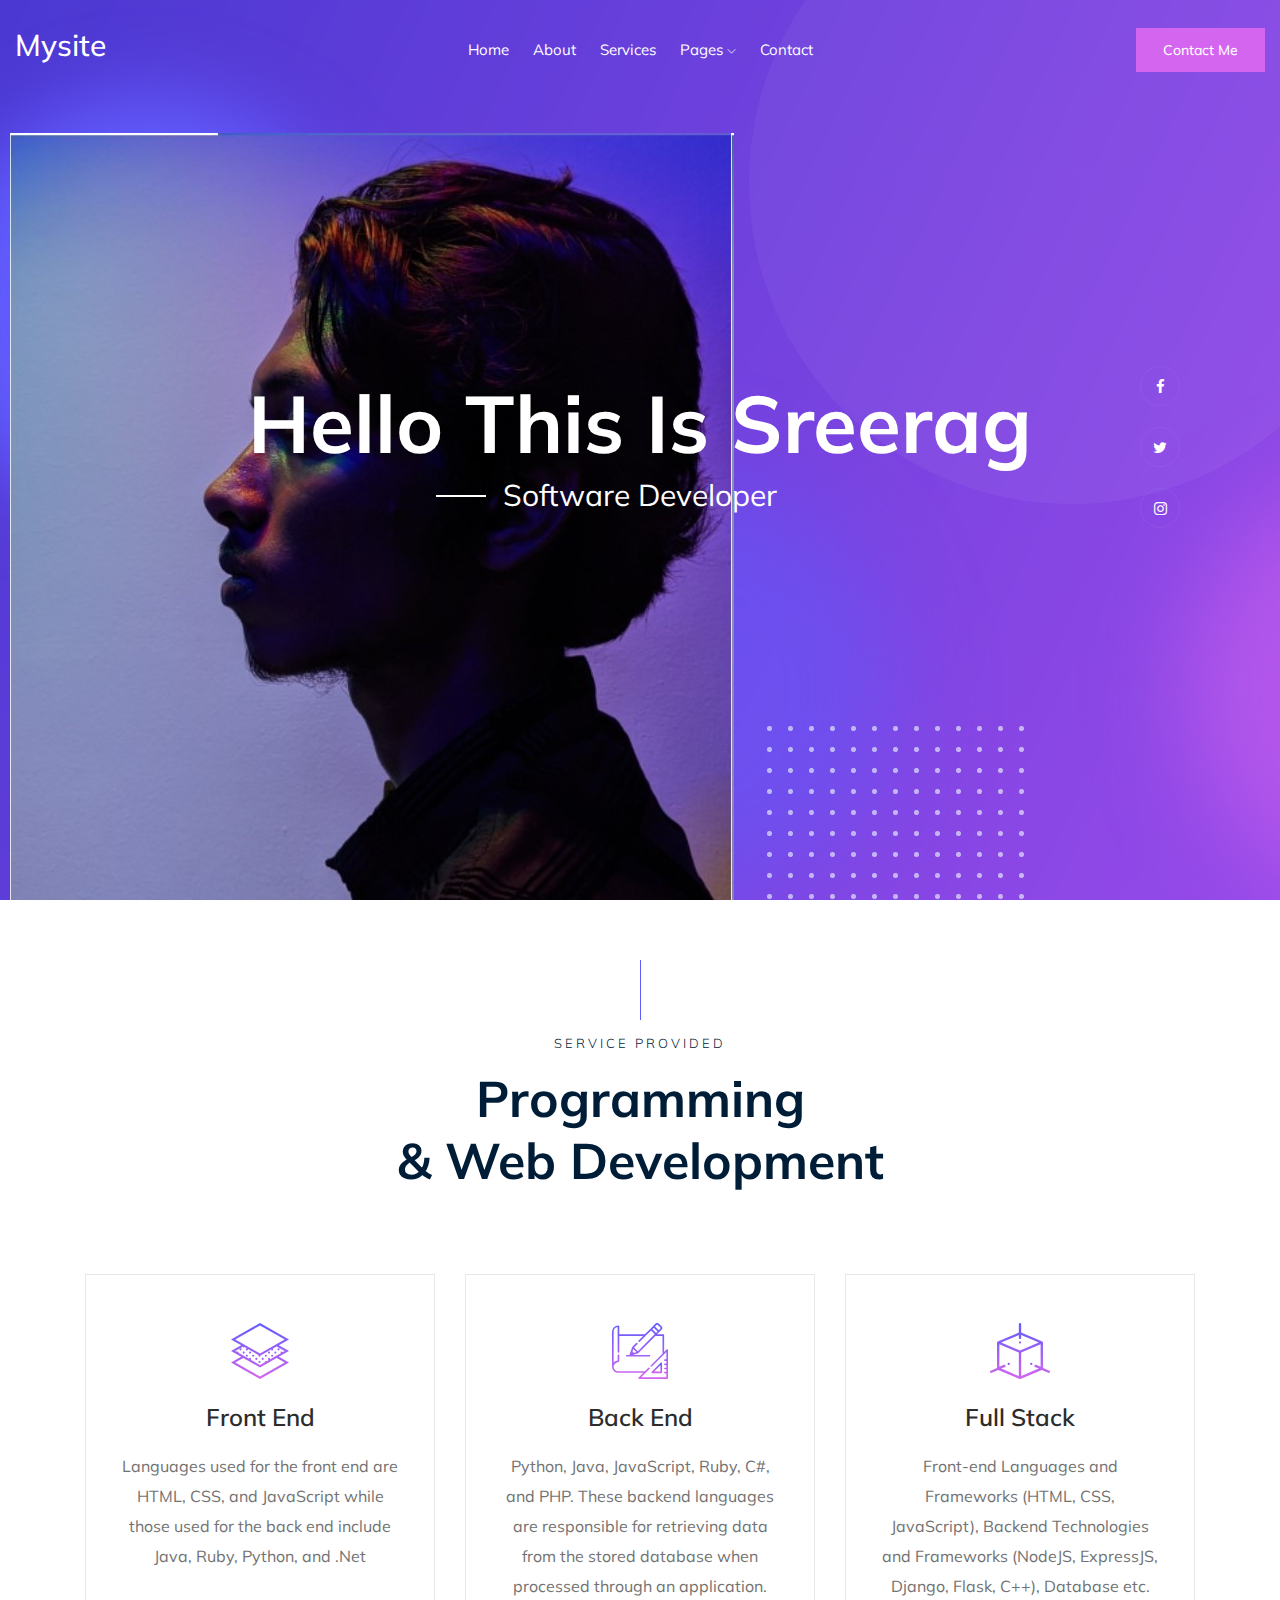
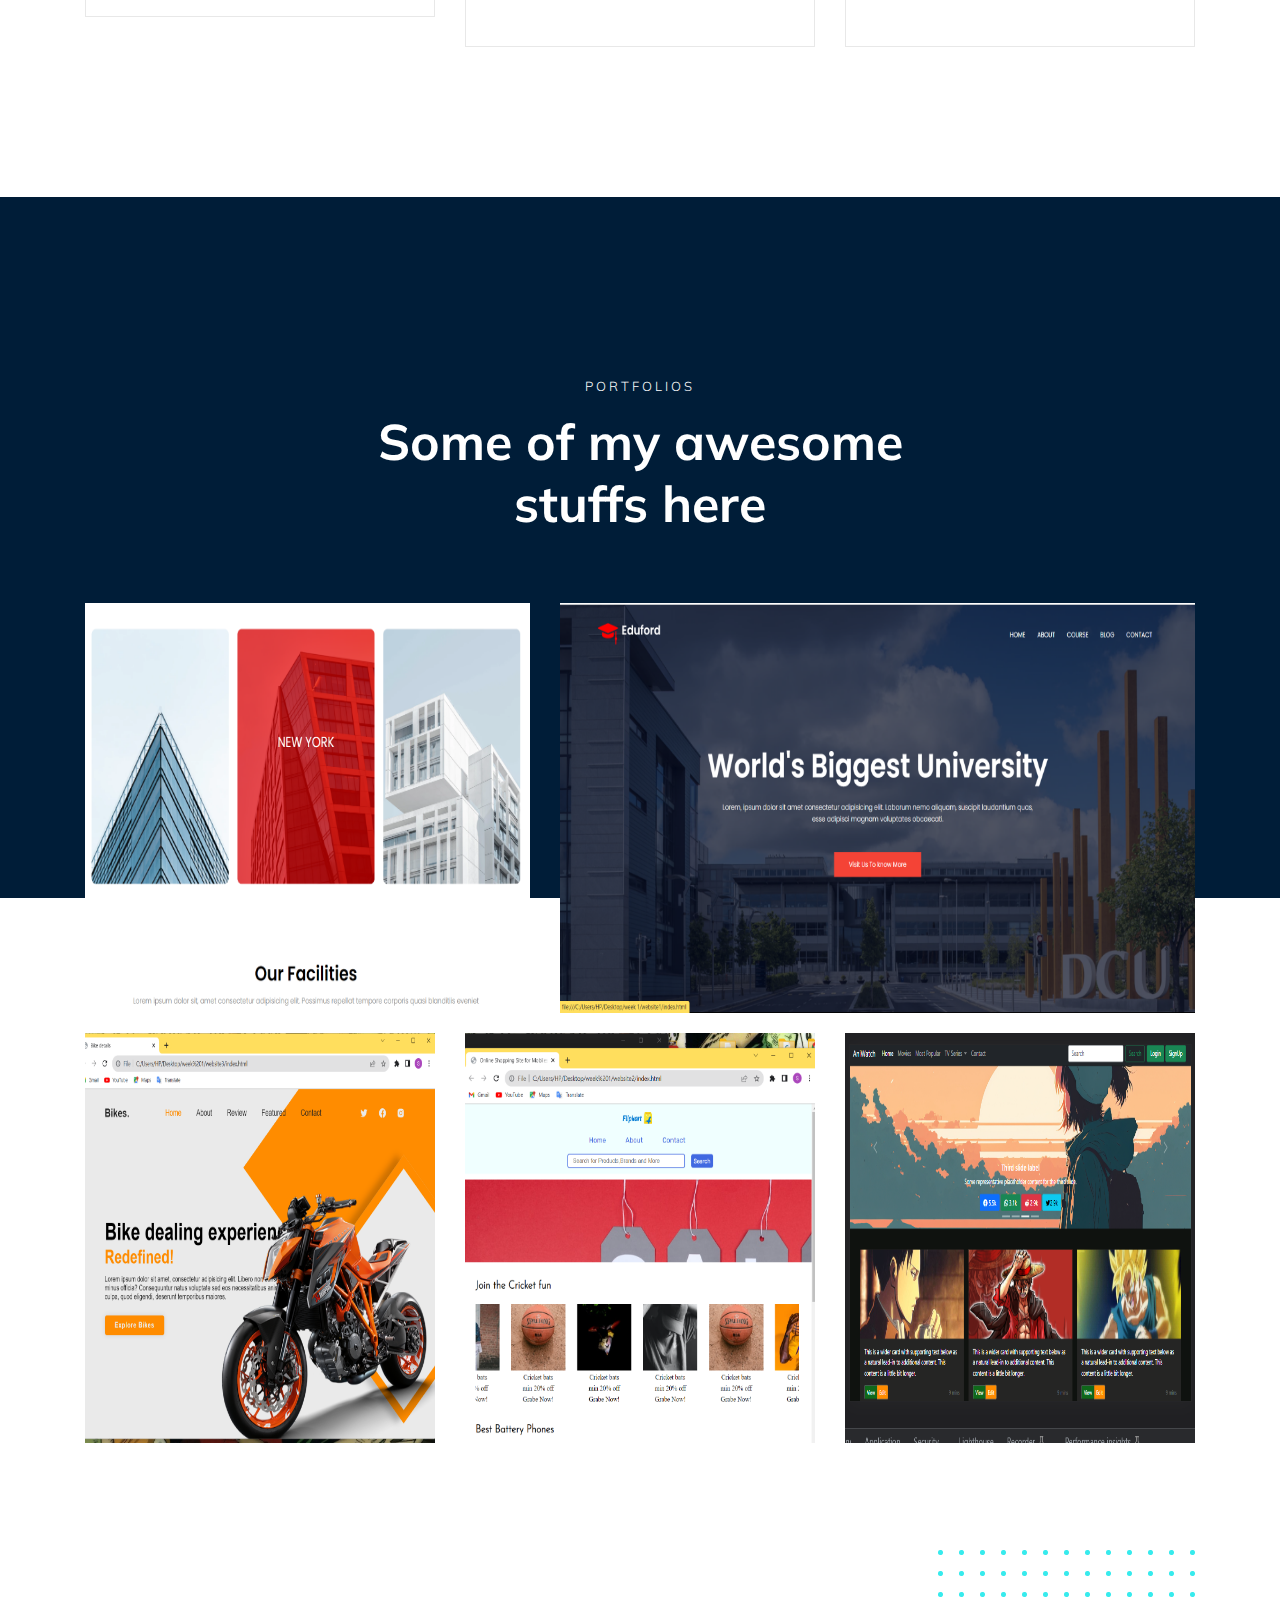
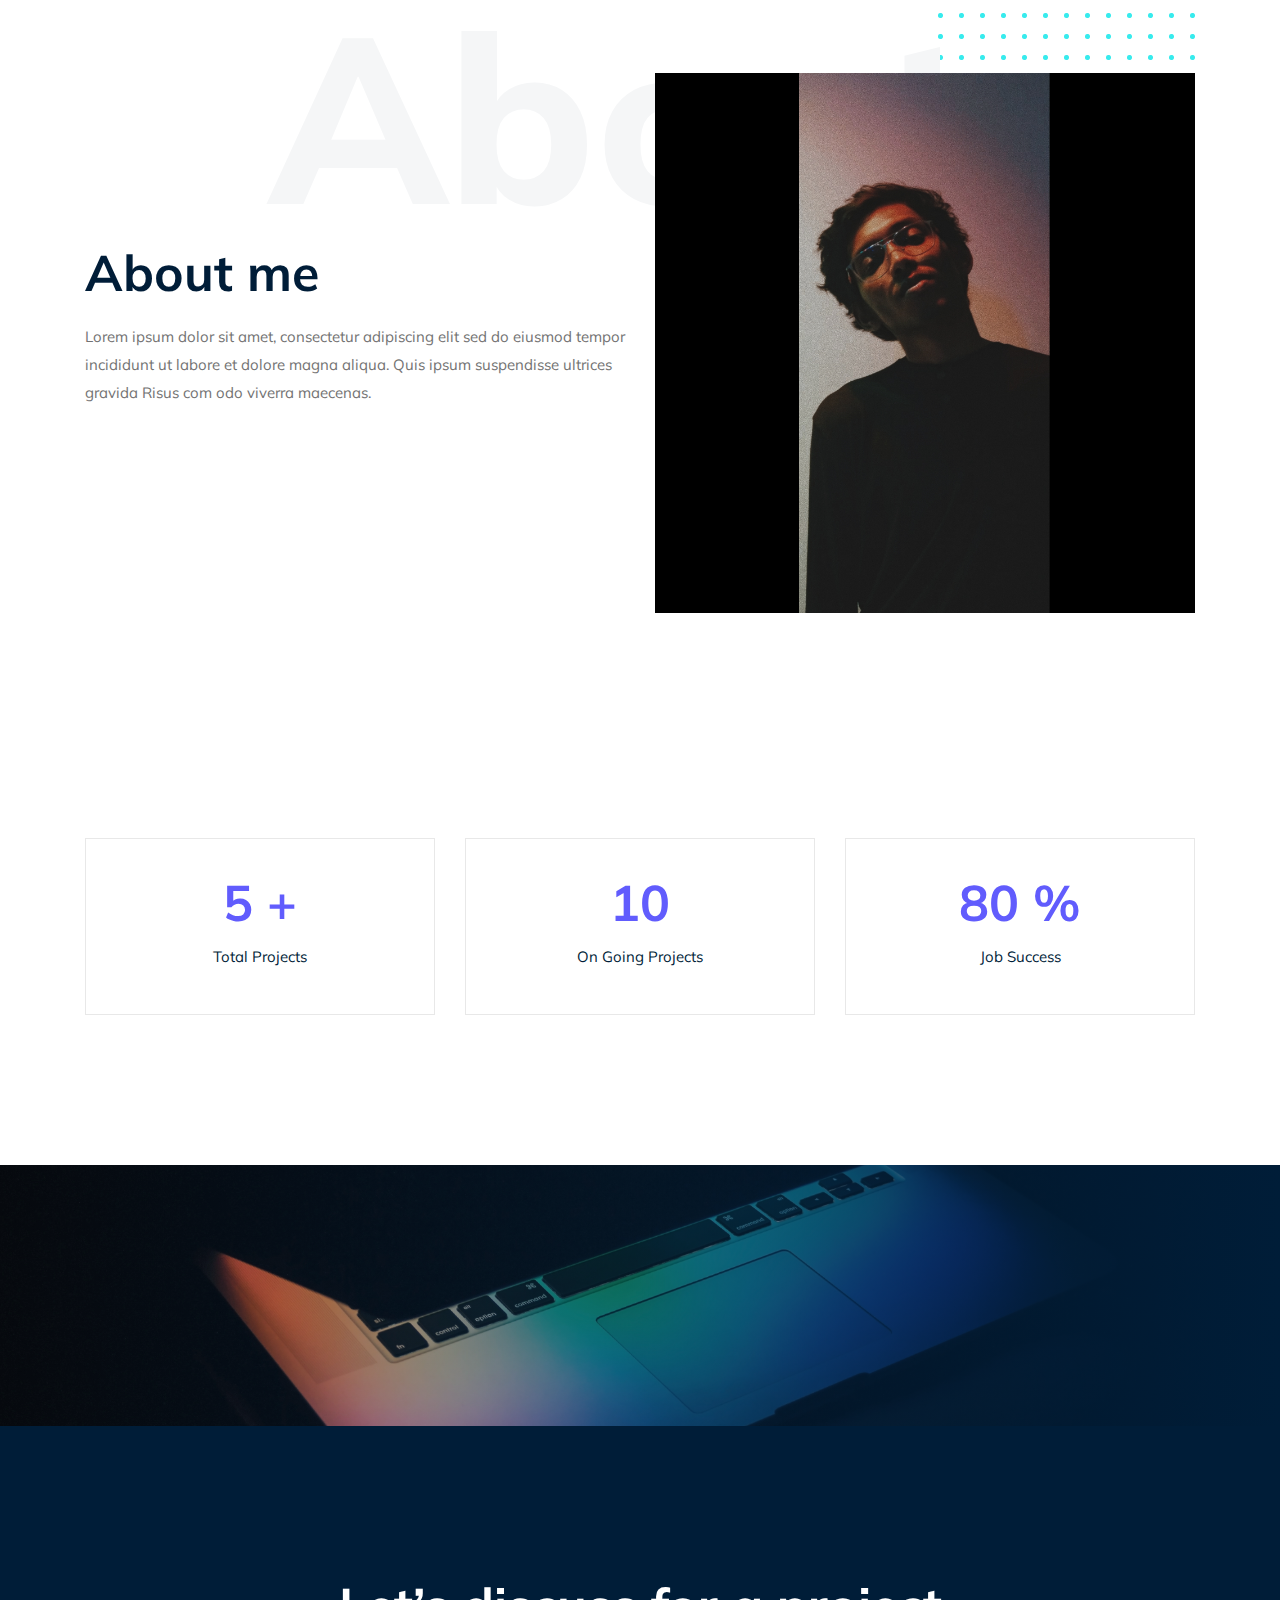
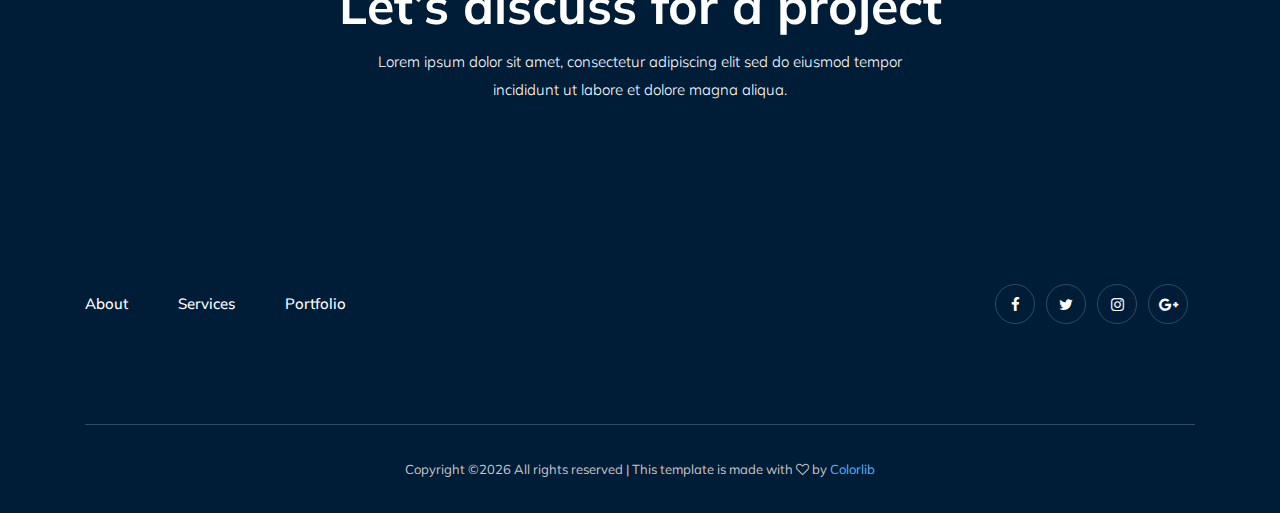
<file: index.html>
<!doctype html>
<html class="no-js" lang="zxx">

<head>
    <meta charset="utf-8">
    <meta http-equiv="x-ua-compatible" content="ie=edge">
    <title>Sreerag personal blog</title>
    <meta name="description" content="">
    <meta name="viewport" content="width=device-width, initial-scale=1">

    <!-- <link rel="manifest" href="site.webmanifest"> -->
    <!-- Place favicon.ico in the root directory -->

    <!-- CSS here -->
    <link rel="stylesheet" href="css/bootstrap.min.css">
    <link rel="stylesheet" href="css/owl.carousel.min.css">
    <link rel="stylesheet" href="css/magnific-popup.css">
    <link rel="stylesheet" href="css/font-awesome.min.css">
    <link rel="stylesheet" href="css/themify-icons.css">
    <link rel="stylesheet" href="css/nice-select.css">
    <link rel="stylesheet" href="css/flaticon.css">
    <link rel="stylesheet" href="css/gijgo.css">
    <link rel="stylesheet" href="css/animate.min.css">
    <link rel="stylesheet" href="css/slick.css">
    <link rel="stylesheet" href="css/slicknav.css">
    <link rel="stylesheet" href="css/style.css">
    <!-- <link rel="stylesheet" href="css/responsive.css"> -->
</head>

<body>
    <!--[if lte IE 9]>
            <p class="browserupgrade">You are using an <strong>outdated</strong> browser. Please <a href="https://browsehappy.com/">upgrade your browser</a> to improve your experience and security.</p>
        <![endif]-->

    <!-- header-start -->
    <header>
        <div class="header-area ">
            <div id="sticky-header" class="main-header-area">
                <div class="container-fluid">
                    <div class="row align-items-center">
                        <div class="col-xl-3 col-lg-2">
                            <div class="logo">
                                <a href="index.html">
                                    <h2>Mysite</h2>
                                </a>
                            </div>
                        </div>
                        <div class="col-xl-6 col-lg-7">
                            <div class="main-menu  d-none d-lg-block">
                                <nav>
                                    <ul id="navigation">
                                        <li><a class="active" href="index.html">home</a></li>
                                        <li><a href="about.html">About</a></li>
                                        <li><a href="services.html">Services</a></li>
                                       
                                            
                                        
                                        <li><a href="#">pages <i class="ti-angle-down"></i></a>
                                            <ul class="submenu">
                                                
                                                 <li><a href="elements.html">elements</a></li>
                                            </ul>
                                        </li>
                                        <li><a href="contact.html">Contact</a></li>
                                    </ul>
                                </nav>
                            </div>
                        </div>
                        <div class="col-xl-3 col-lg-3 d-none d-lg-block">
                            <div class="Appointment">
                                <div class="book_btn d-none d-lg-block">
                                    <a  href="contact.html">Contact Me</a>
                                </div>
                            </div>
                        </div>
                        <div class="col-12">
                            <div class="mobile_menu d-block d-lg-none"></div>
                        </div>
                    </div>

                </div>
            </div>
        </div>
    </header>
    <!-- header-end -->

    <!-- slider_area_start -->
    <div class="slider_area">
        <div class="single_slider  d-flex align-items-center slider_bg_1">
            <div class="shap_pattern d-none d-lg-block">
                <img src="img/about/grid.png" alt="">
            </div>
            <div class="social_links">
                <ul>
                    <li><a href="https://www.facebook.com"> <i class="fa fa-facebook"></i> </a></li>
                    <li><a href="https://www.twitter.com"> <i class="fa fa-twitter"></i> </a></li>
                    <li><a href="https://www.instagram.com"> <i class="fa fa-instagram"></i> </a></li>
                </ul>
            </div>
            <div class="container">
                <div class="row align-items-center">
                    <div class="col-xl-12">
                        <div class="slider_text text-center">
                            <h3>
                                Hello This is Sreerag
                            </h3>
                            <span>Software Developer</span>
                        </div>
                    </div>
                </div>
            </div>
        </div>
    </div>
    <!-- slider_area_end -->

    <!-- service_area  -->
    <div class="service_area">
        <div class="container">
            <div class="row">
                <div class="col-xl-12">
                    <div class="section_title text-center mb-65">
                        <span>Service Provided</span>
                        <h3>Programming  <br>
                                & Web Development</h3>
                    </div>
                </div>
            </div>
            <div class="row">
                <div class="col-xl-4 col-md-4">
                    <div class="single_service text-center">
                        <div class="icon">
                            <img src="img/svg_icon/1.svg" alt="">
                        </div>
                        <h3>Front End</h3>
                        <p>Languages used for the front end are HTML, CSS, and JavaScript while those used for the back end include Java, Ruby, Python, and .Net</p>
                    </div>
                </div>
                <div class="col-xl-4 col-md-4">
                    <div class="single_service text-center">
                        <div class="icon">
                            <img src="img/svg_icon/2.svg" alt="">
                        </div>
                        <h3>Back End</h3>
                        <p>Python, Java, JavaScript, Ruby, C#, and PHP. These backend languages are responsible for retrieving data from the stored database when processed through an application.</p>
                    </div>
                </div>
                <div class="col-xl-4 col-md-4">
                    <div class="single_service text-center">
                        <div class="icon">
                            <img src="img/svg_icon/3.svg" alt="">
                        </div>
                        <h3>Full Stack</h3>
                        <p> Front-end Languages and Frameworks (HTML, CSS, JavaScript), Backend Technologies and Frameworks (NodeJS, ExpressJS, Django, Flask, C++), Database etc. </p>
                    </div>
                </div>
            </div>
        </div>
    </div>
    <!--/ service_area  -->

    <!-- portfolio_area -->
    <div class="portfolio_area portfolio_bg_1">
        <div class="container">
            <div class="row">
                <div class="col-xl-12">
                    <div class="section_title white_text text-center">
                        <span>Portfolios</span>
                        <h3>Some of my awesome <br>
                                stuffs here</h3>
                    </div>
                </div>
            </div>
        </div>
    </div>
    <!--/ portfolio_area -->

    <!-- portfolio_image_area  -->
    <div class="portfolio_image_area">
        <div class="container">
            <div class="row">
                <div class="col-xl-5 col-md-5">
                    <div class="single_Portfolio">
                        <div class="portfolio_thumb">
                            <img src="img/w2.png" alt="">
                        </div>
                        <a href="img/w2.png" class="popup popup-image"></a>
                        <div class="portfolio_hover">
                            <div class="title">
                                    <h3>Web  Design</h3>
                            </div>
                        </div>
                    </div>
                </div>
                <div class="col-xl-7 col-md-7">
                    <div class="single_Portfolio">
                        <div class="portfolio_thumb">
                            <img src="img/w1.png" alt="">
                        </div>
                        <a href="img/portfolio/2.png" class="popup popup-image"></a>
                        <div class="portfolio_hover">
                            <div class="title">
                                    <h3>Web  Design</h3>
                            </div>
                        </div>
                    </div>
                </div>
                <div class="col-xl-4 col-md-6 col-lg-4">
                    <div class="single_Portfolio">
                        <div class="portfolio_thumb">
                            <img src="img/w3.png" alt="">
                        </div>
                        <a href="img/w3.png" class="popup popup-image"></a>
                        <div class="portfolio_hover">
                            <div class="title">
                                    <h3>Web  Design</h3>
                            </div>
                        </div>
                    </div>
                </div>
                <div class="col-xl-4 col-md-6 col-lg-4">
                    <div class="single_Portfolio">
                        <div class="portfolio_thumb">
                            <img src="img/w4.png" alt="">
                        </div>
                        <a href="img/w4.png" class="popup popup-image"></a>
                        <div class="portfolio_hover">
                            <div class="title">
                                    <h3>Web Design</h3>
                            </div>
                        </div>
                    </div>
                </div>
                <div class="col-xl-4 col-md-12 col-lg-4">
                    <div class="single_Portfolio">
                        <div class="portfolio_thumb">
                            <img src="img/w5.png" alt="">
                        </div>
                        <a href="img/w5.png" class="popup popup-image"></a>
                        <div class="portfolio_hover">
                            <div class="title">
                                    <h3>Web  Design</h3>
                            </div>
                        </div>
                    </div>
                </div>
            </div>
            <div class="row">
                <div class="col-xl-12">
                    <div class="more_portfolio text-center">
                       
                    </div>
                </div>
            </div>
        </div>
    </div>
    <!--/ portfolio_image_area  -->

    <!-- about_me  -->
    <div class="about_me">
        <div class="about_large_title d-none d-lg-block">
                About
        </div>
        <div class="container">
            <div class="row align-items-center">
                <div class="col-xl-6 col-md-6">
                    <div class="about_e_details">
                        <h3>About me</h3>
                        <p>Lorem ipsum dolor sit amet, consectetur adipiscing elit sed do eiusmod tempor incididunt ut labore et dolore magna aliqua. Quis ipsum suspendisse ultrices gravida Risus com odo viverra maecenas.</p>
                        <div class="download_cv">
                            
                        </div>
                    </div>
                </div>
                <div class="col-xl-6 col-md-6">
                    <div class="about_img">
                        <div class="color_pattern d-none d-lg-block">
                            <img src="img/about/color_grid.png" alt="">
                        </div>
                        <div class="my_Pic">
                                <img src="img/sre.jpg" alt="">
                        </div>
                    </div>
                </div>
            </div>
        </div>
    </div>
    <!--/ about_me  -->

    <div class="counter_area">
        <div class="container">
            <div class="row">
                <div class="col-xl-4 col-md-4">
                    <div class="single_counter text-center">
                        <h3>
                            <span class="counter" >5 </span><span>+</span>
                        </h3>
                        <p>Total Projects</p>
                    </div>
                </div>
                <div class="col-xl-4 col-md-4">
                    <div class="single_counter text-center">
                        <h3>
                            <span class="counter">10 </span>
                        </h3>
                        <p>On Going Projects</p>
                    </div>
                </div>
                <div class="col-xl-4 col-md-4">
                    <div class="single_counter text-center">
                        <h3>
                            <span class="counter" >80 </span> <span>%</span>
                        </h3>
                        <p>Job Success</p>
                    </div>
                </div>
            </div>
        </div>
    </div>
    <!-- testimonial_area  -->
    <div class="testimonial_area ">
            <div class="container">
                <div class="row">
                    <div class="col-xl-12">
                        <div class="testmonial_active owl-carousel">
                            <div class="single_carousel">
                                    <div class="single_testmonial text-center">
                                            <div class="quote">
                                                <img src="img/testmonial/quote.svg" alt="">
                                            </div>
                                            <p>Donec imperdiet congue orci consequat mattis. Donec rutrum porttitor <br> 
                                                    sollicitudin. Pellentesque id dolor tempor sapien feugiat ultrices nec sed neque.  <br>
                                                    Fusce ac mattis nulla. Morbi eget ornare dui. </p>
                                            <div class="testmonial_author">
                                                <div class="thumb">
                                                        <img src="img/testmonial/thumb.png" alt="">
                                                </div>
                                                <h3>Robert Thomson</h3>
                                                <span>Business Owner</span>
                                            </div>
                                        </div>
                            </div>
                            <div class="single_carousel">
                                    <div class="single_testmonial text-center">
                                            <div class="quote">
                                                <img src="img/testmonial/quote.svg" alt="">
                                            </div>
                                            <p>Donec imperdiet congue orci consequat mattis. Donec rutrum porttitor <br> 
                                                    sollicitudin. Pellentesque id dolor tempor sapien feugiat ultrices nec sed neque.  <br>
                                                    Fusce ac mattis nulla. Morbi eget ornare dui. </p>
                                            <div class="testmonial_author">
                                                <div class="thumb">
                                                        <img src="img/testmonial/thumb.png" alt="">
                                                </div>
                                                <h3>Robert Thomson</h3>
                                                <span>Business Owner</span>
                                            </div>
                                        </div>
                            </div>
                            <div class="single_carousel">
                                    <div class="single_testmonial text-center">
                                            <div class="quote">
                                                <img src="img/testmonial/quote.svg" alt="">
                                            </div>
                                            <p>Donec imperdiet congue orci consequat mattis. Donec rutrum porttitor <br> 
                                                    sollicitudin. Pellentesque id dolor tempor sapien feugiat ultrices nec sed neque.  <br>
                                                    Fusce ac mattis nulla. Morbi eget ornare dui. </p>
                                            <div class="testmonial_author">
                                                <div class="thumb">
                                                        <img src="img/testmonial/thumb.png" alt="">
                                                </div>
                                                <h3>Robert Thomson</h3>
                                                <span>Business Owner</span>
                                            </div>
                                        </div>
                            </div>
                        </div>
                    </div>
                </div>
            </div>
        </div>
        <!-- /testimonial_area  -->
    
    <div class="discuss_projects">
        <div class="container">
            <div class="row">
                <div class="col-xl-12">
                    <div class="project_text text-center">
                        <h3>Let’s discuss for a project</h3>
                        <p>Lorem ipsum dolor sit amet, consectetur adipiscing elit sed do eiusmod tempor <br> incididunt ut labore et dolore magna aliqua.</p>
                       
                    </div>
                </div>
            </div>
        </div>
    </div>

    <!-- footer start -->
    <footer class="footer">
        <div class="footer_top">
            <div class="container">
                <div class="row align-items-center">
                    <div class="col-xl-6 col-md-6">
                        <div class="menu_links">
                            <ul>
                                <li><a href="about.html">About</a></li>
                                <li><a href="services.html">Services</a></li>
                                <li><a href="portfolio.html">Portfolio</a></li>
                            </ul>
                        </div>
                    </div>
                    <div class="col-xl-6 col-md-6">
                        <div class="socail_links">
                            <ul>
                                <li><a href="https://www.facebook.com"> <i class="fa fa-facebook"></i> </a></li>
                                <li><a href="https://www.twitter.com"> <i class="fa fa-twitter"></i> </a></li>
                                <li><a href="https://www.instagram.com"> <i class="fa fa-instagram"></i> </a></li>
                                <li><a href="https://www.google.com"> <i class="fa fa-google-plus"></i> </a></li>
                            </ul>
                        </div>
                    </div>
                </div>
            </div>
        </div>
        <div class="copy-right_text">
            <div class="container">
                <div class="footer_border"></div>
                <div class="row">
                    <div class="col-xl-12">
                        <p class="copy_right text-center">
                            <!-- Link back to Colorlib can't be removed. Template is licensed under CC BY 3.0. -->
Copyright &copy;<script>document.write(new Date().getFullYear());</script> All rights reserved | This template is made with <i class="fa fa-heart-o" aria-hidden="true"></i> by <a href="https://colorlib.com" target="_blank">Colorlib</a>
<!-- Link back to Colorlib can't be removed. Template is licensed under CC BY 3.0. -->
                        </p>
                    </div>
                </div>
            </div>
        </div>
    </footer>
    <!--/ footer end  -->

    <!-- JS here -->
    <script src="js/vendor/modernizr-3.5.0.min.js"></script>
    <script src="js/vendor/jquery-1.12.4.min.js"></script>
    <script src="js/popper.min.js"></script>
    <script src="js/bootstrap.min.js"></script>
    <script src="js/owl.carousel.min.js"></script>
    <script src="js/isotope.pkgd.min.js"></script>
    <script src="js/ajax-form.js"></script>
    <script src="js/waypoints.min.js"></script>
    <script src="js/jquery.counterup.min.js"></script>
    <script src="js/imagesloaded.pkgd.min.js"></script>
    <script src="js/scrollIt.js"></script>
    <script src="js/jquery.scrollUp.min.js"></script>
    <script src="js/wow.min.js"></script>
    <script src="js/nice-select.min.js"></script>
    <script src="js/jquery.slicknav.min.js"></script>
    <script src="js/jquery.magnific-popup.min.js"></script>
    <script src="js/plugins.js"></script>
    <script src="js/gijgo.min.js"></script>

    <!--contact js-->
    <script src="js/contact.js"></script>
    <script src="js/jquery.ajaxchimp.min.js"></script>
    <script src="js/jquery.form.js"></script>
    <!-- <script src="js/jquery.validate.min.js"></script> -->
    <script src="js/mail-script.js"></script>

    <script src="js/main.js"></script>
</body>

</html>
</file>
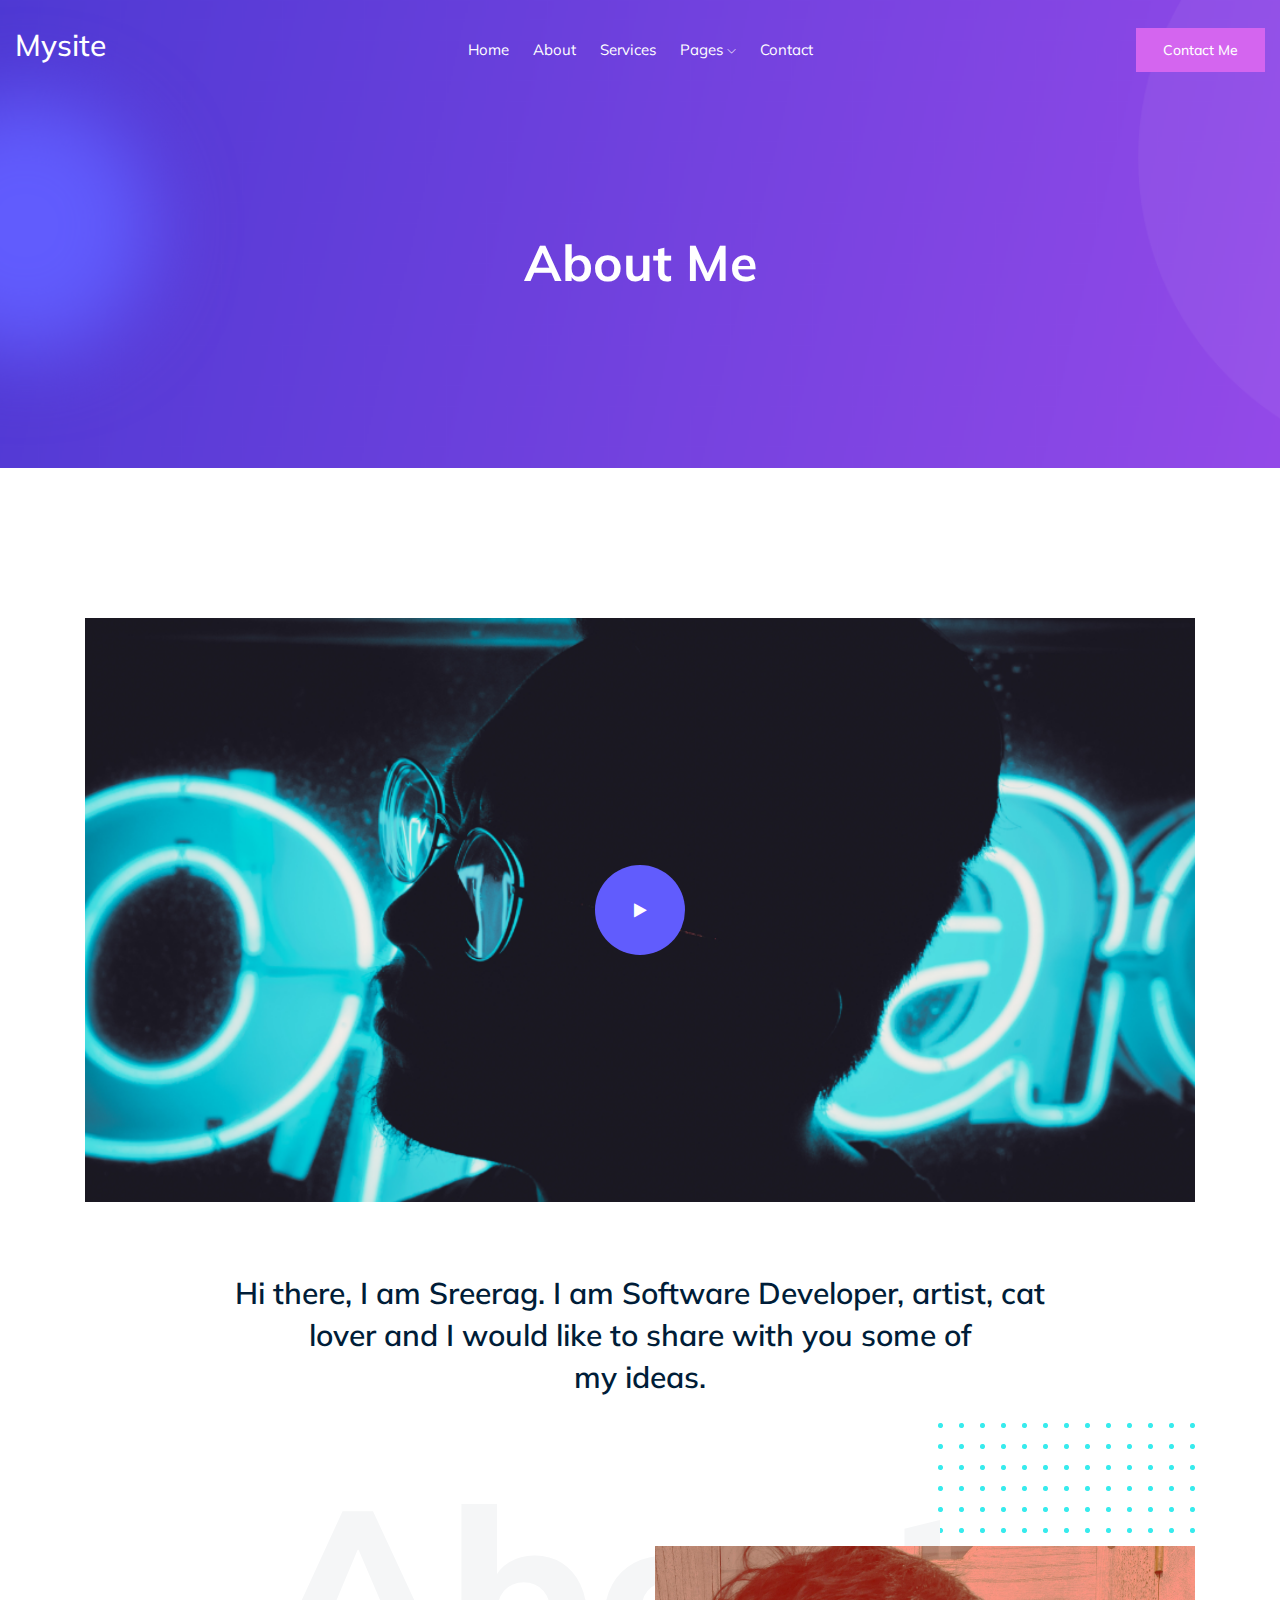
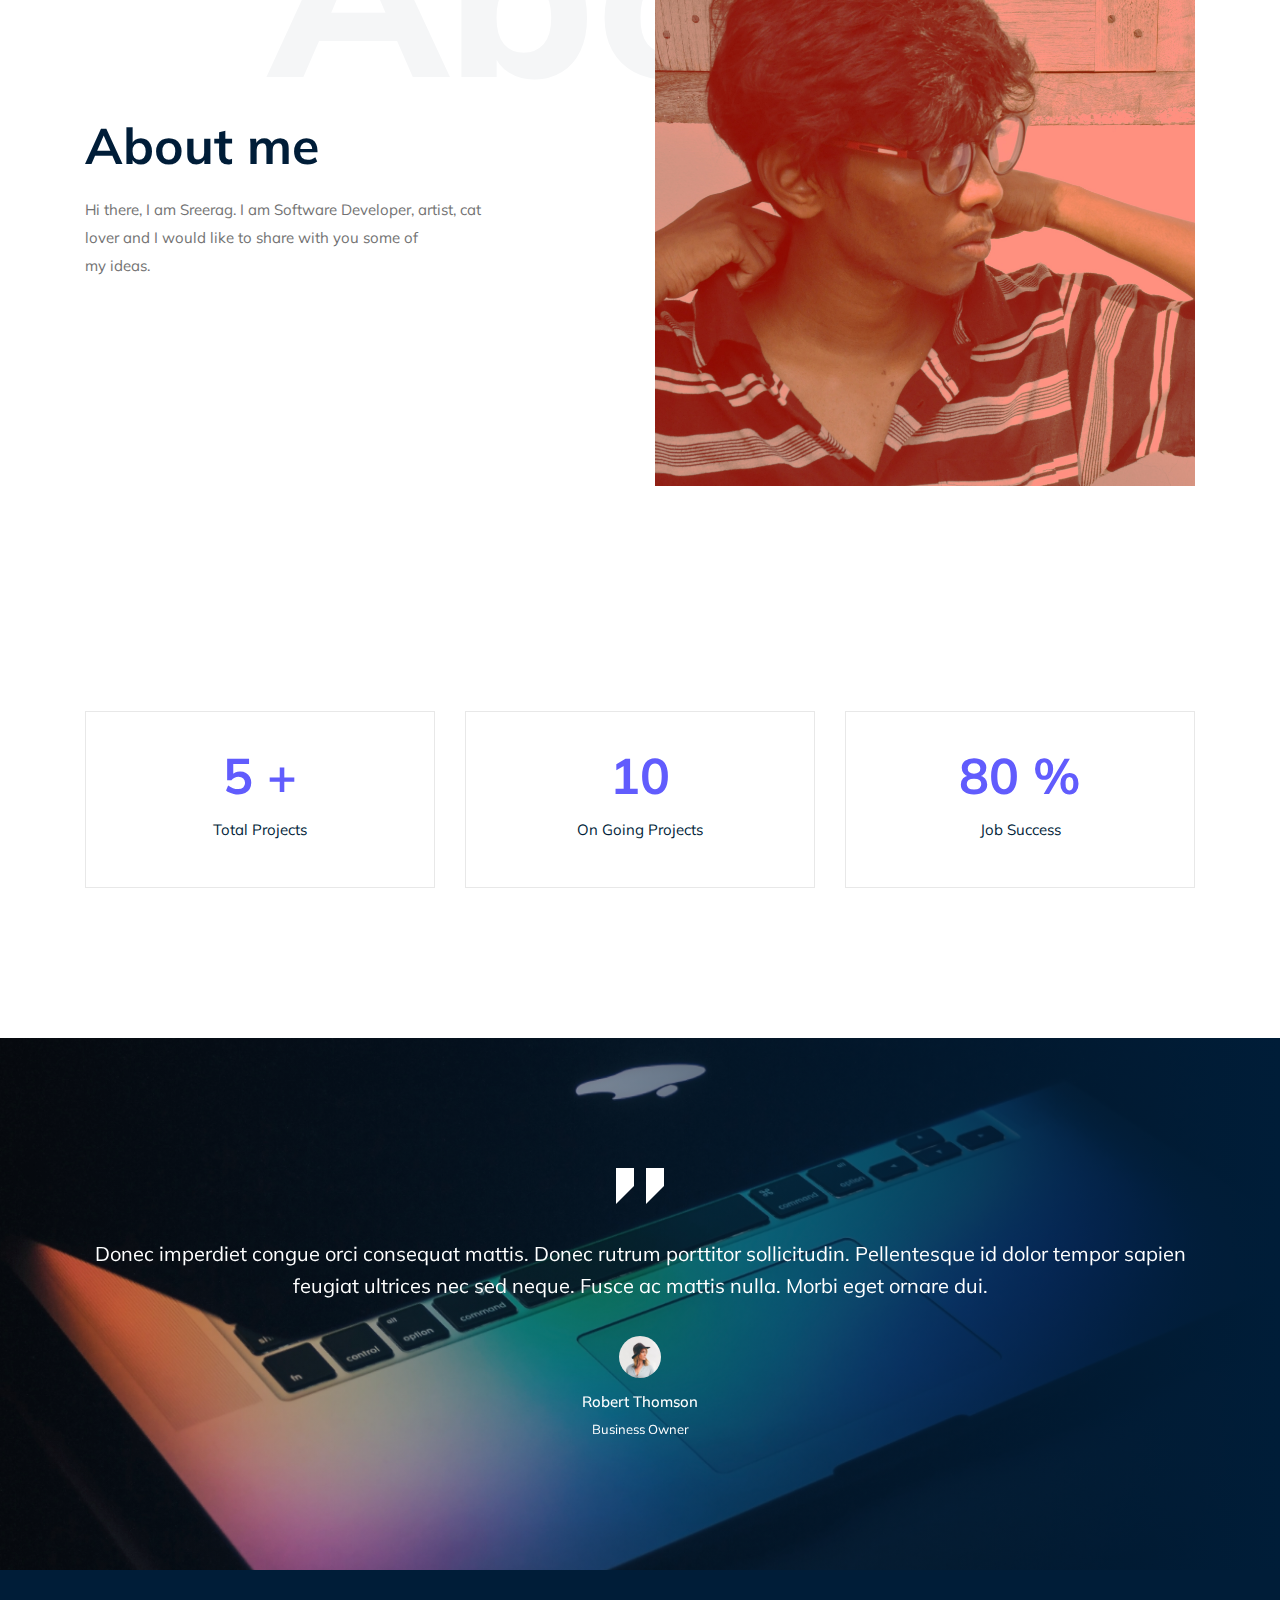
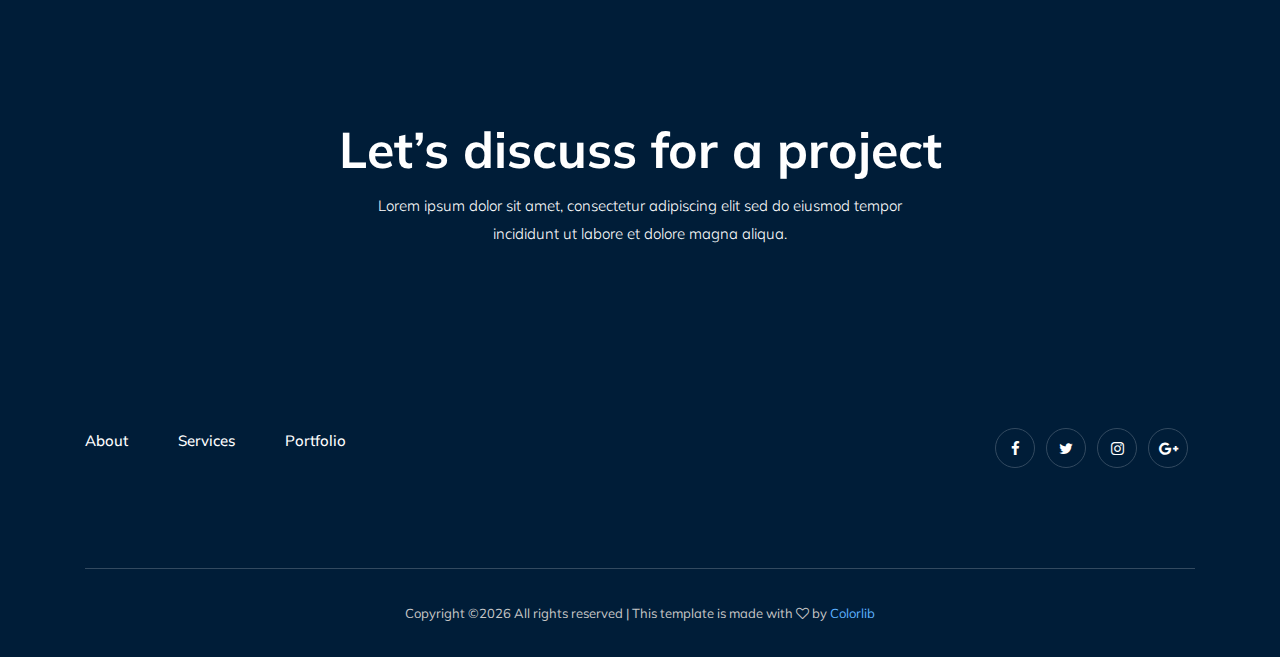
<file: about.html>
<!doctype html>
<html class="no-js" lang="zxx">

<head>
    <meta charset="utf-8">
    <meta http-equiv="x-ua-compatible" content="ie=edge">
    <title>Sreerag Personal blog</title>
    <meta name="description" content="">
    <meta name="viewport" content="width=device-width, initial-scale=1">

    <!-- <link rel="manifest" href="site.webmanifest"> -->
    <!-- Place favicon.ico in the root directory -->

    <!-- CSS here -->
    <link rel="stylesheet" href="css/bootstrap.min.css">
    <link rel="stylesheet" href="css/owl.carousel.min.css">
    <link rel="stylesheet" href="css/magnific-popup.css">
    <link rel="stylesheet" href="css/font-awesome.min.css">
    <link rel="stylesheet" href="css/themify-icons.css">
    <link rel="stylesheet" href="css/nice-select.css">
    <link rel="stylesheet" href="css/flaticon.css">
    <link rel="stylesheet" href="css/gijgo.css">
    <link rel="stylesheet" href="css/animate.min.css">
    <link rel="stylesheet" href="css/slick.css">
    <link rel="stylesheet" href="css/slicknav.css">
    <link rel="stylesheet" href="css/style.css">
    <!-- <link rel="stylesheet" href="css/responsive.css"> -->
</head>

<body>
    <!--[if lte IE 9]>
            <p class="browserupgrade">You are using an <strong>outdated</strong> browser. Please <a href="https://browsehappy.com/">upgrade your browser</a> to improve your experience and security.</p>
        <![endif]-->

    <!-- header-start -->
    <header>
        <div class="header-area ">
            <div id="sticky-header" class="main-header-area">
                <div class="container-fluid">
                    <div class="row align-items-center">
                        <div class="col-xl-3 col-lg-2">
                            <div class="logo">
                                <a href="index.html">
                                    <h2>Mysite</h2>
                                </a>
                            </div>
                        </div>
                        <div class="col-xl-6 col-lg-7">
                            <div class="main-menu  d-none d-lg-block">
                                <nav>
                                    <ul id="navigation">
                                        <li><a class="active" href="index.html">home</a></li>
                                        <li><a href="about.html">About</a></li>
                                        <li><a href="services.html">Services</a></li>
                                        
                                        <li><a href="#">pages <i class="ti-angle-down"></i></a>
                                            <ul class="submenu">
                                                 <li><a href="elements.html">elements</a></li>
                                            </ul>
                                        </li>
                                        <li><a href="contact.html">Contact</a></li>
                                    </ul>
                                </nav>
                            </div>
                        </div>
                        <div class="col-xl-3 col-lg-3 d-none d-lg-block">
                            <div class="Appointment">
                                <div class="book_btn d-none d-lg-block">
                                    <a  href="contact.html">Contact Me</a>
                                </div>
                            </div>
                        </div>
                        <div class="col-12">
                            <div class="mobile_menu d-block d-lg-none"></div>
                        </div>
                    </div>

                </div>
            </div>
        </div>
    </header>
    <!-- header-end -->

    <!-- bradcam_area  -->
    <div class="bradcam_area bradcam_bg_1">
        <div class="container">
            <div class="row">
                <div class="col-xl-12">
                    <div class="bradcam_text text-center">
                        <h3>About Me</h3>
                    </div>
                </div>
            </div>
        </div>
    </div>
    <!-- /bradcam_area  -->

    <div class="video_area">
        <div class="container">
            <div class="row">
                <div class="col-xl-12">
                    <div class="video_wrap">
                        <div class="thumb">
                            <img src="img/video/video_bg.png" alt="">
                            <div class="video_icon">
                                <a class="popup-video" href="https://www.youtube.com/watch?v=1Prw90PRiJE"> <i class="fa fa-play"></i> </a>
                            </div>
                        </div>
                        <div class="video_text text-center">
                            <p>Hi there, I am Sreerag. I am Software Developer, artist, cat  <br>
                                lover and I would like to share with you some of <br> 
                                my ideas.</p>
                        </div>
                    </div>
                </div>
            </div>
        </div>
    </div>


    <!-- about_me  -->
    <div class="about_me">
        <div class="about_large_title d-none d-lg-block">
                About
        </div>
        <div class="container">
            <div class="row align-items-center">
                <div class="col-xl-6 col-md-6">
                    <div class="about_e_details">
                        <h3>About me</h3>
                         <p>Hi there, I am Sreerag. I am Software Developer, artist, cat  <br>
                                lover and I would like to share with you some of <br> 
                                my ideas.</p>
                        <div class="download_cv">
                           
                        </div>
                    </div>
                </div>
                <div class="col-xl-6 col-md-6">
                    <div class="about_img">
                        <div class="color_pattern d-none d-lg-block">
                            <img src="img/about/color_grid.png" alt="">
                        </div>
                        <div class="my_Pic">
                                <img src="img/s2.jpg" alt="">
                        </div>
                    </div>
                </div>
            </div>
        </div>
    </div>
    <!--/ about_me  -->

    <div class="counter_area">
        <div class="container">
            <div class="row">
                <div class="col-xl-4 col-md-4">
                    <div class="single_counter text-center">
                        <h3>
                            <span class="counter" >5 </span><span>+</span>
                        </h3>
                        <p>Total Projects</p>
                    </div>
                </div>
                <div class="col-xl-4 col-md-4">
                    <div class="single_counter text-center">
                        <h3>
                            <span class="counter">10 </span>
                        </h3>
                        <p>On Going Projects</p>
                    </div>
                </div>
                <div class="col-xl-4 col-md-4">
                    <div class="single_counter text-center">
                        <h3>
                            <span class="counter">80 </span> <span>%</span>
                        </h3>
                        <p>Job Success</p>
                    </div>
                </div>
            </div>
        </div>
    </div>
    <!-- testimonial_area  -->
    <div class="testimonial_area ">
            <div class="container">
                <div class="row">
                    <div class="col-xl-12">
                        <div class="testmonial_active owl-carousel">
                            <div class="single_carousel">
                                    <div class="single_testmonial text-center">
                                            <div class="quote">
                                                <img src="img/testmonial/quote.svg" alt="">
                                            </div>
                                            <p>Donec imperdiet congue orci consequat mattis. Donec rutrum porttitor <br> 
                                                    sollicitudin. Pellentesque id dolor tempor sapien feugiat ultrices nec sed neque.  <br>
                                                    Fusce ac mattis nulla. Morbi eget ornare dui. </p>
                                            <div class="testmonial_author">
                                                <div class="thumb">
                                                        <img src="img/testmonial/thumb.png" alt="">
                                                </div>
                                                <h3>Robert Thomson</h3>
                                                <span>Business Owner</span>
                                            </div>
                                        </div>
                            </div>
                            <div class="single_carousel">
                                    <div class="single_testmonial text-center">
                                            <div class="quote">
                                                <img src="img/testmonial/quote.svg" alt="">
                                            </div>
                                            <p>Donec imperdiet congue orci consequat mattis. Donec rutrum porttitor <br> 
                                                    sollicitudin. Pellentesque id dolor tempor sapien feugiat ultrices nec sed neque.  <br>
                                                    Fusce ac mattis nulla. Morbi eget ornare dui. </p>
                                            <div class="testmonial_author">
                                                <div class="thumb">
                                                        <img src="img/testmonial/thumb.png" alt="">
                                                </div>
                                                <h3>Robert Thomson</h3>
                                                <span>Business Owner</span>
                                            </div>
                                        </div>
                            </div>
                            <div class="single_carousel">
                                    <div class="single_testmonial text-center">
                                            <div class="quote">
                                                <img src="img/testmonial/quote.svg" alt="">
                                            </div>
                                            <p>Donec imperdiet congue orci consequat mattis. Donec rutrum porttitor <br> 
                                                    sollicitudin. Pellentesque id dolor tempor sapien feugiat ultrices nec sed neque.  <br>
                                                    Fusce ac mattis nulla. Morbi eget ornare dui. </p>
                                            <div class="testmonial_author">
                                                <div class="thumb">
                                                        <img src="img/testmonial/thumb.png" alt="">
                                                </div>
                                                <h3>Robert Thomson</h3>
                                                <span>Business Owner</span>
                                            </div>
                                        </div>
                            </div>
                        </div>
                    </div>
                </div>
            </div>
        </div>
        <!-- /testimonial_area  -->
    
    <div class="discuss_projects">
        <div class="container">
            <div class="row">
                <div class="col-xl-12">
                    <div class="project_text text-center">
                        <h3>Let’s discuss for a project</h3>
                        <p>Lorem ipsum dolor sit amet, consectetur adipiscing elit sed do eiusmod tempor <br> incididunt ut labore et dolore magna aliqua.</p>
                       
                    </div>
                </div>
            </div>
        </div>
    </div>

    <!-- footer start -->
    <footer class="footer">
        <div class="footer_top">
            <div class="container">
                <div class="row">
                    <div class="col-xl-6 col-md-6">
                        <div class="menu_links">
                            <ul>
                                <li><a href="about.html">About</a></li>
                                <li><a href="services.html">Services</a></li>
                                <li><a href="portfolio.html">Portfolio</a></li>
                            </ul>
                        </div>
                    </div>
                    <div class="col-xl-6 col-md-6">
                        <div class="socail_links">
                            <ul>
                                <li><a href="https://www.facebook.com"> <i class="fa fa-facebook"></i> </a></li>
                                <li><a href="https://www.twitter.com"> <i class="fa fa-twitter"></i> </a></li>
                                <li><a href="https://www.instagram.com"> <i class="fa fa-instagram"></i> </a></li>
                                <li><a href="https://www.google.com"> <i class="fa fa-google-plus"></i> </a></li>
                            </ul>
                        </div>
                    </div>
                </div>
            </div>
        </div>
        <div class="copy-right_text">
            <div class="container">
                <div class="footer_border"></div>
                <div class="row">
                    <div class="col-xl-12">
                        <p class="copy_right text-center">
                            <!-- Link back to Colorlib can't be removed. Template is licensed under CC BY 3.0. -->
Copyright &copy;<script>document.write(new Date().getFullYear());</script> All rights reserved | This template is made with <i class="fa fa-heart-o" aria-hidden="true"></i> by <a href="https://colorlib.com" target="_blank">Colorlib</a>
<!-- Link back to Colorlib can't be removed. Template is licensed under CC BY 3.0. -->
                        </p>
                    </div>
                </div>
            </div>
        </div>
    </footer>
    <!--/ footer end  -->

    <!-- JS here -->
    <script src="js/vendor/modernizr-3.5.0.min.js"></script>
    <script src="js/vendor/jquery-1.12.4.min.js"></script>
    <script src="js/popper.min.js"></script>
    <script src="js/bootstrap.min.js"></script>
    <script src="js/owl.carousel.min.js"></script>
    <script src="js/isotope.pkgd.min.js"></script>
    <script src="js/ajax-form.js"></script>
    <script src="js/waypoints.min.js"></script>
    <script src="js/jquery.counterup.min.js"></script>
    <script src="js/imagesloaded.pkgd.min.js"></script>
    <script src="js/scrollIt.js"></script>
    <script src="js/jquery.scrollUp.min.js"></script>
    <script src="js/wow.min.js"></script>
    <script src="js/nice-select.min.js"></script>
    <script src="js/jquery.slicknav.min.js"></script>
    <script src="js/jquery.magnific-popup.min.js"></script>
    <script src="js/plugins.js"></script>
    <script src="js/gijgo.min.js"></script>

    <!--contact js-->
    <script src="js/contact.js"></script>
    <script src="js/jquery.ajaxchimp.min.js"></script>
    <script src="js/jquery.form.js"></script>
    <script src="js/jquery.validate.min.js"></script>
    <script src="js/mail-script.js"></script>

    <script src="js/main.js"></script>
</body>

</html>
</file>
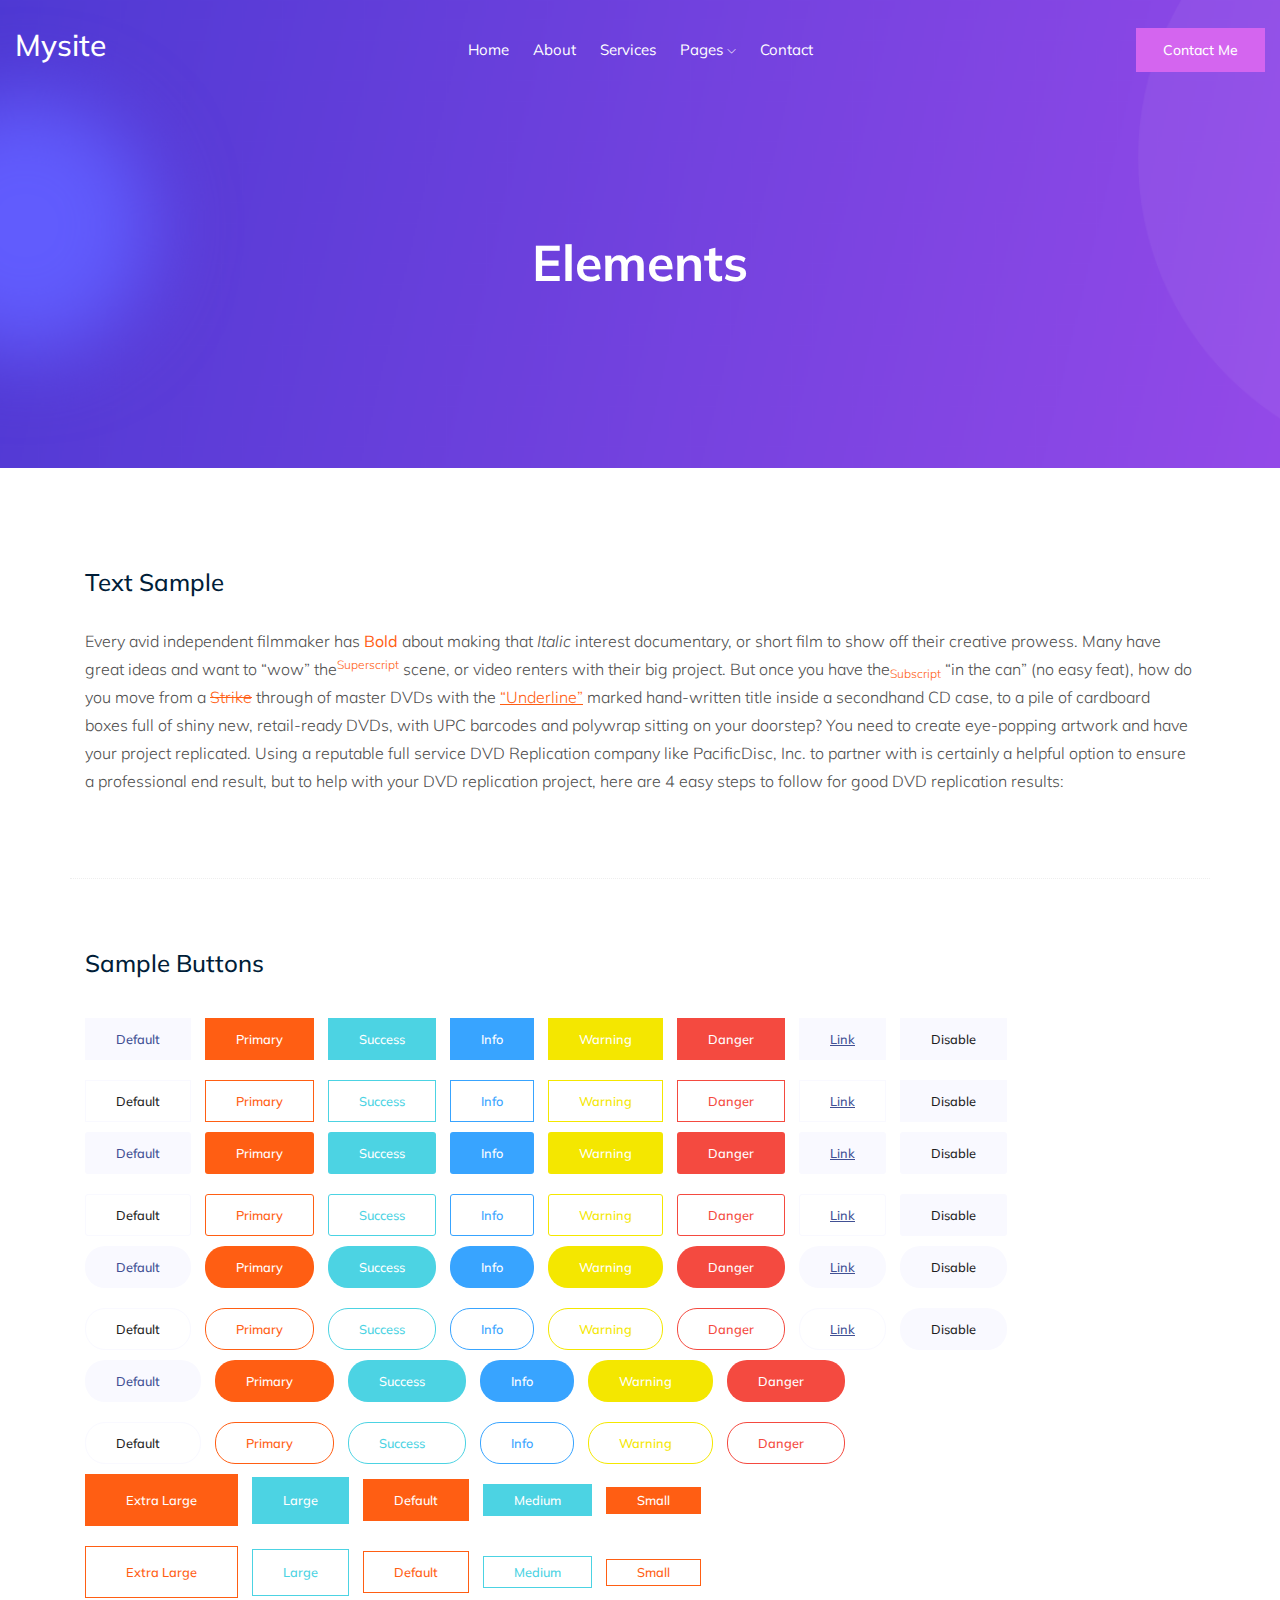
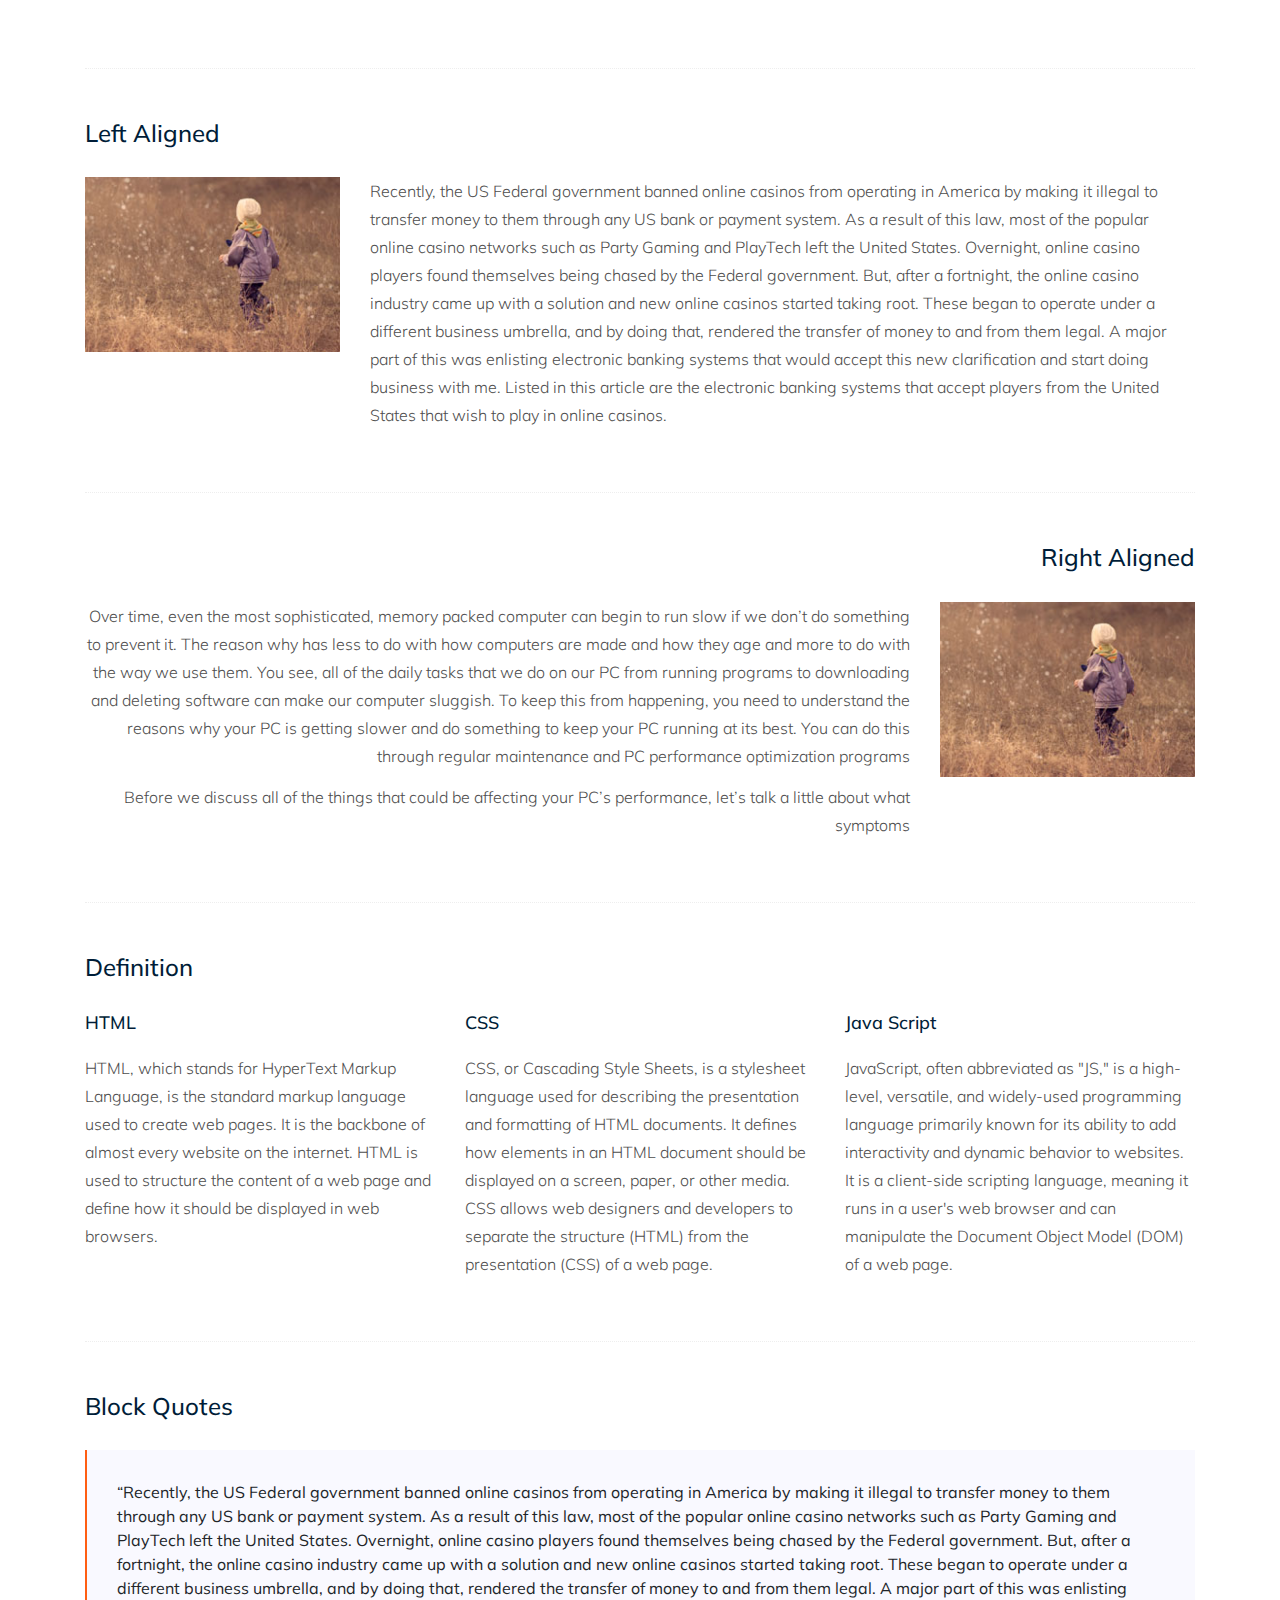
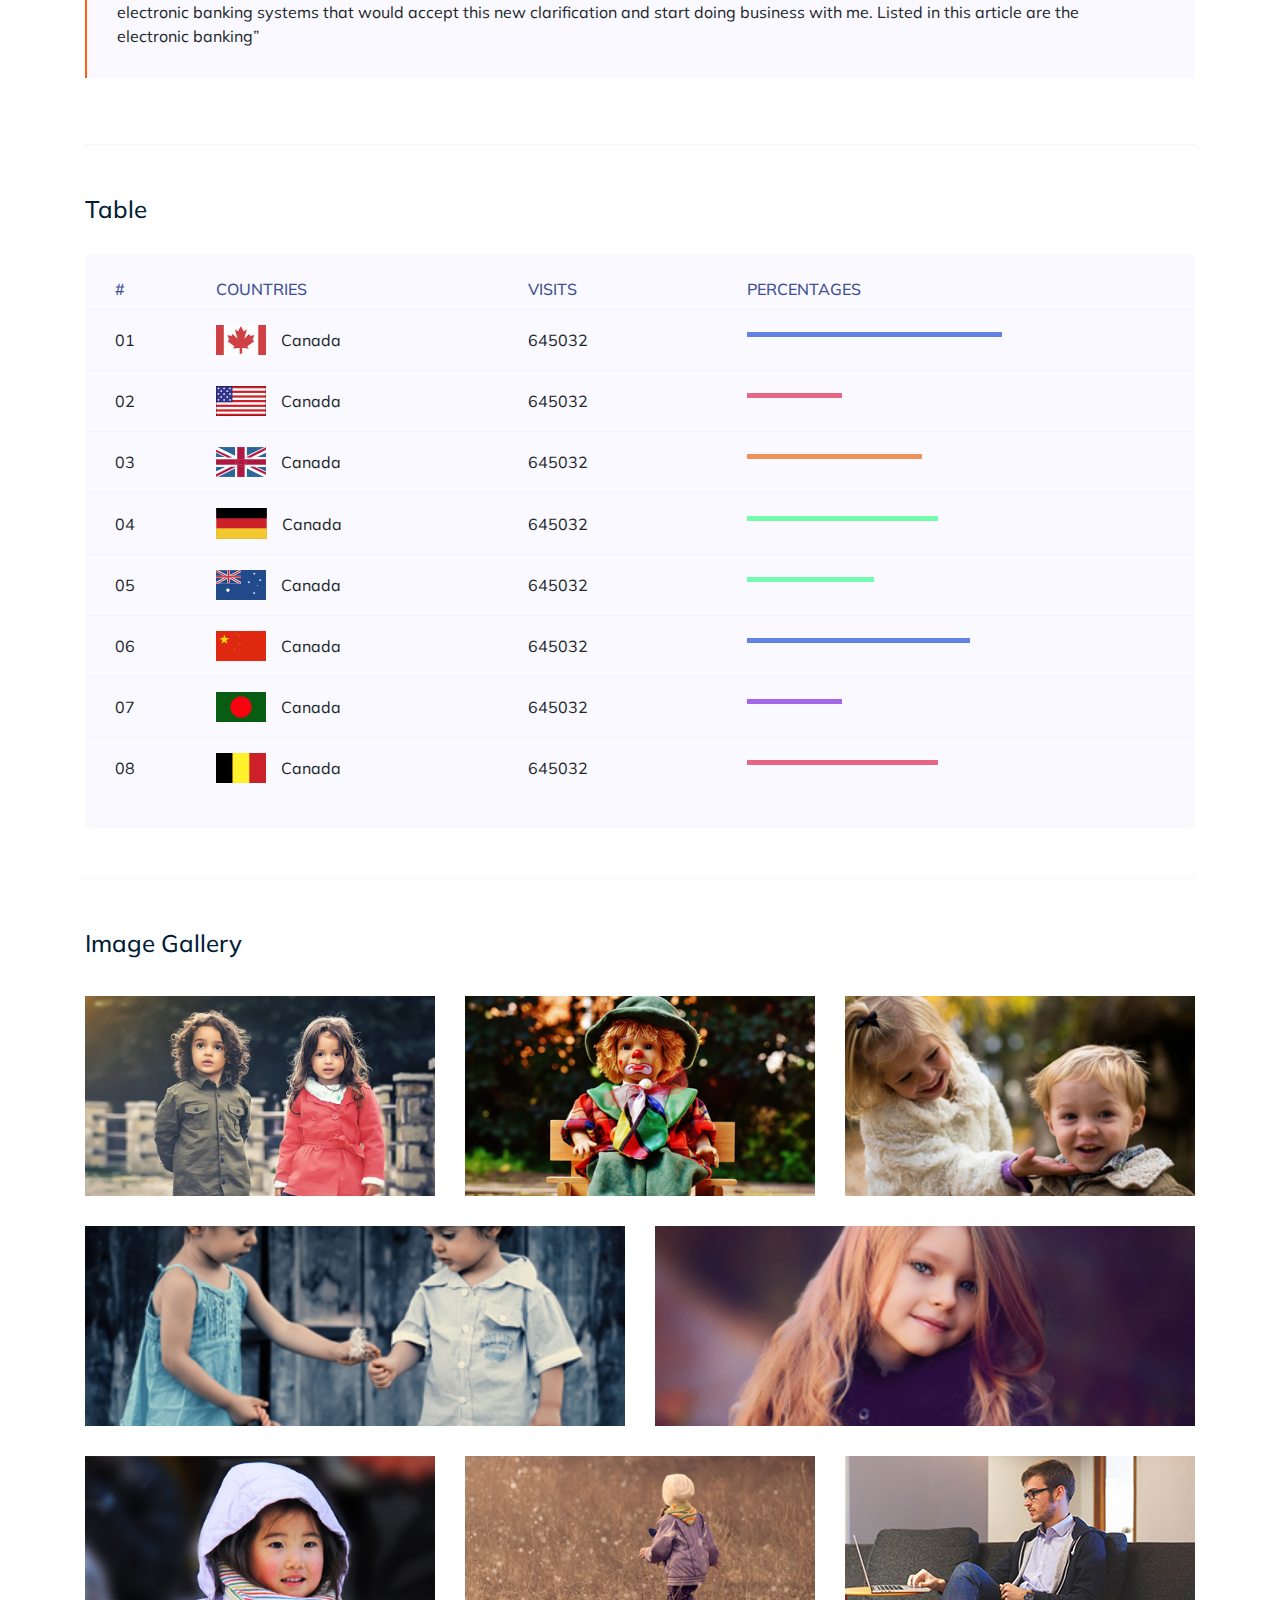
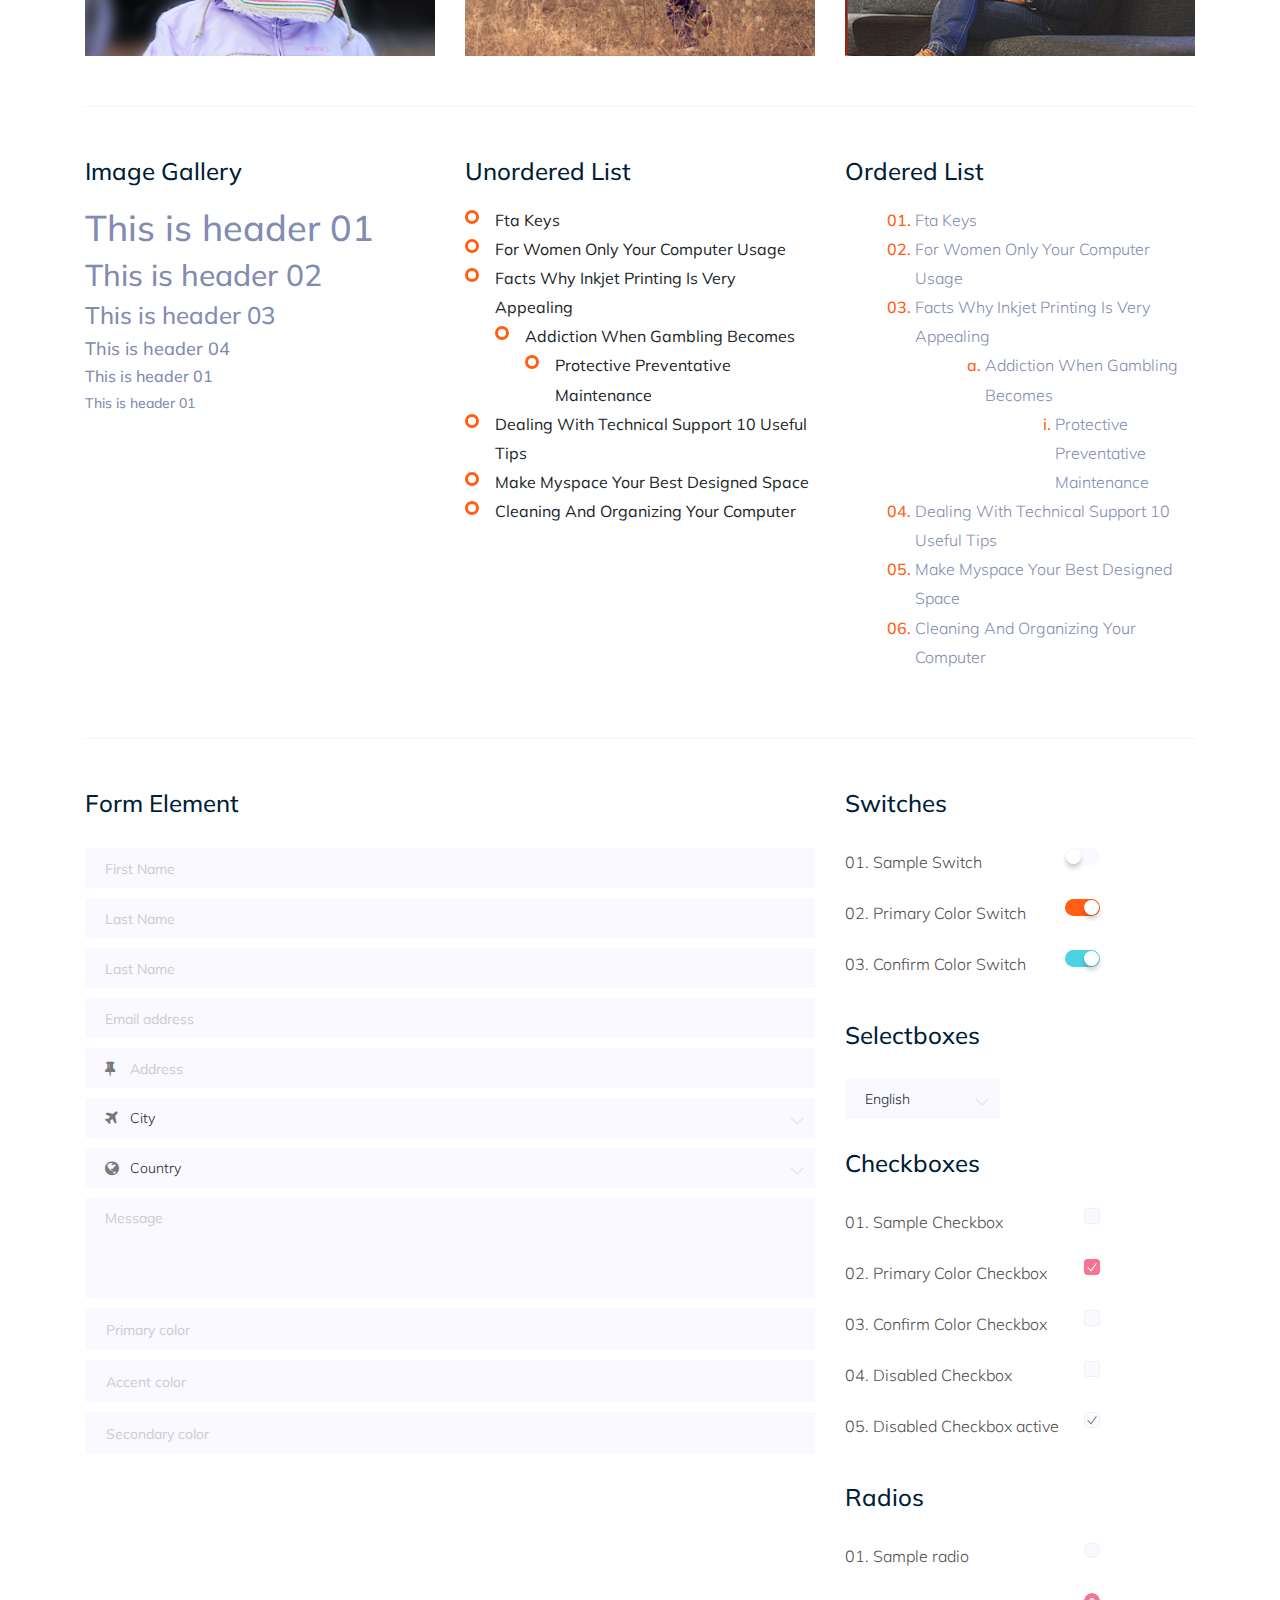
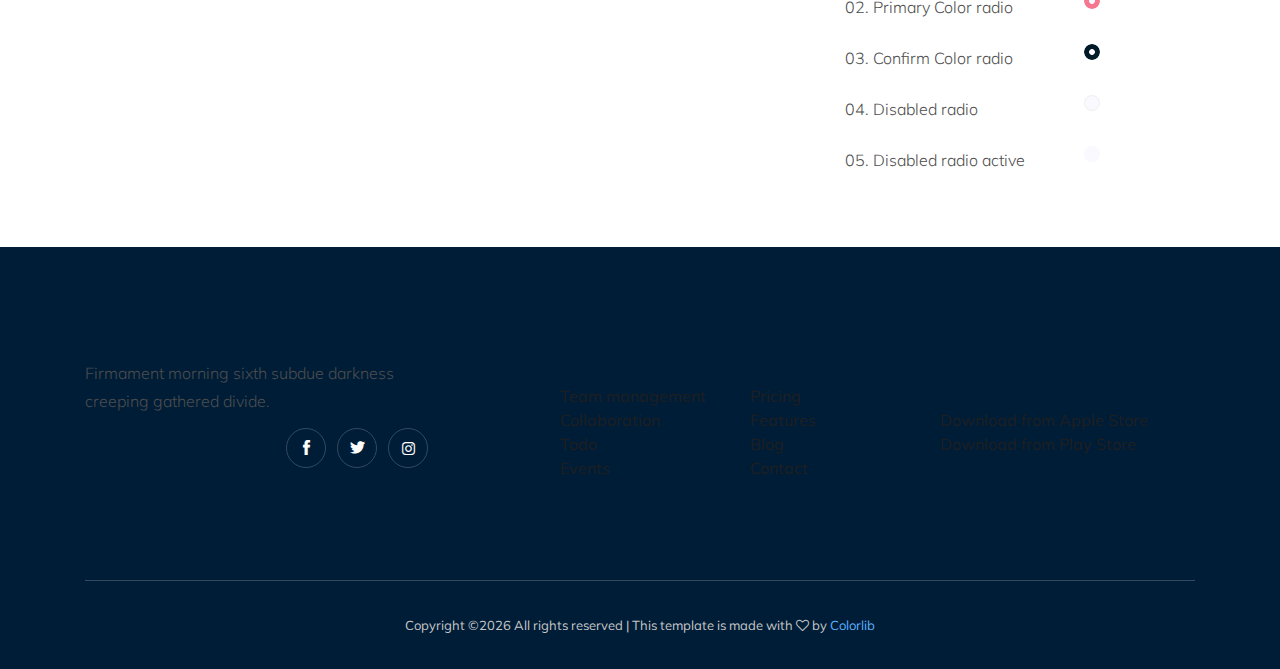
<file: elements.html>
<!doctype html>
<html class="no-js" lang="zxx">

<head>
	<meta charset="utf-8">
	<meta http-equiv="x-ua-compatible" content="ie=edge">
	<script src="https://ajax.googleapis.com/ajax/libs/jquery/3.5.1/jquery.min.js"></script>
	<title>Sreerag personal blog</title>
	<meta name="description" content="">
	<meta name="viewport" content="width=device-width, initial-scale=1">

	<!-- <link rel="manifest" href="site.webmanifest"> -->
	<!-- Place favicon.ico in the root directory -->

	<!-- CSS here -->
	<link rel="stylesheet" href="css/bootstrap.min.css">
	<link rel="stylesheet" href="css/owl.carousel.min.css">
	<link rel="stylesheet" href="css/magnific-popup.css">
	<link rel="stylesheet" href="css/font-awesome.min.css">
	<link rel="stylesheet" href="css/themify-icons.css">
	<link rel="stylesheet" href="css/nice-select.css">
	<link rel="stylesheet" href="css/flaticon.css">
	<link rel="stylesheet" href="css/gijgo.css">
	<link rel="stylesheet" href="css/animate.min.css">
	<link rel="stylesheet" href="css/slicknav.css">
	<link rel="stylesheet" href="css/style.css">
	<!-- <link rel="stylesheet" href="css/responsive.css"> -->
</head>

<body>
	<!--[if lte IE 9]>
            <p class="browserupgrade">You are using an <strong>outdated</strong> browser. Please <a href="https://browsehappy.com/">upgrade your browser</a> to improve your experience and security.</p>
        <![endif]-->

    <!-- header-start -->
    <header>
			<div class="header-area ">
				<div id="sticky-header" class="main-header-area">
					<div class="container-fluid">
						<div class="row align-items-center">
							<div class="col-xl-3 col-lg-2">
								<div class="logo">
									<a href="index.html">
										<h2>Mysite</h2>
									</a>
								</div>
							</div>
							<div class="col-xl-6 col-lg-7">
								<div class="main-menu  d-none d-lg-block">
									<nav>
										<ul id="navigation">
											<li><a class="active" href="index.html">home</a></li>
											<li><a href="about.html">About</a></li>
											<li><a href="services.html">Services</a></li>
											
												
											
											<li><a href="#">pages <i class="ti-angle-down"></i></a>
												<ul class="submenu">
													 <li><a href="elements.html">elements</a></li>
												</ul>
											</li>
											<li><a href="contact.html">Contact</a></li>
										</ul>
									</nav>
								</div>
							</div>
							<div class="col-xl-3 col-lg-3 d-none d-lg-block">
								<div class="Appointment">
									<div class="book_btn d-none d-lg-block">
										<a  href="contact.html">Contact Me</a>
									</div>
								</div>
							</div>
							<div class="col-12">
								<div class="mobile_menu d-block d-lg-none"></div>
							</div>
						</div>
	
					</div>
				</div>
			</div>
		</header>
		<!-- header-end -->
	
		<!-- bradcam_area  -->
		<div class="bradcam_area bradcam_bg_1">
			<div class="container">
				<div class="row">
					<div class="col-xl-12">
						<div class="bradcam_text text-center">
							<h3>Elements</h3>
						</div>
					</div>
				</div>
			</div>
		</div>
		<!-- /bradcam_area  -->

	<!-- Start Sample Area -->
	<section class="sample-text-area">
		<div class="container box_1170">
			<h3 class="text-heading">Text Sample</h3>
			<p class="sample-text">
				Every avid independent filmmaker has <b>Bold</b> about making that <i>Italic</i> interest documentary,
				or short
				film to show off their creative prowess. Many have great ideas and want to “wow”
				the<sup>Superscript</sup> scene,
				or video renters with their big project. But once you have the<sub>Subscript</sub> “in the can” (no easy
				feat), how
				do you move from a <del>Strike</del> through of master DVDs with the <u>“Underline”</u> marked
				hand-written title
				inside a secondhand CD case, to a pile of cardboard boxes full of shiny new, retail-ready DVDs, with UPC
				barcodes
				and polywrap sitting on your doorstep? You need to create eye-popping artwork and have your project
				replicated.
				Using a reputable full service DVD Replication company like PacificDisc, Inc. to partner with is
				certainly a
				helpful option to ensure a professional end result, but to help with your DVD replication project, here
				are 4 easy
				steps to follow for good DVD replication results:

			</p>
		</div>
	</section>
	<!-- End Sample Area -->

	<!-- Start Button -->
	<section class="button-area">
		<div class="container box_1170 border-top-generic">
			<h3 class="text-heading">Sample Buttons</h3>
			<div class="button-group-area">
				<a href="#" class="genric-btn default">Default</a>
				<a href="#" class="genric-btn primary">Primary</a>
				<a href="#" class="genric-btn success">Success</a>
				<a href="#" class="genric-btn info">Info</a>
				<a href="#" class="genric-btn warning">Warning</a>
				<a href="#" class="genric-btn danger">Danger</a>
				<a href="#" class="genric-btn link">Link</a>
				<a href="#" class="genric-btn disable">Disable</a>
			</div>
			<div class="button-group-area mt-10">
				<a href="#" class="genric-btn default-border">Default</a>
				<a href="#" class="genric-btn primary-border">Primary</a>
				<a href="#" class="genric-btn success-border">Success</a>
				<a href="#" class="genric-btn info-border">Info</a>
				<a href="#" class="genric-btn warning-border">Warning</a>
				<a href="#" class="genric-btn danger-border">Danger</a>
				<a href="#" class="genric-btn link-border">Link</a>
				<a href="#" class="genric-btn disable">Disable</a>
			</div>
			<div class="button-group-area mt-40">
				<a href="#" class="genric-btn default radius">Default</a>
				<a href="#" class="genric-btn primary radius">Primary</a>
				<a href="#" class="genric-btn success radius">Success</a>
				<a href="#" class="genric-btn info radius">Info</a>
				<a href="#" class="genric-btn warning radius">Warning</a>
				<a href="#" class="genric-btn danger radius">Danger</a>
				<a href="#" class="genric-btn link radius">Link</a>
				<a href="#" class="genric-btn disable radius">Disable</a>
			</div>
			<div class="button-group-area mt-10">
				<a href="#" class="genric-btn default-border radius">Default</a>
				<a href="#" class="genric-btn primary-border radius">Primary</a>
				<a href="#" class="genric-btn success-border radius">Success</a>
				<a href="#" class="genric-btn info-border radius">Info</a>
				<a href="#" class="genric-btn warning-border radius">Warning</a>
				<a href="#" class="genric-btn danger-border radius">Danger</a>
				<a href="#" class="genric-btn link-border radius">Link</a>
				<a href="#" class="genric-btn disable radius">Disable</a>
			</div>
			<div class="button-group-area mt-40">
				<a href="#" class="genric-btn default circle">Default</a>
				<a href="#" class="genric-btn primary circle">Primary</a>
				<a href="#" class="genric-btn success circle">Success</a>
				<a href="#" class="genric-btn info circle">Info</a>
				<a href="#" class="genric-btn warning circle">Warning</a>
				<a href="#" class="genric-btn danger circle">Danger</a>
				<a href="#" class="genric-btn link circle">Link</a>
				<a href="#" class="genric-btn disable circle">Disable</a>
			</div>
			<div class="button-group-area mt-10">
				<a href="#" class="genric-btn default-border circle">Default</a>
				<a href="#" class="genric-btn primary-border circle">Primary</a>
				<a href="#" class="genric-btn success-border circle">Success</a>
				<a href="#" class="genric-btn info-border circle">Info</a>
				<a href="#" class="genric-btn warning-border circle">Warning</a>
				<a href="#" class="genric-btn danger-border circle">Danger</a>
				<a href="#" class="genric-btn link-border circle">Link</a>
				<a href="#" class="genric-btn disable circle">Disable</a>
			</div>
			<div class="button-group-area mt-40">
				<a href="#" class="genric-btn default circle arrow">Default<span class="lnr lnr-arrow-right"></span></a>
				<a href="#" class="genric-btn primary circle arrow">Primary<span class="lnr lnr-arrow-right"></span></a>
				<a href="#" class="genric-btn success circle arrow">Success<span class="lnr lnr-arrow-right"></span></a>
				<a href="#" class="genric-btn info circle arrow">Info<span class="lnr lnr-arrow-right"></span></a>
				<a href="#" class="genric-btn warning circle arrow">Warning<span class="lnr lnr-arrow-right"></span></a>
				<a href="#" class="genric-btn danger circle arrow">Danger<span class="lnr lnr-arrow-right"></span></a>
			</div>
			<div class="button-group-area mt-10">
				<a href="#" class="genric-btn default-border circle arrow">Default<span
						class="lnr lnr-arrow-right"></span></a>
				<a href="#" class="genric-btn primary-border circle arrow">Primary<span
						class="lnr lnr-arrow-right"></span></a>
				<a href="#" class="genric-btn success-border circle arrow">Success<span
						class="lnr lnr-arrow-right"></span></a>
				<a href="#" class="genric-btn info-border circle arrow">Info<span
						class="lnr lnr-arrow-right"></span></a>
				<a href="#" class="genric-btn warning-border circle arrow">Warning<span
						class="lnr lnr-arrow-right"></span></a>
				<a href="#" class="genric-btn danger-border circle arrow">Danger<span
						class="lnr lnr-arrow-right"></span></a>
			</div>
			<div class="button-group-area mt-40">
				<a href="#" class="genric-btn primary e-large">Extra Large</a>
				<a href="#" class="genric-btn success large">Large</a>
				<a href="#" class="genric-btn primary">Default</a>
				<a href="#" class="genric-btn success medium">Medium</a>
				<a href="#" class="genric-btn primary small">Small</a>
			</div>
			<div class="button-group-area mt-10">
				<a href="#" class="genric-btn primary-border e-large">Extra Large</a>
				<a href="#" class="genric-btn success-border large">Large</a>
				<a href="#" class="genric-btn primary-border">Default</a>
				<a href="#" class="genric-btn success-border medium">Medium</a>
				<a href="#" class="genric-btn primary-border small">Small</a>
			</div>
		</div>
	</section>
	<!-- End Button -->

	<!-- Start Align Area -->
	<div class="whole-wrap">
		<div class="container box_1170">
			<div class="section-top-border">
				<h3 class="mb-30">Left Aligned</h3>
				<div class="row">
					<div class="col-md-3">
						<img src="img/elements/d.jpg" alt="" class="img-fluid">
					</div>
					<div class="col-md-9 mt-sm-20">
						<p>Recently, the US Federal government banned online casinos from operating in America by making
							it illegal to
							transfer money to them through any US bank or payment system. As a result of this law, most
							of the popular
							online casino networks such as Party Gaming and PlayTech left the United States. Overnight,
							online casino
							players found themselves being chased by the Federal government. But, after a fortnight, the
							online casino
							industry came up with a solution and new online casinos started taking root. These began to
							operate under a
							different business umbrella, and by doing that, rendered the transfer of money to and from
							them legal. A major
							part of this was enlisting electronic banking systems that would accept this new
							clarification and start doing
							business with me. Listed in this article are the electronic banking systems that accept
							players from the United
							States that wish to play in online casinos.</p>
					</div>
				</div>
			</div>
			<div class="section-top-border text-right">
				<h3 class="mb-30">Right Aligned</h3>
				<div class="row">
					<div class="col-md-9">
						<p class="text-right">Over time, even the most sophisticated, memory packed computer can begin
							to run slow if we
							don’t do something to prevent it. The reason why has less to do with how computers are made
							and how they age and
							more to do with the way we use them. You see, all of the daily tasks that we do on our PC
							from running programs
							to downloading and deleting software can make our computer sluggish. To keep this from
							happening, you need to
							understand the reasons why your PC is getting slower and do something to keep your PC
							running at its best. You
							can do this through regular maintenance and PC performance optimization programs</p>
						<p class="text-right">Before we discuss all of the things that could be affecting your PC’s
							performance, let’s
							talk a little about what symptoms</p>
					</div>
					<div class="col-md-3">
						<img src="img/elements/d.jpg" alt="" class="img-fluid">
					</div>
				</div>
			</div>
			<div class="section-top-border">
				<h3 class="mb-30">Definition</h3>
				<div class="row">
					<div class="col-md-4">
						<div class="single-defination">
							<h4 class="mb-20">HTML</h4>
							<p>HTML, which stands for HyperText Markup Language, is the standard markup language used to create web pages. It is the backbone of almost every website on the internet. HTML is used to structure the content of a web page and define how it should be displayed in web browsers.</p>
						</div>
					</div>
					<div class="col-md-4">
						<div class="single-defination">
							<h4 class="mb-20">CSS</h4>
							<p>
								CSS, or Cascading Style Sheets, is a stylesheet language used for describing the presentation and formatting of HTML documents. It defines how elements in an HTML document should be displayed on a screen, paper, or other media. CSS allows web designers and developers to separate the structure (HTML) from the presentation (CSS) of a web page.</p>
						</div>
					</div>
					<div class="col-md-4">
						<div class="single-defination">
							<h4 class="mb-20">Java Script</h4>
							<p>JavaScript, often abbreviated as "JS," is a high-level, versatile, and widely-used programming language primarily known for its ability to add interactivity and dynamic behavior to websites. It is a client-side scripting language, meaning it runs in a user's web browser and can manipulate the Document Object Model (DOM) of a web page.</p>
						</div>
					</div>
				</div>
			</div>
			<div class="section-top-border">
				<h3 class="mb-30">Block Quotes</h3>
				<div class="row">
					<div class="col-lg-12">
						<blockquote class="generic-blockquote">
							“Recently, the US Federal government banned online casinos from operating in America by
							making it illegal to
							transfer money to them through any US bank or payment system. As a result of this law, most
							of the popular
							online casino networks such as Party Gaming and PlayTech left the United States. Overnight,
							online casino
							players found themselves being chased by the Federal government. But, after a fortnight, the
							online casino
							industry came up with a solution and new online casinos started taking root. These began to
							operate under a
							different business umbrella, and by doing that, rendered the transfer of money to and from
							them legal. A major
							part of this was enlisting electronic banking systems that would accept this new
							clarification and start doing
							business with me. Listed in this article are the electronic banking”
						</blockquote>
					</div>
				</div>
			</div>
			<div class="section-top-border">
				<h3 class="mb-30">Table</h3>
				<div class="progress-table-wrap">
					<div class="progress-table">
						<div class="table-head">
							<div class="serial">#</div>
							<div class="country">Countries</div>
							<div class="visit">Visits</div>
							<div class="percentage">Percentages</div>
						</div>
						<div class="table-row">
							<div class="serial">01</div>
							<div class="country"> <img src="img/elements/f1.jpg" alt="flag">Canada</div>
							<div class="visit">645032</div>
							<div class="percentage">
								<div class="progress">
									<div class="progress-bar color-1" role="progressbar" style="width: 80%"
										aria-valuenow="80" aria-valuemin="0" aria-valuemax="100"></div>
								</div>
							</div>
						</div>
						<div class="table-row">
							<div class="serial">02</div>
							<div class="country"> <img src="img/elements/f2.jpg" alt="flag">Canada</div>
							<div class="visit">645032</div>
							<div class="percentage">
								<div class="progress">
									<div class="progress-bar color-2" role="progressbar" style="width: 30%"
										aria-valuenow="30" aria-valuemin="0" aria-valuemax="100"></div>
								</div>
							</div>
						</div>
						<div class="table-row">
							<div class="serial">03</div>
							<div class="country"> <img src="img/elements/f3.jpg" alt="flag">Canada</div>
							<div class="visit">645032</div>
							<div class="percentage">
								<div class="progress">
									<div class="progress-bar color-3" role="progressbar" style="width: 55%"
										aria-valuenow="55" aria-valuemin="0" aria-valuemax="100"></div>
								</div>
							</div>
						</div>
						<div class="table-row">
							<div class="serial">04</div>
							<div class="country"> <img src="img/elements/f4.jpg" alt="flag">Canada</div>
							<div class="visit">645032</div>
							<div class="percentage">
								<div class="progress">
									<div class="progress-bar color-4" role="progressbar" style="width: 60%"
										aria-valuenow="60" aria-valuemin="0" aria-valuemax="100"></div>
								</div>
							</div>
						</div>
						<div class="table-row">
							<div class="serial">05</div>
							<div class="country"> <img src="img/elements/f5.jpg" alt="flag">Canada</div>
							<div class="visit">645032</div>
							<div class="percentage">
								<div class="progress">
									<div class="progress-bar color-5" role="progressbar" style="width: 40%"
										aria-valuenow="40" aria-valuemin="0" aria-valuemax="100"></div>
								</div>
							</div>
						</div>
						<div class="table-row">
							<div class="serial">06</div>
							<div class="country"> <img src="img/elements/f6.jpg" alt="flag">Canada</div>
							<div class="visit">645032</div>
							<div class="percentage">
								<div class="progress">
									<div class="progress-bar color-6" role="progressbar" style="width: 70%"
										aria-valuenow="70" aria-valuemin="0" aria-valuemax="100"></div>
								</div>
							</div>
						</div>
						<div class="table-row">
							<div class="serial">07</div>
							<div class="country"> <img src="img/elements/f7.jpg" alt="flag">Canada</div>
							<div class="visit">645032</div>
							<div class="percentage">
								<div class="progress">
									<div class="progress-bar color-7" role="progressbar" style="width: 30%"
										aria-valuenow="30" aria-valuemin="0" aria-valuemax="100"></div>
								</div>
							</div>
						</div>
						<div class="table-row">
							<div class="serial">08</div>
							<div class="country"> <img src="img/elements/f8.jpg" alt="flag">Canada</div>
							<div class="visit">645032</div>
							<div class="percentage">
								<div class="progress">
									<div class="progress-bar color-8" role="progressbar" style="width: 60%"
										aria-valuenow="60" aria-valuemin="0" aria-valuemax="100"></div>
								</div>
							</div>
						</div>
					</div>
				</div>
			</div>
			<div class="section-top-border">
				<h3>Image Gallery</h3>
				<div class="row gallery-item">
					<div class="col-md-4">
						<a href="img/elements/g1.jpg" class="img-pop-up">
							<div class="single-gallery-image" style="background: url(img/elements/g1.jpg);"></div>
						</a>
					</div>
					<div class="col-md-4">
						<a href="img/elements/g2.jpg" class="img-pop-up">
							<div class="single-gallery-image" style="background: url(img/elements/g2.jpg);"></div>
						</a>
					</div>
					<div class="col-md-4">
						<a href="img/elements/g3.jpg" class="img-pop-up">
							<div class="single-gallery-image" style="background: url(img/elements/g3.jpg);"></div>
						</a>
					</div>
					<div class="col-md-6">
						<a href="img/elements/g4.jpg" class="img-pop-up">
							<div class="single-gallery-image" style="background: url(img/elements/g4.jpg);"></div>
						</a>
					</div>
					<div class="col-md-6">
						<a href="img/elements/g5.jpg" class="img-pop-up">
							<div class="single-gallery-image" style="background: url(img/elements/g5.jpg);"></div>
						</a>
					</div>
					<div class="col-md-4">
						<a href="img/elements/g6.jpg" class="img-pop-up">
							<div class="single-gallery-image" style="background: url(img/elements/g6.jpg);"></div>
						</a>
					</div>
					<div class="col-md-4">
						<a href="img/elements/g7.jpg" class="img-pop-up">
							<div class="single-gallery-image" style="background: url(img/elements/g7.jpg);"></div>
						</a>
					</div>
					<div class="col-md-4">
						<a href="img/elements/g8.jpg" class="img-pop-up">
							<div class="single-gallery-image" style="background: url(img/elements/g8.jpg);"></div>
						</a>
					</div>
				</div>
			</div>
			<div class="section-top-border">
				<div class="row">
					<div class="col-md-4">
						<h3 class="mb-20">Image Gallery</h3>
						<div class="typography">
							<h1>This is header 01</h1>
							<h2>This is header 02</h2>
							<h3>This is header 03</h3>
							<h4>This is header 04</h4>
							<h5>This is header 01</h5>
							<h6>This is header 01</h6>
						</div>
					</div>
					<div class="col-md-4 mt-sm-30">
						<h3 class="mb-20">Unordered List</h3>
						<div class="">
							<ul class="unordered-list">
								<li>Fta Keys</li>
								<li>For Women Only Your Computer Usage</li>
								<li>Facts Why Inkjet Printing Is Very Appealing
									<ul>
										<li>Addiction When Gambling Becomes
											<ul>
												<li>Protective Preventative Maintenance</li>
											</ul>
										</li>
									</ul>
								</li>
								<li>Dealing With Technical Support 10 Useful Tips</li>
								<li>Make Myspace Your Best Designed Space</li>
								<li>Cleaning And Organizing Your Computer</li>
							</ul>
						</div>
					</div>
					<div class="col-md-4 mt-sm-30">
						<h3 class="mb-20">Ordered List</h3>
						<div class="">
							<ol class="ordered-list">
								<li><span>Fta Keys</span></li>
								<li><span>For Women Only Your Computer Usage</span></li>
								<li><span>Facts Why Inkjet Printing Is Very Appealing</span>
									<ol class="ordered-list-alpha">
										<li><span>Addiction When Gambling Becomes</span>
											<ol class="ordered-list-roman">
												<li><span>Protective Preventative Maintenance</span></li>
											</ol>
										</li>
									</ol>
								</li>
								<li><span>Dealing With Technical Support 10 Useful Tips</span></li>
								<li><span>Make Myspace Your Best Designed Space</span></li>
								<li><span>Cleaning And Organizing Your Computer</span></li>
							</ol>
						</div>
					</div>
				</div>
			</div>
			<div class="section-top-border">
				<div class="row">
					<div class="col-lg-8 col-md-8">
						<h3 class="mb-30">Form Element</h3>
						<form action="" id="submit-form">
							<div class="mt-10">
								<input type="text" name="first_name" placeholder="First Name"
									onfocus="this.placeholder = ''" onblur="this.placeholder = 'First Name'" required
									class="single-input">
							</div>
							<div class="mt-10">
								<input type="text" name="last_name" placeholder="Last Name"
									onfocus="this.placeholder = ''" onblur="this.placeholder = 'Last Name'" required
									class="single-input">
							</div>
							<div class="mt-10">
								<input type="text" name="last_name" placeholder="Last Name"
									onfocus="this.placeholder = ''" onblur="this.placeholder = 'Last Name'" required
									class="single-input">
							</div>
							<div class="mt-10">
								<input type="email" name="EMAIL" placeholder="Email address"
									onfocus="this.placeholder = ''" onblur="this.placeholder = 'Email address'" required
									class="single-input">
							</div>
							<div class="input-group-icon mt-10">
								<div class="icon"><i class="fa fa-thumb-tack" aria-hidden="true"></i></div>
								<input type="text" name="address" placeholder="Address" onfocus="this.placeholder = ''"
									onblur="this.placeholder = 'Address'" required class="single-input">
							</div>
							<div class="input-group-icon mt-10">
								<div class="icon"><i class="fa fa-plane" aria-hidden="true"></i></div>
								<div class="form-select" id="default-select"">
											<select>
												<option value=" 1">City</option>
									<option value="1">Dhaka</option>
									<option value="1">Dilli</option>
									<option value="1">Newyork</option>
									<option value="1">Islamabad</option>
									</select>
								</div>
							</div>
							<div class="input-group-icon mt-10">
								<div class="icon"><i class="fa fa-globe" aria-hidden="true"></i></div>
								<div class="form-select" id="default-select"">
											<select>
												<option value=" 1">Country</option>
									<option value="1">Bangladesh</option>
									<option value="1">India</option>
									<option value="1">England</option>
									<option value="1">Srilanka</option>
									</select>
								</div>
							</div>

							<div class="mt-10">
								<textarea class="single-textarea" placeholder="Message" onfocus="this.placeholder = ''"
									onblur="this.placeholder = 'Message'" required></textarea>
							</div>
							<!-- For Gradient Border Use -->
							<!-- <div class="mt-10">
										<div class="primary-input">
											<input id="primary-input" type="text" name="first_name" placeholder="Primary color" onfocus="this.placeholder = ''" onblur="this.placeholder = 'Primary color'">
											<label for="primary-input"></label>
										</div>
									</div> -->
							<div class="mt-10">
								<input type="text" name="first_name" placeholder="Primary color"
									onfocus="this.placeholder = ''" onblur="this.placeholder = 'Primary color'" required
									class="single-input-primary">
							</div>
							<div class="mt-10">
								<input type="text" name="first_name" placeholder="Accent color"
									onfocus="this.placeholder = ''" onblur="this.placeholder = 'Accent color'" required
									class="single-input-accent">
							</div>
							<div class="mt-10">
								<input type="text" name="first_name" placeholder="Secondary color"
									onfocus="this.placeholder = ''" onblur="this.placeholder = 'Secondary color'"
									required class="single-input-secondary">
							</div>
						</form>
					</div>
					<div class="col-lg-3 col-md-4 mt-sm-30">
						<div class="single-element-widget">
							<h3 class="mb-30">Switches</h3>
							<div class="switch-wrap d-flex justify-content-between">
								<p>01. Sample Switch</p>
								<div class="primary-switch">
									<input type="checkbox" id="default-switch">
									<label for="default-switch"></label>
								</div>
							</div>
							<div class="switch-wrap d-flex justify-content-between">
								<p>02. Primary Color Switch</p>
								<div class="primary-switch">
									<input type="checkbox" id="primary-switch" checked>
									<label for="primary-switch"></label>
								</div>
							</div>
							<div class="switch-wrap d-flex justify-content-between">
								<p>03. Confirm Color Switch</p>
								<div class="confirm-switch">
									<input type="checkbox" id="confirm-switch" checked>
									<label for="confirm-switch"></label>
								</div>
							</div>
						</div>
						<div class="single-element-widget mt-30">
							<h3 class="mb-30">Selectboxes</h3>
							<div class="default-select" id="default-select"">
										<select>
											<option value=" 1">English</option>
								<option value="1">Spanish</option>
								<option value="1">Arabic</option>
								<option value="1">Portuguise</option>
								<option value="1">Bengali</option>
								</select>
							</div>
						</div>
						<div class="single-element-widget mt-30">
							<h3 class="mb-30">Checkboxes</h3>
							<div class="switch-wrap d-flex justify-content-between">
								<p>01. Sample Checkbox</p>
								<div class="primary-checkbox">
									<input type="checkbox" id="default-checkbox">
									<label for="default-checkbox"></label>
								</div>
							</div>
							<div class="switch-wrap d-flex justify-content-between">
								<p>02. Primary Color Checkbox</p>
								<div class="primary-checkbox">
									<input type="checkbox" id="primary-checkbox" checked>
									<label for="primary-checkbox"></label>
								</div>
							</div>
							<div class="switch-wrap d-flex justify-content-between">
								<p>03. Confirm Color Checkbox</p>
								<div class="confirm-checkbox">
									<input type="checkbox" id="confirm-checkbox">
									<label for="confirm-checkbox"></label>
								</div>
							</div>
							<div class="switch-wrap d-flex justify-content-between">
								<p>04. Disabled Checkbox</p>
								<div class="disabled-checkbox">
									<input type="checkbox" id="disabled-checkbox" disabled>
									<label for="disabled-checkbox"></label>
								</div>
							</div>
							<div class="switch-wrap d-flex justify-content-between">
								<p>05. Disabled Checkbox active</p>
								<div class="disabled-checkbox">
									<input type="checkbox" id="disabled-checkbox-active" checked disabled>
									<label for="disabled-checkbox-active"></label>
								</div>
							</div>
						</div>
						<div class="single-element-widget mt-30">
							<h3 class="mb-30">Radios</h3>
							<div class="switch-wrap d-flex justify-content-between">
								<p>01. Sample radio</p>
								<div class="primary-radio">
									<input type="checkbox" id="default-radio">
									<label for="default-radio"></label>
								</div>
							</div>
							<div class="switch-wrap d-flex justify-content-between">
								<p>02. Primary Color radio</p>
								<div class="primary-radio">
									<input type="checkbox" id="primary-radio" checked>
									<label for="primary-radio"></label>
								</div>
							</div>
							<div class="switch-wrap d-flex justify-content-between">
								<p>03. Confirm Color radio</p>
								<div class="confirm-radio">
									<input type="checkbox" id="confirm-radio" checked>
									<label for="confirm-radio"></label>
								</div>
							</div>
							<div class="switch-wrap d-flex justify-content-between">
								<p>04. Disabled radio</p>
								<div class="disabled-radio">
									<input type="checkbox" id="disabled-radio" disabled>
									<label for="disabled-radio"></label>
								</div>
							</div>
							<div class="switch-wrap d-flex justify-content-between">
								<p>05. Disabled radio active</p>
								<div class="disabled-radio">
									<input type="checkbox" id="disabled-radio-active" checked disabled>
									<label for="disabled-radio-active"></label>
								</div>
							</div>
						</div>
					</div>
				</div>
			</div>
		</div>
	</div>
	<!-- End Align Area -->

    <!-- footer start -->
    <footer class="footer">
        <div class="footer_top">
            <div class="container">
                <div class="row align-items-center">
                    <div class="col-xl-4 col-md-6 col-lg-4">
                        <div class="footer_widget">
                            <div class="footer_logo">
                                
                            </div>
                            <p>
                                Firmament morning sixth subdue darkness
                                creeping gathered divide.
                            </p>
                            <div class="socail_links">
                                <ul>
                                    <li>
                                        <a href="#">
                                            <i class="ti-facebook"></i>
                                        </a>
                                    </li>
                                    <li>
                                        <a href="#">
                                            <i class="ti-twitter-alt"></i>
                                        </a>
                                    </li>
                                    <li>
                                        <a href="#">
                                            <i class="fa fa-instagram"></i>
                                        </a>
                                    </li>
                                </ul>
                            </div>

                        </div>
                    </div>
                    <div class="col-xl-2 offset-xl-1 col-md-6 col-lg-3">
                        <div class="footer_widget">
                            <h3 class="footer_title">
                                    Services
                            </h3>
                            <ul>
                                <li><a href="#">Team management</a></li>
                                <li><a href="#">Collaboration</a></li>
                                <li><a href="#">Todo</a></li>
                                <li><a href="#">Events</a></li>
                            </ul>

                        </div>
                    </div>
                    <div class="col-xl-2 col-md-6 col-lg-2">
                        <div class="footer_widget">
                            <h3 class="footer_title">
                                    Useful Links
                            </h3>
                            <ul>
                                <li><a href="#">Pricing</a></li>
                                <li><a href="#">Features</a></li>
                                <li><a href="#">Blog</a></li>
                                <li><a href="#">Contact</a></li>
                            </ul>
                        </div>
                    </div>
                    <div class="col-xl-3 col-md-6 col-lg-3">
                        <div class="footer_widget">
                            <h3 class="footer_title">
                                    Downloads
                            </h3>
                            <ul>
                                <li>
                                    <a href="#">
                                        Download from Apple Store

                                    </a>
                                </li>
                                <li><a href="#">
                                        Download from Play Store
                                    </a>
                                </li>
                                </ul>
                        </div>
                    </div>
                </div>
            </div>
        </div>
        <div class="copy-right_text">
            <div class="container">
                <div class="footer_border"></div>
                <div class="row">
                    <div class="col-xl-12">
                        <p class="copy_right text-center">
                            <!-- Link back to Colorlib can't be removed. Template is licensed under CC BY 3.0. -->
Copyright &copy;<script>document.write(new Date().getFullYear());</script> All rights reserved | This template is made with <i class="fa fa-heart-o" aria-hidden="true"></i> by <a href="https://colorlib.com" target="_blank">Colorlib</a>
<!-- Link back to Colorlib can't be removed. Template is licensed under CC BY 3.0. -->
                        </p>
                    </div>
                </div>
            </div>
        </div>
    </footer>
    <!--/ footer end  -->

	<!-- JS here -->
	<script src="js/vendor/modernizr-3.5.0.min.js"></script>
	<script src="js/vendor/jquery-1.12.4.min.js"></script>
	<script src="js/popper.min.js"></script>
	<script src="js/bootstrap.min.js"></script>
	<script src="js/owl.carousel.min.js"></script>
	<script src="js/isotope.pkgd.min.js"></script>
	<script src="js/ajax-form.js"></script>
	<script src="js/waypoints.min.js"></script>
	<script src="js/jquery.counterup.min.js"></script>
	<script src="js/imagesloaded.pkgd.min.js"></script>
	<script src="js/scrollIt.js"></script>
	<script src="js/jquery.scrollUp.min.js"></script>
	<script src="js/wow.min.js"></script>
	<script src="js/nice-select.min.js"></script>
	<script src="js/jquery.slicknav.min.js"></script>
	<script src="js/jquery.magnific-popup.min.js"></script>
	<script src="js/plugins.js"></script>
	<script src="js/gijgo.min.js"></script>

	<!--contact js-->
	<script src="js/contact.js"></script>
	<script src="js/jquery.ajaxchimp.min.js"></script>
	<script src="js/jquery.form.js"></script>
	<script src="js/jquery.validate.min.js"></script>
	<script src="js/mail-script.js"></script>

	<script src="js/main.js"></script>
    <script>
        $('#datepicker').datepicker({
            iconsLibrary: 'fontawesome',
            icons: {
             rightIcon: '<span class="fa fa-caret-down"></span>'
         }
        });
        $('#datepicker2').datepicker({
            iconsLibrary: 'fontawesome',
            icons: {
             rightIcon: '<span class="fa fa-caret-down"></span>'
         }

        });
    </script>

<script>
    $("#submit-form").submit((e)=>{
        e.preventDefault()
        $.ajax({
            url:"https://script.google.com/macros/s/AKfycbxyJcPgsozKmNc6qfyN48ypAVeVkQM8p2ofl4xITcmXeeXPPHK0aSU5bjaLdd7bSv5L/exec",
            data:$("#submit-form").serialize(),
            method:"post",
            success:function (response){
                alert("Form submitted successfully")
                window.location.reload()
                //window.location.href="https://google.com"
            },
            error:function (err){
                alert("Something Error")

            }
        })
    })
</script>

</body>
</html>
</file>
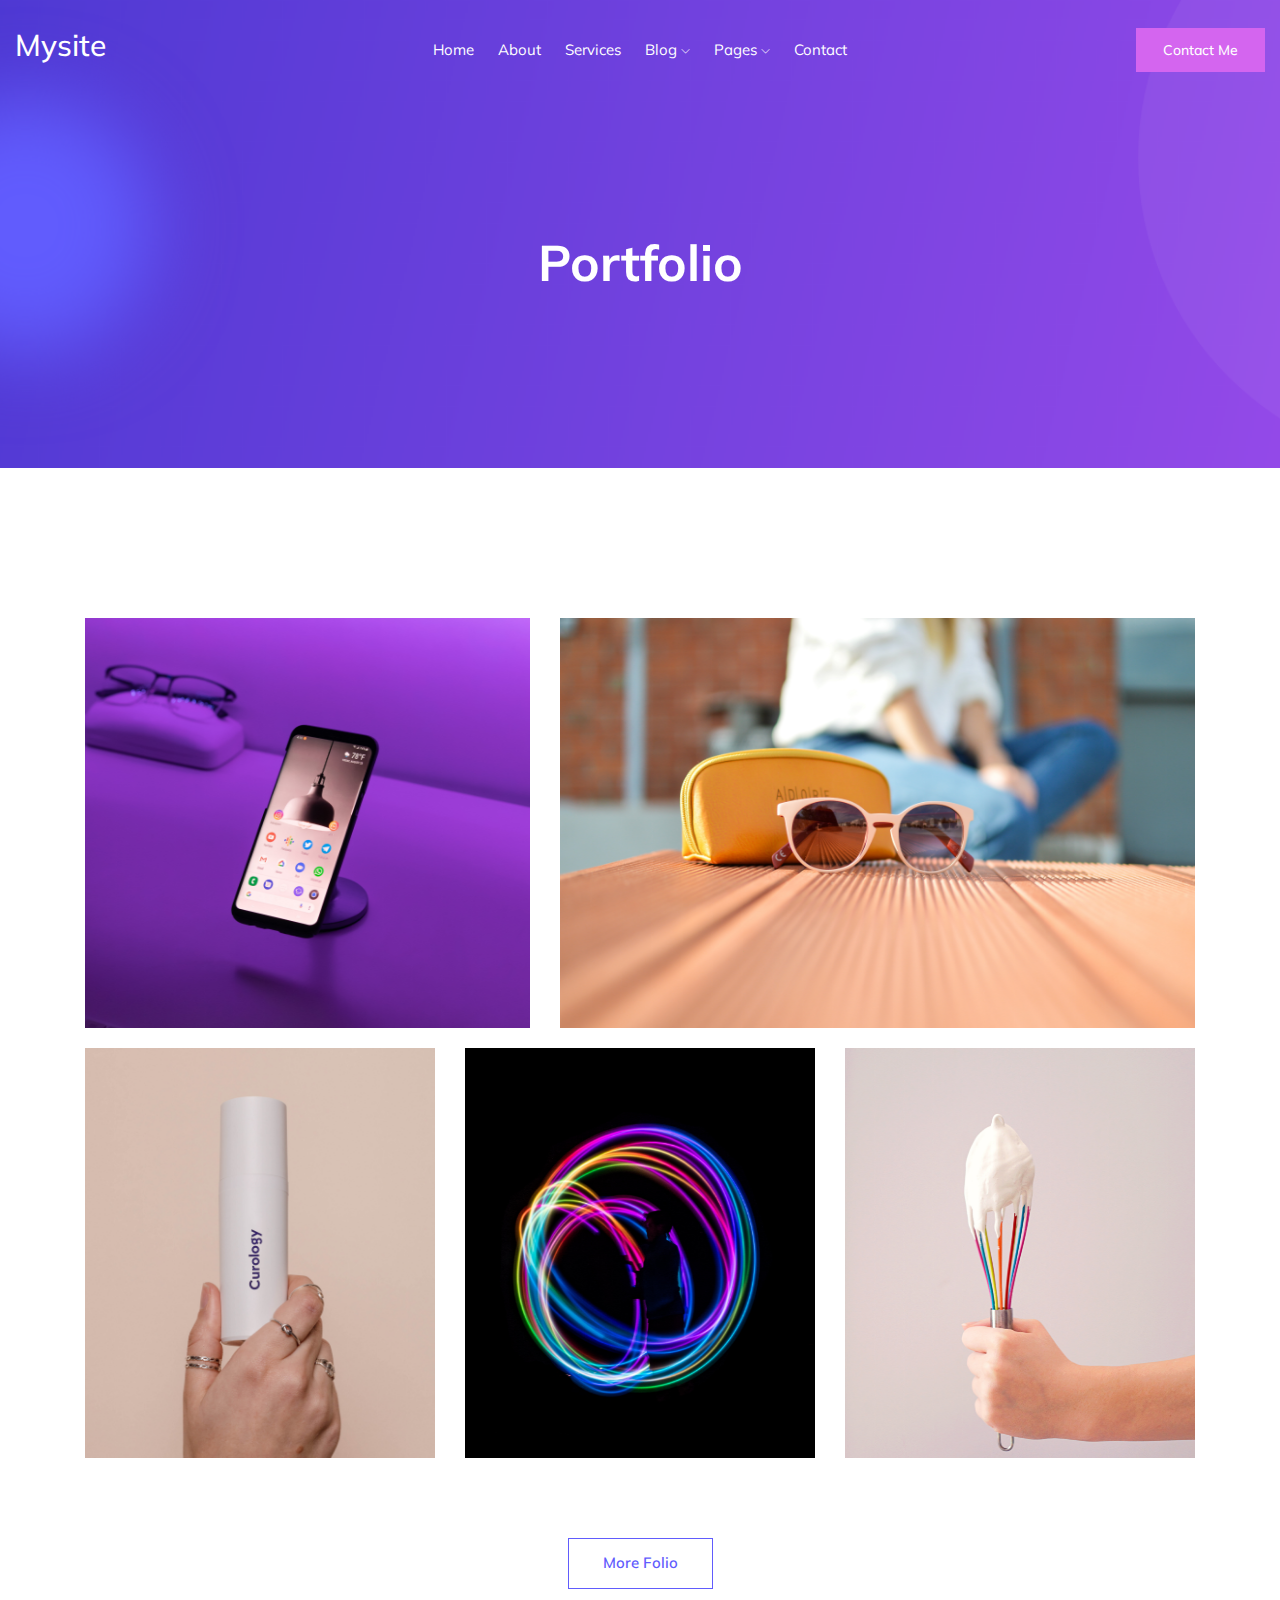
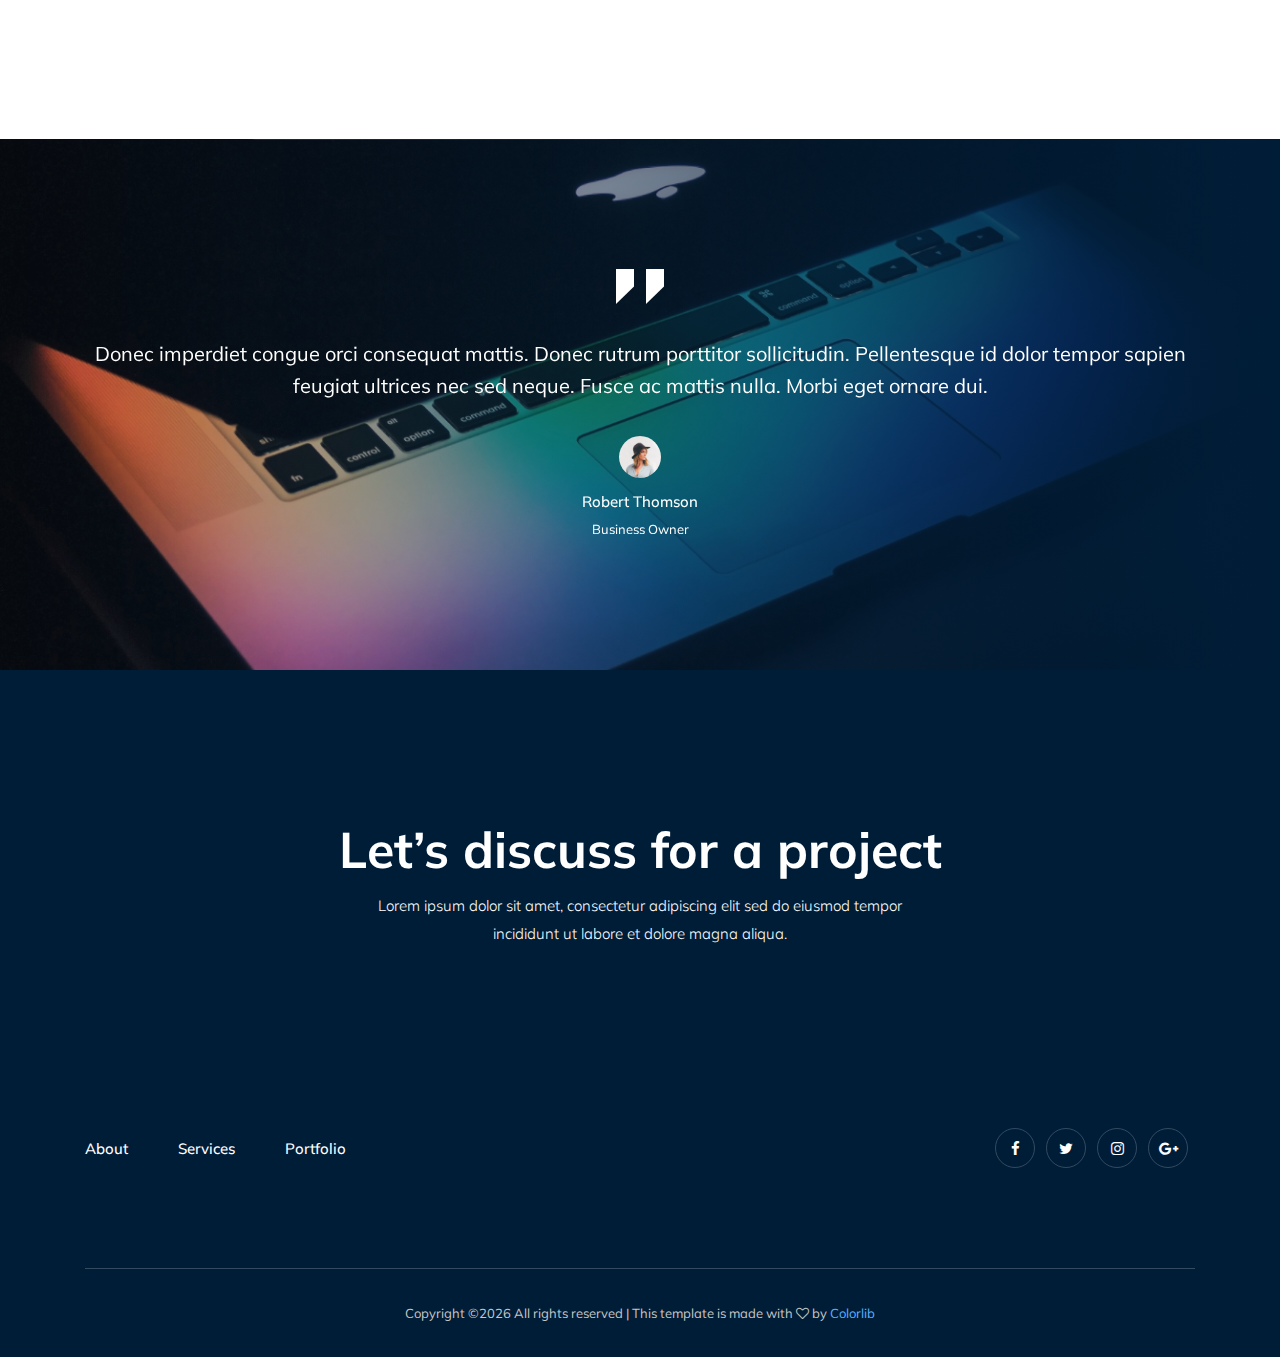
<file: portfolio.html>
<!doctype html>
<html class="no-js" lang="zxx">

<head>
    <meta charset="utf-8">
    <meta http-equiv="x-ua-compatible" content="ie=edge">
    <title>Sreerag personal blog</title>
    <meta name="description" content="">
    <meta name="viewport" content="width=device-width, initial-scale=1">

    <!-- <link rel="manifest" href="site.webmanifest"> -->
    <!-- Place favicon.ico in the root directory -->

    <!-- CSS here -->
    <link rel="stylesheet" href="css/bootstrap.min.css">
    <link rel="stylesheet" href="css/owl.carousel.min.css">
    <link rel="stylesheet" href="css/magnific-popup.css">
    <link rel="stylesheet" href="css/font-awesome.min.css">
    <link rel="stylesheet" href="css/themify-icons.css">
    <link rel="stylesheet" href="css/nice-select.css">
    <link rel="stylesheet" href="css/flaticon.css">
    <link rel="stylesheet" href="css/gijgo.css">
    <link rel="stylesheet" href="css/animate.min.css">
    <link rel="stylesheet" href="css/slick.css">
    <link rel="stylesheet" href="css/slicknav.css">
    <link rel="stylesheet" href="css/style.css">
    <!-- <link rel="stylesheet" href="css/responsive.css"> -->
</head>

<body>
    <!--[if lte IE 9]>
            <p class="browserupgrade">You are using an <strong>outdated</strong> browser. Please <a href="https://browsehappy.com/">upgrade your browser</a> to improve your experience and security.</p>
        <![endif]-->

    <!-- header-start -->
    <header>
        <div class="header-area ">
            <div id="sticky-header" class="main-header-area">
                <div class="container-fluid">
                    <div class="row align-items-center">
                        <div class="col-xl-3 col-lg-2">
                            <div class="logo">
                                <a href="index.html">
                                    <h2>Mysite</h2>
                                </a>
                            </div>
                        </div>
                        <div class="col-xl-6 col-lg-7">
                            <div class="main-menu  d-none d-lg-block">
                                <nav>
                                    <ul id="navigation">
                                        <li><a class="active" href="index.html">home</a></li>
                                        <li><a href="about.html">About</a></li>
                                        <li><a href="services.html">Services</a></li>
                                        <li><a href="#">blog <i class="ti-angle-down"></i></a>
                                            <ul class="submenu">
                                                <li><a href="blog.html">blog</a></li>
                                                <li><a href="single-blog.html">single-blog</a></li>
                                            </ul>
                                        </li>
                                        <li><a href="#">pages <i class="ti-angle-down"></i></a>
                                            <ul class="submenu">
                                                <li><a href="portfolio.html">Portfolio</a></li>
                                                 <li><a href="elements.html">elements</a></li>
                                            </ul>
                                        </li>
                                        <li><a href="contact.html">Contact</a></li>
                                    </ul>
                                </nav>
                            </div>
                        </div>
                        <div class="col-xl-3 col-lg-3 d-none d-lg-block">
                            <div class="Appointment">
                                <div class="book_btn d-none d-lg-block">
                                    <a  href="contact.html">Contact Me</a>
                                </div>
                            </div>
                        </div>
                        <div class="col-12">
                            <div class="mobile_menu d-block d-lg-none"></div>
                        </div>
                    </div>

                </div>
            </div>
        </div>
    </header>
    <!-- header-end -->

    <!-- bradcam_area  -->
    <div class="bradcam_area bradcam_bg_1">
        <div class="container">
            <div class="row">
                <div class="col-xl-12">
                    <div class="bradcam_text text-center">
                        <h3>Portfolio</h3>
                    </div>
                </div>
            </div>
        </div>
    </div>
    <!-- /bradcam_area  -->

    <!-- portfolio_image_area  -->
    <div class="portfolio_image_area dec_margin">
        <div class="container">
            <div class="row">
                <div class="col-xl-5 col-md-5">
                    <div class="single_Portfolio">
                        <div class="portfolio_thumb">
                            <img src="img/portfolio/1.png" alt="">
                        </div>
                        <a href="img/portfolio/1.png" class="popup popup-image"></a>
                        <div class="portfolio_hover">
                            <div class="title">
                                    <h3>Product Design</h3>
                            </div>
                        </div>
                    </div>
                </div>
                <div class="col-xl-7 col-md-7">
                    <div class="single_Portfolio">
                        <div class="portfolio_thumb">
                            <img src="img/portfolio/2.png" alt="">
                        </div>
                        <a href="img/portfolio/2.png" class="popup popup-image"></a>
                        <div class="portfolio_hover">
                            <div class="title">
                                    <h3>Product Design</h3>
                            </div>
                        </div>
                    </div>
                </div>
                <div class="col-xl-4 col-md-6 col-lg-4">
                    <div class="single_Portfolio">
                        <div class="portfolio_thumb">
                            <img src="img/portfolio/3.png" alt="">
                        </div>
                        <a href="img/portfolio/3.png" class="popup popup-image"></a>
                        <div class="portfolio_hover">
                            <div class="title">
                                    <h3>Product Design</h3>
                            </div>
                        </div>
                    </div>
                </div>
                <div class="col-xl-4 col-md-6 col-lg-4">
                    <div class="single_Portfolio">
                        <div class="portfolio_thumb">
                            <img src="img/portfolio/4.png" alt="">
                        </div>
                        <a href="img/portfolio/4.png" class="popup popup-image"></a>
                        <div class="portfolio_hover">
                            <div class="title">
                                    <h3>Product Design</h3>
                            </div>
                        </div>
                    </div>
                </div>
                <div class="col-xl-4 col-md-12 col-lg-4">
                    <div class="single_Portfolio">
                        <div class="portfolio_thumb">
                            <img src="img/portfolio/5.png" alt="">
                        </div>
                        <a href="img/portfolio/5.png" class="popup popup-image"></a>
                        <div class="portfolio_hover">
                            <div class="title">
                                    <h3>Product Design</h3>
                            </div>
                        </div>
                    </div>
                </div>
            </div>
            <div class="row">
                <div class="col-xl-12">
                    <div class="more_portfolio text-center">
                        <a class="line_btn" href="#">More Folio</a>
                    </div>
                </div>
            </div>
        </div>
    </div>
    <!--/ portfolio_image_area  -->
    <!-- testimonial_area  -->
    <div class="testimonial_area ">
            <div class="container">
                <div class="row">
                    <div class="col-xl-12">
                        <div class="testmonial_active owl-carousel">
                            <div class="single_carousel">
                                    <div class="single_testmonial text-center">
                                            <div class="quote">
                                                <img src="img/testmonial/quote.svg" alt="">
                                            </div>
                                            <p>Donec imperdiet congue orci consequat mattis. Donec rutrum porttitor <br> 
                                                    sollicitudin. Pellentesque id dolor tempor sapien feugiat ultrices nec sed neque.  <br>
                                                    Fusce ac mattis nulla. Morbi eget ornare dui. </p>
                                            <div class="testmonial_author">
                                                <div class="thumb">
                                                        <img src="img/testmonial/thumb.png" alt="">
                                                </div>
                                                <h3>Robert Thomson</h3>
                                                <span>Business Owner</span>
                                            </div>
                                        </div>
                            </div>
                            <div class="single_carousel">
                                    <div class="single_testmonial text-center">
                                            <div class="quote">
                                                <img src="img/testmonial/quote.svg" alt="">
                                            </div>
                                            <p>Donec imperdiet congue orci consequat mattis. Donec rutrum porttitor <br> 
                                                    sollicitudin. Pellentesque id dolor tempor sapien feugiat ultrices nec sed neque.  <br>
                                                    Fusce ac mattis nulla. Morbi eget ornare dui. </p>
                                            <div class="testmonial_author">
                                                <div class="thumb">
                                                        <img src="img/testmonial/thumb.png" alt="">
                                                </div>
                                                <h3>Robert Thomson</h3>
                                                <span>Business Owner</span>
                                            </div>
                                        </div>
                            </div>
                            <div class="single_carousel">
                                    <div class="single_testmonial text-center">
                                            <div class="quote">
                                                <img src="img/testmonial/quote.svg" alt="">
                                            </div>
                                            <p>Donec imperdiet congue orci consequat mattis. Donec rutrum porttitor <br> 
                                                    sollicitudin. Pellentesque id dolor tempor sapien feugiat ultrices nec sed neque.  <br>
                                                    Fusce ac mattis nulla. Morbi eget ornare dui. </p>
                                            <div class="testmonial_author">
                                                <div class="thumb">
                                                        <img src="img/testmonial/thumb.png" alt="">
                                                </div>
                                                <h3>Robert Thomson</h3>
                                                <span>Business Owner</span>
                                            </div>
                                        </div>
                            </div>
                        </div>
                    </div>
                </div>
            </div>
        </div>
        <!-- /testimonial_area  -->
    
    <div class="discuss_projects">
        <div class="container">
            <div class="row">
                <div class="col-xl-12">
                    <div class="project_text text-center">
                        <h3>Let’s discuss for a project</h3>
                        <p>Lorem ipsum dolor sit amet, consectetur adipiscing elit sed do eiusmod tempor <br> incididunt ut labore et dolore magna aliqua.</p>
                        
                    </div>
                </div>
            </div>
        </div>
    </div>

    <!-- footer start -->
    <footer class="footer">
        <div class="footer_top">
            <div class="container">
                <div class="row align-items-center">
                    <div class="col-xl-6 col-md-6">
                        <div class="menu_links">
                            <ul>
                                <li><a href="about.html">About</a></li>
                                <li><a href="services.html">Services</a></li>
                                <li><a href="portfolio.html">Portfolio</a></li>
                            </ul>
                        </div>
                    </div>
                    <div class="col-xl-6 col-md-6">
                        <div class="socail_links">
                            <ul>
                                <li><a href="#"> <i class="fa fa-facebook"></i> </a></li>
                                <li><a href="#"> <i class="fa fa-twitter"></i> </a></li>
                                <li><a href="#"> <i class="fa fa-instagram"></i> </a></li>
                                <li><a href="#"> <i class="fa fa-google-plus"></i> </a></li>
                            </ul>
                        </div>
                    </div>
                </div>
            </div>
        </div>
        <div class="copy-right_text">
            <div class="container">
                <div class="footer_border"></div>
                <div class="row">
                    <div class="col-xl-12">
                        <p class="copy_right text-center">
                            <!-- Link back to Colorlib can't be removed. Template is licensed under CC BY 3.0. -->
Copyright &copy;<script>document.write(new Date().getFullYear());</script> All rights reserved | This template is made with <i class="fa fa-heart-o" aria-hidden="true"></i> by <a href="https://colorlib.com" target="_blank">Colorlib</a>
<!-- Link back to Colorlib can't be removed. Template is licensed under CC BY 3.0. -->
                        </p>
                    </div>
                </div>
            </div>
        </div>
    </footer>
    <!--/ footer end  -->

    <!-- JS here -->
    <script src="js/vendor/modernizr-3.5.0.min.js"></script>
    <script src="js/vendor/jquery-1.12.4.min.js"></script>
    <script src="js/popper.min.js"></script>
    <script src="js/bootstrap.min.js"></script>
    <script src="js/owl.carousel.min.js"></script>
    <script src="js/isotope.pkgd.min.js"></script>
    <script src="js/ajax-form.js"></script>
    <script src="js/waypoints.min.js"></script>
    <script src="js/jquery.counterup.min.js"></script>
    <script src="js/imagesloaded.pkgd.min.js"></script>
    <script src="js/scrollIt.js"></script>
    <script src="js/jquery.scrollUp.min.js"></script>
    <script src="js/wow.min.js"></script>
    <script src="js/nice-select.min.js"></script>
    <script src="js/jquery.slicknav.min.js"></script>
    <script src="js/jquery.magnific-popup.min.js"></script>
    <script src="js/plugins.js"></script>
    <script src="js/gijgo.min.js"></script>

    <!--contact js-->
    <script src="js/contact.js"></script>
    <script src="js/jquery.ajaxchimp.min.js"></script>
    <script src="js/jquery.form.js"></script>
    <script src="js/jquery.validate.min.js"></script>
    <script src="js/mail-script.js"></script>

    <script src="js/main.js"></script>
</body>

</html>
</file>
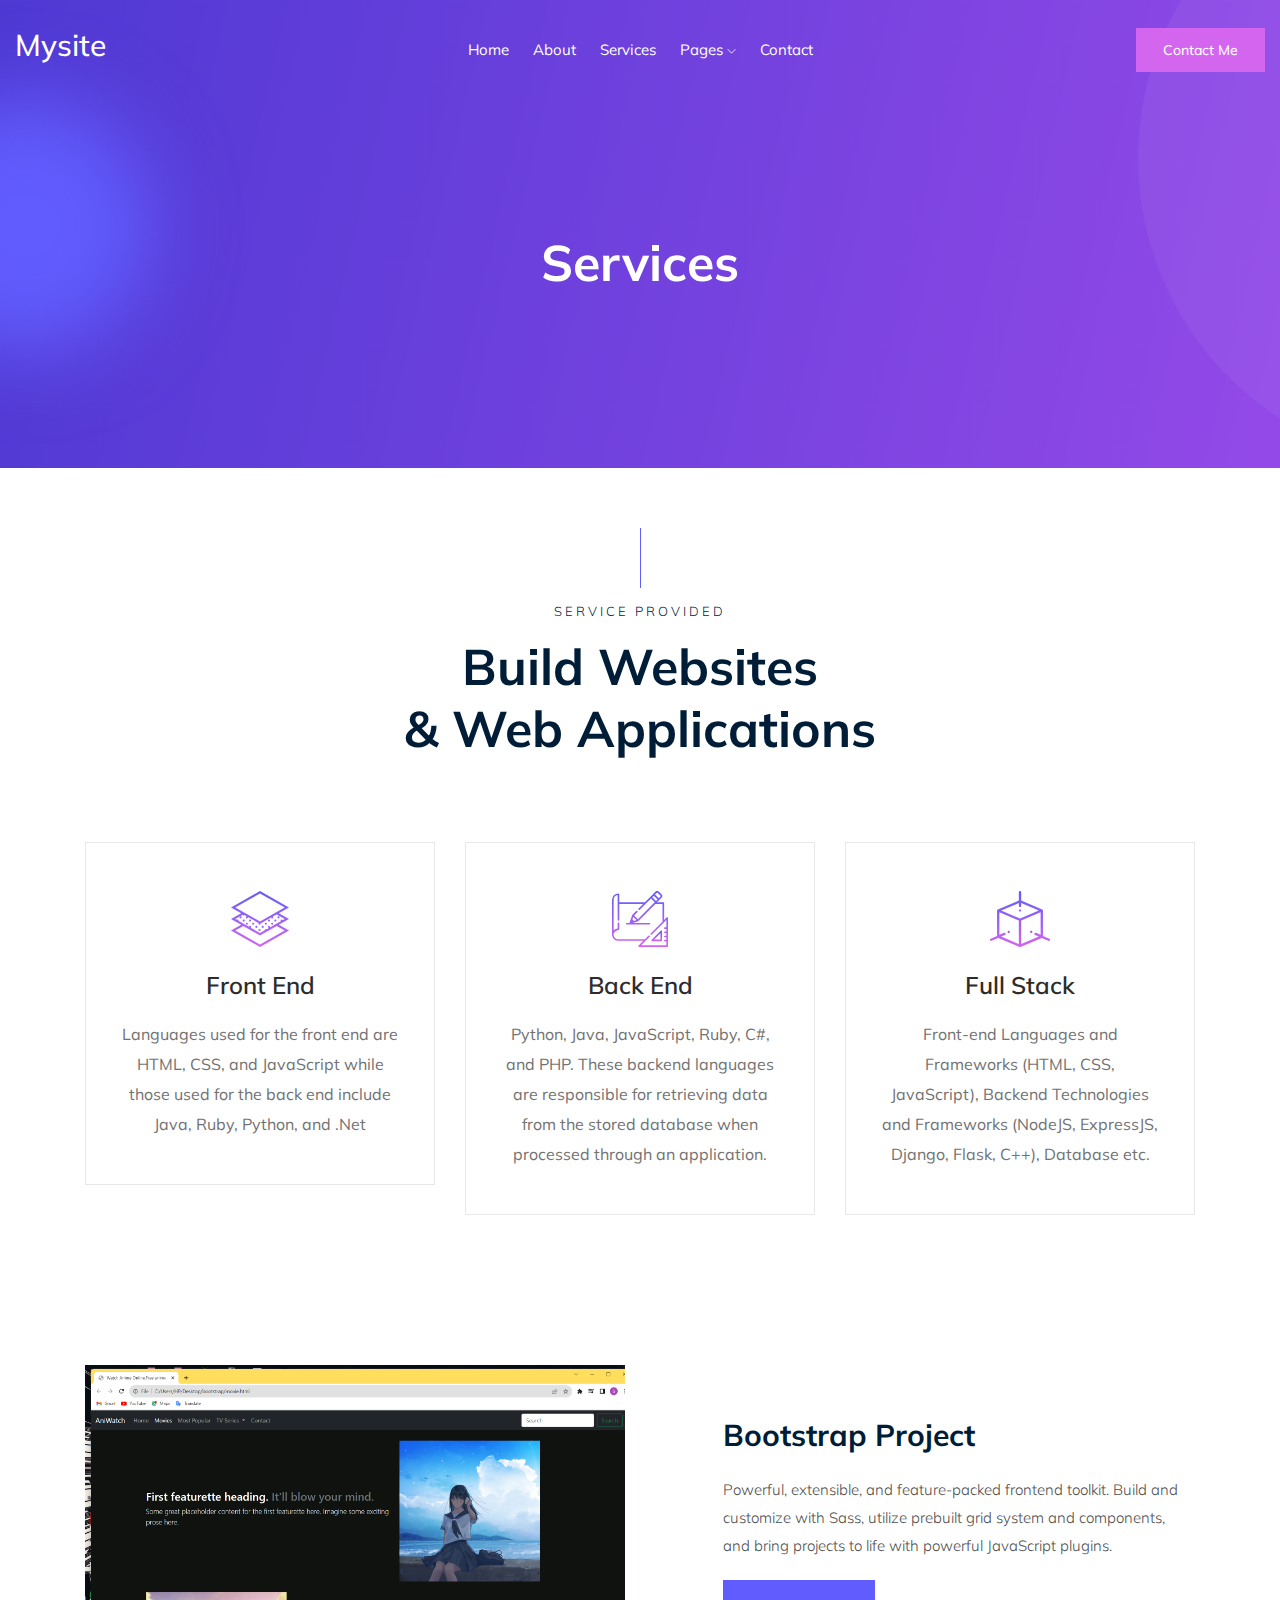
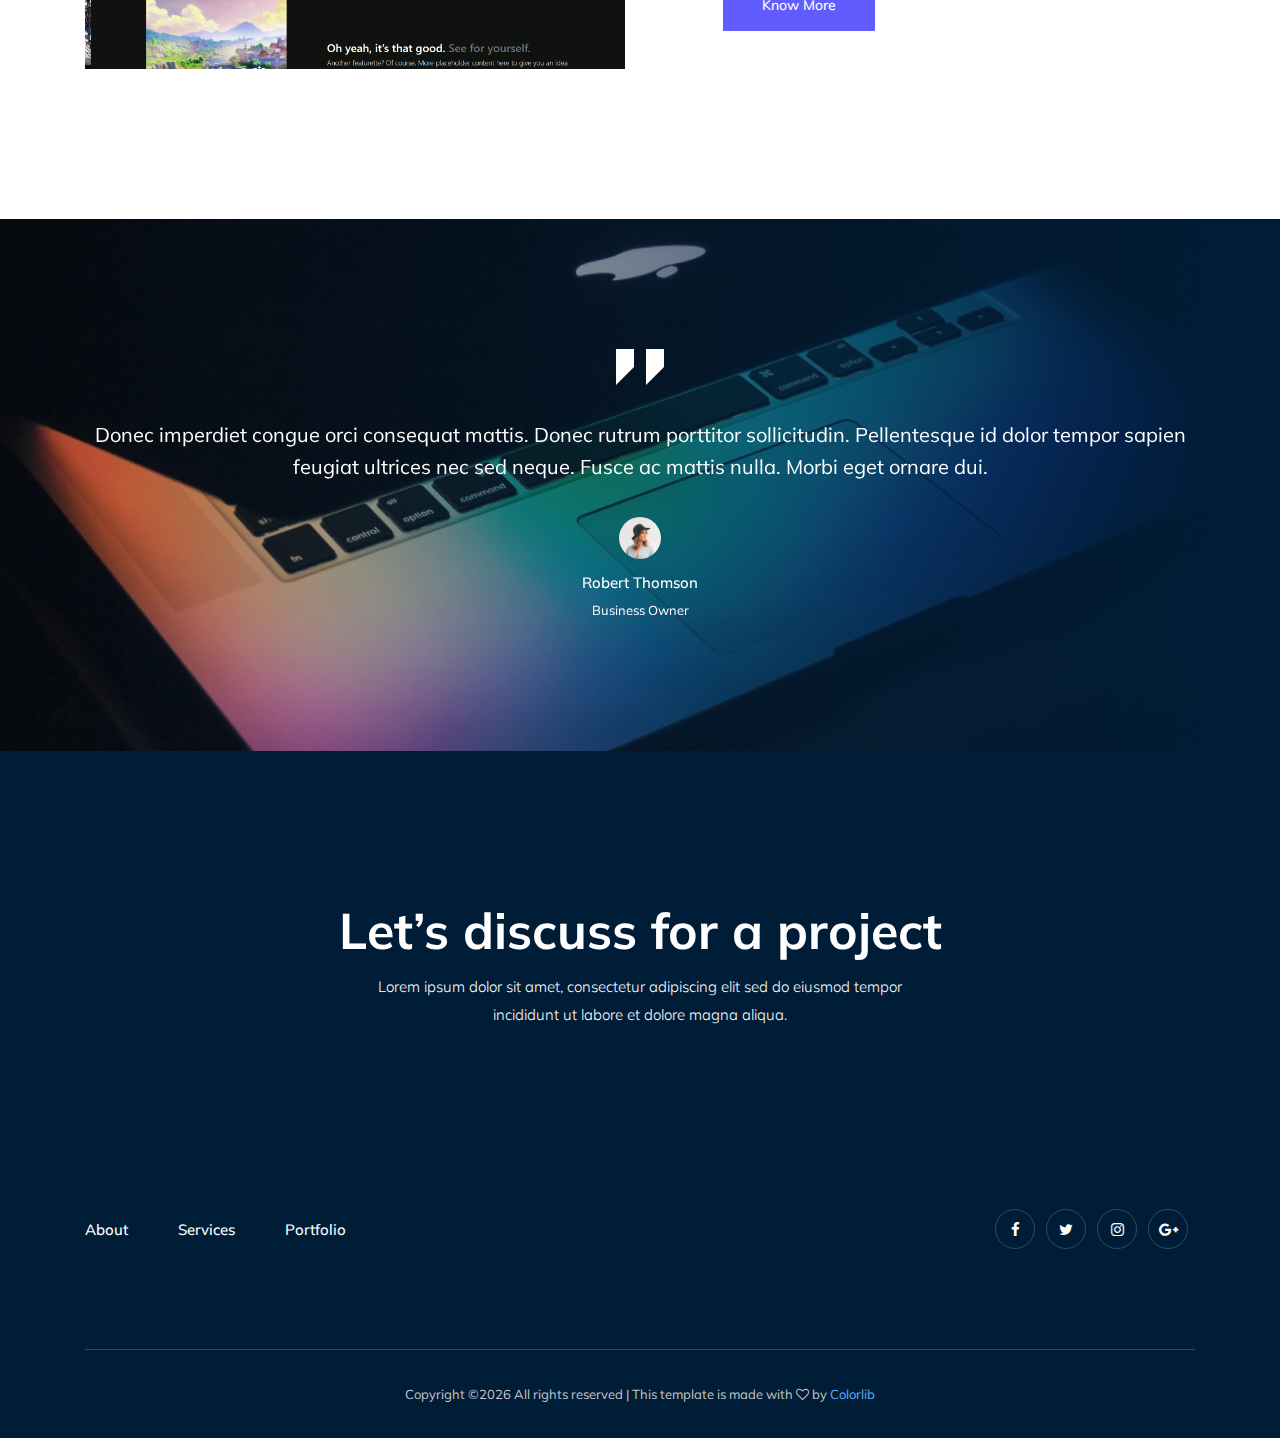
<file: services.html>
<!doctype html>
<html class="no-js" lang="zxx">

<head>
    <meta charset="utf-8">
    <meta http-equiv="x-ua-compatible" content="ie=edge">
    <title>Sreerag personal blog</title>
    <meta name="description" content="">
    <meta name="viewport" content="width=device-width, initial-scale=1">

    <!-- <link rel="manifest" href="site.webmanifest"> -->
    <!-- Place favicon.ico in the root directory -->

    <!-- CSS here -->
    <link rel="stylesheet" href="css/bootstrap.min.css">
    <link rel="stylesheet" href="css/owl.carousel.min.css">
    <link rel="stylesheet" href="css/magnific-popup.css">
    <link rel="stylesheet" href="css/font-awesome.min.css">
    <link rel="stylesheet" href="css/themify-icons.css">
    <link rel="stylesheet" href="css/nice-select.css">
    <link rel="stylesheet" href="css/flaticon.css">
    <link rel="stylesheet" href="css/gijgo.css">
    <link rel="stylesheet" href="css/animate.min.css">
    <link rel="stylesheet" href="css/slick.css">
    <link rel="stylesheet" href="css/slicknav.css">
    <link rel="stylesheet" href="css/style.css">
    <!-- <link rel="stylesheet" href="css/responsive.css"> -->
</head>

<body>
    <!--[if lte IE 9]>
            <p class="browserupgrade">You are using an <strong>outdated</strong> browser. Please <a href="https://browsehappy.com/">upgrade your browser</a> to improve your experience and security.</p>
        <![endif]-->

    <!-- header-start -->
    <header>
        <div class="header-area ">
            <div id="sticky-header" class="main-header-area">
                <div class="container-fluid">
                    <div class="row align-items-center">
                        <div class="col-xl-3 col-lg-2">
                            <div class="logo">
                                <a href="index.html">
                                    <h2>Mysite</h2>
                                </a>
                            </div>
                        </div>
                        <div class="col-xl-6 col-lg-7">
                            <div class="main-menu  d-none d-lg-block">
                                <nav>
                                    <ul id="navigation">
                                        <li><a class="active" href="index.html">home</a></li>
                                        <li><a href="about.html">About</a></li>
                                        <li><a href="services.html">Services</a></li>
                                        
                                        <li><a href="#">pages <i class="ti-angle-down"></i></a>
                                            <ul class="submenu">
                                               
                                                 <li><a href="elements.html">elements</a></li>
                                            </ul>
                                        </li>
                                        <li><a href="contact.html">Contact</a></li>
                                    </ul>
                                </nav>
                            </div>
                        </div>
                        <div class="col-xl-3 col-lg-3 d-none d-lg-block">
                            <div class="Appointment">
                                <div class="book_btn d-none d-lg-block">
                                    <a  href="contact.html">Contact Me</a>
                                </div>
                            </div>
                        </div>
                        <div class="col-12">
                            <div class="mobile_menu d-block d-lg-none"></div>
                        </div>
                    </div>

                </div>
            </div>
        </div>
    </header>
    <!-- header-end -->

    <!-- bradcam_area  -->
    <div class="bradcam_area bradcam_bg_1">
        <div class="container">
            <div class="row">
                <div class="col-xl-12">
                    <div class="bradcam_text text-center">
                        <h3>Services</h3>
                    </div>
                </div>
            </div>
        </div>
    </div>
    <!-- /bradcam_area  -->
    <!-- service_area  -->
    <div class="service_area">
        <div class="container">
            <div class="row">
                <div class="col-xl-12">
                    <div class="section_title text-center mb-65">
                        <span>Service Provided</span>
                        <h3>Build Websites  <br>
                                & Web Applications</h3>
                    </div>
                </div>
            </div>
            <div class="row">
                <div class="col-xl-4 col-md-4">
                    <div class="single_service text-center">
                        <div class="icon">
                            <img src="img/svg_icon/1.svg" alt="">
                        </div>
                        <h3>Front End</h3>
                        <p>Languages used for the front end are HTML, CSS, and JavaScript while those used for the back end include Java, Ruby, Python, and .Net</p>
                    </div>
                </div>
                <div class="col-xl-4 col-md-4">
                    <div class="single_service text-center">
                        <div class="icon">
                            <img src="img/svg_icon/2.svg" alt="">
                        </div>
                        <h3>Back End</h3>
                        <p>Python, Java, JavaScript, Ruby, C#, and PHP. These backend languages are responsible for retrieving data from the stored database when processed through an application.</p>
                    </div>
                </div>
                <div class="col-xl-4 col-md-4">
                    <div class="single_service text-center">
                        <div class="icon">
                            <img src="img/svg_icon/3.svg" alt="">
                        </div>
                        <h3>Full Stack</h3>
                        <p> Front-end Languages and Frameworks (HTML, CSS, JavaScript), Backend Technologies and Frameworks (NodeJS, ExpressJS, Django, Flask, C++), Database etc.</p>
                    </div>
                </div>
            </div>
        </div>
    </div>
    <!--/ service_area  -->

    <div class="project_area">
        <div class="container">
            <div class="row align-items-center">
                <div class="col-xl-6">
                    <div class="projects_thumb">
                        <img src="img/Screenshot (66).png" alt="">
                    </div>
                </div>
                <div class="col-xl-6">
                    <div class="projects_info">
                        <h3>Bootstrap Project</h3>
                        <p>Powerful, extensible, and feature-packed frontend toolkit. Build and customize with Sass, utilize prebuilt grid system and components, and bring projects to life with powerful JavaScript plugins.</p>
                        <a href="https://getbootstrap.com/" class="boxed-btn3">Know More</a>
                    </div>
                </div>
            </div>
        </div>
    </div>

    <!-- testimonial_area  -->
    <div class="testimonial_area ">
            <div class="container">
                <div class="row">
                    <div class="col-xl-12">
                        <div class="testmonial_active owl-carousel">
                            <div class="single_carousel">
                                    <div class="single_testmonial text-center">
                                            <div class="quote">
                                                <img src="img/testmonial/quote.svg" alt="">
                                            </div>
                                            <p>Donec imperdiet congue orci consequat mattis. Donec rutrum porttitor <br> 
                                                    sollicitudin. Pellentesque id dolor tempor sapien feugiat ultrices nec sed neque.  <br>
                                                    Fusce ac mattis nulla. Morbi eget ornare dui. </p>
                                            <div class="testmonial_author">
                                                <div class="thumb">
                                                        <img src="img/testmonial/thumb.png" alt="">
                                                </div>
                                                <h3>Robert Thomson</h3>
                                                <span>Business Owner</span>
                                            </div>
                                        </div>
                            </div>
                            <div class="single_carousel">
                                    <div class="single_testmonial text-center">
                                            <div class="quote">
                                                <img src="img/testmonial/quote.svg" alt="">
                                            </div>
                                            <p>Donec imperdiet congue orci consequat mattis. Donec rutrum porttitor <br> 
                                                    sollicitudin. Pellentesque id dolor tempor sapien feugiat ultrices nec sed neque.  <br>
                                                    Fusce ac mattis nulla. Morbi eget ornare dui. </p>
                                            <div class="testmonial_author">
                                                <div class="thumb">
                                                        <img src="img/testmonial/thumb.png" alt="">
                                                </div>
                                                <h3>Robert Thomson</h3>
                                                <span>Business Owner</span>
                                            </div>
                                        </div>
                            </div>
                            <div class="single_carousel">
                                    <div class="single_testmonial text-center">
                                            <div class="quote">
                                                <img src="img/testmonial/quote.svg" alt="">
                                            </div>
                                            <p>Donec imperdiet congue orci consequat mattis. Donec rutrum porttitor <br> 
                                                    sollicitudin. Pellentesque id dolor tempor sapien feugiat ultrices nec sed neque.  <br>
                                                    Fusce ac mattis nulla. Morbi eget ornare dui. </p>
                                            <div class="testmonial_author">
                                                <div class="thumb">
                                                        <img src="img/testmonial/thumb.png" alt="">
                                                </div>
                                                <h3>Robert Thomson</h3>
                                                <span>Business Owner</span>
                                            </div>
                                        </div>
                            </div>
                        </div>
                    </div>
                </div>
            </div>
        </div>
        <!-- /testimonial_area  -->
    
    <div class="discuss_projects">
        <div class="container">
            <div class="row">
                <div class="col-xl-12">
                    <div class="project_text text-center">
                        <h3>Let’s discuss for a project</h3>
                        <p>Lorem ipsum dolor sit amet, consectetur adipiscing elit sed do eiusmod tempor <br> incididunt ut labore et dolore magna aliqua.</p>
                        
                    </div>
                </div>
            </div>
        </div>
    </div>

    <!-- footer start -->
    <footer class="footer">
        <div class="footer_top">
            <div class="container">
                <div class="row align-items-center">
                    <div class="col-xl-6 col-md-6">
                        <div class="menu_links">
                            <ul>
                                <li><a href="about.html">About</a></li>
                                <li><a href="services.html">Services</a></li>
                                <li><a href="portfolio.html">Portfolio</a></li>
                            </ul>
                        </div>
                    </div>
                    <div class="col-xl-6 col-md-6">
                        <div class="socail_links">
                            <ul>
                                <li><a href="https://www.facebook.com"> <i class="fa fa-facebook"></i> </a></li>
                                <li><a href="https://www.twitter.com"> <i class="fa fa-twitter"></i> </a></li>
                                <li><a href="https://www.instagram.com"> <i class="fa fa-instagram"></i> </a></li>
                                <li><a href="https://www.google.com"> <i class="fa fa-google-plus"></i> </a></li>
                            </ul>
                        </div>
                    </div>
                </div>
            </div>
        </div>
        <div class="copy-right_text">
            <div class="container">
                <div class="footer_border"></div>
                <div class="row">
                    <div class="col-xl-12">
                        <p class="copy_right text-center">
                            <!-- Link back to Colorlib can't be removed. Template is licensed under CC BY 3.0. -->
Copyright &copy;<script>document.write(new Date().getFullYear());</script> All rights reserved | This template is made with <i class="fa fa-heart-o" aria-hidden="true"></i> by <a href="https://colorlib.com" target="_blank">Colorlib</a>
<!-- Link back to Colorlib can't be removed. Template is licensed under CC BY 3.0. -->
                        </p>
                    </div>
                </div>
            </div>
        </div>
    </footer>
    <!--/ footer end  -->

    <!-- JS here -->
    <script src="js/vendor/modernizr-3.5.0.min.js"></script>
    <script src="js/vendor/jquery-1.12.4.min.js"></script>
    <script src="js/popper.min.js"></script>
    <script src="js/bootstrap.min.js"></script>
    <script src="js/owl.carousel.min.js"></script>
    <script src="js/isotope.pkgd.min.js"></script>
    <script src="js/ajax-form.js"></script>
    <script src="js/waypoints.min.js"></script>
    <script src="js/jquery.counterup.min.js"></script>
    <script src="js/imagesloaded.pkgd.min.js"></script>
    <script src="js/scrollIt.js"></script>
    <script src="js/jquery.scrollUp.min.js"></script>
    <script src="js/wow.min.js"></script>
    <script src="js/nice-select.min.js"></script>
    <script src="js/jquery.slicknav.min.js"></script>
    <script src="js/jquery.magnific-popup.min.js"></script>
    <script src="js/plugins.js"></script>
    <script src="js/gijgo.min.js"></script>

    <!--contact js-->
    <script src="js/contact.js"></script>
    <script src="js/jquery.ajaxchimp.min.js"></script>
    <script src="js/jquery.form.js"></script>
    <script src="js/jquery.validate.min.js"></script>
    <script src="js/mail-script.js"></script>

    <script src="js/main.js"></script>
</body>

</html>
</file>
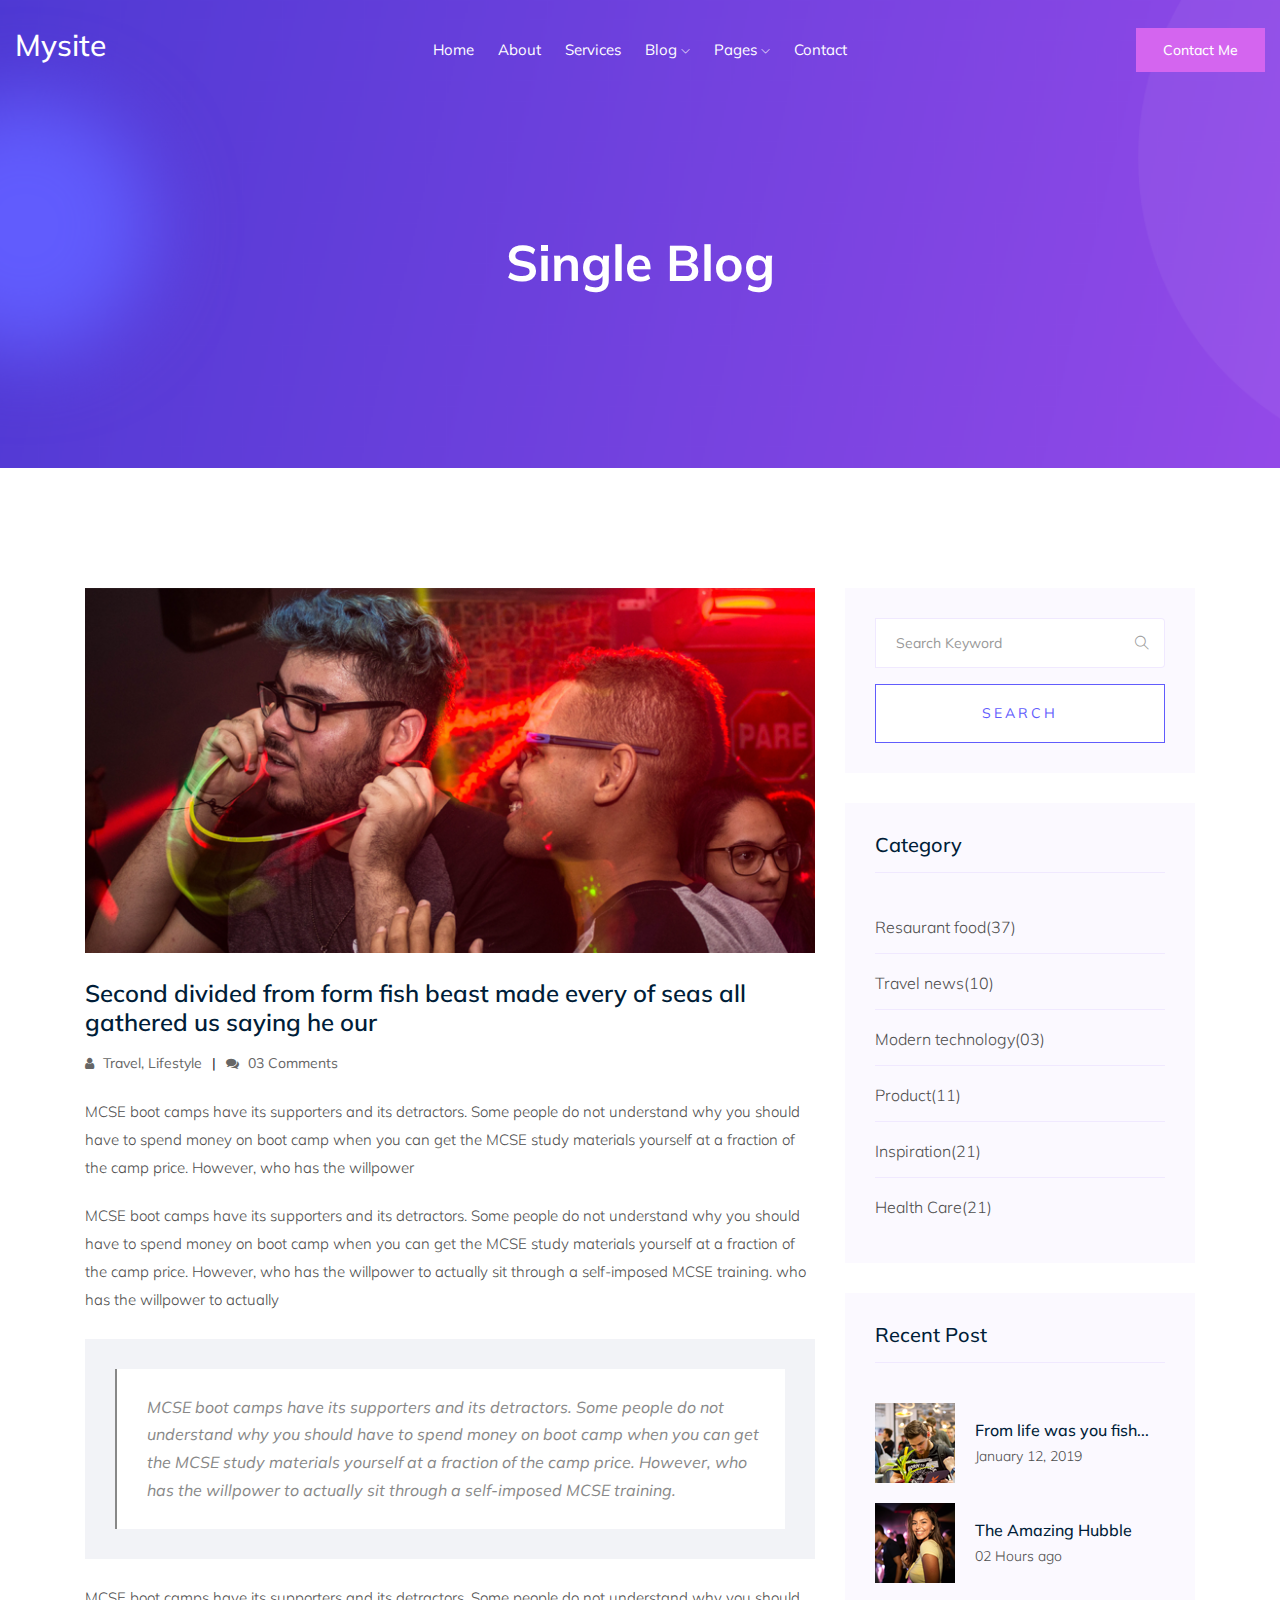
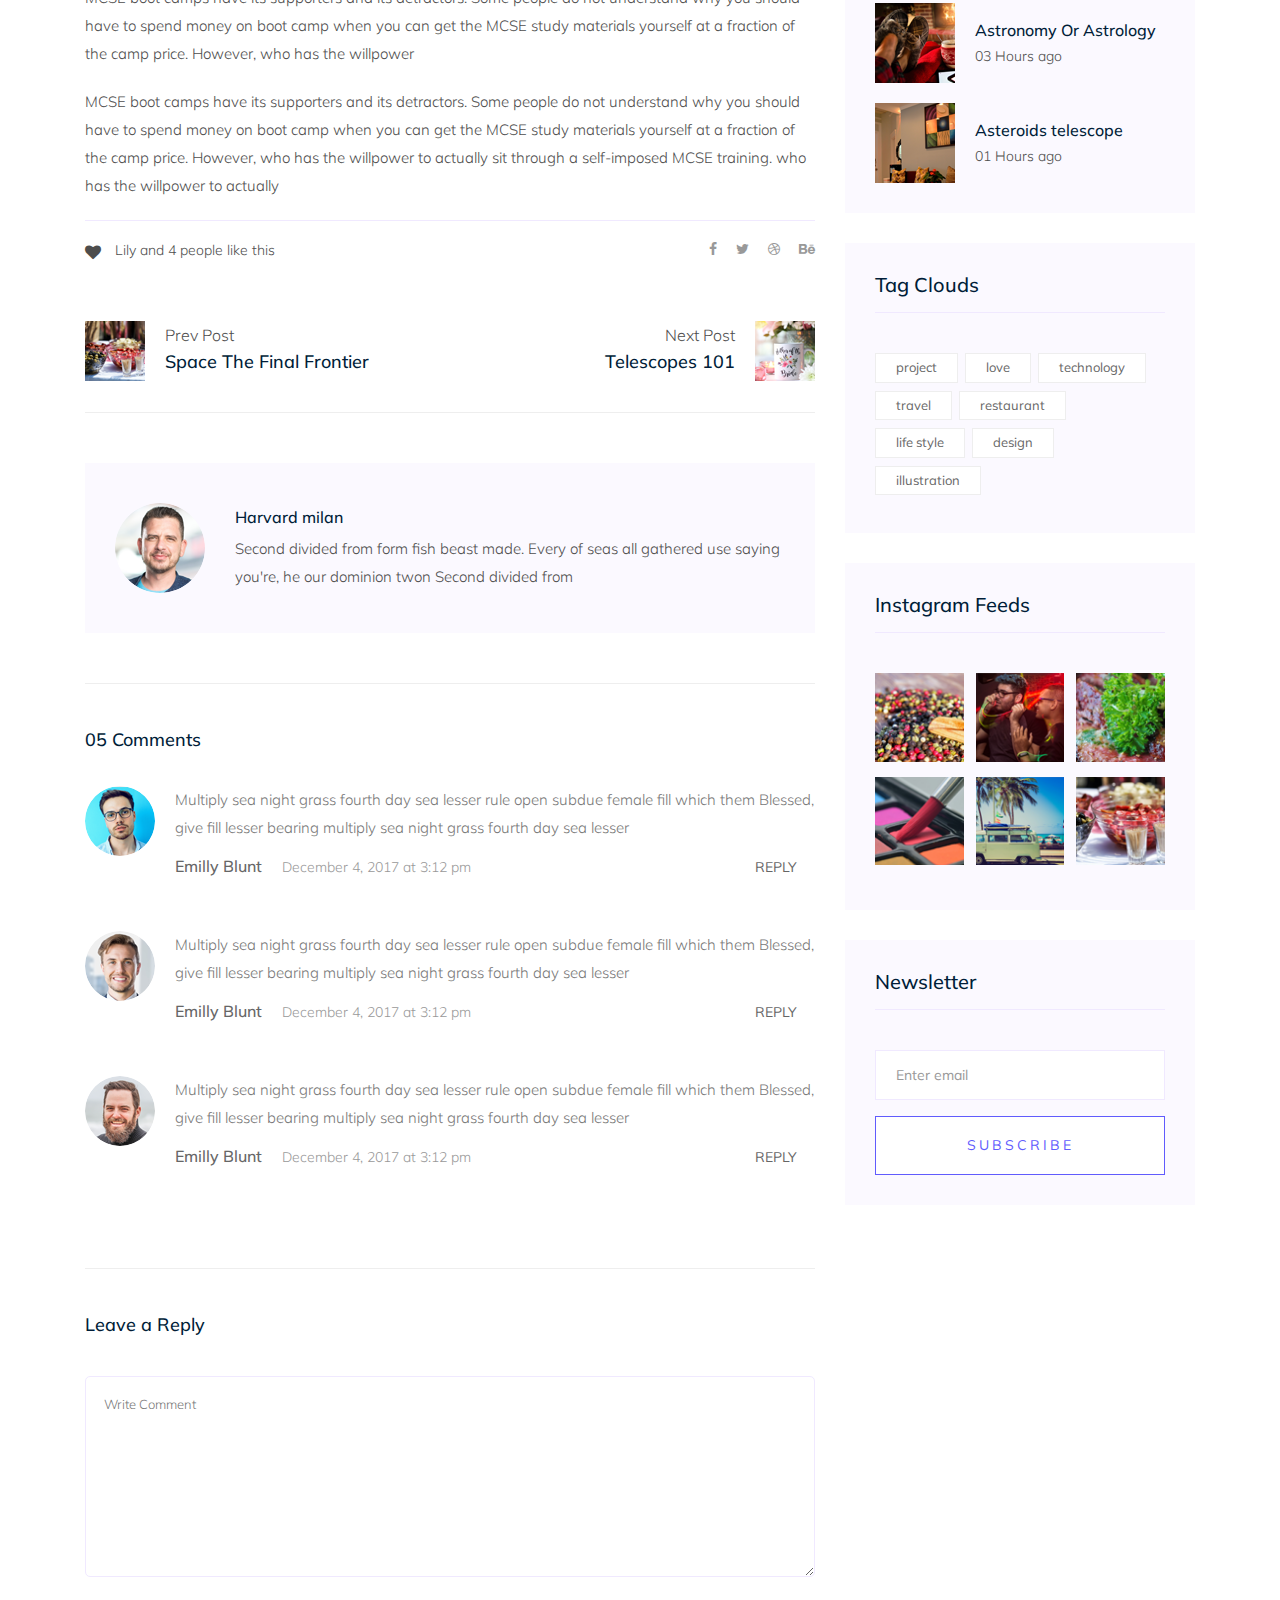
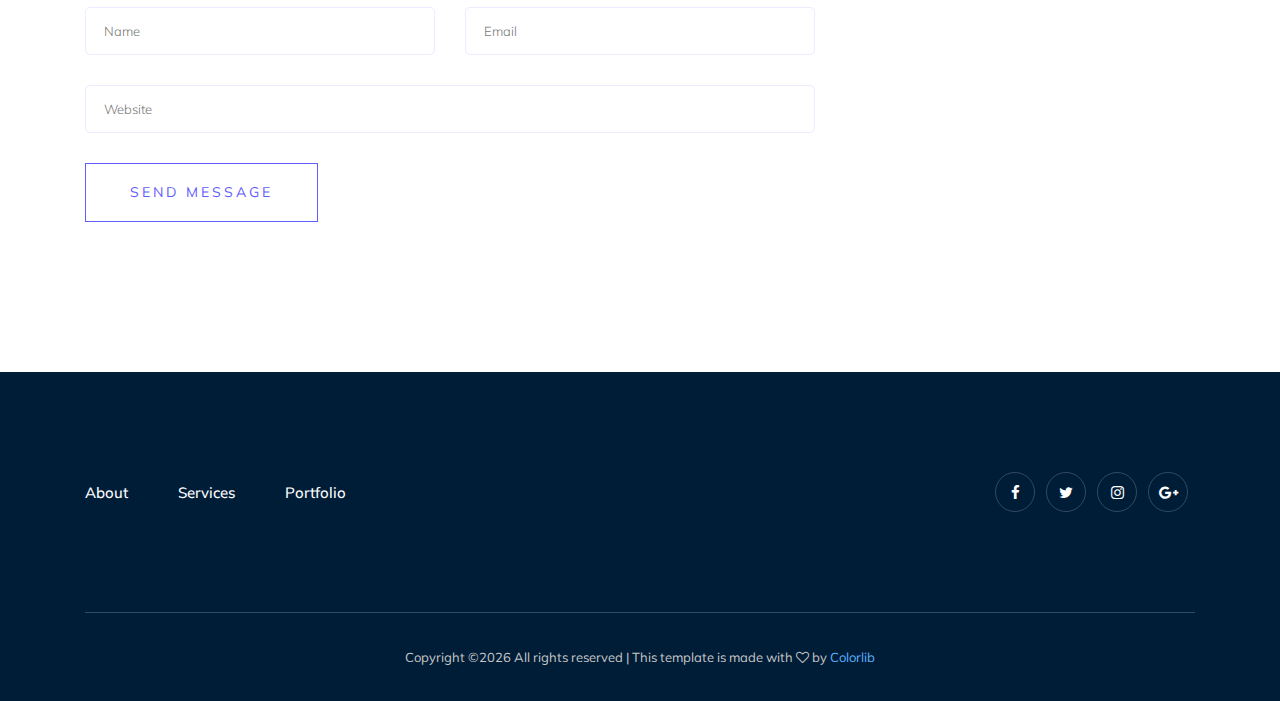
<file: single-blog.html>
<!doctype html>
<html class="no-js" lang="zxx">

<head>
   <meta charset="utf-8">
   <meta http-equiv="x-ua-compatible" content="ie=edge">
   <title>Sreerag personal blog</title>
   <meta name="description" content="">
   <meta name="viewport" content="width=device-width, initial-scale=1">

   <!-- <link rel="manifest" href="site.webmanifest"> -->
   <!-- Place favicon.ico in the root directory -->

   <!-- CSS here -->
   <link rel="stylesheet" href="css/bootstrap.min.css">
   <link rel="stylesheet" href="css/owl.carousel.min.css">
   <link rel="stylesheet" href="css/magnific-popup.css">
   <link rel="stylesheet" href="css/font-awesome.min.css">
   <link rel="stylesheet" href="css/themify-icons.css">
   <link rel="stylesheet" href="css/nice-select.css">
   <link rel="stylesheet" href="css/flaticon.css">
   <link rel="stylesheet" href="css/gijgo.css">
   <link rel="stylesheet" href="css/animate.min.css">
   <link rel="stylesheet" href="css/slicknav.css">
   <link rel="stylesheet" href="css/style.css">
   <!-- <link rel="stylesheet" href="css/responsive.css"> -->
</head>

<body>
   <!--[if lte IE 9]>
            <p class="browserupgrade">You are using an <strong>outdated</strong> browser. Please <a href="https://browsehappy.com/">upgrade your browser</a> to improve your experience and security.</p>
        <![endif]-->
    <!-- header-start -->
    <header>
         <div class="header-area ">
             <div id="sticky-header" class="main-header-area">
                 <div class="container-fluid">
                     <div class="row align-items-center">
                         <div class="col-xl-3 col-lg-2">
                             <div class="logo">
                                 <a href="index.html">
                                    <h2>Mysite</h2>
                                 </a>
                             </div>
                         </div>
                         <div class="col-xl-6 col-lg-7">
                             <div class="main-menu  d-none d-lg-block">
                                 <nav>
                                     <ul id="navigation">
                                         <li><a class="active" href="index.html">home</a></li>
                                         <li><a href="about.html">About</a></li>
                                         <li><a href="services.html">Services</a></li>
                                         <li><a href="#">blog <i class="ti-angle-down"></i></a>
                                             <ul class="submenu">
                                                 <li><a href="blog.html">blog</a></li>
                                                 <li><a href="single-blog.html">single-blog</a></li>
                                             </ul>
                                         </li>
                                         <li><a href="#">pages <i class="ti-angle-down"></i></a>
                                             <ul class="submenu">
                                                  <li><a href="elements.html">elements</a></li>
                                             </ul>
                                         </li>
                                         <li><a href="contact.html">Contact</a></li>
                                     </ul>
                                 </nav>
                             </div>
                         </div>
                         <div class="col-xl-3 col-lg-3 d-none d-lg-block">
                             <div class="Appointment">
                                 <div class="book_btn d-none d-lg-block">
                                     <a  href="contact.html">Contact Me</a>
                                 </div>
                             </div>
                         </div>
                         <div class="col-12">
                             <div class="mobile_menu d-block d-lg-none"></div>
                         </div>
                     </div>
 
                 </div>
             </div>
         </div>
     </header>
     <!-- header-end -->
 
     <!-- bradcam_area  -->
     <div class="bradcam_area bradcam_bg_1">
         <div class="container">
             <div class="row">
                 <div class="col-xl-12">
                     <div class="bradcam_text text-center">
                         <h3>Single Blog</h3>
                     </div>
                 </div>
             </div>
         </div>
     </div>
     <!-- /bradcam_area  -->

   <!--================Blog Area =================-->
   <section class="blog_area single-post-area section-padding">
      <div class="container">
         <div class="row">
            <div class="col-lg-8 posts-list">
               <div class="single-post">
                  <div class="feature-img">
                     <img class="img-fluid" src="img/blog/single_blog_1.png" alt="">
                  </div>
                  <div class="blog_details">
                     <h2>Second divided from form fish beast made every of seas
                        all gathered us saying he our
                     </h2>
                     <ul class="blog-info-link mt-3 mb-4">
                        <li><a href="#"><i class="fa fa-user"></i> Travel, Lifestyle</a></li>
                        <li><a href="#"><i class="fa fa-comments"></i> 03 Comments</a></li>
                     </ul>
                     <p class="excert">
                        MCSE boot camps have its supporters and its detractors. Some people do not understand why you
                        should have to spend money on boot camp when you can get the MCSE study materials yourself at a
                        fraction of the camp price. However, who has the willpower
                     </p>
                     <p>
                        MCSE boot camps have its supporters and its detractors. Some people do not understand why you
                        should have to spend money on boot camp when you can get the MCSE study materials yourself at a
                        fraction of the camp price. However, who has the willpower to actually sit through a
                        self-imposed MCSE training. who has the willpower to actually
                     </p>
                     <div class="quote-wrapper">
                        <div class="quotes">
                           MCSE boot camps have its supporters and its detractors. Some people do not understand why you
                           should have to spend money on boot camp when you can get the MCSE study materials yourself at
                           a fraction of the camp price. However, who has the willpower to actually sit through a
                           self-imposed MCSE training.
                        </div>
                     </div>
                     <p>
                        MCSE boot camps have its supporters and its detractors. Some people do not understand why you
                        should have to spend money on boot camp when you can get the MCSE study materials yourself at a
                        fraction of the camp price. However, who has the willpower
                     </p>
                     <p>
                        MCSE boot camps have its supporters and its detractors. Some people do not understand why you
                        should have to spend money on boot camp when you can get the MCSE study materials yourself at a
                        fraction of the camp price. However, who has the willpower to actually sit through a
                        self-imposed MCSE training. who has the willpower to actually
                     </p>
                  </div>
               </div>
               <div class="navigation-top">
                  <div class="d-sm-flex justify-content-between text-center">
                     <p class="like-info"><span class="align-middle"><i class="fa fa-heart"></i></span> Lily and 4
                        people like this</p>
                     <div class="col-sm-4 text-center my-2 my-sm-0">
                        <!-- <p class="comment-count"><span class="align-middle"><i class="fa fa-comment"></i></span> 06 Comments</p> -->
                     </div>
                     <ul class="social-icons">
                        <li><a href="#"><i class="fa fa-facebook-f"></i></a></li>
                        <li><a href="#"><i class="fa fa-twitter"></i></a></li>
                        <li><a href="#"><i class="fa fa-dribbble"></i></a></li>
                        <li><a href="#"><i class="fa fa-behance"></i></a></li>
                     </ul>
                  </div>
                  <div class="navigation-area">
                     <div class="row">
                        <div
                           class="col-lg-6 col-md-6 col-12 nav-left flex-row d-flex justify-content-start align-items-center">
                           <div class="thumb">
                              <a href="#">
                                 <img class="img-fluid" src="img/post/preview.png" alt="">
                              </a>
                           </div>
                           <div class="arrow">
                              <a href="#">
                                 <span class="lnr text-white ti-arrow-left"></span>
                              </a>
                           </div>
                           <div class="detials">
                              <p>Prev Post</p>
                              <a href="#">
                                 <h4>Space The Final Frontier</h4>
                              </a>
                           </div>
                        </div>
                        <div
                           class="col-lg-6 col-md-6 col-12 nav-right flex-row d-flex justify-content-end align-items-center">
                           <div class="detials">
                              <p>Next Post</p>
                              <a href="#">
                                 <h4>Telescopes 101</h4>
                              </a>
                           </div>
                           <div class="arrow">
                              <a href="#">
                                 <span class="lnr text-white ti-arrow-right"></span>
                              </a>
                           </div>
                           <div class="thumb">
                              <a href="#">
                                 <img class="img-fluid" src="img/post/next.png" alt="">
                              </a>
                           </div>
                        </div>
                     </div>
                  </div>
               </div>
               <div class="blog-author">
                  <div class="media align-items-center">
                     <img src="img/blog/author.png" alt="">
                     <div class="media-body">
                        <a href="#">
                           <h4>Harvard milan</h4>
                        </a>
                        <p>Second divided from form fish beast made. Every of seas all gathered use saying you're, he
                           our dominion twon Second divided from</p>
                     </div>
                  </div>
               </div>
               <div class="comments-area">
                  <h4>05 Comments</h4>
                  <div class="comment-list">
                     <div class="single-comment justify-content-between d-flex">
                        <div class="user justify-content-between d-flex">
                           <div class="thumb">
                              <img src="img/comment/comment_1.png" alt="">
                           </div>
                           <div class="desc">
                              <p class="comment">
                                 Multiply sea night grass fourth day sea lesser rule open subdue female fill which them
                                 Blessed, give fill lesser bearing multiply sea night grass fourth day sea lesser
                              </p>
                              <div class="d-flex justify-content-between">
                                 <div class="d-flex align-items-center">
                                    <h5>
                                       <a href="#">Emilly Blunt</a>
                                    </h5>
                                    <p class="date">December 4, 2017 at 3:12 pm </p>
                                 </div>
                                 <div class="reply-btn">
                                    <a href="#" class="btn-reply text-uppercase">reply</a>
                                 </div>
                              </div>
                           </div>
                        </div>
                     </div>
                  </div>
                  <div class="comment-list">
                     <div class="single-comment justify-content-between d-flex">
                        <div class="user justify-content-between d-flex">
                           <div class="thumb">
                              <img src="img/comment/comment_2.png" alt="">
                           </div>
                           <div class="desc">
                              <p class="comment">
                                 Multiply sea night grass fourth day sea lesser rule open subdue female fill which them
                                 Blessed, give fill lesser bearing multiply sea night grass fourth day sea lesser
                              </p>
                              <div class="d-flex justify-content-between">
                                 <div class="d-flex align-items-center">
                                    <h5>
                                       <a href="#">Emilly Blunt</a>
                                    </h5>
                                    <p class="date">December 4, 2017 at 3:12 pm </p>
                                 </div>
                                 <div class="reply-btn">
                                    <a href="#" class="btn-reply text-uppercase">reply</a>
                                 </div>
                              </div>
                           </div>
                        </div>
                     </div>
                  </div>
                  <div class="comment-list">
                     <div class="single-comment justify-content-between d-flex">
                        <div class="user justify-content-between d-flex">
                           <div class="thumb">
                              <img src="img/comment/comment_3.png" alt="">
                           </div>
                           <div class="desc">
                              <p class="comment">
                                 Multiply sea night grass fourth day sea lesser rule open subdue female fill which them
                                 Blessed, give fill lesser bearing multiply sea night grass fourth day sea lesser
                              </p>
                              <div class="d-flex justify-content-between">
                                 <div class="d-flex align-items-center">
                                    <h5>
                                       <a href="#">Emilly Blunt</a>
                                    </h5>
                                    <p class="date">December 4, 2017 at 3:12 pm </p>
                                 </div>
                                 <div class="reply-btn">
                                    <a href="#" class="btn-reply text-uppercase">reply</a>
                                 </div>
                              </div>
                           </div>
                        </div>
                     </div>
                  </div>
               </div>
               <div class="comment-form">
                  <h4>Leave a Reply</h4>
                  <form class="form-contact comment_form" action="#" id="commentForm">
                     <div class="row">
                        <div class="col-12">
                           <div class="form-group">
                              <textarea class="form-control w-100" name="comment" id="comment" cols="30" rows="9"
                                 placeholder="Write Comment"></textarea>
                           </div>
                        </div>
                        <div class="col-sm-6">
                           <div class="form-group">
                              <input class="form-control" name="name" id="name" type="text" placeholder="Name">
                           </div>
                        </div>
                        <div class="col-sm-6">
                           <div class="form-group">
                              <input class="form-control" name="email" id="email" type="email" placeholder="Email">
                           </div>
                        </div>
                        <div class="col-12">
                           <div class="form-group">
                              <input class="form-control" name="website" id="website" type="text" placeholder="Website">
                           </div>
                        </div>
                     </div>
                     <div class="form-group">
                        <button type="submit" class="button button-contactForm btn_1 boxed-btn">Send Message</button>
                     </div>
                  </form>
               </div>
            </div>
            <div class="col-lg-4">
               <div class="blog_right_sidebar">
                  <aside class="single_sidebar_widget search_widget">
                     <form action="#">
                        <div class="form-group">
                           <div class="input-group mb-3">
                              <input type="text" class="form-control" placeholder='Search Keyword'
                                 onfocus="this.placeholder = ''" onblur="this.placeholder = 'Search Keyword'">
                              <div class="input-group-append">
                                 <button class="btn" type="button"><i class="ti-search"></i></button>
                              </div>
                           </div>
                        </div>
                        <button class="button rounded-0 primary-bg text-white w-100 btn_1 boxed-btn"
                           type="submit">Search</button>
                     </form>
                  </aside>
                  <aside class="single_sidebar_widget post_category_widget">
                     <h4 class="widget_title">Category</h4>
                     <ul class="list cat-list">
                        <li>
                           <a href="#" class="d-flex">
                              <p>Resaurant food</p>
                              <p>(37)</p>
                           </a>
                        </li>
                        <li>
                           <a href="#" class="d-flex">
                              <p>Travel news</p>
                              <p>(10)</p>
                           </a>
                        </li>
                        <li>
                           <a href="#" class="d-flex">
                              <p>Modern technology</p>
                              <p>(03)</p>
                           </a>
                        </li>
                        <li>
                           <a href="#" class="d-flex">
                              <p>Product</p>
                              <p>(11)</p>
                           </a>
                        </li>
                        <li>
                           <a href="#" class="d-flex">
                              <p>Inspiration</p>
                              <p>(21)</p>
                           </a>
                        </li>
                        <li>
                           <a href="#" class="d-flex">
                              <p>Health Care</p>
                              <p>(21)</p>
                           </a>
                        </li>
                     </ul>
                  </aside>
                  <aside class="single_sidebar_widget popular_post_widget">
                     <h3 class="widget_title">Recent Post</h3>
                     <div class="media post_item">
                        <img src="img/post/post_1.png" alt="post">
                        <div class="media-body">
                           <a href="single-blog.html">
                              <h3>From life was you fish...</h3>
                           </a>
                           <p>January 12, 2019</p>
                        </div>
                     </div>
                     <div class="media post_item">
                        <img src="img/post/post_2.png" alt="post">
                        <div class="media-body">
                           <a href="single-blog.html">
                              <h3>The Amazing Hubble</h3>
                           </a>
                           <p>02 Hours ago</p>
                        </div>
                     </div>
                     <div class="media post_item">
                        <img src="img/post/post_3.png" alt="post">
                        <div class="media-body">
                           <a href="single-blog.html">
                              <h3>Astronomy Or Astrology</h3>
                           </a>
                           <p>03 Hours ago</p>
                        </div>
                     </div>
                     <div class="media post_item">
                        <img src="img/post/post_4.png" alt="post">
                        <div class="media-body">
                           <a href="single-blog.html">
                              <h3>Asteroids telescope</h3>
                           </a>
                           <p>01 Hours ago</p>
                        </div>
                     </div>
                  </aside>
                  <aside class="single_sidebar_widget tag_cloud_widget">
                     <h4 class="widget_title">Tag Clouds</h4>
                     <ul class="list">
                        <li>
                           <a href="#">project</a>
                        </li>
                        <li>
                           <a href="#">love</a>
                        </li>
                        <li>
                           <a href="#">technology</a>
                        </li>
                        <li>
                           <a href="#">travel</a>
                        </li>
                        <li>
                           <a href="#">restaurant</a>
                        </li>
                        <li>
                           <a href="#">life style</a>
                        </li>
                        <li>
                           <a href="#">design</a>
                        </li>
                        <li>
                           <a href="#">illustration</a>
                        </li>
                     </ul>
                  </aside>
                  <aside class="single_sidebar_widget instagram_feeds">
                     <h4 class="widget_title">Instagram Feeds</h4>
                     <ul class="instagram_row flex-wrap">
                        <li>
                           <a href="#">
                              <img class="img-fluid" src="img/post/post_5.png" alt="">
                           </a>
                        </li>
                        <li>
                           <a href="#">
                              <img class="img-fluid" src="img/post/post_6.png" alt="">
                           </a>
                        </li>
                        <li>
                           <a href="#">
                              <img class="img-fluid" src="img/post/post_7.png" alt="">
                           </a>
                        </li>
                        <li>
                           <a href="#">
                              <img class="img-fluid" src="img/post/post_8.png" alt="">
                           </a>
                        </li>
                        <li>
                           <a href="#">
                              <img class="img-fluid" src="img/post/post_9.png" alt="">
                           </a>
                        </li>
                        <li>
                           <a href="#">
                              <img class="img-fluid" src="img/post/post_10.png" alt="">
                           </a>
                        </li>
                     </ul>
                  </aside>
                  <aside class="single_sidebar_widget newsletter_widget">
                     <h4 class="widget_title">Newsletter</h4>
                     <form action="#">
                        <div class="form-group">
                           <input type="email" class="form-control" onfocus="this.placeholder = ''"
                              onblur="this.placeholder = 'Enter email'" placeholder='Enter email' required>
                        </div>
                        <button class="button rounded-0 primary-bg text-white w-100 btn_1 boxed-btn"
                           type="submit">Subscribe</button>
                     </form>
                  </aside>
               </div>
            </div>
         </div>
      </div>
   </section>
   <!--================ Blog Area end =================-->

 
     <!-- footer start -->
     <footer class="footer">
         <div class="footer_top">
             <div class="container">
                 <div class="row align-items-center">
                     <div class="col-xl-6 col-md-6">
                         <div class="menu_links">
                             <ul>
                              <li><a href="about.html">About</a></li>
                              <li><a href="services.html">Services</a></li>
                              <li><a href="portfolio.html">Portfolio</a></li>
                             </ul>
                         </div>
                     </div>
                     <div class="col-xl-6 col-md-6">
                         <div class="socail_links">
                             <ul>
                                 <li><a href="#"> <i class="fa fa-facebook"></i> </a></li>
                                 <li><a href="#"> <i class="fa fa-twitter"></i> </a></li>
                                 <li><a href="#"> <i class="fa fa-instagram"></i> </a></li>
                                 <li><a href="#"> <i class="fa fa-google-plus"></i> </a></li>
                             </ul>
                         </div>
                     </div>
                 </div>
             </div>
         </div>
         <div class="copy-right_text">
             <div class="container">
                 <div class="footer_border"></div>
                 <div class="row">
                     <div class="col-xl-12">
                         <p class="copy_right text-center">
                             <!-- Link back to Colorlib can't be removed. Template is licensed under CC BY 3.0. -->
Copyright &copy;<script>document.write(new Date().getFullYear());</script> All rights reserved | This template is made with <i class="fa fa-heart-o" aria-hidden="true"></i> by <a href="https://colorlib.com" target="_blank">Colorlib</a>
<!-- Link back to Colorlib can't be removed. Template is licensed under CC BY 3.0. -->
                         </p>
                     </div>
                 </div>
             </div>
         </div>
     </footer>
     <!--/ footer end  -->


   <!-- JS here -->
   <script src="js/vendor/modernizr-3.5.0.min.js"></script>
   <script src="js/vendor/jquery-1.12.4.min.js"></script>
   <script src="js/popper.min.js"></script>
   <script src="js/bootstrap.min.js"></script>
   <script src="js/owl.carousel.min.js"></script>
   <script src="js/isotope.pkgd.min.js"></script>
   <script src="js/ajax-form.js"></script>
   <script src="js/waypoints.min.js"></script>
   <script src="js/jquery.counterup.min.js"></script>
   <script src="js/imagesloaded.pkgd.min.js"></script>
   <script src="js/scrollIt.js"></script>
   <script src="js/jquery.scrollUp.min.js"></script>
   <script src="js/wow.min.js"></script>
   <script src="js/nice-select.min.js"></script>
   <script src="js/jquery.slicknav.min.js"></script>
   <script src="js/jquery.magnific-popup.min.js"></script>
   <script src="js/plugins.js"></script>
   <script src="js/gijgo.min.js"></script>

   <!--contact js-->
   <script src="js/contact.js"></script>
   <script src="js/jquery.ajaxchimp.min.js"></script>
   <script src="js/jquery.form.js"></script>
   <script src="js/jquery.validate.min.js"></script>
   <script src="js/mail-script.js"></script>

   <script src="js/main.js"></script>
</body>

</html>
</file>
<file: css/themify-icons.css>
@font-face {
	font-family: 'themify';
	src:url('../fonts/themify.eot?-fvbane');
	src:url('../fonts/themify.eot?#iefix-fvbane') format('embedded-opentype'),
		url('../fonts/themify.woff?-fvbane') format('woff'),
		url('../fonts/themify.ttf?-fvbane') format('truetype'),
		url('../fonts/themify.svg?-fvbane#themify') format('svg');
	font-weight: normal;
	font-style: normal;
}

[class^="ti-"], [class*=" ti-"] {
	font-family: 'themify';
	/* speak: none; */
	font-style: normal;
	font-weight: normal;
	font-variant: normal;
	text-transform: none;
	line-height: 1;

	/* Better Font Rendering =========== */
	-webkit-font-smoothing: antialiased;
	-moz-osx-font-smoothing: grayscale;
}

.ti-wand:before {
	content: "\e600";
}
.ti-volume:before {
	content: "\e601";
}
.ti-user:before {
	content: "\e602";
}
.ti-unlock:before {
	content: "\e603";
}
.ti-unlink:before {
	content: "\e604";
}
.ti-trash:before {
	content: "\e605";
}
.ti-thought:before {
	content: "\e606";
}
.ti-target:before {
	content: "\e607";
}
.ti-tag:before {
	content: "\e608";
}
.ti-tablet:before {
	content: "\e609";
}
.ti-star:before {
	content: "\e60a";
}
.ti-spray:before {
	content: "\e60b";
}
.ti-signal:before {
	content: "\e60c";
}
.ti-shopping-cart:before {
	content: "\e60d";
}
.ti-shopping-cart-full:before {
	content: "\e60e";
}
.ti-settings:before {
	content: "\e60f";
}
.ti-search:before {
	content: "\e610";
}
.ti-zoom-in:before {
	content: "\e611";
}
.ti-zoom-out:before {
	content: "\e612";
}
.ti-cut:before {
	content: "\e613";
}
.ti-ruler:before {
	content: "\e614";
}
.ti-ruler-pencil:before {
	content: "\e615";
}
.ti-ruler-alt:before {
	content: "\e616";
}
.ti-bookmark:before {
	content: "\e617";
}
.ti-bookmark-alt:before {
	content: "\e618";
}
.ti-reload:before {
	content: "\e619";
}
.ti-plus:before {
	content: "\e61a";
}
.ti-pin:before {
	content: "\e61b";
}
.ti-pencil:before {
	content: "\e61c";
}
.ti-pencil-alt:before {
	content: "\e61d";
}
.ti-paint-roller:before {
	content: "\e61e";
}
.ti-paint-bucket:before {
	content: "\e61f";
}
.ti-na:before {
	content: "\e620";
}
.ti-mobile:before {
	content: "\e621";
}
.ti-minus:before {
	content: "\e622";
}
.ti-medall:before {
	content: "\e623";
}
.ti-medall-alt:before {
	content: "\e624";
}
.ti-marker:before {
	content: "\e625";
}
.ti-marker-alt:before {
	content: "\e626";
}
.ti-arrow-up:before {
	content: "\e627";
}
.ti-arrow-right:before {
	content: "\e628";
}
.ti-arrow-left:before {
	content: "\e629";
}
.ti-arrow-down:before {
	content: "\e62a";
}
.ti-lock:before {
	content: "\e62b";
}
.ti-location-arrow:before {
	content: "\e62c";
}
.ti-link:before {
	content: "\e62d";
}
.ti-layout:before {
	content: "\e62e";
}
.ti-layers:before {
	content: "\e62f";
}
.ti-layers-alt:before {
	content: "\e630";
}
.ti-key:before {
	content: "\e631";
}
.ti-import:before {
	content: "\e632";
}
.ti-image:before {
	content: "\e633";
}
.ti-heart:before {
	content: "\e634";
}
.ti-heart-broken:before {
	content: "\e635";
}
.ti-hand-stop:before {
	content: "\e636";
}
.ti-hand-open:before {
	content: "\e637";
}
.ti-hand-drag:before {
	content: "\e638";
}
.ti-folder:before {
	content: "\e639";
}
.ti-flag:before {
	content: "\e63a";
}
.ti-flag-alt:before {
	content: "\e63b";
}
.ti-flag-alt-2:before {
	content: "\e63c";
}
.ti-eye:before {
	content: "\e63d";
}
.ti-export:before {
	content: "\e63e";
}
.ti-exchange-vertical:before {
	content: "\e63f";
}
.ti-desktop:before {
	content: "\e640";
}
.ti-cup:before {
	content: "\e641";
}
.ti-crown:before {
	content: "\e642";
}
.ti-comments:before {
	content: "\e643";
}
.ti-comment:before {
	content: "\e644";
}
.ti-comment-alt:before {
	content: "\e645";
}
.ti-close:before {
	content: "\e646";
}
.ti-clip:before {
	content: "\e647";
}
.ti-angle-up:before {
	content: "\e648";
}
.ti-angle-right:before {
	content: "\e649";
}
.ti-angle-left:before {
	content: "\e64a";
}
.ti-angle-down:before {
	content: "\e64b";
}
.ti-check:before {
	content: "\e64c";
}
.ti-check-box:before {
	content: "\e64d";
}
.ti-camera:before {
	content: "\e64e";
}
.ti-announcement:before {
	content: "\e64f";
}
.ti-brush:before {
	content: "\e650";
}
.ti-briefcase:before {
	content: "\e651";
}
.ti-bolt:before {
	content: "\e652";
}
.ti-bolt-alt:before {
	content: "\e653";
}
.ti-blackboard:before {
	content: "\e654";
}
.ti-bag:before {
	content: "\e655";
}
.ti-move:before {
	content: "\e656";
}
.ti-arrows-vertical:before {
	content: "\e657";
}
.ti-arrows-horizontal:before {
	content: "\e658";
}
.ti-fullscreen:before {
	content: "\e659";
}
.ti-arrow-top-right:before {
	content: "\e65a";
}
.ti-arrow-top-left:before {
	content: "\e65b";
}
.ti-arrow-circle-up:before {
	content: "\e65c";
}
.ti-arrow-circle-right:before {
	content: "\e65d";
}
.ti-arrow-circle-left:before {
	content: "\e65e";
}
.ti-arrow-circle-down:before {
	content: "\e65f";
}
.ti-angle-double-up:before {
	content: "\e660";
}
.ti-angle-double-right:before {
	content: "\e661";
}
.ti-angle-double-left:before {
	content: "\e662";
}
.ti-angle-double-down:before {
	content: "\e663";
}
.ti-zip:before {
	content: "\e664";
}
.ti-world:before {
	content: "\e665";
}
.ti-wheelchair:before {
	content: "\e666";
}
.ti-view-list:before {
	content: "\e667";
}
.ti-view-list-alt:before {
	content: "\e668";
}
.ti-view-grid:before {
	content: "\e669";
}
.ti-uppercase:before {
	content: "\e66a";
}
.ti-upload:before {
	content: "\e66b";
}
.ti-underline:before {
	content: "\e66c";
}
.ti-truck:before {
	content: "\e66d";
}
.ti-timer:before {
	content: "\e66e";
}
.ti-ticket:before {
	content: "\e66f";
}
.ti-thumb-up:before {
	content: "\e670";
}
.ti-thumb-down:before {
	content: "\e671";
}
.ti-text:before {
	content: "\e672";
}
.ti-stats-up:before {
	content: "\e673";
}
.ti-stats-down:before {
	content: "\e674";
}
.ti-split-v:before {
	content: "\e675";
}
.ti-split-h:before {
	content: "\e676";
}
.ti-smallcap:before {
	content: "\e677";
}
.ti-shine:before {
	content: "\e678";
}
.ti-shift-right:before {
	content: "\e679";
}
.ti-shift-left:before {
	content: "\e67a";
}
.ti-shield:before {
	content: "\e67b";
}
.ti-notepad:before {
	content: "\e67c";
}
.ti-server:before {
	content: "\e67d";
}
.ti-quote-right:before {
	content: "\e67e";
}
.ti-quote-left:before {
	content: "\e67f";
}
.ti-pulse:before {
	content: "\e680";
}
.ti-printer:before {
	content: "\e681";
}
.ti-power-off:before {
	content: "\e682";
}
.ti-plug:before {
	content: "\e683";
}
.ti-pie-chart:before {
	content: "\e684";
}
.ti-paragraph:before {
	content: "\e685";
}
.ti-panel:before {
	content: "\e686";
}
.ti-package:before {
	content: "\e687";
}
.ti-music:before {
	content: "\e688";
}
.ti-music-alt:before {
	content: "\e689";
}
.ti-mouse:before {
	content: "\e68a";
}
.ti-mouse-alt:before {
	content: "\e68b";
}
.ti-money:before {
	content: "\e68c";
}
.ti-microphone:before {
	content: "\e68d";
}
.ti-menu:before {
	content: "\e68e";
}
.ti-menu-alt:before {
	content: "\e68f";
}
.ti-map:before {
	content: "\e690";
}
.ti-map-alt:before {
	content: "\e691";
}
.ti-loop:before {
	content: "\e692";
}
.ti-location-pin:before {
	content: "\e693";
}
.ti-list:before {
	content: "\e694";
}
.ti-light-bulb:before {
	content: "\e695";
}
.ti-Italic:before {
	content: "\e696";
}
.ti-info:before {
	content: "\e697";
}
.ti-infinite:before {
	content: "\e698";
}
.ti-id-badge:before {
	content: "\e699";
}
.ti-hummer:before {
	content: "\e69a";
}
.ti-home:before {
	content: "\e69b";
}
.ti-help:before {
	content: "\e69c";
}
.ti-headphone:before {
	content: "\e69d";
}
.ti-harddrives:before {
	content: "\e69e";
}
.ti-harddrive:before {
	content: "\e69f";
}
.ti-gift:before {
	content: "\e6a0";
}
.ti-game:before {
	content: "\e6a1";
}
.ti-filter:before {
	content: "\e6a2";
}
.ti-files:before {
	content: "\e6a3";
}
.ti-file:before {
	content: "\e6a4";
}
.ti-eraser:before {
	content: "\e6a5";
}
.ti-envelope:before {
	content: "\e6a6";
}
.ti-download:before {
	content: "\e6a7";
}
.ti-direction:before {
	content: "\e6a8";
}
.ti-direction-alt:before {
	content: "\e6a9";
}
.ti-dashboard:before {
	content: "\e6aa";
}
.ti-control-stop:before {
	content: "\e6ab";
}
.ti-control-shuffle:before {
	content: "\e6ac";
}
.ti-control-play:before {
	content: "\e6ad";
}
.ti-control-pause:before {
	content: "\e6ae";
}
.ti-control-forward:before {
	content: "\e6af";
}
.ti-control-backward:before {
	content: "\e6b0";
}
.ti-cloud:before {
	content: "\e6b1";
}
.ti-cloud-up:before {
	content: "\e6b2";
}
.ti-cloud-down:before {
	content: "\e6b3";
}
.ti-clipboard:before {
	content: "\e6b4";
}
.ti-car:before {
	content: "\e6b5";
}
.ti-calendar:before {
	content: "\e6b6";
}
.ti-book:before {
	content: "\e6b7";
}
.ti-bell:before {
	content: "\e6b8";
}
.ti-basketball:before {
	content: "\e6b9";
}
.ti-bar-chart:before {
	content: "\e6ba";
}
.ti-bar-chart-alt:before {
	content: "\e6bb";
}
.ti-back-right:before {
	content: "\e6bc";
}
.ti-back-left:before {
	content: "\e6bd";
}
.ti-arrows-corner:before {
	content: "\e6be";
}
.ti-archive:before {
	content: "\e6bf";
}
.ti-anchor:before {
	content: "\e6c0";
}
.ti-align-right:before {
	content: "\e6c1";
}
.ti-align-left:before {
	content: "\e6c2";
}
.ti-align-justify:before {
	content: "\e6c3";
}
.ti-align-center:before {
	content: "\e6c4";
}
.ti-alert:before {
	content: "\e6c5";
}
.ti-alarm-clock:before {
	content: "\e6c6";
}
.ti-agenda:before {
	content: "\e6c7";
}
.ti-write:before {
	content: "\e6c8";
}
.ti-window:before {
	content: "\e6c9";
}
.ti-widgetized:before {
	content: "\e6ca";
}
.ti-widget:before {
	content: "\e6cb";
}
.ti-widget-alt:before {
	content: "\e6cc";
}
.ti-wallet:before {
	content: "\e6cd";
}
.ti-video-clapper:before {
	content: "\e6ce";
}
.ti-video-camera:before {
	content: "\e6cf";
}
.ti-vector:before {
	content: "\e6d0";
}
.ti-themify-logo:before {
	content: "\e6d1";
}
.ti-themify-favicon:before {
	content: "\e6d2";
}
.ti-themify-favicon-alt:before {
	content: "\e6d3";
}
.ti-support:before {
	content: "\e6d4";
}
.ti-stamp:before {
	content: "\e6d5";
}
.ti-split-v-alt:before {
	content: "\e6d6";
}
.ti-slice:before {
	content: "\e6d7";
}
.ti-shortcode:before {
	content: "\e6d8";
}
.ti-shift-right-alt:before {
	content: "\e6d9";
}
.ti-shift-left-alt:before {
	content: "\e6da";
}
.ti-ruler-alt-2:before {
	content: "\e6db";
}
.ti-receipt:before {
	content: "\e6dc";
}
.ti-pin2:before {
	content: "\e6dd";
}
.ti-pin-alt:before {
	content: "\e6de";
}
.ti-pencil-alt2:before {
	content: "\e6df";
}
.ti-palette:before {
	content: "\e6e0";
}
.ti-more:before {
	content: "\e6e1";
}
.ti-more-alt:before {
	content: "\e6e2";
}
.ti-microphone-alt:before {
	content: "\e6e3";
}
.ti-magnet:before {
	content: "\e6e4";
}
.ti-line-double:before {
	content: "\e6e5";
}
.ti-line-dotted:before {
	content: "\e6e6";
}
.ti-line-dashed:before {
	content: "\e6e7";
}
.ti-layout-width-full:before {
	content: "\e6e8";
}
.ti-layout-width-default:before {
	content: "\e6e9";
}
.ti-layout-width-default-alt:before {
	content: "\e6ea";
}
.ti-layout-tab:before {
	content: "\e6eb";
}
.ti-layout-tab-window:before {
	content: "\e6ec";
}
.ti-layout-tab-v:before {
	content: "\e6ed";
}
.ti-layout-tab-min:before {
	content: "\e6ee";
}
.ti-layout-slider:before {
	content: "\e6ef";
}
.ti-layout-slider-alt:before {
	content: "\e6f0";
}
.ti-layout-sidebar-right:before {
	content: "\e6f1";
}
.ti-layout-sidebar-none:before {
	content: "\e6f2";
}
.ti-layout-sidebar-left:before {
	content: "\e6f3";
}
.ti-layout-placeholder:before {
	content: "\e6f4";
}
.ti-layout-menu:before {
	content: "\e6f5";
}
.ti-layout-menu-v:before {
	content: "\e6f6";
}
.ti-layout-menu-separated:before {
	content: "\e6f7";
}
.ti-layout-menu-full:before {
	content: "\e6f8";
}
.ti-layout-media-right-alt:before {
	content: "\e6f9";
}
.ti-layout-media-right:before {
	content: "\e6fa";
}
.ti-layout-media-overlay:before {
	content: "\e6fb";
}
.ti-layout-media-overlay-alt:before {
	content: "\e6fc";
}
.ti-layout-media-overlay-alt-2:before {
	content: "\e6fd";
}
.ti-layout-media-left-alt:before {
	content: "\e6fe";
}
.ti-layout-media-left:before {
	content: "\e6ff";
}
.ti-layout-media-center-alt:before {
	content: "\e700";
}
.ti-layout-media-center:before {
	content: "\e701";
}
.ti-layout-list-thumb:before {
	content: "\e702";
}
.ti-layout-list-thumb-alt:before {
	content: "\e703";
}
.ti-layout-list-post:before {
	content: "\e704";
}
.ti-layout-list-large-image:before {
	content: "\e705";
}
.ti-layout-line-solid:before {
	content: "\e706";
}
.ti-layout-grid4:before {
	content: "\e707";
}
.ti-layout-grid3:before {
	content: "\e708";
}
.ti-layout-grid2:before {
	content: "\e709";
}
.ti-layout-grid2-thumb:before {
	content: "\e70a";
}
.ti-layout-cta-right:before {
	content: "\e70b";
}
.ti-layout-cta-left:before {
	content: "\e70c";
}
.ti-layout-cta-center:before {
	content: "\e70d";
}
.ti-layout-cta-btn-right:before {
	content: "\e70e";
}
.ti-layout-cta-btn-left:before {
	content: "\e70f";
}
.ti-layout-column4:before {
	content: "\e710";
}
.ti-layout-column3:before {
	content: "\e711";
}
.ti-layout-column2:before {
	content: "\e712";
}
.ti-layout-accordion-separated:before {
	content: "\e713";
}
.ti-layout-accordion-merged:before {
	content: "\e714";
}
.ti-layout-accordion-list:before {
	content: "\e715";
}
.ti-ink-pen:before {
	content: "\e716";
}
.ti-info-alt:before {
	content: "\e717";
}
.ti-help-alt:before {
	content: "\e718";
}
.ti-headphone-alt:before {
	content: "\e719";
}
.ti-hand-point-up:before {
	content: "\e71a";
}
.ti-hand-point-right:before {
	content: "\e71b";
}
.ti-hand-point-left:before {
	content: "\e71c";
}
.ti-hand-point-down:before {
	content: "\e71d";
}
.ti-gallery:before {
	content: "\e71e";
}
.ti-face-smile:before {
	content: "\e71f";
}
.ti-face-sad:before {
	content: "\e720";
}
.ti-credit-card:before {
	content: "\e721";
}
.ti-control-skip-forward:before {
	content: "\e722";
}
.ti-control-skip-backward:before {
	content: "\e723";
}
.ti-control-record:before {
	content: "\e724";
}
.ti-control-eject:before {
	content: "\e725";
}
.ti-comments-smiley:before {
	content: "\e726";
}
.ti-brush-alt:before {
	content: "\e727";
}
.ti-youtube:before {
	content: "\e728";
}
.ti-vimeo:before {
	content: "\e729";
}
.ti-twitter:before {
	content: "\e72a";
}
.ti-time:before {
	content: "\e72b";
}
.ti-tumblr:before {
	content: "\e72c";
}
.ti-skype:before {
	content: "\e72d";
}
.ti-share:before {
	content: "\e72e";
}
.ti-share-alt:before {
	content: "\e72f";
}
.ti-rocket:before {
	content: "\e730";
}
.ti-pinterest:before {
	content: "\e731";
}
.ti-new-window:before {
	content: "\e732";
}
.ti-microsoft:before {
	content: "\e733";
}
.ti-list-ol:before {
	content: "\e734";
}
.ti-linkedin:before {
	content: "\e735";
}
.ti-layout-sidebar-2:before {
	content: "\e736";
}
.ti-layout-grid4-alt:before {
	content: "\e737";
}
.ti-layout-grid3-alt:before {
	content: "\e738";
}
.ti-layout-grid2-alt:before {
	content: "\e739";
}
.ti-layout-column4-alt:before {
	content: "\e73a";
}
.ti-layout-column3-alt:before {
	content: "\e73b";
}
.ti-layout-column2-alt:before {
	content: "\e73c";
}
.ti-instagram:before {
	content: "\e73d";
}
.ti-google:before {
	content: "\e73e";
}
.ti-github:before {
	content: "\e73f";
}
.ti-flickr:before {
	content: "\e740";
}
.ti-facebook:before {
	content: "\e741";
}
.ti-dropbox:before {
	content: "\e742";
}
.ti-dribbble:before {
	content: "\e743";
}
.ti-apple:before {
	content: "\e744";
}
.ti-android:before {
	content: "\e745";
}
.ti-save:before {
	content: "\e746";
}
.ti-save-alt:before {
	content: "\e747";
}
.ti-yahoo:before {
	content: "\e748";
}
.ti-wordpress:before {
	content: "\e749";
}
.ti-vimeo-alt:before {
	content: "\e74a";
}
.ti-twitter-alt:before {
	content: "\e74b";
}
.ti-tumblr-alt:before {
	content: "\e74c";
}
.ti-trello:before {
	content: "\e74d";
}
.ti-stack-overflow:before {
	content: "\e74e";
}
.ti-soundcloud:before {
	content: "\e74f";
}
.ti-sharethis:before {
	content: "\e750";
}
.ti-sharethis-alt:before {
	content: "\e751";
}
.ti-reddit:before {
	content: "\e752";
}
.ti-pinterest-alt:before {
	content: "\e753";
}
.ti-microsoft-alt:before {
	content: "\e754";
}
.ti-linux:before {
	content: "\e755";
}
.ti-jsfiddle:before {
	content: "\e756";
}
.ti-joomla:before {
	content: "\e757";
}
.ti-html5:before {
	content: "\e758";
}
.ti-flickr-alt:before {
	content: "\e759";
}
.ti-email:before {
	content: "\e75a";
}
.ti-drupal:before {
	content: "\e75b";
}
.ti-dropbox-alt:before {
	content: "\e75c";
}
.ti-css3:before {
	content: "\e75d";
}
.ti-rss:before {
	content: "\e75e";
}
.ti-rss-alt:before {
	content: "\e75f";
}
</file>
<file: css/nice-select.css>
.nice-select {
  -webkit-tap-highlight-color: transparent;
  background-color: #fff;
  border-radius: 5px;
  border: solid 1px #e8e8e8;
  box-sizing: border-box;
  clear: both;
  cursor: pointer;
  display: block;
  float: left;
  font-family: inherit;
  font-size: 14px;
  font-weight: normal;
  height: 42px;
  line-height: 40px;
  outline: none;
  padding-left: 18px;
  padding-right: 30px;
  position: relative;
  text-align: left !important;
  -webkit-transition: all 0.2s ease-in-out;
  transition: all 0.2s ease-in-out;
  -webkit-user-select: none;
     -moz-user-select: none;
      -ms-user-select: none;
          user-select: none;
  white-space: nowrap;
  width: auto; }
  .nice-select:hover {
    border-color: #dbdbdb; }
  .nice-select:active, .nice-select.open, .nice-select:focus {
    border-color: #999; }


  .nice-select.disabled {
    border-color: #ededed;
    color: #999;
    pointer-events: none; }
    .nice-select.disabled:after {
      border-color: #cccccc; }
  .nice-select.wide {
    width: 100%; }
    .nice-select.wide .list {
      left: 0 !important;
      right: 0 !important; }
  .nice-select.right {
    float: right; }
    .nice-select.right .list {
      left: auto;
      right: 0; }
  .nice-select.small {
    font-size: 12px;
    height: 36px;
    line-height: 34px; }
    .nice-select.small:after {
      height: 4px;
      width: 4px; }
    .nice-select.small .option {
      line-height: 34px;
      min-height: 34px; }
  .nice-select .list {
    background-color: #fff;
    border-radius: 5px;
    box-shadow: 0 0 0 1px rgba(68, 68, 68, 0.11);
    box-sizing: border-box;
    margin-top: 4px;
    opacity: 0;
    overflow: hidden;
    padding: 0;
    pointer-events: none;
    position: absolute;
    top: 100%;
    left: 0;
    -webkit-transform-origin: 50% 0;
        -ms-transform-origin: 50% 0;
            transform-origin: 50% 0;
    -webkit-transform: scale(0.75) translateY(-21px);
        -ms-transform: scale(0.75) translateY(-21px);
            transform: scale(0.75) translateY(-21px);
    -webkit-transition: all 0.2s cubic-bezier(0.5, 0, 0, 1.25), opacity 0.15s ease-out;
    transition: all 0.2s cubic-bezier(0.5, 0, 0, 1.25), opacity 0.15s ease-out;
    z-index: 9; }
    .nice-select .list:hover .option:not(:hover) {
      background-color: transparent !important; }
  .nice-select .option {
    cursor: pointer;
    font-weight: 400;
    line-height: 40px;
    list-style: none;
    min-height: 40px;
    outline: none;
    padding-left: 18px;
    padding-right: 29px;
    text-align: left;
    -webkit-transition: all 0.2s;
    transition: all 0.2s; }
    .nice-select .option:hover, .nice-select .option.focus, .nice-select .option.selected.focus {
      background-color: #f6f6f6; }
    .nice-select .option.selected {
      font-weight: bold; }
    .nice-select .option.disabled {
      background-color: transparent;
      color: #999;
      cursor: default; }

.no-csspointerevents .nice-select .list {
  display: none; }

.no-csspointerevents .nice-select.open .list {
  display: block; }





  /* ,,,,,,,,,,,,,,,, */


  .nice-select:after {
    content: "\e64b";
    display: block;
    height: 5px;
    margin-top: -5px;
    pointer-events: none;
    position: absolute;
    right: 30px;
    top: 8px;
    transition: all 0.15s ease-in-out;
    width: 5px;
    font-family: 'themify';
    color: #ddd; }

    .nice-select.open:after {
 }
    .nice-select.open .list {
      opacity: 1;
      pointer-events: auto;
      -webkit-transform: scale(1) translateY(0);
          -ms-transform: scale(1) translateY(0);
              transform: scale(1) translateY(0); }
</file>
<file: css/flaticon.css>
/*
  	Flaticon icon font: Flaticon
  	Creation date: 07/09/2019 08:07
  	*/

	  @font-face {
		font-family: "Flaticon";
		src: url("../fonts/Flaticon.eot");
		src: url("../fonts/Flaticon.eot");
		src: url("../fonts/Flaticon.eot?#iefix") format("embedded-opentype"),
			 url("../fonts/Flaticon.woff2") format("woff2"),
			 url("../fonts/Flaticon.woff") format("woff"),
			 url("../fonts/Flaticon.ttf") format("truetype"),
			 url("../fonts/Flaticon.svg#Flaticon") format("svg");
		font-weight: normal;
		font-style: normal;
	  }
	  
	  @media screen and (-webkit-min-device-pixel-ratio:0) {
		@font-face {
		  font-family: "Flaticon";
		  src: url("./Flaticon.svg#Flaticon") format("svg");
		}
	  }
	  
	  [class^="flaticon-"]:before, [class*=" flaticon-"]:before,
	  [class^="flaticon-"]:after, [class*=" flaticon-"]:after {   
		font-family: Flaticon;
			  font-size: 20px;
	  font-style: normal;
	  margin-left: 20px;
	  }
	  
	.flaticon-legal-paper:before {
		content: "\e001";
	}
	.flaticon-case:before {
		content: "\e002";
	}
	.flaticon-survey:before {
		content: "\e003";
	}
	.flaticon-bar-chart:before {
		content: "\e004";
	}
	.flaticon-controls:before {
		content: "\e005";
	}
	.flaticon-puzzle:before {
		content: "\e006";
	}
	.flaticon-right:before {
		content: "\e007";
	}
</file>
<file: css/gijgo.css>
.gj-button {
    background-color: #f5f5f5;
    border: 1px solid #ddd;
    color: #000;
    border-radius: 3px;
    padding: 6px 10px;
    cursor: pointer;
}

.gj-unselectable {
    -webkit-touch-callout: none;
    -webkit-user-select: none;
    -khtml-user-select: none;
    -moz-user-select: none;
    -ms-user-select: none;
    user-select: none;
}

.gj-row {
    display: -webkit-box;
    display: -ms-flexbox;
    display: flex;
    -ms-flex-wrap: wrap;
    flex-wrap: wrap;
}

.gj-margin-left-5 {
    margin-left: 5px;
}

.gj-margin-left-10 {
    margin-left: 10px;
}

.gj-width-full {
    width: 100%;
}

.gj-cursor-pointer {
    cursor: pointer;
}

.gj-text-align-center {
    text-align: center;
}

.gj-font-size-16 {
    font-size: 16px;
}

.gj-hidden {
    display: none;
}

/** Material Design */
.gj-button-md {
    background: 0 0;
    border: none;
    border-radius: 2px;
    color: rgba(0, 0, 0, 0.87);
    position: relative;
    height: 36px;
    margin: 0;
    min-width: 64px;
    padding: 0 16px;
    display: inline-block;
    font-family: "Roboto","Helvetica","Arial",sans-serif;
    font-size: 1rem;
    font-weight: 500;
    text-transform: uppercase;
    letter-spacing: 0;
    overflow: hidden;
    will-change: box-shadow;
    transition: box-shadow .2s cubic-bezier(.4,0,1,1),background-color .2s cubic-bezier(.4,0,.2,1),color .2s cubic-bezier(.4,0,.2,1);
    outline: none;
    cursor: pointer;
    text-decoration: none;
    text-align: center;
    line-height: 36px;
    vertical-align: middle;
    overflow: hidden;
    -webkit-user-select: none;
    -moz-user-select: none;
    -ms-user-select: none;
    user-select: none;
}

.gj-button-md:hover {
    background-color: rgba(158,158,158,.2);
}

.gj-button-md:disabled {
    color: rgba(0,0,0,.26);
    background: 0 0;
}

.gj-button-md .material-icons,
.gj-button-md .gj-icon {
    vertical-align: middle;
    /*font-size: 1.3rem;
    margin-right: 4px;*/
}

.gj-button-md.gj-button-md-icon {
    width: 24px;
    height: 31px;
    min-width: 24px;
    padding: 0px;
    display: table;
}

.gj-button-md.gj-button-md-icon .material-icons,
.gj-button-md.gj-button-md-icon .gj-icon {
    display: table-cell;
    margin-right: 0px;
    width: 24px;
    height: 24px;
}

.gj-button-md.active {
    background-color: rgba(158,158,158,.4);
}

.gj-button-md-group {
    position: relative;
    display: inline-block;
    vertical-align: middle;
}

.gj-textbox-md {
    border: none;
    border-bottom: 1px solid rgba(0,0,0,.42);
    display: block;
    font-family: "Helvetica","Arial",sans-serif;
    font-size: 16px;
    line-height: 16px;
    padding: 4px 0px;
    margin: 0;
    width: 100%;
    background: 0 0;
    text-align: left;
    color: rgba(0,0,0,.87);
}

.gj-textbox-md:focus,
.gj-textbox-md:active {
    border-bottom: 2px solid rgba(0,0,0,.42);
    outline: none;
}

.gj-textbox-md::placeholder {
    color: #8e8e8e;
}

.gj-textbox-md:-ms-input-placeholder {
    color: #8e8e8e;
}

.gj-textbox-md::-ms-input-placeholder {
    color: #8e8e8e;
}

.gj-md-spacer-24 {
    min-width: 24px;
    width: 24px;
    display: inline-block;
}

.gj-md-spacer-32 {
    min-width: 32px;
    width: 32px;
    display: inline-block;
}

.gj-modal {
    position: fixed;
    top: 0;
    right: 0;
    bottom: 0;
    left: 0;
    z-index: 1203;
    display: none;
    overflow: hidden;
    -webkit-overflow-scrolling: touch;
    outline: 0;
    background-color: rgba(0, 0, 0, 0.54118);
    transition: 200ms ease opacity;
    will-change: opacity;
}

/* List */
ul.gj-list li [data-role="wrapper"] {
    display: table;
    width: 100%;
}

ul.gj-list li [data-role="checkbox"] {
    display: table-cell;
    vertical-align:middle;
    text-align:center;
}

ul.gj-list li [data-role="image"] {
    display: table-cell;
    vertical-align:middle;
    text-align:center;
}

ul.gj-list li [data-role="display"] {
    display: table-cell;
    vertical-align:middle;
    cursor: pointer;
}

ul.gj-list li [data-role="display"]:empty:before {
  content: "\200b"; /* unicode zero width space character */
}

/* List - Bootstrap */
ul.gj-list-bootstrap {
    padding-left: 0px;
    margin-bottom: 0px;
}

ul.gj-list-bootstrap li {
    padding: 0px;
}

ul.gj-list-bootstrap li [data-role="wrapper"] {
    padding: 0px 10px;
}

ul.gj-list-bootstrap li [data-role="checkbox"] {
    width: 24px;
    padding: 3px;
}

ul.gj-list-bootstrap li [data-role="image"] {
    width: 24px;
    height: 24px;
}

ul.gj-list-bootstrap li [data-role="display"] {
    padding: 8px 0px 8px 4px;
}

.list-group-item.active ul li, .list-group-item.active:focus ul li, .list-group-item.active:hover ul li {
    text-shadow: none;
    color:initial;
}

/* List - Material Design */
ul.gj-list-md {
    padding: 0px;
    list-style: none;
    list-style-type: none;
    line-height: 24px;
    letter-spacing: 0;
    color: #616161; /* Gray 700 */
}

ul.gj-list-md li {
    display: list-item;
    list-style-type: none;
    padding: 0px;
    min-height: unset;
    box-sizing: border-box;
    align-items: center;
    cursor: default;
    overflow: hidden;

    font-family: "Roboto","Helvetica","Arial",sans-serif;
    font-size: 16px;
    font-weight: 400;
    letter-spacing: .04em;
    line-height: 1;
    
    -webkit-flex-direction: row;
    -ms-flex-direction: row;
    flex-direction: row;
    -webkit-flex-wrap: nowrap;
    -ms-flex-wrap: nowrap;
    flex-wrap: nowrap;
}

ul.gj-list-md li [data-role="checkbox"] {
    height: 24px;
    width: 24px;
}

ul.gj-list-md li [data-role="image"] {
    height: 24px;
    width: 24px;
}

ul.gj-list-md li [data-role="display"] {
    padding: 8px 0px 8px 5px;
    order: 0;
    flex-grow: 2;
    text-decoration: none;
    box-sizing: border-box;
    align-items: center;
    text-align: left;
    color: rgba(0,0,0,.87);
}

ul.gj-list-md li.disabled>[data-role="wrapper"]>[data-role="display"] {
    color: #9E9E9E; /* Gray 500 */
}

.gj-list-md-active {
    background: #e0e0e0;
    color: #3f51b5;
}


/* Picker */
.gj-picker {
    position: absolute;
    z-index: 1203;
    background-color: #fff;
}

.gj-picker .selected {
    color: #fff;
}

/* Material Design */
.gj-picker-md {
    font-family: "Roboto","Helvetica","Arial",sans-serif;
    font-size: 16px;
    font-weight: 400;
    letter-spacing: .04em;
    line-height: 1;
    color: rgba(0,0,0,.87);
    border: 1px solid #E0E0E0;
}

.gj-modal .gj-picker-md {
    border: 0px;
}

.gj-picker-md [role="header"] {
    color: rgba(255, 255, 255, 0.54);
    display: flex;
    background: #2196f3;
    align-items: baseline;
    user-select: none;
    justify-content: center;
}

.gj-picker-md [role="footer"] {
    float: right;
    padding: 10px;
}

.gj-picker-md [role="footer"] button.gj-button-md {
    color: #2196f3;
    font-weight: bold;
    font-size: 13px;
}

/* Bootstrap */
.gj-picker-bootstrap {
    border-radius: 4px;
    border: 1px solid #E0E0E0;
}

.gj-picker-bootstrap .selected {
    color: #888;
}

.gj-picker-bootstrap [role="header"] {
    background: #eee;
    color: #AAA;
}
@font-face {
    font-family: 'gijgo-material';
    src: url('../fonts/gijgo-material.eot?235541');
    src: url('../fonts/gijgo-material.eot?235541#iefix') format('embedded-opentype'), url('../fonts/gijgo-material.ttf?235541') format('truetype'), url('../fonts/gijgo-material.woff?235541') format('woff'), url('../fonts/gijgo-material.svg?235541#gijgo-material') format('svg');
    font-weight: normal;
    font-style: normal;
}

.gj-icon {
    /* use !important to prevent issues with browser extensions that change fonts */
    font-family: 'gijgo-material' !important;
    font-size: 24px;
    speak: none;
    font-style: normal;
    font-weight: normal;
    font-variant: normal;
    text-transform: none;
    line-height: 1;
    /* Enable Ligatures ================ */
    letter-spacing: 0;
    -webkit-font-feature-settings: "liga";
    -moz-font-feature-settings: "liga=1";
    -moz-font-feature-settings: "liga";
    -ms-font-feature-settings: "liga" 1;
    font-feature-settings: "liga";
    -webkit-font-variant-ligatures: discretionary-ligatures;
    font-variant-ligatures: discretionary-ligatures;
    /* Better Font Rendering =========== */
    -webkit-font-smoothing: antialiased;
    -moz-osx-font-smoothing: grayscale;
}

.gj-icon.undo:before {
    content: "\e900";
}

.gj-icon.vertical-align-top:before {
    content: "\e901";
}

.gj-icon.vertical-align-center:before {
    content: "\e902";
}

.gj-icon.vertical-align-bottom:before {
    content: "\e903";
}

.gj-icon.arrow-dropup:before {
    content: "\e904";
}

.gj-icon.clock:before {
    content: "\e905";
}

.gj-icon.refresh:before {
    content: "\e906";
}

.gj-icon.last-page:before {
    content: "\e907";
}

.gj-icon.first-page:before {
    content: "\e908";
}

.gj-icon.cancel:before {
    content: "\e909";
}

.gj-icon.clear:before {
    content: "\e90a";
}

.gj-icon.check-circle:before {
    content: "\e90b";
}

.gj-icon.delete:before {
    content: "\e90c";
}

.gj-icon.arrow-upward:before {
    content: "\e90d";
}

.gj-icon.arrow-forward:before {
    content: "\e90e";
}

.gj-icon.arrow-downward:before {
    content: "\e90f";
}

.gj-icon.arrow-back:before {
    content: "\e910";
}

.gj-icon.list-numbered:before {
    content: "\e911";
}

.gj-icon.list-bulleted:before {
    content: "\e912";
}

.gj-icon.indent-increase:before {
    content: "\e913";
}

.gj-icon.indent-decrease:before {
    content: "\e914";
}

.gj-icon.redo:before {
    content: "\e915";
}

.gj-icon.align-right:before {
    content: "\e916";
}

.gj-icon.align-left:before {
    content: "\e917";
}

.gj-icon.align-justify:before {
    content: "\e918";
}

.gj-icon.align-center:before {
    content: "\e919";
}

.gj-icon.strikethrough:before {
    content: "\e91a";
}

.gj-icon.italic:before {
    content: "\e91b";
}

.gj-icon.underlined:before {
    content: "\e91c";
}

.gj-icon.bold:before {
    content: "\e91d";
}

.gj-icon.arrow-dropdown:before {
    content: "\e91e";
}

.gj-icon.done:before {
    content: "\e91f";
}

.gj-icon.pencil:before {
    content: "\e920";
}

.gj-icon.minus:before {
    content: "\e921";
}

.gj-icon.plus:before {
    content: "\e922";
}

.gj-icon.chevron-up:before {
    content: "\e923";
}

.gj-icon.chevron-right:before {
    content: "\e924";
}

.gj-icon.chevron-down:before {
    content: "\e925";
}

.gj-icon.chevron-left:before {
    content: "\e926";
}

.gj-icon.event:before {
    content: "\e927";
}
.gj-draggable {
    cursor: move;
}
.gj-resizable-handle {
    position: absolute;
    font-size: 0.1px;
    display: block;
    -ms-touch-action: none;
    touch-action: none;
    z-index: 1203;
}

.gj-resizable-n {
    cursor: n-resize;
    height: 7px;
    width: 100%;
    top: -5px;
    left: 0;
}
.gj-resizable-e {
    cursor: e-resize;
    width: 7px;
    right: -5px;
    top: 0;
    height: 100%;
}
.gj-resizable-s {
    cursor: s-resize;
    height: 7px;
    width: 100%;
    bottom: -5px;
    left: 0;
}
.gj-resizable-w {
	cursor: w-resize;
	width: 7px;
	left: -5px;
	top: 0;
	height: 100%;
}
.gj-resizable-se {
	cursor: se-resize;
	width: 12px;
	height: 12px;
	right: 1px;
	bottom: 1px;
}
.gj-resizable-sw {
	cursor: sw-resize;
	width: 9px;
	height: 9px;
	left: -5px;
	bottom: -5px;
}
.gj-resizable-nw {
	cursor: nw-resize;
	width: 9px;
	height: 9px;
	left: -5px;
	top: -5px;
}
.gj-resizable-ne {
	cursor: ne-resize;
	width: 9px;
	height: 9px;
	right: -5px;
	top: -5px;
}

.gj-dialog-footer {
    position: absolute;
    bottom: 0px;
    width: 100%;
    margin-top: 0px;
}

.gj-dialog-scrollable [data-role="body"] {
    overflow-x: hidden;
    overflow-y: scroll;
}

/** Bootstrap 3 **/
.gj-dialog-bootstrap {
    overflow: hidden;
    z-index: 1202;
}

.gj-dialog-bootstrap [data-role="title"] {
    display: inline;
}
.gj-dialog-bootstrap [data-role="close"] {
    line-height: 1.42857143;
}

/** Bootstrap 4 **/
.gj-dialog-bootstrap4 {
    overflow: hidden;
    z-index: 1202;
}

.gj-dialog-bootstrap4 [data-role="title"] {
    display: inline;
}
.gj-dialog-bootstrap4 [data-role="close"] {
    line-height: 1.5;
}

/** Material Design **/
.gj-dialog-md {
    background-color: #FFF;
    overflow: hidden;
    border: none;
    box-shadow: 0 11px 15px -7px rgba(0,0,0,.2), 0 24px 38px 3px rgba(0,0,0,.14), 0 9px 46px 8px rgba(0,0,0,.12);
    box-sizing: border-box;
    position: relative;
    display: -webkit-box;
    display: -webkit-flex;
    display: -ms-flexbox;
    display: flex;
    -webkit-box-orient: vertical;
    -webkit-box-direction: normal;
    -webkit-flex-direction: column;
    -ms-flex-direction: column;
    flex-direction: column;
    -webkit-background-clip: padding-box;
    background-clip: padding-box;
    outline: 0;
    z-index: 1202;
}

.gj-dialog-md-header {
    padding: 24px 24px 0px 24px;
    font-family: "Roboto","Helvetica","Arial",sans-serif;
}

.gj-dialog-md-title {
    margin: 0;
    font-weight: 400;
    display: inline;
    line-height: 28px;
    font-size: 20px;
}

.gj-dialog-md-close {
    -webkit-appearance: none;
    padding: 0;
    cursor: pointer;
    background: 0 0;
    border: 0;
    float: right;
    line-height: 28px;
    font-size: 28px;
}

.gj-dialog-md-body {
    padding: 20px 24px 24px 24px;
    color: rgba(0,0,0,.54);
    font-family: "Helvetica","Arial",sans-serif;
    font-size: 14px;
    font-weight: 400;
    line-height: 20px;
}

.gj-dialog-md-footer {
    padding: 8px 8px 8px 24px;
    display: -webkit-flex;
    display: -ms-flexbox;
    display: flex;
    -webkit-flex-direction: row-reverse;
    -ms-flex-direction: row-reverse;
    flex-direction: row-reverse;
    -webkit-flex-wrap: wrap;
    -ms-flex-wrap: wrap;
    flex-wrap: wrap;

    box-sizing: border-box;
}

.gj-dialog-md-footer>*:first-child {
    margin-right: 0;
}

.gj-dialog-md-footer>* {
    margin-right: 8px;
    height: 36px;
}
DIV.gj-grid-wrapper {
    margin: auto;
    position: relative;
    clear:both;
    z-index: 1;
}

TABLE.gj-grid {
    margin: auto;    
    border-collapse: collapse;
    width: 100%;
    table-layout: fixed;
}

TABLE.gj-grid THEAD TH [data-role="selectAll"] {
    margin: auto;
}

TABLE.gj-grid THEAD TH [data-role="title"] {
    display: inline-block;
}

TABLE.gj-grid THEAD TH [data-role="sorticon"] {
    display: inline-block;
}

TABLE.gj-grid THEAD TH {
    overflow: hidden;
    text-overflow: ellipsis;
}

TABLE.gj-grid.autogrow-header-row THEAD TH {
    overflow: auto;
    text-overflow: initial;
    white-space: pre-wrap;
    -ms-word-break: break-word;
    word-break: break-word;
}

TABLE.gj-grid > tbody > tr > td {
    overflow: hidden;
    position: relative;
}

table.gj-grid tbody div[data-role="display"] {
    vertical-align: middle;
    text-indent: 0;
    white-space: pre-wrap;
    -ms-word-break: break-word;
    word-break: break-word;
}

table.gj-grid.fixed-body-rows tbody div[data-role="display"] {
    overflow: hidden;
    text-overflow: ellipsis;
    white-space: nowrap;
    -ms-word-break: initial;
    word-break: initial;
}

table.gj-grid tfoot DIV[data-role="display"] {
    vertical-align: middle;
    text-indent: 0;
    display: flex;
}

TABLE.gj-grid .fa {
    padding: 2px;
}

TABLE.gj-grid > tbody > tr > td > div {
    padding: 2px;
    overflow: hidden;
}

DIV.gj-grid-wrapper DIV.gj-grid-loading-cover
{
    background: #BBBBBB;
    opacity: 0.5;
    position: absolute;
    vertical-align: middle;
}

DIV.gj-grid-wrapper DIV.gj-grid-loading-text
{
    position: absolute;
    font-weight: bold;
}

/* Bootstrap Theme */
table.gj-grid-bootstrap thead th {
    background-color: #f5f5f5;
    vertical-align:middle;
}

table.gj-grid-bootstrap thead th [data-role="sorticon"] {
    margin-left: 5px;
}

table.gj-grid-bootstrap thead th [data-role="sorticon"] i.gj-icon,
table.gj-grid-bootstrap thead th [data-role="sorticon"] i.material-icons {
    position: absolute;
    font-size: 20px;
    top: 15px;
}

table.gj-grid-bootstrap tbody tr td div[data-role="display"] {
    padding: 0px;
}

.gj-grid-bootstrap-4 .gj-checkbox-bootstrap {
    display: inline-block;
    padding-top: 2px;
}

.gj-grid-bootstrap-4 tbody tr.active {
    background-color: rgba(0,0,0,.075);
}

/* Material Design Theme */
.gj-grid-md {
    position: relative;
    border: 1px solid #e0e0e0;
    border-collapse: collapse;
    white-space: nowrap;
    font-size: 13px;
    font-family: "Roboto","Helvetica","Arial",sans-serif;
    background-color: #fff;
}

.gj-grid-md td:first-of-type, .gj-grid-md th:first-of-type {
    padding-left: 24px;
}

.gj-grid-md th {
    position: relative;
    vertical-align: bottom;
    font-weight: 700;
    line-height: 31px;
    letter-spacing: 0;
    height: 56px;
    font-size: 12px;
    color: rgba(0,0,0,.54);
    padding-bottom: 8px;
    box-sizing: border-box;
    padding: 12px 18px;
    text-align: right;
}

.gj-grid-md td {
    position: relative;
    height: 48px;
    border-top: 1px solid #e0e0e0;
    border-bottom: 1px solid #e0e0e0;
    padding: 12px 18px;
    box-sizing: border-box;
    text-align: left;
    color: rgba(0,0,0,.87);
}

.gj-grid-md tbody tr {
    position: relative;
    height: 48px;
    transition-duration: .28s;
    transition-timing-function: cubic-bezier(.4,0,.2,1);
    transition-property: background-color;
}

.gj-grid-md tbody tr:hover {
    background-color: #EEEEEE; /* Gray 200 */
}

.gj-grid-md tbody tr.gj-grid-md-select {
    background-color: #F5F5F5; /* Grey 100 */
}


table.gj-grid-md thead th [data-role="sorticon"] {
    margin-left: 5px;
}

table.gj-grid-md thead th [data-role="sorticon"] i.gj-icon,
table.gj-grid-md thead th [data-role="sorticon"] i.material-icons {
    position: absolute;
    font-size: 16px;
    top: 19px;
}

table.gj-grid-md thead th.gj-grid-select-all {
    padding-bottom: 3px;
}
/* Hide all prioritized columns by default */
@media only all {
	th.display-1120,
	td.display-1120,
	th.display-960,
	td.display-960,
	th.display-800,
	td.display-800,
	th.display-640,
	td.display-640,
	th.display-480,
	td.display-480,
	th.display-320,
	td.display-320 {
		display: none;
	}
}

/* Show at 320px (20em x 16px) */
@media screen and (min-width: 20em) {
	TABLE.gj-grid-bootstrap th.display-320,
	TABLE.gj-grid-bootstrap td.display-320 {
		display: table-cell;
	}
}
/* Show at 480px (30em x 16px) */
@media screen and (min-width: 30em) {
	TABLE.gj-grid-bootstrap th.display-480,
	TABLE.gj-grid-bootstrap td.display-480 {
		display: table-cell;
	}
}
/* Show at 640px (40em x 16px) */
@media screen and (min-width: 40em) {
	TABLE.gj-grid-bootstrap th.display-640,
	TABLE.gj-grid-bootstrap td.display-640 {
		display: table-cell;
	}
}
/* Show at 800px (50em x 16px) */
@media screen and (min-width: 50em) {
	TABLE.gj-grid-bootstrap th.display-800,
	TABLE.gj-grid-bootstrap td.display-800 {
		display: table-cell;
	}
}
/* Show at 960px (60em x 16px) */
@media screen and (min-width: 60em) {
	TABLE.gj-grid-bootstrap th.display-960,
	TABLE.gj-grid-bootstrap td.display-960 {
		display: table-cell;
	}
}
/* Show at 1,120px (70em x 16px) */
@media screen and (min-width: 70em) {
	TABLE.gj-grid-bootstrap th.display-1120,
	TABLE.gj-grid-bootstrap td.display-1120 {
		display: table-cell;
	}
}

/* Material Design Theme */
.gj-grid-md tfoot tr th {
    padding-right: 14px;
}

.gj-grid-md tfoot tr[data-role="pager"] .gj-grid-mdl-pager-label {
    padding-left: 5px;
    padding-right: 5px;
}

.gj-grid-md tfoot tr[data-role="pager"] .gj-dropdown-md {
    margin-left: 12px;
}

.gj-grid-md tfoot tr[data-role="pager"] .gj-dropdown-md [role="presenter"] {
    font-size: 12px;
    font-weight: bold;
    color: rgba(0,0,0,.54);
}

.gj-grid-md tfoot tr[data-role="pager"] .gj-dropdown-md [role="presenter"] [role="display"] {
    text-align: right;
}

.gj-grid-md tfoot tr[data-role="pager"] .gj-grid-md-limit-select {
    margin-left: 10px;
    font-size: 12px;
    font-weight: bold;
    color: rgba(0,0,0,.54);
}

/* Bootstrap */
.gj-grid-bootstrap tfoot tr[data-role="pager"] th {
    line-height: 30px;
    background-color: #f5f5f5;
}

.gj-grid-bootstrap tfoot tr[data-role="pager"] th > div > div {
    margin-right: 5px;
}

.gj-grid-bootstrap tfoot tr[data-role="pager"] th > div > button {
    margin-right: 5px;
}

.gj-grid-bootstrap-4 tfoot tr[data-role="pager"] th > div button {
    height: 34px;
}

.gj-grid-bootstrap-4 tfoot tr[data-role="pager"] th div .gj-dropdown-bootstrap-4 .gj-dropdown-expander-mi .gj-icon {
    top: 5px;
}

.gj-grid-bootstrap-3 tfoot tr[data-role="pager"] th > div > input {
    margin-right: 5px;
    width: 40px;
    text-align: right;
    display: inline-block;
    font-weight: bold;
}

.gj-grid-bootstrap-4 tfoot tr[data-role="pager"] th > div > div.input-group {
    width: 40px;
}

.gj-grid-bootstrap-4 tfoot tr[data-role="pager"] th > div > div.input-group input {
    text-align: right;
    font-weight: bold;
    height: 34px;
    padding-top: 2px;
    padding-bottom: 6px;
}

.gj-grid-bootstrap tfoot tr[data-role="pager"] th > div > select {
    display: inline-block;
    margin-right: 5px;
    width: 60px;
}

.gj-grid-bootstrap tfoot tr[data-role="pager"] th .gj-dropdown-bootstrap .gj-list-bootstrap [data-role="display"] {
    line-height: 14px;
}

.gj-grid-bootstrap tfoot tr[data-role="pager"] th .gj-dropdown-bootstrap [role="presenter"] [role="display"] {
    font-weight: bold;
}

.gj-grid-bootstrap tfoot tr[data-role="pager"] th .gj-dropdown-bootstrap-3 [role="presenter"] {
    padding: 2px 8px;
}

.gj-grid-bootstrap tfoot tr[data-role="pager"] th .gj-dropdown-bootstrap-4 [role="presenter"] {
    padding: 1px 8px;
}
.gj-grid thead tr th div.gj-grid-column-resizer-wrapper {
    position: relative;
    width: 100%;
    height: 0px; 
    top: 0px; 
    left: 0px; 
    padding: 0px;
}

span.gj-grid-column-resizer {
    position: absolute;
    right: 0px;
    width: 10px;
    top: -100px;
    height: 300px;
    z-index: 1203;
    cursor: e-resize;
}

.gj-grid-resize-cursor {
    cursor: e-resize;
}
.gj-grid-md tbody tr.gj-grid-top-border td {
  border-top: 2px solid #777;
}
.gj-grid-md tbody tr.gj-grid-bottom-border td {
  border-bottom: 2px solid #777;
}

.gj-grid-bootstrap tbody tr.gj-grid-top-border td {
  border-top: 2px solid #777;
}
.gj-grid-bootstrap tbody tr.gj-grid-bottom-border td {
  border-bottom: 2px solid #777;
}
.gj-grid-md thead tr th.gj-grid-left-border,
.gj-grid-md tbody tr td.gj-grid-left-border
{
    border-left: 3px solid #777;
}
.gj-grid-md thead tr th.gj-grid-right-border,
.gj-grid-md tbody tr td.gj-grid-right-border
{
    border-right: 3px solid #777;
}

.gj-grid-bootstrap thead tr th.gj-grid-left-border,
.gj-grid-bootstrap tbody tr td.gj-grid-left-border
{
    border-left: 5px solid #ddd;
}
.gj-grid-bootstrap thead tr th.gj-grid-right-border,
.gj-grid-bootstrap tbody tr td.gj-grid-right-border
{
    border-right: 5px solid #ddd;
}
.gj-dirty {
    position: absolute;
    top: 0px;
    left: 0px;
    border-style: solid;
    border-width: 3px;
    border-color: #f00 transparent transparent #f00;
    padding: 0;
    overflow: hidden;
    vertical-align: top;
}

/* Material Design */
.gj-grid-md tbody tr td.gj-grid-management-column {
    padding: 3px;
}

.gj-grid-md tbody tr td[data-mode="edit"] {
    padding: 0px 18px;
}

.gj-grid-md tbody .gj-dropdown-md [role="presenter"] [role="display"] {
    padding: 0px;
}

/* Bootstrap */
.gj-grid-bootstrap tbody tr td[data-mode="edit"] {
    padding: 0px;
}

.gj-grid-bootstrap tbody tr td[data-mode="edit"] [data-role="edit"] {
    padding: 0px;
}

/* Bootstrap 3 */
.gj-grid-bootstrap-3 tbody tr td.gj-grid-management-column {
    padding: 3px;
}

.gj-grid-bootstrap-3 tbody tr td[data-mode="edit"] {
    height: 38px;
}

.gj-grid-bootstrap-3 tbody tr td[data-mode="edit"] [data-role="edit"] input[type="text"] {
    height: 37px;
    padding: 8px;
}

.gj-grid-bootstrap-3 tbody tr td[data-mode="edit"] .gj-dropdown-bootstrap [role="presenter"] {
    border: 0px;
    border-radius: 0px;
    height: 37px;
    padding-left: 8px;
}

.gj-grid-bootstrap-3 tbody tr td[data-mode="edit"] .gj-datepicker-bootstrap {
    height: 37px;
}

.gj-grid-bootstrap-3 tbody tr td[data-mode="edit"] .gj-datepicker-bootstrap [role="input"] {
    height: 37px;
    border:0px;
    border-radius: 0px;
}

.gj-grid-bootstrap-3 tbody tr td[data-mode="edit"] .gj-datepicker-bootstrap [role="right-icon"] {
    border:0px;
    border-radius: 0px;
}

.gj-grid-bootstrap-3 tbody tr td[data-mode="edit"] .gj-checkbox-bootstrap {
    display: inline-block;
    padding-top: 10px;
    height: 32px;
}

/* Bootstrap 4 */
.gj-grid-bootstrap-4 tbody tr td.gj-grid-management-column {
    padding: 6px;
}

.gj-grid-bootstrap-4 tbody tr td[data-mode="edit"] [data-role="edit"] input[type="text"] {
    height: 48px;
    padding-left: 12px;
}

.gj-grid-bootstrap-4 tbody tr td[data-mode="edit"] .gj-dropdown-bootstrap [role="presenter"] {
    border: 0px;
    border-radius: 0px;
    height: 48px;
    padding-left: 12px;
    font-family: -apple-system,system-ui,BlinkMacSystemFont,"Segoe UI",Roboto,"Helvetica Neue",Arial,sans-serif;
}

.gj-grid-bootstrap-4 tbody tr td[data-mode="edit"] .gj-dropdown-bootstrap-4 [role="expander"].gj-dropdown-expander-mi .gj-icon,
.gj-grid-bootstrap-4 tbody tr td[data-mode="edit"] .gj-dropdown-bootstrap-4 [role="expander"].gj-dropdown-expander-mi .material-icons {
    top: 13px;
}

.gj-grid-bootstrap-4 tbody tr td[data-mode="edit"] .gj-datepicker-bootstrap {
    height: 48px;
}

.gj-grid-bootstrap-4 tbody tr td[data-mode="edit"] .gj-datepicker-bootstrap [role="input"] {
    height: 48px;
    border:0px;
    border-radius: 0px;
}

.gj-grid-bootstrap-4 tbody tr td[data-mode="edit"] .gj-datepicker-bootstrap [role="right-icon"] {
    background-color: #fff;
}

.gj-grid-bootstrap-4 tbody tr td[data-mode="edit"] .gj-datepicker-bootstrap [role="right-icon"] button {
    border: 0px;
    border-radius: 0px;
    width: 43px;
    position: relative;
}

.gj-grid-bootstrap-4 tbody tr td[data-mode="edit"] .gj-datepicker-bootstrap [role="right-icon"] .gj-icon,
.gj-grid-bootstrap-4 tbody tr td[data-mode="edit"] .gj-datepicker-bootstrap [role="right-icon"] .material-icons {
    top: 13px;
    left: 10px;
    font-size: 24px;
}

.gj-grid-bootstrap-4 tbody tr td[data-mode="edit"] .gj-checkbox-bootstrap {
    display: inline-block;
    padding-top: 15px;
    height: 42px;
}
.gj-grid-md thead tr[data-role="filter"] th {
    border-top: 1px solid #e0e0e0;
}

div.gj-grid-wrapper div.gj-grid-bootstrap-toolbar {
    background-color: #f5f5f5;
    padding: 8px;
    font-weight: bold;
    border: 1px solid #ddd;
}

div.gj-grid-wrapper div.gj-grid-bootstrap-4-toolbar {
    background-color: #f5f5f5;
    padding: 12px;
    font-weight: bold;
    border: 1px solid #ddd;
}

div.gj-grid-wrapper div.gj-grid-md-toolbar {
    font-weight: bold;
    font-size: 24px;
    font-family: "Helvetica","Arial",sans-serif;
    background-color: rgb(255, 255, 255);
    
    border-top: 1px solid #e0e0e0;
    border-left: 1px solid #e0e0e0;
    border-right: 1px solid #e0e0e0;
    border-bottom: 0px;
    border-collapse: collapse;

    padding: 0 18px 0px 18px;
    line-height: 56px;
}
table.gj-grid-scrollable tbody {
    overflow-y: auto;
    overflow-x: hidden;
    display: block;
}

/* Material Design */
table.gj-grid-md.gj-grid-scrollable {
    border-bottom: 0px;
}

table.gj-grid-md.gj-grid-scrollable tbody {
    border-right: 1px solid #e0e0e0;
    border-bottom: 1px solid #e0e0e0;
}

table.gj-grid-md.gj-grid-scrollable tfoot {
    border-bottom: 1px solid #e0e0e0;
}

/* Bootstrap 3 */
table.gj-grid-bootstrap.gj-grid-scrollable {
    border-bottom: 0px;
}

table.gj-grid-bootstrap.gj-grid-scrollable tbody {
    border-right: 1px solid #ddd;
    border-bottom: 1px solid #ddd;
}

table.gj-grid-bootstrap.gj-grid-scrollable tbody tr[data-role="row"]:first-child td {
    border-top: 0px;
}

table.gj-grid-bootstrap.gj-grid-scrollable tbody tr[data-role="row"] td:first-child {
    border-left: 0px;
}

table.gj-grid-bootstrap.gj-grid-scrollable tbody tr[data-role="row"] td:last-child {
    border-right: 0px;
}

table.gj-grid-bootstrap.gj-grid-scrollable tfoot {
    border-bottom: 1px solid #ddd;
}

ul.gj-list li [data-role="spacer"] {
    display: table-cell;
}

ul.gj-list li [data-role="expander"] {
    display: table-cell;
    vertical-align:middle;
    text-align:center;
    cursor: pointer;
}

[data-type="tree"] ul li [data-role="expander"].gj-tree-material-icons-expander {
    width: 24px;
}

[data-type="tree"] ul li [data-role="expander"].gj-tree-font-awesome-expander {
    width: 24px;
}

[data-type="tree"] ul li [data-role="expander"].gj-tree-glyphicons-expander {
    width: 24px;
}

[data-type="tree"] ul li [data-role="expander"].gj-tree-glyphicons-expander .glyphicon {
    top: 4px;
    height: 24px;
}

/* Bootstrap Theme */
.gj-tree-bootstrap-3 ul.gj-list-bootstrap li {
    border: 0px;
    border-radius: 0px;
    color: #333;
}

.gj-tree-bootstrap-3 ul.gj-list-bootstrap li.active {
    color: #fff;
}

.gj-tree-bootstrap-3 ul.gj-list-bootstrap li.disabled {
    color: #777;
    background-color: #eee;
}

.gj-tree-bootstrap-4 ul.gj-list-bootstrap li {
    border: 0px;
    border-radius: 0px;
    color: #212529;
}

.gj-tree-bootstrap-4 ul.gj-list-bootstrap li.active {
    color: #fff;
}

.gj-tree-bootstrap-4 ul.gj-list-bootstrap li.disabled {
    color: #868e96;
}

.gj-tree-bootstrap-4 ul.gj-list-bootstrap li ul.gj-list-bootstrap {
    width: 100%;
}

.gj-tree-bootstrap-border ul.gj-list-bootstrap li {
    border: 1px solid #ddd;
}

.gj-tree-bootstrap-border ul.gj-list-bootstrap li ul.gj-list-bootstrap li {
    border-left: 0px;
    border-right: 0px;
}

.gj-tree-bootstrap-border ul.gj-list-bootstrap li:first-child {
    border-top-left-radius: 4px;
    border-top-right-radius: 4px;
}

.gj-tree-bootstrap-border ul.gj-list-bootstrap li:last-child {
    border-bottom-left-radius: 4px;
    border-bottom-right-radius: 4px;
}

.gj-tree-bootstrap-border ul.gj-list-bootstrap li ul.gj-list-bootstrap li:first-child {
    border-top-left-radius: 0px;
    border-top-right-radius: 0px;
}

.gj-tree-bootstrap-border ul.gj-list-bootstrap li ul.gj-list-bootstrap li:last-child {
    border-bottom: 0px;
    border-bottom-left-radius: 0px;
    border-bottom-right-radius: 0px;
}

ul.gj-list-bootstrap li [data-role="expander"].gj-tree-material-icons-expander {
    padding-top: 8px;
    padding-bottom: 4px;
}

ul.gj-list-bootstrap li [data-role="expander"].gj-tree-material-icons-expander .gj-icon {
    width: 24px;
    height: 24px;
}

/* Material Design Theme */
ul.gj-list-md li.disabled > [data-role="wrapper"] > [data-role="expander"] {
    color: #9E9E9E; /* Gray 500 */
}

.gj-tree-md-border ul.gj-list-md li {
    border: 1px solid #616161; /* Gray 700 */
    margin-bottom: -1px;
}

.gj-tree-md-border ul.gj-list-md li ul.gj-list-md li {
    border-left: 0px;
    border-right: 0px;
}

.gj-tree-md-border ul.gj-list-md li ul.gj-list-md li:last-child {
    border-bottom: 0px;
}
.gj-tree-drop-above {    
    border-top: 1px solid #000;
}

.gj-tree-drop-below {
    border-bottom: 1px solid #000;
}

.gj-tree-bootstrap-3 ul.gj-list-bootstrap li [data-role="wrapper"].drop-above {
    border-top: 2px solid #000;
}

.gj-tree-bootstrap-3 ul.gj-list-bootstrap li [data-role="wrapper"].drop-below {
    border-bottom: 2px solid #000;
}

.gj-tree-bootstrap-4 ul.gj-list-bootstrap li [data-role="wrapper"].drop-above {
    border-top: 2px solid #000;
}

.gj-tree-bootstrap-4 ul.gj-list-bootstrap li [data-role="wrapper"].drop-below {
    border-bottom: 2px solid #000;
}

.gj-tree-drag-el {
    padding: 0px;
    margin: 0px;
    z-index: 1203;
}

.gj-tree-drag-el li {
    padding: 0px;
    margin: 0px;
}

.gj-tree-drag-el [data-role="wrapper"] {
    cursor: move;
    display: table;
}

.gj-tree-drag-el [data-role="indicator"] {
    width: 14px;
    padding: 0px 3px;
    display: table-cell;
    vertical-align: middle;
    text-align: center;
}

.gj-tree-bootstrap-drag-el li.list-group-item {
    border: 0px;
    background: unset;
}

.gj-tree-bootstrap-drag-el [data-role="indicator"] {
    width: 24px;
    height: 24px;
    padding: 0px;
}

.gj-tree-md-drag-el [data-role="indicator"] {
    width: 24px;
    height: 24px;
    padding: 0px;
}
/* Bootstrap */
.gj-checkbox-bootstrap {
    min-width: 0;
    font-size: 0;
    font-weight: normal;
    margin: 0px;
    text-align: center;
    width: 18px;
    height: 18px;
    position: relative;
    display: inline;
}

.gj-checkbox-bootstrap input[type="checkbox"] {
    display: none;
    margin-bottom: -12px;
}

.gj-checkbox-bootstrap span {
    background: #fff;
    display: block;
    content: " ";
    width: 18px;
    height: 18px;
    line-height: 11px;
    font-size: 11px;
    padding: 2px;
    color: #555555;
    border: 1px solid #CCCCCC;
    border-radius: 3px;
    transition: box-shadow 0.2s linear, border-color 0.2s linear;
    cursor: pointer;
    margin: auto;
}

.gj-checkbox-bootstrap input[type="checkbox"]:focus + span:before {
    outline: 0;
    box-shadow: 0 0 0 0 #66afe9, 0 0 6px rgba(102, 175, 233, .6);
    border-color: #66afe9;
}

.gj-checkbox-bootstrap input[type="checkbox"][disabled] + span {
    opacity: 0.6;
    cursor: not-allowed;
}

/* Bootstrap 4 */
.gj-checkbox-bootstrap.gj-checkbox-bootstrap-4 span {
    line-height: 16px;
    padding: 0px;
}

.gj-checkbox-bootstrap-4.gj-checkbox-material-icons input[type="checkbox"]:checked + span:after {
    font-size: 16px;
}

.gj-checkbox-bootstrap-4.gj-checkbox-material-icons input[type="checkbox"]:indeterminate + span:after {
    font-size: 16px;
}

/* Material Design */
.gj-checkbox-md {
    min-width: 0;
    font-size: 0;
    font-weight: normal;
    margin: 0px;
    text-align: center;
    width: 16px;
    height: 16px;
    position: relative;
}

.gj-checkbox-md input[type="checkbox"] {
    display: none;
    margin-bottom: -12px;
}

.gj-checkbox-md span {
    display: inline-block;
    box-sizing: border-box;
    width: 16px;
    height: 16px;
    margin: 0;
    cursor: pointer;
    overflow: hidden;
    border: 2px solid #616161; /* Gray 700 */
    border-radius: 2px;
    z-index: 2;
}

.gj-checkbox-md input[type="checkbox"]:checked + span {
    border: 2px solid #536DFE; /* Indigo A200 */
}

.gj-checkbox-md input[type="checkbox"]:checked + span:after {
    color: #FFF;
    background-color: #536DFE; /* Indigo A200 */
    position: absolute;
    left: 1px;
    top: -15px;
}

.gj-checkbox-md input[type="checkbox"]:indeterminate + span {
    border: 2px solid #616161; /* Gray 700 */
}

.gj-checkbox-md input[type="checkbox"]:indeterminate + span:after {    
    color: #616161;/*color: rgba(0, 0, 0, 1);*/
    position: absolute;
    left: 1px;
    top: -15px;
}

.gj-checkbox-md input[type="checkbox"][disabled] + span {
    border: 2px solid #9E9E9E;
}

.gj-checkbox-md input[type="checkbox"][disabled] + span:after {
    background-color: #9E9E9E;
}

.gj-checkbox-md input[type="checkbox"][disabled]:indeterminate + span:after {
    color: #FFFFFF;
}

/* Material Icons */
.gj-checkbox-material-icons input[type="checkbox"]:checked + span:after {
    content: "\e91f";
    font-size: 14px;
    font-weight: bold;
    white-space: pre;
}

.gj-checkbox-material-icons input[type="checkbox"]:indeterminate + span:after {
    content: "\e921";
    font-size: 14px;
    font-weight: bold;
    white-space: pre;
}

/* Glyphicons */
.gj-checkbox-glyphicons input[type="checkbox"]:checked + span:after {
    display: inline-block;
    font-family: 'Glyphicons Halflings';
    content: "\e013 ";
}

.gj-checkbox-glyphicons input[type="checkbox"]:indeterminate + span:after {
    display: inline-block;
    font-family: 'Glyphicons Halflings';
    content: "\2212 ";
    padding-right: 1px;
}

/* fontawesome */
.gj-checkbox-fontawesome .fa {
    font-size: 14px;
}
.gj-checkbox-bootstrap.gj-checkbox-fontawesome .fa {
    line-height: 18px;
}

.gj-checkbox-fontawesome input[type="checkbox"]:checked + span:before {
    content: "\f00c ";
}

.gj-checkbox-fontawesome input[type="checkbox"]:indeterminate + span:before {
    content: "\f068 ";
}
.gj-editor [role="body"] {
    overflow: auto;
    outline: 0px solid transparent;
    box-sizing: border-box;
}

/* Material Design */
.gj-editor-md {
    padding: 7px;
    font-family: "Roboto","Helvetica","Arial",sans-serif;
    font-size: 14px;
    font-weight: 500;
    letter-spacing: 0;
    border: 1px solid rgba(158,158,158,.2);
}

.gj-editor-md [role="toolbar"] {
    margin-bottom: 7px;
}

.gj-editor-md [role="toolbar"] .gj-button-md {
    min-width: 54px;
    margin-right: 5px;
}

.gj-editor-md [role="toolbar"] .gj-button-md .gj-icon {
    width: 24px;
    height: 24px;
}

.gj-editor-md [role="body"] {
    border: 1px solid rgba(158,158,158,.2);
}

.gj-editor-md p {
    margin: 0;
    padding: 0;
}

.gj-editor-md blockquote {
    font-size: 14px;
}

/* Bootstrap */
.gj-editor-bootstrap {
    padding: 7px;
    border: 1px solid #eceeef;
}

.gj-editor-bootstrap [role="toolbar"] {
    margin-bottom: 7px;
}

.gj-editor-bootstrap [role="toolbar"] .btn-group {
    margin-right: 10px;
}

.gj-editor-bootstrap [role="toolbar"] button {
    height: 36px;
}

.gj-editor-bootstrap [role="body"] {
    border: 1px solid #eceeef;
}

.gj-editor-bootstrap p {
    margin: 0;
    padding: 0;
}

.gj-editor-bootstrap blockquote {
    font-size: 14px;
}
.gj-dropdown {
    position: relative;
    border-collapse: separate;
}

.gj-dropdown [role="presenter"] {
    display: table;
    cursor: pointer;
    outline: none;
    position: relative;
}

.gj-dropdown [role="presenter"] [role="display"] {
    display: table-cell;
    text-align: left;
    width: 100%;
}

.gj-dropdown [role="presenter"] [role="expander"] {
    display: table-cell;
    vertical-align:middle;
    text-align:center;
    width: 24px;
    height: 24px;
}

/* Material Design */
.gj-dropdown-md [role="presenter"] {
    font-family: "Roboto","Helvetica","Arial",sans-serif;
    font-size: 16px;
    font-weight: 400;
    letter-spacing: .04em;
    line-height: 1;
    color: rgba(0,0,0,.87);
    padding: 0px;
    border: 0px;
    border-bottom: 1px solid rgba(0,0,0,.42);
    background: transparent;
}

.gj-dropdown-md [role="presenter"]:focus,
.gj-dropdown-md [role="presenter"]:active {
    border-bottom: 2px solid rgba(0,0,0,.42);
}

.gj-dropdown-md [role="presenter"] [role="display"] {
    padding: 4px 0px;
    line-height: 18px;
}

.gj-dropdown-md [role="presenter"] [role="display"] .placeholder {
    color: #8e8e8e;
}

.gj-dropdown-list-md {
    position: absolute;
    top: 0px;
    left: 0px;
    background-color: #f5f5f5;
    color: #000;
    margin: 0px;
    z-index: 1203;
}

.gj-dropdown-list-md li:hover, .gj-dropdown-list-md li.active {
    background-color: #eee;
}

/* Bootstrap */
.gj-dropdown-bootstrap [role="presenter"] [role="display"] {
    padding-right: 5px;
}

.gj-dropdown-bootstrap [role="presenter"] [role="expander"] {
    padding-left: 5px;
}

.gj-dropdown-bootstrap [role="presenter"] [role="expander"].gj-dropdown-expander-mi {
    width: 24px;
}

.gj-dropdown-bootstrap-3 [role="presenter"] [role="display"] {
    line-height: 20px;
}

.gj-dropdown-bootstrap-3 [role="presenter"] [role="display"] .placeholder {
    color: #9999b3;
}

.gj-dropdown-bootstrap-3 [role="presenter"] [role="expander"] {
    width: 20px;
    height: 20px;
}

.gj-dropdown-bootstrap-3 [role="presenter"] [role="expander"].gj-dropdown-expander-mi .gj-icon,
.gj-dropdown-bootstrap-3 [role="presenter"] [role="expander"].gj-dropdown-expander-mi .material-icons {
    top: 5px;
    right: 10px;
    position: absolute;
}

.gj-dropdown-bootstrap-4 [role="presenter"] {
    border: 1px solid #ced4da;
}

.gj-dropdown-bootstrap-4 [role="presenter"] [role="display"] {
    line-height: 24px;
}

.gj-dropdown-bootstrap-4 [role="presenter"] [role="expander"].gj-dropdown-expander-mi .gj-icon,
.gj-dropdown-bootstrap-4 [role="presenter"] [role="expander"].gj-dropdown-expander-mi .material-icons {
    top: 7px;
    right: 10px;
    position: absolute;
}

.gj-dropdown-list-bootstrap {
    position: absolute;
    top: 32px;
    left: 0px;
    margin: 0px;
    z-index: 1203;
}
.gj-datepicker [role="input"]::-ms-clear {
    display: none;
}

.gj-datepicker [role="right-icon"] {
    cursor: pointer;
}

.gj-picker div[role="navigator"] {
    display: -webkit-box;
    display: -ms-flexbox;
    display: flex;
    -ms-flex-wrap: wrap;
    flex-wrap: wrap;
}

.gj-picker div[role="navigator"] div {
    cursor: pointer;
    position: relative;
    flex-basis: 0;
    -webkit-box-flex: 1;
    -ms-flex-positive: 1;
    flex-grow: 1;
    max-width: 100%;
}

.gj-picker div[role="navigator"] div[role="period"] {
    width: 100%;
    text-align: center;
}

/* Material Design */
.gj-datepicker-md {
    font-family: "Roboto","Helvetica","Arial",sans-serif;
    font-size: 16px;
    font-weight: 400;
    letter-spacing: .04em;
    line-height: 1;
    color: rgba(0,0,0,.87);
    position: relative;
}

.gj-datepicker-md [role="right-icon"] {
    position: absolute;
    right: 0px;
    top: 0px;
    font-size: 24px;
}

.gj-datepicker-md.small .gj-textbox-md {
    font-size: 14px;
}

.gj-datepicker-md.small .gj-icon {
    font-size: 22px;
}

.gj-datepicker-md.large .gj-textbox-md {
    font-size: 18px;
}

.gj-datepicker-md.large .gj-icon {
    font-size: 28px;
}

.gj-picker-md.datepicker [role="header"] {
    padding: 20px 20px;
    display: block;
}

.gj-picker-md.datepicker [role="header"] [role="year"] {
    font-size: 17px;
    padding-bottom: 5px;
    cursor: pointer;
}

.gj-picker-md.datepicker [role="header"] [role="date"] {
    font-size: 36px;
    cursor: pointer;
}

.gj-picker-md div[role="navigator"] {
    height: 42px;
    line-height: 42px;
}

.gj-picker div[role="navigator"] div[role="period"] {
    font-weight: bold;
    font-size: 15px;
}

.gj-picker-md div[role="navigator"] div:first-child {
    max-width: 42px;
}

.gj-picker-md div[role="navigator"] div:last-child {
    max-width: 42px;
}

.gj-picker-md div[role="navigator"] div i.gj-icon,
.gj-picker-md div[role="navigator"] div i.material-icons {
    position: absolute;
    top: 8px;
}

.gj-picker-md div[role="navigator"] div:first-child i.gj-icon,
.gj-picker-md div[role="navigator"] div:first-child i.material-icons {
    left: 10px;
}

.gj-picker-md div[role="navigator"] div:last-child i.gj-icon,
.gj-picker-md div[role="navigator"] div:last-child i.material-icons {
    right: 11px;
}

.gj-picker-md table thead {
    color: #9E9E9E; /* Gray 500 */
}

.gj-picker-md table tr th div,
.gj-picker-md table tr td div {
    display: block;
    width: 40px;
    height: 40px;
    line-height: 40px;
    font-size: 13px;
    text-align: center;
    vertical-align: middle;
}

[type="year"].gj-picker-md table tr td div,
[type="decade"].gj-picker-md table tr td div,
[type="century"].gj-picker-md table tr td div {
    width: 73px;
    height: 73px;
    line-height: 73px;
    cursor: pointer;
}

.gj-picker-md table tr td.gj-cursor-pointer div:hover {
    background: #EEEEEE;
    border-radius: 50%;
    color: rgba(0,0,0,.87);
}

.gj-picker-md table tr td.other-month div,
.gj-picker-md table tr td.disabled div {
    color: #BDBDBD; /* Gray 400 */
}

.gj-picker-md table tr td.focused div {
    background: #E0E0E0; /* Gray 300 */
    border-radius: 50%;
}

.gj-picker-md table tr td.today div {
    color: #1976D2;
}

.gj-picker-md table tr td.selected.gj-cursor-pointer div {
    color: #FFFFFF;
    background: #1976D2; /* Blue 700 */
    border-radius: 50%;
}

.gj-picker-md table tr td.calendar-week div {
    font-weight: bold;
}

/* Bootstrap */
.gj-datepicker-bootstrap :focus,
.gj-datepicker-bootstrap :active {
    box-shadow: none;
}

.gj-picker-bootstrap {
    border: 1px solid rgba(0,0,0,0.15);
    border-radius: 4px;
    padding: 4px;
}

.gj-modal .gj-picker-bootstrap {
    padding: 0px;
}

.gj-picker-bootstrap.datepicker [role="header"] {
    padding: 10px 20px;
    display: block;
}

.gj-picker-bootstrap.datepicker [role="header"] [role="year"] {
    font-size: 15px;
    cursor: pointer;
}

.gj-picker-bootstrap [role="header"] [role="date"] {
    font-size: 24px;
    cursor: pointer;
}

.gj-modal .gj-picker-bootstrap.datepicker [role="body"] {
    padding: 15px;
}

.gj-picker-bootstrap div[role="navigator"] {
    height: 30px;
    line-height: 30px;
    text-align: center;
}

.gj-picker-bootstrap div[role="navigator"] div:first-child {
    max-width: 30px;
}

.gj-picker-bootstrap div[role="navigator"] div:last-child {
    max-width: 30px;
}

.gj-picker-bootstrap table tr td div,
.gj-picker-bootstrap table tr th div {
    display: block;
    width: 30px;
    height: 30px;
    line-height: 30px;
    text-align: center;
    vertical-align: middle;
}

[type="year"].gj-picker-bootstrap table tr td div,
[type="decade"].gj-picker-bootstrap table tr td div,
[type="century"].gj-picker-bootstrap table tr td div {
    width: 53px;
    height: 53px;
    line-height: 53px;
    cursor: pointer;
}

.gj-picker-bootstrap table tr th div i,
.gj-picker-bootstrap table tr th div span {
    line-height: 30px;
}

.gj-picker-bootstrap div[role="navigator"] .gj-icon,
.gj-picker-bootstrap div[role="navigator"] .material-icons {
    margin: 3px;
}

.gj-picker-bootstrap table tr td.focused div,
.gj-picker-bootstrap table tr td.gj-cursor-pointer div:hover {
    background: #EEEEEE;
    border-radius: 4px;
    color: #212529;
}

.gj-picker-bootstrap table tr td.today div {
    color: #204d74;
    font-weight: bold;
}

.gj-picker-bootstrap table tr td.selected.gj-cursor-pointer div {
    color: #fff;
    background-color: #204d74;
    border-color: #122b40;
    border-radius: 4px;
}

.gj-picker-bootstrap table tr td.other-month div,
.gj-picker-bootstrap table tr td.disabled div {
    color: #777;
}

/* Bootstrap 3 */
.gj-datepicker-bootstrap span[role="right-icon"].input-group-addon {
    border-top-left-radius: 0px;
    border-bottom-left-radius: 0px;
    border-top-right-radius: 4px;
    border-bottom-right-radius: 4px;
    border-left: 0px;
    position: relative;
    /*width: 38px;*/
}

.gj-datepicker-bootstrap span[role="right-icon"].input-group-addon .gj-icon,
.gj-datepicker-bootstrap span[role="right-icon"].input-group-addon .material-icons {
    position: absolute;
    top: 7px;
    left: 7px;
}

/* Bootstrap 4 */
.gj-datepicker-bootstrap [role="right-icon"] button {
    width: 38px;
    position: relative;
    border: 1px solid #ced4da;
}

.gj-datepicker-bootstrap [role="right-icon"] button:hover {
    color: #6c757d;
    background-color: transparent;
}

.gj-datepicker-bootstrap.input-group-sm [role="right-icon"] button {
    width: 30px;
}

.gj-datepicker-bootstrap.input-group-lg [role="right-icon"] button {
    width: 48px;
}

.gj-datepicker-bootstrap [role="right-icon"] button .gj-icon,
.gj-datepicker-bootstrap [role="right-icon"] button .material-icons {
    position: absolute;
    font-size: 21px;
    top: 9px;
    left: 9px;
}

.gj-datepicker-bootstrap.input-group-sm [role="right-icon"] button .gj-icon,
.gj-datepicker-bootstrap.input-group-sm [role="right-icon"] button .material-icons {
    top: 6px;
    left: 6px;
    font-size: 19px;
}

.gj-datepicker-bootstrap.input-group-lg [role="right-icon"] button .gj-icon,
.gj-datepicker-bootstrap.input-group-lg [role="right-icon"] button .material-icons {
    font-size: 27px;
    top: 10px;
    left: 10px;
}
.gj-timepicker [role="input"]::-ms-clear {
    display: none;
}

.gj-timepicker [role="right-icon"] {
    cursor: pointer;
}

.gj-picker.timepicker [role="header"] {
    font-size: 58px;
    padding: 20px 0;
    line-height: 58px;

    display: flex;
    align-items: baseline;
    user-select: none;
    justify-content: center;
}

.gj-picker.timepicker [role="header"] div {
    cursor: pointer;
    width: 66px;
    text-align: right;
}

.gj-picker [role="header"] [role="mode"] {
    position: relative;
    width: 0px;
}

.gj-picker [role="header"] [role="mode"] span {
    position: absolute;
    left: 7px;
    line-height: 18px;
    font-size: 18px;
}

.gj-picker [role="header"] [role="mode"] span[role="am"] {
    top: 7px;
}

.gj-picker [role="header"] [role="mode"] span[role="pm"] {
    bottom: 7px;
}

.gj-picker [role="body"] [role="dial"] {
    width: 256px;
    color: rgba(0, 0, 0, 0.87);
    height: 256px;
    position: relative;
    background: #eeeeee;
    border-radius: 50%;
    margin: 10px;
}

.gj-picker [role="body"] [role="hour"] {
    top: calc(50% - 16px);
    left: calc(50% - 16px);
    width: 32px;
    height: 32px;
    cursor: pointer;
    position: absolute;
    font-size: 14px;
    text-align: center;
    line-height: 32px;
    user-select: none;
    pointer-events: none;
}

.gj-picker [role="body"] [role="hour"].selected {
    color: rgba(255, 255, 255, 1);
}

.gj-picker [role="body"] [role="arrow"] {
    top: calc(50% - 1px);
    left: 50%;
    width: calc(50% - 20px);
    height: 2px;
    position: absolute;
    pointer-events: none;
    transform-origin: left center;
    transition: all 250ms cubic-bezier(0.4, 0, 0.2, 1);
    width: calc(50% - 52px);
}

.gj-picker .arrow-begin {
    top: -3px;
    left: -4px;
    width: 8px;
    height: 8px;
    position: absolute;
    border-radius: 50%;
}

.gj-picker .arrow-end {
    top: -15px;
    right: -16px;
    width: 0;
    height: 0;
    position: absolute;
    box-sizing: content-box;
    border-width: 16px;
    border-radius: 50%;
}

/* Material Design */
.gj-timepicker-md {
    font-family: "Roboto","Helvetica","Arial",sans-serif;
    font-size: 16px;
    font-weight: 400;
    letter-spacing: .04em;
    line-height: 1;
    color: rgba(0,0,0,.87);
    position: relative;
}

.gj-timepicker-md.small .gj-textbox-md {
    font-size: 14px;
}

.gj-timepicker-md.small .gj-icon {
    font-size: 22px;
}

.gj-timepicker-md.large .gj-textbox-md {
    font-size: 18px;
}

.gj-timepicker-md.large .gj-icon {
    font-size: 28px;
}

.gj-timepicker-md [role="right-icon"] {
    cursor: pointer;
    position: absolute;
    right: 0px;
    top: 0px;
    font-size: 24px;
}

.gj-picker-md .arrow-begin {
    background-color: #2196f3;
}
.gj-picker-md .arrow-end {
    border: 16px solid #2196f3;
}

.gj-picker-md [role="body"] [role="arrow"] {
    background-color: #2196f3;
}

/* Bootstrap */
.gj-timepicker-bootstrap :focus,
.gj-timepicker-bootstrap :active {
    box-shadow: none;
}

.gj-picker-bootstrap [role="body"] [role="arrow"] {
    background-color: #888;
}

.gj-picker-bootstrap .arrow-begin {
    background-color: #888;
}

.gj-picker-bootstrap .arrow-end {
    border: 16px solid #888;
}

/* Bootstrap 3 */
.gj-timepicker-bootstrap .input-group-addon {
    border-top-left-radius: 0px;
    border-bottom-left-radius: 0px;
    border-top-right-radius: 4px;
    border-bottom-right-radius: 4px;
    border-left: 0px;
    position: relative;
    width: 38px;
}

.gj-timepicker-bootstrap.input-group-sm .input-group-addon {
    width: 30px;
}

.gj-timepicker-bootstrap.input-group-lg .input-group-addon {
    width: 46px;
}

.gj-timepicker-bootstrap .input-group-addon .gj-icon,
.gj-timepicker-bootstrap .input-group-addon .material-icons {
    position: absolute;
    font-size: 21px;
    top: 6px;
    left: 8px;
}

.gj-timepicker-bootstrap.input-group-sm .input-group-addon .gj-icon,
.gj-timepicker-bootstrap.input-group-sm .input-group-addon .material-icons {
    font-size: 19px;
    top: 5px;
    left: 5px;
}

.gj-timepicker-bootstrap.input-group-lg .input-group-addon .gj-icon,
.gj-timepicker-bootstrap.input-group-lg .input-group-addon .material-icons {
    font-size: 27px;
    top: 10px;
    left: 10px;
}

/* Bootstrap 4 */
.gj-timepicker-bootstrap [role="right-icon"] button {
    width: 38px;
    position: relative;
}

.gj-timepicker-bootstrap.input-group-sm [role="right-icon"] button {
    width: 30px;
}

.gj-timepicker-bootstrap.input-group-lg [role="right-icon"] button {
    width: 48px;
}

.gj-timepicker-bootstrap [role="right-icon"] button .gj-icon,
.gj-timepicker-bootstrap [role="right-icon"] button .material-icons {
    position: absolute;
    font-size: 21px;
    top: 7px;
    left: 9px;
}

.gj-timepicker-bootstrap.input-group-sm [role="right-icon"] button .gj-icon,
.gj-timepicker-bootstrap.input-group-sm [role="right-icon"] button .material-icons {
    top: 4px;
    left: 6px;
    font-size: 19px;
}

.gj-timepicker-bootstrap.input-group-lg [role="right-icon"] button .gj-icon,
.gj-timepicker-bootstrap.input-group-lg [role="right-icon"] button .material-icons {
    font-size: 27px;
    top: 8px;
    left: 10px;
}
.gj-picker.datetimepicker [role="header"] [role="date"] {
    padding-bottom: 5px;
    text-align: center;
    cursor: pointer;
}

.gj-picker [role="switch"] {
    align-items: baseline;
    user-select: none;
    position: relative;
}

.gj-picker [role="switch"] [role="calendarMode"] {
    cursor: pointer;
    position: absolute;
    bottom: 2px;
    left: 0px;
}

.gj-picker [role="switch"] [role="time"] {
    width: 100%;
    text-align: center;
}

.gj-picker [role="switch"] [role="time"] div {
    display: inline;
    cursor: pointer;
}

.gj-picker [role="switch"] [role="calendarMode"] {
    cursor: pointer;
}

.gj-picker [role="switch"] [role="clockMode"] {
    position: absolute;
    right: 0px;
    bottom: 3px;
    cursor: pointer;
}

/* Material Design */
.gj-picker-md.datetimepicker [role="header"] {
    font-size: 36px;
    padding: 10px 20px;
    display: block;
}

.gj-picker-md [role="switch"] {
    color: rgba(255, 255, 255, 0.54);
    background: #2196f3;
    font-size: 32px;
}

/* Bootstrap */
.gj-picker-bootstrap.datetimepicker [role="header"] {
    font-size: 36px;
    padding: 10px 20px;
    display: block;
}

.gj-picker-bootstrap.datetimepicker [role="header"] [role="time"] {
    font-size: 22px;
}

.gj-slider {
    position: relative;
    padding: 8px 6px;
}

.gj-slider [role="track"] {
    width: 100%;
}

.gj-slider [role="progress"] {
    position: absolute;
    z-index: 1203;
}

.gj-slider [role="handle"] {
    position: absolute;
}

.gj-slider-md [role="track"] {
    display: -webkit-box;
    display: -ms-flexbox;
    display: flex;
    -webkit-box-orient: vertical;
    -webkit-box-direction: normal;
    -ms-flex-direction: column;
    flex-direction: column;
    -webkit-box-pack: center;
    -ms-flex-pack: center;
    justify-content: center;
    color: #fff;
    text-align: center;
    background-color: #e9ecef;
    height: 2px;
    background-color: rgba(0,0,0,.26);
}

.gj-slider-md [role="progress"] {
    display: -webkit-box;
    display: -ms-flexbox;
    display: flex;
    -webkit-box-orient: vertical;
    -webkit-box-direction: normal;
    -ms-flex-direction: column;
    flex-direction: column;
    -webkit-box-pack: center;
    -ms-flex-pack: center;
    justify-content: center;
    color: #fff;
    text-align: center;
    height: 2px;
    background-color: #536DFE; /* Indigo A200 */
    top: 8px;
    left: 6px;
}

.gj-slider-md [role="handle"] {
    top: 3px;
    left: 0px;
    width: 12px;
    height: 12px;
    background-color: #536DFE; /* Indigo A200 */
    filter: progid:DXImageTransform.Microsoft.gradient(startColorstr='#ff337ab7', endColorstr='#ff2e6da4', GradientType=0);
    filter: none;
    -webkit-box-shadow: inset 0 1px 0 rgba(255,255,255,.2), 0 1px 2px rgba(0,0,0,.05);
    box-shadow: inset 0 1px 0 rgba(255,255,255,.2), 0 1px 2px rgba(0,0,0,.05);
    border: 0px solid transparent;
    border-radius: 50%;
    cursor: pointer;
    z-index: 1204;
}

/* Bootstrap */
.gj-slider-bootstrap [role="track"] {
    border-radius: 4px;
    height: 10px;
}

.gj-slider-bootstrap [role="progress"] {
    height: 10px;
    border-radius: 4px;
    top: 8px;
    left: 6px;
    transition: none;
}

.gj-slider-bootstrap [role="handle"] {
    top: 2px;
    left: 0px;
    width: 20px;
    height: 20px;
    filter: progid:DXImageTransform.Microsoft.gradient(startColorstr='#ff337ab7', endColorstr='#ff2e6da4', GradientType=0);
    filter: none;
    -webkit-box-shadow: inset 0 1px 0 rgba(255,255,255,.2), 0 1px 2px rgba(0,0,0,.05);
    box-shadow: inset 0 1px 0 rgba(255,255,255,.2), 0 1px 2px rgba(0,0,0,.05);
    border: 0px solid transparent;
    border-radius: 50%;
    cursor: pointer;
    z-index: 1204;
}

.gj-slider-bootstrap-3 [role="handle"] {
    background-color: #337ab7;
    background-image: -webkit-linear-gradient(top, #337ab7 0%, #2e6da4 100%);
    background-image: -o-linear-gradient(top, #337ab7 0%, #2e6da4 100%);
    background-image: linear-gradient(to bottom, #337ab7 0%, #2e6da4 100%);
    background-repeat: repeat-x;
}

.gj-slider-bootstrap-4 [role="handle"] {
    background-color: #007bff;
    background-image: -webkit-linear-gradient(top, #007bff 0%, #2e6da4 100%);
    background-image: -o-linear-gradient(top, #007bff 0%, #2e6da4 100%);
    background-image: linear-gradient(to bottom, #007bff 0%, #2e6da4 100%);
    background-repeat: repeat-x;
}


.gj-colorpicker [role="right-icon"] {
    cursor: pointer;
}


/* Material Design */
.gj-colorpicker-md {
    font-family: "Roboto","Helvetica","Arial",sans-serif;
    font-size: 16px;
    font-weight: 400;
    letter-spacing: .04em;
    line-height: 1;
    color: rgba(0,0,0,.87);
    position: relative;
}

.gj-colorpicker-md [role="right-icon"] {
    position: absolute;
    right: 0px;
    top: 0px;
    font-size: 24px;
}

/* ...........
 */
 .gj-datepicker-md [role="right-icon"] {
    position: absolute;
    right: 0px;
    top: 0px;
    font-size: 16px;
    color: #919191;
    margin-right: 15px;
}
</file>
<file: css/style.css>
@import url("https://fonts.googleapis.com/css?family=Muli:300,300i,400,400i,600,600i,700,700i,800,800i,900&display=swap");
/* Normal desktop :1200px. */
/* Normal desktop :992px. */
/* Tablet desktop :768px. */
/* small mobile :320px. */
/* Large Mobile :480px. */
/* 1. Theme default css */
@import url("https://fonts.googleapis.com/css?family=Muli:300,300i,400,400i,600,600i,700,700i,800,800i,900&display=swap");
/* line 5, ../../Arafath/CL/CL October/218 PORTFOLIO/HTML/scss/theme-default.scss */
body {
  font-family: "Muli", sans-serif;
  font-weight: normal;
  font-style: normal;
}

/* line 12, ../../Arafath/CL/CL October/218 PORTFOLIO/HTML/scss/theme-default.scss */
.img {
  max-width: 100%;
  -webkit-transition: 0.3s;
  -moz-transition: 0.3s;
  -o-transition: 0.3s;
  transition: 0.3s;
}

.logo a h2{
    color: #fff;
}

/* line 16, ../../Arafath/CL/CL October/218 PORTFOLIO/HTML/scss/theme-default.scss */
a,
.button {
  -webkit-transition: 0.3s;
  -moz-transition: 0.3s;
  -o-transition: 0.3s;
  transition: 0.3s;
}

/* line 20, ../../Arafath/CL/CL October/218 PORTFOLIO/HTML/scss/theme-default.scss */
a:focus,
.button:focus, button:focus {
  text-decoration: none;
  outline: none;
}

/* line 25, ../../Arafath/CL/CL October/218 PORTFOLIO/HTML/scss/theme-default.scss */
a:focus {
  text-decoration: none;
}

/* line 28, ../../Arafath/CL/CL October/218 PORTFOLIO/HTML/scss/theme-default.scss */
a:focus,
a:hover,
.portfolio-cat a:hover,
.footer -menu li a:hover {
  text-decoration: none;
}

/* line 34, ../../Arafath/CL/CL October/218 PORTFOLIO/HTML/scss/theme-default.scss */
a,
button {
  color: #1F1F1F;
  outline: medium none;
}

/* line 39, ../../Arafath/CL/CL October/218 PORTFOLIO/HTML/scss/theme-default.scss */
h1, h2, h3, h4, h5 {
  font-family: "Muli", sans-serif;
  color: #001D38;
}

/* line 43, ../../Arafath/CL/CL October/218 PORTFOLIO/HTML/scss/theme-default.scss */
h1 a,
h2 a,
h3 a,
h4 a,
h5 a,
h6 a {
  color: inherit;
}

/* line 52, ../../Arafath/CL/CL October/218 PORTFOLIO/HTML/scss/theme-default.scss */
ul {
  margin: 0px;
  padding: 0px;
}

/* line 56, ../../Arafath/CL/CL October/218 PORTFOLIO/HTML/scss/theme-default.scss */
li {
  list-style: none;
}

/* line 59, ../../Arafath/CL/CL October/218 PORTFOLIO/HTML/scss/theme-default.scss */
p {
  font-size: 16px;
  font-weight: 300;
  line-height: 28px;
  color: #4D4D4D;
  margin-bottom: 13px;
  font-family: "Muli", sans-serif;
}

/* line 68, ../../Arafath/CL/CL October/218 PORTFOLIO/HTML/scss/theme-default.scss */
label {
  color: #7e7e7e;
  cursor: pointer;
  font-size: 14px;
  font-weight: 400;
}

/* line 74, ../../Arafath/CL/CL October/218 PORTFOLIO/HTML/scss/theme-default.scss */
*::-moz-selection {
  background: #444;
  color: #fff;
  text-shadow: none;
}

/* line 79, ../../Arafath/CL/CL October/218 PORTFOLIO/HTML/scss/theme-default.scss */
::-moz-selection {
  background: #444;
  color: #fff;
  text-shadow: none;
}

/* line 84, ../../Arafath/CL/CL October/218 PORTFOLIO/HTML/scss/theme-default.scss */
::selection {
  background: #444;
  color: #fff;
  text-shadow: none;
}

/* line 89, ../../Arafath/CL/CL October/218 PORTFOLIO/HTML/scss/theme-default.scss */
*::-webkit-input-placeholder {
  color: #cccccc;
  font-size: 14px;
  opacity: 1;
}

/* line 94, ../../Arafath/CL/CL October/218 PORTFOLIO/HTML/scss/theme-default.scss */
*:-ms-input-placeholder {
  color: #cccccc;
  font-size: 14px;
  opacity: 1;
}

/* line 99, ../../Arafath/CL/CL October/218 PORTFOLIO/HTML/scss/theme-default.scss */
*::-ms-input-placeholder {
  color: #cccccc;
  font-size: 14px;
  opacity: 1;
}

/* line 104, ../../Arafath/CL/CL October/218 PORTFOLIO/HTML/scss/theme-default.scss */
*::placeholder {
  color: #cccccc;
  font-size: 14px;
  opacity: 1;
}

/* line 110, ../../Arafath/CL/CL October/218 PORTFOLIO/HTML/scss/theme-default.scss */
h3 {
  font-size: 24px;
}

/* line 114, ../../Arafath/CL/CL October/218 PORTFOLIO/HTML/scss/theme-default.scss */
.mb-65 {
  margin-bottom: 67px;
}

/* line 118, ../../Arafath/CL/CL October/218 PORTFOLIO/HTML/scss/theme-default.scss */
.black-bg {
  background: #020c26 !important;
}

/* line 122, ../../Arafath/CL/CL October/218 PORTFOLIO/HTML/scss/theme-default.scss */
.white-bg {
  background: #ffffff;
}

/* line 125, ../../Arafath/CL/CL October/218 PORTFOLIO/HTML/scss/theme-default.scss */
.gray-bg {
  background: #f5f5f5;
}

/* line 130, ../../Arafath/CL/CL October/218 PORTFOLIO/HTML/scss/theme-default.scss */
.bg-img-1 {
  background-image: url(../img/slider/slider-img-1.jpg);
}

/* line 133, ../../Arafath/CL/CL October/218 PORTFOLIO/HTML/scss/theme-default.scss */
.bg-img-2 {
  background-image: url(../img/background-img/bg-img-2.jpg);
}

/* line 136, ../../Arafath/CL/CL October/218 PORTFOLIO/HTML/scss/theme-default.scss */
.cta-bg-1 {
  background-image: url(../img/background-img/bg-img-3.jpg);
}

/* line 141, ../../Arafath/CL/CL October/218 PORTFOLIO/HTML/scss/theme-default.scss */
.overlay {
  position: relative;
  z-index: 0;
}

/* line 145, ../../Arafath/CL/CL October/218 PORTFOLIO/HTML/scss/theme-default.scss */
.overlay::before {
  position: absolute;
  content: "";
  background-color: #1f1f1f;
  top: 0;
  left: 0;
  width: 100%;
  height: 100%;
  z-index: -1;
  opacity: .5;
}

/* line 157, ../../Arafath/CL/CL October/218 PORTFOLIO/HTML/scss/theme-default.scss */
.overlay2 {
  position: relative;
  z-index: 0;
}

/* line 161, ../../Arafath/CL/CL October/218 PORTFOLIO/HTML/scss/theme-default.scss */
.overlay2::before {
  position: absolute;
  content: "";
  background-color: #2C2C2C;
  top: 0;
  left: 0;
  width: 100%;
  height: 100%;
  z-index: -1;
  opacity: 0.6;
}

/* line 173, ../../Arafath/CL/CL October/218 PORTFOLIO/HTML/scss/theme-default.scss */
.overlay_03 {
  position: relative;
  z-index: 0;
}

/* line 177, ../../Arafath/CL/CL October/218 PORTFOLIO/HTML/scss/theme-default.scss */
.overlay_03::before {
  position: absolute;
  width: 100%;
  height: 100%;
  left: 0;
  top: 0;
  background: #2C2C2C;
  opacity: .6;
  content: '';
  z-index: -1;
}

/* line 190, ../../Arafath/CL/CL October/218 PORTFOLIO/HTML/scss/theme-default.scss */
.bradcam_overlay {
  position: relative;
  z-index: 0;
}

/* line 194, ../../Arafath/CL/CL October/218 PORTFOLIO/HTML/scss/theme-default.scss */
.bradcam_overlay::before {
  position: absolute;
  content: "";
  /* Permalink - use to edit and share this gradient: https://colorzilla.com/gradient-editor/#5db2ff+0,7db9e8+100&1+24,0+96 */
  background: -moz-linear-gradient(left, #5db2ff 0%, #65b4f9 24%, rgba(124, 185, 233, 0) 96%, rgba(125, 185, 232, 0) 100%);
  /* FF3.6-15 */
  background: -webkit-linear-gradient(left, #5db2ff 0%, #65b4f9 24%, rgba(124, 185, 233, 0) 96%, rgba(125, 185, 232, 0) 100%);
  /* Chrome10-25,Safari5.1-6 */
  background: linear-gradient(to right, #5db2ff 0%, #65b4f9 24%, rgba(124, 185, 233, 0) 96%, rgba(125, 185, 232, 0) 100%);
  /* W3C, IE10+, FF16+, Chrome26+, Opera12+, Safari7+ */
  filter: progid:DXImageTransform.Microsoft.gradient( startColorstr='#5db2ff', endColorstr='#007db9e8',GradientType=1 );
  /* IE6-9 */
  top: 0;
  left: 0;
  width: 100%;
  height: 100%;
  z-index: -1;
  opacity: 1;
}

/* line 210, ../../Arafath/CL/CL October/218 PORTFOLIO/HTML/scss/theme-default.scss */
.section-padding {
  padding-top: 120px;
  padding-bottom: 120px;
}

/* line 214, ../../Arafath/CL/CL October/218 PORTFOLIO/HTML/scss/theme-default.scss */
.pt-120 {
  padding-top: 120px;
}

/* button style */
/* line 220, ../../Arafath/CL/CL October/218 PORTFOLIO/HTML/scss/theme-default.scss */
.owl-carousel .owl-nav div {
  background: transparent;
  height: 50px;
  left: 0px;
  position: absolute;
  text-align: center;
  top: 50%;
  -webkit-transform: translateY(-50%);
  -ms-transform: translateY(-50%);
  transform: translateY(-50%);
  -webkit-transition: all 0.3s ease 0s;
  -o-transition: all 0.3s ease 0s;
  transition: all 0.3s ease 0s;
  width: 50px;
  color: #fff;
  background-color: transparent;
  -webkit-border-radius: 50%;
  -moz-border-radius: 50%;
  border-radius: 50%;
  left: 50px;
  font-size: 15px;
  line-height: 50px;
  border: 1px solid #787878;
  left: 150px;
}

/* line 247, ../../Arafath/CL/CL October/218 PORTFOLIO/HTML/scss/theme-default.scss */
.owl-carousel .owl-nav div.owl-next {
  left: auto;
  right: 150px;
}

/* line 252, ../../Arafath/CL/CL October/218 PORTFOLIO/HTML/scss/theme-default.scss */
.owl-carousel .owl-nav div.owl-next i {
  position: relative;
  right: 0;
}

/* line 259, ../../Arafath/CL/CL October/218 PORTFOLIO/HTML/scss/theme-default.scss */
.owl-carousel .owl-nav div.owl-prev i {
  position: relative;
  top: 0px;
}

/* line 269, ../../Arafath/CL/CL October/218 PORTFOLIO/HTML/scss/theme-default.scss */
.owl-carousel:hover .owl-nav div {
  opacity: 1;
  visibility: visible;
}

/* line 272, ../../Arafath/CL/CL October/218 PORTFOLIO/HTML/scss/theme-default.scss */
.owl-carousel:hover .owl-nav div:hover {
  color: #fff;
  background: #615CFD;
  border: 1px solid transparent;
}

/* line 282, ../../Arafath/CL/CL October/218 PORTFOLIO/HTML/scss/theme-default.scss */
.mb-20px {
  margin-bottom: 20px;
}

/* line 286, ../../Arafath/CL/CL October/218 PORTFOLIO/HTML/scss/theme-default.scss */
.mb-55 {
  margin-bottom: 55px;
}

/* line 289, ../../Arafath/CL/CL October/218 PORTFOLIO/HTML/scss/theme-default.scss */
.mb-40 {
  margin-bottom: 40px;
}

/* line 292, ../../Arafath/CL/CL October/218 PORTFOLIO/HTML/scss/theme-default.scss */
.mb-20 {
  margin-bottom: 20px;
}

/* line 1, ../../Arafath/CL/CL October/218 PORTFOLIO/HTML/scss/_btn.scss */
.boxed-btn {
  background: #fff;
  color: #131313;
  display: inline-block;
  padding: 18px 44px;
  font-family: "Muli", sans-serif;
  font-size: 14px;
  font-weight: 400;
  border: 0;
  border: 1px solid #615CFD;
  letter-spacing: 3px;
  text-align: center;
  color: #615CFD !important;
  text-transform: uppercase;
  cursor: pointer;
}

/* line 17, ../../Arafath/CL/CL October/218 PORTFOLIO/HTML/scss/_btn.scss */
.boxed-btn:hover {
  background: #615CFD;
  color: #fff !important;
  border: 1px solid #615CFD;
}

/* line 22, ../../Arafath/CL/CL October/218 PORTFOLIO/HTML/scss/_btn.scss */
.boxed-btn:focus {
  outline: none;
}

/* line 25, ../../Arafath/CL/CL October/218 PORTFOLIO/HTML/scss/_btn.scss */
.boxed-btn.large-width {
  width: 220px;
}

/* line 29, ../../Arafath/CL/CL October/218 PORTFOLIO/HTML/scss/_btn.scss */
.boxed-btn3 {
  /* Permalink - use to edit and share this gradient: https://colorzilla.com/gradient-editor/#0181f5+0,5db2ff+100 */
  background: #615CFD;
  color: #fff;
  display: inline-block;
  padding: 14px 38px;
  font-family: "Muli", sans-serif;
  font-size: 14px;
  font-weight: 500;
  border: 0;
  border: 1px solid transparent;
  -webkit-border-radius: 0px;
  -moz-border-radius: 0px;
  border-radius: 0px;
  text-align: center;
  color: #fff !important;
  text-transform: capitalize;
  -webkit-transition: 0.5s;
  -moz-transition: 0.5s;
  -o-transition: 0.5s;
  transition: 0.5s;
  cursor: pointer;
}

/* line 47, ../../Arafath/CL/CL October/218 PORTFOLIO/HTML/scss/_btn.scss */
.boxed-btn3:hover {
  border: 1px solid #615CFD;
  color: #615CFD !important;
  background: transparent;
}

/* line 53, ../../Arafath/CL/CL October/218 PORTFOLIO/HTML/scss/_btn.scss */
.boxed-btn3:focus {
  outline: none;
}

/* line 56, ../../Arafath/CL/CL October/218 PORTFOLIO/HTML/scss/_btn.scss */
.boxed-btn3.large-width {
  width: 220px;
}

/* line 60, ../../Arafath/CL/CL October/218 PORTFOLIO/HTML/scss/_btn.scss */
.boxed-btn4 {
  /* Permalink - use to edit and share this gradient: https://colorzilla.com/gradient-editor/#0181f5+0,5db2ff+100 */
  background: #615CFD;
  color: #fff;
  display: inline-block;
  padding: 14px 27px;
  font-family: "Muli", sans-serif;
  font-size: 16px;
  font-weight: 500;
  border: 0;
  -webkit-border-radius: 0px;
  -moz-border-radius: 0px;
  border-radius: 0px;
  text-align: center;
  color: #fff !important;
  text-transform: capitalize;
  -webkit-transition: 0.5s;
  -moz-transition: 0.5s;
  -o-transition: 0.5s;
  transition: 0.5s;
  cursor: pointer;
  letter-spacing: 2px;
}

/* line 79, ../../Arafath/CL/CL October/218 PORTFOLIO/HTML/scss/_btn.scss */
.boxed-btn4:hover {
  background: #615CFD;
  color: #fff !important;
}

/* line 84, ../../Arafath/CL/CL October/218 PORTFOLIO/HTML/scss/_btn.scss */
.boxed-btn4:focus {
  outline: none;
}

/* line 87, ../../Arafath/CL/CL October/218 PORTFOLIO/HTML/scss/_btn.scss */
.boxed-btn4.large-width {
  width: 220px;
}

/* line 92, ../../Arafath/CL/CL October/218 PORTFOLIO/HTML/scss/_btn.scss */
.boxed-btn3-white {
  color: #fff;
  display: inline-block;
  padding: 13px 27px;
  font-family: "Muli", sans-serif;
  font-size: 14px;
  font-weight: 400;
  border: 0;
  border: 1px solid #fff;
  -webkit-border-radius: 5px;
  -moz-border-radius: 5px;
  border-radius: 5px;
  text-align: center;
  color: #fff !important;
  text-transform: capitalize;
  -webkit-transition: 0.5s;
  -moz-transition: 0.5s;
  -o-transition: 0.5s;
  transition: 0.5s;
  cursor: pointer;
  letter-spacing: 2px;
}

/* line 109, ../../Arafath/CL/CL October/218 PORTFOLIO/HTML/scss/_btn.scss */
.boxed-btn3-white:hover {
  background: #28AE61;
  color: #fff !important;
  border: 1px solid transparent;
}

/* line 114, ../../Arafath/CL/CL October/218 PORTFOLIO/HTML/scss/_btn.scss */
.boxed-btn3-white i {
  margin-right: 2px;
}

/* line 117, ../../Arafath/CL/CL October/218 PORTFOLIO/HTML/scss/_btn.scss */
.boxed-btn3-white:focus {
  outline: none;
}

/* line 120, ../../Arafath/CL/CL October/218 PORTFOLIO/HTML/scss/_btn.scss */
.boxed-btn3-white.large-width {
  width: 220px;
}

/* line 125, ../../Arafath/CL/CL October/218 PORTFOLIO/HTML/scss/_btn.scss */
.boxed-btn3-green-2 {
  color: #615CFD !important;
  display: inline-block;
  padding: 14px 31px;
  font-family: "Muli", sans-serif;
  font-size: 14px;
  font-weight: 400;
  border: 0;
  border: 1px solid #615CFD;
  -webkit-border-radius: 5px;
  -moz-border-radius: 5px;
  border-radius: 5px;
  text-align: center;
  text-transform: capitalize;
  -webkit-transition: 0.5s;
  -moz-transition: 0.5s;
  -o-transition: 0.5s;
  transition: 0.5s;
  cursor: pointer;
  letter-spacing: 2px;
}

/* line 141, ../../Arafath/CL/CL October/218 PORTFOLIO/HTML/scss/_btn.scss */
.boxed-btn3-green-2:hover {
  background: #615CFD;
  color: #fff !important;
  border: 1px solid transparent;
}

/* line 146, ../../Arafath/CL/CL October/218 PORTFOLIO/HTML/scss/_btn.scss */
.boxed-btn3-green-2:focus {
  outline: none;
}

/* line 149, ../../Arafath/CL/CL October/218 PORTFOLIO/HTML/scss/_btn.scss */
.boxed-btn3-green-2.large-width {
  width: 220px;
}

/* line 153, ../../Arafath/CL/CL October/218 PORTFOLIO/HTML/scss/_btn.scss */
.boxed-btn2 {
  background: transparent;
  color: #fff;
  display: inline-block;
  padding: 18px 24px;
  font-family: "Muli", sans-serif;
  font-size: 14px;
  font-weight: 400;
  border: 0;
  border: 1px solid #fff;
  letter-spacing: 2px;
  text-transform: uppercase;
}

/* line 165, ../../Arafath/CL/CL October/218 PORTFOLIO/HTML/scss/_btn.scss */
.boxed-btn2:hover {
  background: #fff;
  color: #131313 !important;
}

/* line 169, ../../Arafath/CL/CL October/218 PORTFOLIO/HTML/scss/_btn.scss */
.boxed-btn2:focus {
  outline: none;
}

/* line 173, ../../Arafath/CL/CL October/218 PORTFOLIO/HTML/scss/_btn.scss */
.line-button {
  color: #919191;
  font-size: 16px;
  font-weight: 400;
  display: inline-block;
  position: relative;
  padding-right: 5px;
  padding-bottom: 2px;
}

/* line 181, ../../Arafath/CL/CL October/218 PORTFOLIO/HTML/scss/_btn.scss */
.line-button::before {
  position: absolute;
  content: "";
  background: #919191;
  width: 100%;
  height: 1px;
  bottom: 0;
  left: 0;
}

/* line 190, ../../Arafath/CL/CL October/218 PORTFOLIO/HTML/scss/_btn.scss */
.line-button:hover {
  color: #009DFF;
}

/* line 193, ../../Arafath/CL/CL October/218 PORTFOLIO/HTML/scss/_btn.scss */
.line-button:hover::before {
  background: #009DFF;
}

/* line 197, ../../Arafath/CL/CL October/218 PORTFOLIO/HTML/scss/_btn.scss */
.line_btn {
  display: inline-block;
  font-size: 15px;
  color: #615CFD;
  border: 1px solid #615CFD;
  text-transform: capitalize;
  padding: 13px 34px;
  font-weight: 600;
}

/* line 205, ../../Arafath/CL/CL October/218 PORTFOLIO/HTML/scss/_btn.scss */
.line_btn:hover {
  background: #615CFD;
  color: #fff;
}

/* line 3, ../../Arafath/CL/CL October/218 PORTFOLIO/HTML/scss/_section_title.scss */
.section_title span {
  position: relative;
  z-index: 3;
  font-size: 13px;
  font-weight: 300;
  letter-spacing: 3px;
  color: #001D38;
  text-transform: uppercase;
  margin-bottom: 14px;
  display: block;
  padding-top: 14px;
}

/* line 14, ../../Arafath/CL/CL October/218 PORTFOLIO/HTML/scss/_section_title.scss */
.section_title span:before {
  position: absolute;
  height: 60px;
  width: 1px;
  background: #615CFD;
  content: '';
  left: 50%;
  bottom: 100%;
}

/* line 24, ../../Arafath/CL/CL October/218 PORTFOLIO/HTML/scss/_section_title.scss */
.section_title h3 {
  font-size: 50px;
  line-height: 62px;
  font-weight: 700;
  color: #001D38;
  position: relative;
  z-index: 0;
  padding-bottom: 15px;
}

@media (max-width: 767px) {
  /* line 24, ../../Arafath/CL/CL October/218 PORTFOLIO/HTML/scss/_section_title.scss */
  .section_title h3 {
    font-size: 30px;
    line-height: 36px;
  }
}

@media (min-width: 768px) and (max-width: 991px) {
  /* line 24, ../../Arafath/CL/CL October/218 PORTFOLIO/HTML/scss/_section_title.scss */
  .section_title h3 {
    font-size: 36px;
    line-height: 42px;
  }
}

@media (max-width: 767px) {
  /* line 41, ../../Arafath/CL/CL October/218 PORTFOLIO/HTML/scss/_section_title.scss */
  .section_title h3 br {
    display: none;
  }
}

/* line 47, ../../Arafath/CL/CL October/218 PORTFOLIO/HTML/scss/_section_title.scss */
.section_title p {
  font-size: 16px;
  color: #727272;
  line-height: 28px;
  margin-bottom: 0;
  font-weight: 400;
}

@media (max-width: 767px) {
  /* line 53, ../../Arafath/CL/CL October/218 PORTFOLIO/HTML/scss/_section_title.scss */
  .section_title p br {
    display: none;
  }
}

/* line 61, ../../Arafath/CL/CL October/218 PORTFOLIO/HTML/scss/_section_title.scss */
.section_title.white_text h3 {
  color: #fff;
}

/* line 64, ../../Arafath/CL/CL October/218 PORTFOLIO/HTML/scss/_section_title.scss */
.section_title.white_text span {
  color: #fff;
  padding-top: 0;
}

/* line 67, ../../Arafath/CL/CL October/218 PORTFOLIO/HTML/scss/_section_title.scss */
.section_title.white_text span:before {
  display: none;
}

/* line 73, ../../Arafath/CL/CL October/218 PORTFOLIO/HTML/scss/_section_title.scss */
.mb-50 {
  margin-bottom: 50px;
}

@media (max-width: 767px) {
  /* line 73, ../../Arafath/CL/CL October/218 PORTFOLIO/HTML/scss/_section_title.scss */
  .mb-50 {
    margin-bottom: 40px;
  }
}

@media (max-width: 767px) {
  /* line 4, ../../Arafath/CL/CL October/218 PORTFOLIO/HTML/scss/_slick-nav.scss */
  .mobile_menu {
    position: absolute;
    right: 0px;
    width: 100%;
    z-index: 9;
  }
}

/* line 13, ../../Arafath/CL/CL October/218 PORTFOLIO/HTML/scss/_slick-nav.scss */
.slicknav_menu .slicknav_nav {
  background: #fff;
  float: right;
  margin-top: 0;
  padding: 0;
  width: 95%;
  padding: 0;
  border-radius: 0px;
  margin-top: 5px;
  position: absolute;
  left: 0;
  right: 0;
  margin: auto;
  top: 11px;
}

/* line 28, ../../Arafath/CL/CL October/218 PORTFOLIO/HTML/scss/_slick-nav.scss */
.slicknav_menu .slicknav_nav a:hover {
  background: transparent;
  color: #5DB2FF;
}

/* line 32, ../../Arafath/CL/CL October/218 PORTFOLIO/HTML/scss/_slick-nav.scss */
.slicknav_menu .slicknav_nav a.active {
  color: #5DB2FF;
}

@media (max-width: 767px) {
  /* line 35, ../../Arafath/CL/CL October/218 PORTFOLIO/HTML/scss/_slick-nav.scss */
  .slicknav_menu .slicknav_nav a i {
    display: none;
  }
}

@media (min-width: 768px) and (max-width: 991px) {
  /* line 35, ../../Arafath/CL/CL October/218 PORTFOLIO/HTML/scss/_slick-nav.scss */
  .slicknav_menu .slicknav_nav a i {
    display: none;
  }
}

/* line 44, ../../Arafath/CL/CL October/218 PORTFOLIO/HTML/scss/_slick-nav.scss */
.slicknav_menu .slicknav_nav .slicknav_btn {
  background-color: transparent;
  cursor: pointer;
  margin-bottom: 10px;
  margin-top: -40px;
  position: relative;
  z-index: 99;
  border: 1px solid #ddd;
  top: 3px;
  right: 5px;
  top: -36px;
}

/* line 55, ../../Arafath/CL/CL October/218 PORTFOLIO/HTML/scss/_slick-nav.scss */
.slicknav_menu .slicknav_nav .slicknav_btn .slicknav_icon {
  margin-right: 6px;
  margin-top: 3px;
  position: relative;
  padding-bottom: 3px;
  top: -11px;
  right: -5px;
}

@media (max-width: 767px) {
  /* line 12, ../../Arafath/CL/CL October/218 PORTFOLIO/HTML/scss/_slick-nav.scss */
  .slicknav_menu {
    margin-right: 0px;
  }
}

/* line 72, ../../Arafath/CL/CL October/218 PORTFOLIO/HTML/scss/_slick-nav.scss */
.slicknav_nav .slicknav_arrow {
  float: right;
  font-size: 22px;
  position: relative;
  top: -9px;
}

/* line 78, ../../Arafath/CL/CL October/218 PORTFOLIO/HTML/scss/_slick-nav.scss */
.slicknav_btn {
  background-color: transparent;
  cursor: pointer;
  margin-bottom: 10px;
  position: relative;
  z-index: 99;
  border: none;
  border-radius: 3px;
  top: 5px;
  padding: 5px;
  right: 0;
  margin-top: -5px;
  top: -29px;
  right: 5px;
}

/* line 1, ../../Arafath/CL/CL October/218 PORTFOLIO/HTML/scss/_header.scss */
.header-area {
  left: 0;
  right: 0;
  width: 100%;
  top: 0;
  z-index: 99;
  position: absolute;
}

@media (max-width: 767px) {
  /* line 1, ../../Arafath/CL/CL October/218 PORTFOLIO/HTML/scss/_header.scss */
  .header-area {
    padding-top: 0;
  }
}

@media (min-width: 768px) and (max-width: 991px) {
  /* line 1, ../../Arafath/CL/CL October/218 PORTFOLIO/HTML/scss/_header.scss */
  .header-area {
    padding-top: 0;
  }
}

/* line 16, ../../Arafath/CL/CL October/218 PORTFOLIO/HTML/scss/_header.scss */
.header-area .main-header-area {
  padding: 20px 200px;
  background: #fff;
  background: transparent;
}

@media (max-width: 767px) {
  /* line 16, ../../Arafath/CL/CL October/218 PORTFOLIO/HTML/scss/_header.scss */
  .header-area .main-header-area {
    padding: 10px 0px;
    background: #2C2C2C;
  }
}

@media (min-width: 768px) and (max-width: 991px) {
  /* line 16, ../../Arafath/CL/CL October/218 PORTFOLIO/HTML/scss/_header.scss */
  .header-area .main-header-area {
    padding: 10px 15px;
    background: #2C2C2C;
  }
}

@media (min-width: 992px) and (max-width: 1200px) {
  /* line 16, ../../Arafath/CL/CL October/218 PORTFOLIO/HTML/scss/_header.scss */
  .header-area .main-header-area {
    padding: 25px 0px;
  }
}

@media (min-width: 1200px) and (max-width: 1500px) {
  /* line 16, ../../Arafath/CL/CL October/218 PORTFOLIO/HTML/scss/_header.scss */
  .header-area .main-header-area {
    padding: 25px 0px;
  }
}

/* line 36, ../../Arafath/CL/CL October/218 PORTFOLIO/HTML/scss/_header.scss */
.header-area .main-header-area.details_nav_bg {
  background: #727272;
  padding-bottom: 0;
}

@media (max-width: 767px) {
  /* line 36, ../../Arafath/CL/CL October/218 PORTFOLIO/HTML/scss/_header.scss */
  .header-area .main-header-area.details_nav_bg {
    padding-bottom: 10px;
  }
}

/* line 56, ../../Arafath/CL/CL October/218 PORTFOLIO/HTML/scss/_header.scss */
.header-area .main-header-area .logo-img {
  text-align: center;
}

@media (max-width: 767px) {
  /* line 56, ../../Arafath/CL/CL October/218 PORTFOLIO/HTML/scss/_header.scss */
  .header-area .main-header-area .logo-img {
    text-align: left;
  }
}

@media (min-width: 768px) and (max-width: 991px) {
  /* line 56, ../../Arafath/CL/CL October/218 PORTFOLIO/HTML/scss/_header.scss */
  .header-area .main-header-area .logo-img {
    text-align: left;
  }
}

@media (min-width: 992px) and (max-width: 1200px) {
  /* line 56, ../../Arafath/CL/CL October/218 PORTFOLIO/HTML/scss/_header.scss */
  .header-area .main-header-area .logo-img {
    text-align: left;
  }
}

@media (max-width: 767px) {
  /* line 70, ../../Arafath/CL/CL October/218 PORTFOLIO/HTML/scss/_header.scss */
  .header-area .main-header-area .logo-img img {
    width: 70px;
  }
}

@media (min-width: 768px) and (max-width: 991px) {
  /* line 70, ../../Arafath/CL/CL October/218 PORTFOLIO/HTML/scss/_header.scss */
  .header-area .main-header-area .logo-img img {
    width: 70px;
  }
}

/* line 82, ../../Arafath/CL/CL October/218 PORTFOLIO/HTML/scss/_header.scss */
.header-area .main-header-area .Appointment {
  display: -webkit-box;
  display: -moz-box;
  display: -ms-flexbox;
  display: -webkit-flex;
  display: flex;
  -webkit-align-items: center;
  -moz-align-items: center;
  -ms-align-items: center;
  align-items: center;
  -webkit-justify-content: flex-end;
  -moz-justify-content: flex-end;
  -ms-justify-content: flex-end;
  justify-content: flex-end;
  -ms-flex-pack: flex-end;
}

@media (min-width: 992px) and (max-width: 1200px) {
  /* line 86, ../../Arafath/CL/CL October/218 PORTFOLIO/HTML/scss/_header.scss */
  .header-area .main-header-area .Appointment .search_button {
    margin-right: 15px;
  }
}

@media (min-width: 1200px) and (max-width: 1500px) {
  /* line 86, ../../Arafath/CL/CL October/218 PORTFOLIO/HTML/scss/_header.scss */
  .header-area .main-header-area .Appointment .search_button {
    margin-right: 15px;
  }
}

/* line 95, ../../Arafath/CL/CL October/218 PORTFOLIO/HTML/scss/_header.scss */
.header-area .main-header-area .Appointment .search_button a i {
  color: #E8E8E8;
}

/* line 102, ../../Arafath/CL/CL October/218 PORTFOLIO/HTML/scss/_header.scss */
.header-area .main-header-area .Appointment .socail_links ul li {
  display: inline-block;
}

/* line 105, ../../Arafath/CL/CL October/218 PORTFOLIO/HTML/scss/_header.scss */
.header-area .main-header-area .Appointment .socail_links ul li a {
  color: #A8A7A0;
  margin: 0 10px;
  font-size: 15px;
}

/* line 109, ../../Arafath/CL/CL October/218 PORTFOLIO/HTML/scss/_header.scss */
.header-area .main-header-area .Appointment .socail_links ul li a:hover {
  color: #fff;
}

/* line 116, ../../Arafath/CL/CL October/218 PORTFOLIO/HTML/scss/_header.scss */
.header-area .main-header-area .Appointment .book_btn {
  margin-left: 30px;
}

@media (min-width: 992px) and (max-width: 1200px) {
  /* line 116, ../../Arafath/CL/CL October/218 PORTFOLIO/HTML/scss/_header.scss */
  .header-area .main-header-area .Appointment .book_btn {
    margin-left: 0;
  }
}

@media (min-width: 1200px) and (max-width: 1500px) {
  /* line 116, ../../Arafath/CL/CL October/218 PORTFOLIO/HTML/scss/_header.scss */
  .header-area .main-header-area .Appointment .book_btn {
    margin-left: 0;
  }
}

/* line 124, ../../Arafath/CL/CL October/218 PORTFOLIO/HTML/scss/_header.scss */
.header-area .main-header-area .Appointment .book_btn a {
  background: #D465EF;
  padding: 12px 26px;
  font-size: 14px;
  font-weight: 500;
  border: 1px solid transparent;
  color: #fff;
  -webkit-border-radius: 0px;
  -moz-border-radius: 0px;
  border-radius: 0px;
}

@media (min-width: 992px) and (max-width: 1200px) {
  /* line 124, ../../Arafath/CL/CL October/218 PORTFOLIO/HTML/scss/_header.scss */
  .header-area .main-header-area .Appointment .book_btn a {
    padding: 12px 20px;
  }
}

/* line 135, ../../Arafath/CL/CL October/218 PORTFOLIO/HTML/scss/_header.scss */
.header-area .main-header-area .Appointment .book_btn a:hover {
  background: #D465EF;
  color: #fff;
  border: 1px solid #D465EF;
}

/* line 143, ../../Arafath/CL/CL October/218 PORTFOLIO/HTML/scss/_header.scss */
.header-area .main-header-area .main-menu {
  text-align: center;
  padding: 12px 0;
}

/* line 147, ../../Arafath/CL/CL October/218 PORTFOLIO/HTML/scss/_header.scss */
.header-area .main-header-area .main-menu ul li {
  display: inline-block;
  position: relative;
  margin: 0 10px;
}

/* line 157, ../../Arafath/CL/CL October/218 PORTFOLIO/HTML/scss/_header.scss */
.header-area .main-header-area .main-menu ul li a {
  color: #fff;
  font-size: 15px;
  text-transform: capitalize;
  font-weight: 400;
  display: inline-block;
  padding: 0px 0px 0px 0px;
  font-family: "Muli", sans-serif;
  position: relative;
  text-transform: capitalize;
}

@media (min-width: 992px) and (max-width: 1200px) {
  /* line 157, ../../Arafath/CL/CL October/218 PORTFOLIO/HTML/scss/_header.scss */
  .header-area .main-header-area .main-menu ul li a {
    font-size: 15px;
  }
}

@media (min-width: 1200px) and (max-width: 1500px) {
  /* line 157, ../../Arafath/CL/CL October/218 PORTFOLIO/HTML/scss/_header.scss */
  .header-area .main-header-area .main-menu ul li a {
    font-size: 15px;
  }
}

/* line 176, ../../Arafath/CL/CL October/218 PORTFOLIO/HTML/scss/_header.scss */
.header-area .main-header-area .main-menu ul li a i {
  font-size: 9px;
}

@media (max-width: 767px) {
  /* line 176, ../../Arafath/CL/CL October/218 PORTFOLIO/HTML/scss/_header.scss */
  .header-area .main-header-area .main-menu ul li a i {
    display: none !important;
  }
}

@media (min-width: 768px) and (max-width: 991px) {
  /* line 176, ../../Arafath/CL/CL October/218 PORTFOLIO/HTML/scss/_header.scss */
  .header-area .main-header-area .main-menu ul li a i {
    display: none !important;
  }
}

/* line 197, ../../Arafath/CL/CL October/218 PORTFOLIO/HTML/scss/_header.scss */
.header-area .main-header-area .main-menu ul li a:hover::before {
  opacity: 1;
  transform: scaleX(1);
}

/* line 202, ../../Arafath/CL/CL October/218 PORTFOLIO/HTML/scss/_header.scss */
.header-area .main-header-area .main-menu ul li a.active::before {
  opacity: 1;
  transform: scaleX(1);
}

/* line 211, ../../Arafath/CL/CL October/218 PORTFOLIO/HTML/scss/_header.scss */
.header-area .main-header-area .main-menu ul li .submenu {
  position: absolute;
  left: 0;
  top: 160%;
  background: #fff;
  width: 200px;
  z-index: 2;
  box-shadow: 0 0 10px rgba(0, 0, 0, 0.02);
  opacity: 0;
  visibility: hidden;
  text-align: left;
  -webkit-transition: 0.6s;
  -moz-transition: 0.6s;
  -o-transition: 0.6s;
  transition: 0.6s;
}

/* line 223, ../../Arafath/CL/CL October/218 PORTFOLIO/HTML/scss/_header.scss */
.header-area .main-header-area .main-menu ul li .submenu li {
  display: block;
}

/* line 225, ../../Arafath/CL/CL October/218 PORTFOLIO/HTML/scss/_header.scss */
.header-area .main-header-area .main-menu ul li .submenu li a {
  padding: 10px 15px;
  position: inherit;
  -webkit-transition: 0.3s;
  -moz-transition: 0.3s;
  -o-transition: 0.3s;
  transition: 0.3s;
  display: block;
  color: #000;
}

/* line 231, ../../Arafath/CL/CL October/218 PORTFOLIO/HTML/scss/_header.scss */
.header-area .main-header-area .main-menu ul li .submenu li a::before {
  display: none;
}

/* line 235, ../../Arafath/CL/CL October/218 PORTFOLIO/HTML/scss/_header.scss */
.header-area .main-header-area .main-menu ul li .submenu li:hover a {
  color: #000;
}

/* line 240, ../../Arafath/CL/CL October/218 PORTFOLIO/HTML/scss/_header.scss */
.header-area .main-header-area .main-menu ul li:hover > .submenu {
  opacity: 1;
  visibility: visible;
  top: 150%;
}

/* line 245, ../../Arafath/CL/CL October/218 PORTFOLIO/HTML/scss/_header.scss */
.header-area .main-header-area .main-menu ul li:hover > a::before {
  opacity: 1;
  transform: scaleX(1);
}

/* line 249, ../../Arafath/CL/CL October/218 PORTFOLIO/HTML/scss/_header.scss */
.header-area .main-header-area .main-menu ul li:first-child a {
  padding-left: 0;
}

/* line 255, ../../Arafath/CL/CL October/218 PORTFOLIO/HTML/scss/_header.scss */
.header-area .main-header-area.sticky {
  box-shadow: 0px 3px 16px 0px rgba(0, 0, 0, 0.1);
  position: fixed;
  width: 100%;
  top: -70px;
  left: 0;
  right: 0;
  z-index: 990;
  transform: translateY(70px);
  transition: transform 500ms ease, background 500ms ease;
  -webkit-transition: transform 500ms ease, background 500ms ease;
  box-shadow: 0px 3px 16px 0px rgba(0, 0, 0, 0.1);
  background: rgba(255, 255, 255, 0.96);
  background: #000;
}

@media (max-width: 767px) {
  /* line 255, ../../Arafath/CL/CL October/218 PORTFOLIO/HTML/scss/_header.scss */
  .header-area .main-header-area.sticky {
    padding: 10px 0px;
  }
}

@media (min-width: 768px) and (max-width: 991px) {
  /* line 255, ../../Arafath/CL/CL October/218 PORTFOLIO/HTML/scss/_header.scss */
  .header-area .main-header-area.sticky {
    padding: 10px 0px;
  }
}

/* line 285, ../../Arafath/CL/CL October/218 PORTFOLIO/HTML/scss/_header.scss */
.header-area .main-header-area.sticky .main-menu {
  padding: 0;
}

/* line 288, ../../Arafath/CL/CL October/218 PORTFOLIO/HTML/scss/_header.scss */
.header-area .main-header-area.sticky .header_bottom_border {
  border-bottom: none;
}

/* line 291, ../../Arafath/CL/CL October/218 PORTFOLIO/HTML/scss/_header.scss */
.header-area .main-header-area.sticky .header_bottom_border.white_border {
  border-bottom: none !important;
}

/* line 297, ../../Arafath/CL/CL October/218 PORTFOLIO/HTML/scss/_header.scss */
.header-area .header-top_area {
  padding: 12px 0;
  background: rgba(44, 44, 44, 0.5);
}

@media (max-width: 767px) {
  /* line 300, ../../Arafath/CL/CL October/218 PORTFOLIO/HTML/scss/_header.scss */
  .header-area .header-top_area .social_media_links {
    text-align: center;
  }
}

/* line 304, ../../Arafath/CL/CL October/218 PORTFOLIO/HTML/scss/_header.scss */
.header-area .header-top_area .social_media_links a {
  font-size: 15px;
  color: #fff;
  margin-right: 12px;
}

/* line 308, ../../Arafath/CL/CL October/218 PORTFOLIO/HTML/scss/_header.scss */
.header-area .header-top_area .social_media_links a:hover {
  color: #28AE60;
}

/* line 313, ../../Arafath/CL/CL October/218 PORTFOLIO/HTML/scss/_header.scss */
.header-area .header-top_area .short_contact_list {
  text-align: right;
}

@media (max-width: 767px) {
  /* line 313, ../../Arafath/CL/CL October/218 PORTFOLIO/HTML/scss/_header.scss */
  .header-area .header-top_area .short_contact_list {
    text-align: center;
  }
}

/* line 319, ../../Arafath/CL/CL October/218 PORTFOLIO/HTML/scss/_header.scss */
.header-area .header-top_area .short_contact_list ul li {
  display: inline-block;
}

/* line 321, ../../Arafath/CL/CL October/218 PORTFOLIO/HTML/scss/_header.scss */
.header-area .header-top_area .short_contact_list ul li a {
  font-size: 13px;
  color: #fff;
  margin-left: 50px;
}

@media (max-width: 767px) {
  /* line 321, ../../Arafath/CL/CL October/218 PORTFOLIO/HTML/scss/_header.scss */
  .header-area .header-top_area .short_contact_list ul li a {
    margin-left: 0;
    margin: 0 5px;
  }
}

/* line 330, ../../Arafath/CL/CL October/218 PORTFOLIO/HTML/scss/_header.scss */
.header-area .header-top_area .short_contact_list ul li a i {
  color: #28AE60;
  margin-right: 7px;
}

/* line 340, ../../Arafath/CL/CL October/218 PORTFOLIO/HTML/scss/_header.scss */
.header_bottom_border {
  border-bottom: 1px solid #4B4E50;
  padding-bottom: 22px;
}

/* line 343, ../../Arafath/CL/CL October/218 PORTFOLIO/HTML/scss/_header.scss */
.header_bottom_border.white_border {
  border-bottom: 1px solid rgba(255, 255, 255, 0.2) !important;
}

@media (max-width: 767px) {
  /* line 343, ../../Arafath/CL/CL October/218 PORTFOLIO/HTML/scss/_header.scss */
  .header_bottom_border.white_border {
    padding: 0;
    border-bottom: none;
  }
}

@media (max-width: 767px) {
  /* line 343, ../../Arafath/CL/CL October/218 PORTFOLIO/HTML/scss/_header.scss */
  .header_bottom_border.white_border {
    padding: 0;
    border-bottom: none !important;
  }
}

@media (max-width: 767px) {
  /* line 340, ../../Arafath/CL/CL October/218 PORTFOLIO/HTML/scss/_header.scss */
  .header_bottom_border {
    padding: 0;
    border-bottom: none;
  }
}

/* line 1, ../../Arafath/CL/CL October/218 PORTFOLIO/HTML/scss/_slider.scss */
.slider_bg_1 {
  background-image: url(../img/banner/banner.png);
}

/* line 4, ../../Arafath/CL/CL October/218 PORTFOLIO/HTML/scss/_slider.scss */
.slider_bg_2 {
  background-image: url(../img/banner/banner2.png);
}

/* line 8, ../../Arafath/CL/CL October/218 PORTFOLIO/HTML/scss/_slider.scss */
.slider_area .single_slider {
  position: relative;
  z-index: 0;
  height: 900px;
  background-size: cover;
  background-repeat: no-repeat;
  background-position: center center;
}

/* line 16, ../../Arafath/CL/CL October/218 PORTFOLIO/HTML/scss/_slider.scss */
.slider_area .single_slider .shap_pattern {
  position: absolute;
  right: 20%;
  bottom: 0;
}

/* line 21, ../../Arafath/CL/CL October/218 PORTFOLIO/HTML/scss/_slider.scss */
.slider_area .single_slider .social_links {
  position: absolute;
  right: 100px;
  z-index: 999;
  top: 50%;
  -webkit-transform: translateY(-50%);
  -moz-transform: translateY(-50%);
  -ms-transform: translateY(-50%);
  transform: translateY(-50%);
  z-index: 999;
}

@media (max-width: 767px) {
  /* line 21, ../../Arafath/CL/CL October/218 PORTFOLIO/HTML/scss/_slider.scss */
  .slider_area .single_slider .social_links {
    display: none;
  }
}

/* line 31, ../../Arafath/CL/CL October/218 PORTFOLIO/HTML/scss/_slider.scss */
.slider_area .single_slider .social_links li {
  display: block;
  margin-bottom: 15px;
}

/* line 34, ../../Arafath/CL/CL October/218 PORTFOLIO/HTML/scss/_slider.scss */
.slider_area .single_slider .social_links li a {
  width: 40px;
  height: 40px;
  display: inline-block;
  line-height: 40px;
  text-align: center;
  -webkit-border-radius: 50%;
  -moz-border-radius: 50%;
  border-radius: 50%;
  border: 1px solid rgba(255, 255, 255, 0.05);
  color: #fff;
  font-size: 15px;
  position: relative;
  z-index: 2;
  overflow: hidden;
}

/* line 47, ../../Arafath/CL/CL October/218 PORTFOLIO/HTML/scss/_slider.scss */
.slider_area .single_slider .social_links li a::before {
  background: #615cfd;
  /* Old browsers */
  background: -moz-linear-gradient(top, #615cfd 0%, #d465ef 100%);
  /* FF3.6-15 */
  background: -webkit-linear-gradient(top, #615cfd 0%, #d465ef 100%);
  /* Chrome10-25,Safari5.1-6 */
  background: linear-gradient(to bottom, #615cfd 0%, #d465ef 100%);
  /* W3C, IE10+, FF16+, Chrome26+, Opera12+, Safari7+ */
  filter: progid:DXImageTransform.Microsoft.gradient( startColorstr='#615cfd', endColorstr='#d465ef',GradientType=0 );
  /* IE6-9 */
  position: absolute;
  left: 0;
  top: 0;
  bottom: 0;
  right: 0;
  content: '';
  z-index: -1;
  opacity: 0;
  -webkit-transform: scale(1.2);
  -moz-transform: scale(1.2);
  -ms-transform: scale(1.2);
  transform: scale(1.2);
  -webkit-transition: 0.3s;
  -moz-transition: 0.3s;
  -o-transition: 0.3s;
  transition: 0.3s;
}

/* line 64, ../../Arafath/CL/CL October/218 PORTFOLIO/HTML/scss/_slider.scss */
.slider_area .single_slider .social_links li a:hover::before {
  opacity: 1;
  -webkit-transform: scale(1);
  -moz-transform: scale(1);
  -ms-transform: scale(1);
  transform: scale(1);
}

/* line 69, ../../Arafath/CL/CL October/218 PORTFOLIO/HTML/scss/_slider.scss */
.slider_area .single_slider .social_links li:last-child {
  margin-bottom: 0;
}

/* line 74, ../../Arafath/CL/CL October/218 PORTFOLIO/HTML/scss/_slider.scss */
.slider_area .single_slider::before {
  position: absolute;
  bottom: 0;
  left: 10px;
  background-image: url(../img/mee.jpg);
  width: 724px;
  height: 767px;
  content: '';
  padding-bottom: 100px;
}

@media (max-width: 767px) {
  /* line 74, ../../Arafath/CL/CL October/218 PORTFOLIO/HTML/scss/_slider.scss */
  .slider_area .single_slider::before {
    width: 314px;
    height: 300px;
    content: '';
    background-size: cover;
  }
}

@media (min-width: 768px) and (max-width: 991px) {
  /* line 74, ../../Arafath/CL/CL October/218 PORTFOLIO/HTML/scss/_slider.scss */
  .slider_area .single_slider::before {
    width: 370px;
    height: 370px;
    content: '';
    background-size: cover;
  }
}

/* line 96, ../../Arafath/CL/CL October/218 PORTFOLIO/HTML/scss/_slider.scss */
.slider_area .single_slider::after {
  position: absolute;
  top: 0;
  right: 0;
  background-image: url(../img/about/cirlcle.png);
  width: 531px;
  height: 504px;
  content: '';
  z-index: -2;
}

@media (max-width: 767px) {
  /* line 96, ../../Arafath/CL/CL October/218 PORTFOLIO/HTML/scss/_slider.scss */
  .slider_area .single_slider::after {
    display: none;
  }
}

@media (min-width: 768px) and (max-width: 991px) {
  /* line 96, ../../Arafath/CL/CL October/218 PORTFOLIO/HTML/scss/_slider.scss */
  .slider_area .single_slider::after {
    width: 320px;
    height: 320px;
    content: '';
    z-index: -2;
    background-size: cover;
  }
}

@media (max-width: 767px) {
  /* line 8, ../../Arafath/CL/CL October/218 PORTFOLIO/HTML/scss/_slider.scss */
  .slider_area .single_slider {
    height: 500px;
  }
}

@media (min-width: 768px) and (max-width: 991px) {
  /* line 8, ../../Arafath/CL/CL October/218 PORTFOLIO/HTML/scss/_slider.scss */
  .slider_area .single_slider {
    height: 620px;
  }
}

/* line 122, ../../Arafath/CL/CL October/218 PORTFOLIO/HTML/scss/_slider.scss */
.slider_area .single_slider .phone_thumb {
  position: relative;
  top: 110px;
}

@media (max-width: 767px) {
  /* line 122, ../../Arafath/CL/CL October/218 PORTFOLIO/HTML/scss/_slider.scss */
  .slider_area .single_slider .phone_thumb {
    top: 60px;
  }
}

@media (max-width: 767px) {
  /* line 128, ../../Arafath/CL/CL October/218 PORTFOLIO/HTML/scss/_slider.scss */
  .slider_area .single_slider .phone_thumb img {
    width: 100%;
  }
}

@media (min-width: 768px) and (max-width: 991px) {
  /* line 128, ../../Arafath/CL/CL October/218 PORTFOLIO/HTML/scss/_slider.scss */
  .slider_area .single_slider .phone_thumb img {
    width: 100%;
  }
}

@media (min-width: 992px) and (max-width: 1200px) {
  /* line 128, ../../Arafath/CL/CL October/218 PORTFOLIO/HTML/scss/_slider.scss */
  .slider_area .single_slider .phone_thumb img {
    width: 100%;
  }
}

/* line 141, ../../Arafath/CL/CL October/218 PORTFOLIO/HTML/scss/_slider.scss */
.slider_area .single_slider .slider_text h3 {
  color: #FFF;
  font-family: "Muli", sans-serif;
  font-size: 80px;
  text-transform: capitalize;
  font-weight: 700;
  line-height: 82px;
  margin-bottom: 9px;
}

@media (max-width: 767px) {
  /* line 149, ../../Arafath/CL/CL October/218 PORTFOLIO/HTML/scss/_slider.scss */
  .slider_area .single_slider .slider_text h3 br {
    display: none;
  }
}

@media (min-width: 768px) and (max-width: 991px) {
  /* line 149, ../../Arafath/CL/CL October/218 PORTFOLIO/HTML/scss/_slider.scss */
  .slider_area .single_slider .slider_text h3 br {
    display: none;
  }
}

@media (min-width: 992px) and (max-width: 1200px) {
  /* line 149, ../../Arafath/CL/CL October/218 PORTFOLIO/HTML/scss/_slider.scss */
  .slider_area .single_slider .slider_text h3 br {
    display: none;
  }
}

/* line 160, ../../Arafath/CL/CL October/218 PORTFOLIO/HTML/scss/_slider.scss */
.slider_area .single_slider .slider_text h3 span {
  font-weight: 700;
}

@media (max-width: 767px) {
  /* line 141, ../../Arafath/CL/CL October/218 PORTFOLIO/HTML/scss/_slider.scss */
  .slider_area .single_slider .slider_text h3 {
    font-size: 30px;
    line-height: 35px;
  }
}

@media (min-width: 768px) and (max-width: 991px) {
  /* line 141, ../../Arafath/CL/CL October/218 PORTFOLIO/HTML/scss/_slider.scss */
  .slider_area .single_slider .slider_text h3 {
    font-size: 30px;
    line-height: 35px;
  }
}

@media (min-width: 992px) and (max-width: 1200px) {
  /* line 141, ../../Arafath/CL/CL October/218 PORTFOLIO/HTML/scss/_slider.scss */
  .slider_area .single_slider .slider_text h3 {
    font-size: 45px;
    letter-spacing: 3px;
    line-height: 55px;
  }
}

/* line 180, ../../Arafath/CL/CL October/218 PORTFOLIO/HTML/scss/_slider.scss */
.slider_area .single_slider .slider_text span {
  font-size: 30px;
  font-weight: 400;
  color: #FFFFFF;
  position: relative;
  z-index: 1;
}

/* line 186, ../../Arafath/CL/CL October/218 PORTFOLIO/HTML/scss/_slider.scss */
.slider_area .single_slider .slider_text span::before {
  position: absolute;
  background: #fff;
  width: 50px;
  height: 2px;
  content: '';
  left: -67px;
  top: 50%;
  margin-bottom: -1px;
}

@media (min-width: 992px) and (max-width: 1200px) {
  /* line 180, ../../Arafath/CL/CL October/218 PORTFOLIO/HTML/scss/_slider.scss */
  .slider_area .single_slider .slider_text span {
    font-size: 16px;
  }
}

@media (max-width: 767px) {
  /* line 180, ../../Arafath/CL/CL October/218 PORTFOLIO/HTML/scss/_slider.scss */
  .slider_area .single_slider .slider_text span {
    font-size: 16px;
  }
}

/* line 203, ../../Arafath/CL/CL October/218 PORTFOLIO/HTML/scss/_slider.scss */
.slider_area .single_slider .slider_text .video_service_btn > a {
  margin-right: 15px;
}

@media (max-width: 767px) {
  /* line 203, ../../Arafath/CL/CL October/218 PORTFOLIO/HTML/scss/_slider.scss */
  .slider_area .single_slider .slider_text .video_service_btn > a {
    margin-bottom: 20px;
  }
}

/* line 1, ../../Arafath/CL/CL October/218 PORTFOLIO/HTML/scss/_features.scss */
.features_area {
  padding: 77px 0 90px 0;
}

@media (max-width: 767px) {
  /* line 1, ../../Arafath/CL/CL October/218 PORTFOLIO/HTML/scss/_features.scss */
  .features_area {
    padding: 30px 0 40px 0;
  }
}

@media (min-width: 768px) and (max-width: 991px) {
  /* line 1, ../../Arafath/CL/CL October/218 PORTFOLIO/HTML/scss/_features.scss */
  .features_area {
    padding: 30px 0 40px 0;
  }
}

/* line 10, ../../Arafath/CL/CL October/218 PORTFOLIO/HTML/scss/_features.scss */
.features_area .about_image img {
  width: auto;
}

/* line 15, ../../Arafath/CL/CL October/218 PORTFOLIO/HTML/scss/_features.scss */
.features_area .about_draw img {
  width: 100%;
}

/* line 19, ../../Arafath/CL/CL October/218 PORTFOLIO/HTML/scss/_features.scss */
.features_area .features_main_wrap {
  padding: 90px 0;
}

@media (max-width: 767px) {
  /* line 19, ../../Arafath/CL/CL October/218 PORTFOLIO/HTML/scss/_features.scss */
  .features_area .features_main_wrap {
    padding: 30px 0;
  }
}

@media (max-width: 767px) {
  /* line 25, ../../Arafath/CL/CL October/218 PORTFOLIO/HTML/scss/_features.scss */
  .features_area .features_main_wrap .about_image img {
    width: 100%;
  }
}

@media (max-width: 767px) {
  /* line 32, ../../Arafath/CL/CL October/218 PORTFOLIO/HTML/scss/_features.scss */
  .features_area .features_info2 {
    margin-bottom: 30px;
  }
}

/* line 36, ../../Arafath/CL/CL October/218 PORTFOLIO/HTML/scss/_features.scss */
.features_area .features_info2 h3 {
  font-size: 46px;
  line-height: 60px;
  font-weight: 300;
  color: #2C2C2C;
}

@media (max-width: 767px) {
  /* line 36, ../../Arafath/CL/CL October/218 PORTFOLIO/HTML/scss/_features.scss */
  .features_area .features_info2 h3 {
    font-size: 30px;
    line-height: 40px;
  }
}

@media (min-width: 768px) and (max-width: 991px) {
  /* line 36, ../../Arafath/CL/CL October/218 PORTFOLIO/HTML/scss/_features.scss */
  .features_area .features_info2 h3 {
    font-size: 35px;
    line-height: 45px;
  }
}

@media (min-width: 992px) and (max-width: 1200px) {
  /* line 36, ../../Arafath/CL/CL October/218 PORTFOLIO/HTML/scss/_features.scss */
  .features_area .features_info2 h3 {
    font-size: 30px;
    line-height: 40px;
  }
}

/* line 54, ../../Arafath/CL/CL October/218 PORTFOLIO/HTML/scss/_features.scss */
.features_area .features_info2 p {
  font-size: 16px;
  line-height: 28px;
  color: #727272;
  margin-bottom: 22px;
  line-height: 30px;
  margin-top: 20px;
  margin-bottom: 32px;
}

@media (min-width: 992px) and (max-width: 1200px) {
  /* line 62, ../../Arafath/CL/CL October/218 PORTFOLIO/HTML/scss/_features.scss */
  .features_area .features_info2 p br {
    display: none;
  }
}

/* line 69, ../../Arafath/CL/CL October/218 PORTFOLIO/HTML/scss/_features.scss */
.features_area .features_info {
  padding-left: 68px;
}

@media (max-width: 767px) {
  /* line 69, ../../Arafath/CL/CL October/218 PORTFOLIO/HTML/scss/_features.scss */
  .features_area .features_info {
    padding-top: 50px;
    padding-bottom: 50px;
    padding-left: 10px;
    padding-right: 10px;
  }
}

@media (min-width: 768px) and (max-width: 991px) {
  /* line 69, ../../Arafath/CL/CL October/218 PORTFOLIO/HTML/scss/_features.scss */
  .features_area .features_info {
    padding-left: 30px;
    padding-top: 100px;
    padding-bottom: 50px;
  }
}

@media (min-width: 992px) and (max-width: 1200px) {
  /* line 69, ../../Arafath/CL/CL October/218 PORTFOLIO/HTML/scss/_features.scss */
  .features_area .features_info {
    padding-left: 30px;
    padding-top: 0;
    padding-bottom: 40px;
  }
}

@media (min-width: 1200px) and (max-width: 1500px) {
  /* line 69, ../../Arafath/CL/CL October/218 PORTFOLIO/HTML/scss/_features.scss */
  .features_area .features_info {
    padding-left: 30px;
    padding-top: 0;
  }
}

/* line 93, ../../Arafath/CL/CL October/218 PORTFOLIO/HTML/scss/_features.scss */
.features_area .features_info h3 {
  font-size: 46px;
  line-height: 60px;
  font-weight: 300;
  color: #2C2C2C;
}

@media (max-width: 767px) {
  /* line 93, ../../Arafath/CL/CL October/218 PORTFOLIO/HTML/scss/_features.scss */
  .features_area .features_info h3 {
    font-size: 30px;
    line-height: 40px;
  }
}

@media (min-width: 768px) and (max-width: 991px) {
  /* line 93, ../../Arafath/CL/CL October/218 PORTFOLIO/HTML/scss/_features.scss */
  .features_area .features_info h3 {
    font-size: 38px;
    line-height: 50px;
  }
}

@media (min-width: 992px) and (max-width: 1200px) {
  /* line 93, ../../Arafath/CL/CL October/218 PORTFOLIO/HTML/scss/_features.scss */
  .features_area .features_info h3 {
    font-size: 30px;
    line-height: 40px;
  }
}

@media (max-width: 767px) {
  /* line 110, ../../Arafath/CL/CL October/218 PORTFOLIO/HTML/scss/_features.scss */
  .features_area .features_info h3 br {
    display: none;
  }
}

@media (min-width: 768px) and (max-width: 991px) {
  /* line 110, ../../Arafath/CL/CL October/218 PORTFOLIO/HTML/scss/_features.scss */
  .features_area .features_info h3 br {
    display: none;
  }
}

@media (min-width: 992px) and (max-width: 1200px) {
  /* line 110, ../../Arafath/CL/CL October/218 PORTFOLIO/HTML/scss/_features.scss */
  .features_area .features_info h3 br {
    display: none;
  }
}

/* line 122, ../../Arafath/CL/CL October/218 PORTFOLIO/HTML/scss/_features.scss */
.features_area .features_info p {
  font-size: 16px;
  line-height: 28px;
  color: #727272;
  margin-bottom: 22px;
  margin-top: 28px;
}

@media (min-width: 992px) and (max-width: 1200px) {
  /* line 128, ../../Arafath/CL/CL October/218 PORTFOLIO/HTML/scss/_features.scss */
  .features_area .features_info p br {
    display: none;
  }
}

/* line 134, ../../Arafath/CL/CL October/218 PORTFOLIO/HTML/scss/_features.scss */
.features_area .features_info ul {
  margin-bottom: 56px;
}

@media (max-width: 767px) {
  /* line 134, ../../Arafath/CL/CL October/218 PORTFOLIO/HTML/scss/_features.scss */
  .features_area .features_info ul {
    margin-bottom: 30px;
  }
}

/* line 139, ../../Arafath/CL/CL October/218 PORTFOLIO/HTML/scss/_features.scss */
.features_area .features_info ul li {
  font-size: 16px;
  line-height: 28px;
  color: #727272;
  position: relative;
  padding-left: 28px;
  margin-bottom: 5px;
  font-weight: 400;
  z-index: 1;
}

/* line 148, ../../Arafath/CL/CL October/218 PORTFOLIO/HTML/scss/_features.scss */
.features_area .features_info ul li::before {
  position: absolute;
  left: 0;
  background-image: url(../img/ilstrator_img/check.svg);
  width: 16px;
  height: 16px;
  content: '';
  top: 50%;
  -webkit-transform: translateY(-50%);
  -moz-transform: translateY(-50%);
  -ms-transform: translateY(-50%);
  transform: translateY(-50%);
}

/* line 160, ../../Arafath/CL/CL October/218 PORTFOLIO/HTML/scss/_features.scss */
.features_area .features_info .boxed-btn3 {
  padding: 13px 46px 14px 46px;
}

/* line 168, ../../Arafath/CL/CL October/218 PORTFOLIO/HTML/scss/_features.scss */
.productivity_area {
  background-image: url(../img/banner/product.png);
  background-size: cover;
  background-position: center center;
  padding: 164px 0;
  background-repeat: no-repeat;
}

@media (max-width: 767px) {
  /* line 168, ../../Arafath/CL/CL October/218 PORTFOLIO/HTML/scss/_features.scss */
  .productivity_area {
    padding: 100px 0;
  }
}

/* line 177, ../../Arafath/CL/CL October/218 PORTFOLIO/HTML/scss/_features.scss */
.productivity_area h3 {
  font-size: 46px;
  font-weight: 300;
  color: #FFFFFF;
  line-height: 60px;
}

@media (max-width: 767px) {
  /* line 177, ../../Arafath/CL/CL October/218 PORTFOLIO/HTML/scss/_features.scss */
  .productivity_area h3 {
    font-size: 30px;
    line-height: 35px;
    margin-bottom: 10px;
    text-align: center;
  }
}

@media (min-width: 768px) and (max-width: 991px) {
  /* line 177, ../../Arafath/CL/CL October/218 PORTFOLIO/HTML/scss/_features.scss */
  .productivity_area h3 {
    margin-bottom: 30px;
  }
}

/* line 192, ../../Arafath/CL/CL October/218 PORTFOLIO/HTML/scss/_features.scss */
.productivity_area .app_download {
  text-align: right;
}

@media (max-width: 767px) {
  /* line 192, ../../Arafath/CL/CL October/218 PORTFOLIO/HTML/scss/_features.scss */
  .productivity_area .app_download {
    text-align: center;
  }
}

@media (min-width: 768px) and (max-width: 991px) {
  /* line 192, ../../Arafath/CL/CL October/218 PORTFOLIO/HTML/scss/_features.scss */
  .productivity_area .app_download {
    text-align: center;
  }
}

/* line 200, ../../Arafath/CL/CL October/218 PORTFOLIO/HTML/scss/_features.scss */
.productivity_area .app_download img {
  margin-left: 9px;
}

@media (max-width: 767px) {
  /* line 200, ../../Arafath/CL/CL October/218 PORTFOLIO/HTML/scss/_features.scss */
  .productivity_area .app_download img {
    margin: 5px 0;
  }
}

/* line 1, ../../Arafath/CL/CL October/218 PORTFOLIO/HTML/scss/_counter.scss */
.counter_area {
  padding-bottom: 120px;
  padding-top: 75px;
}

@media (max-width: 767px) {
  /* line 1, ../../Arafath/CL/CL October/218 PORTFOLIO/HTML/scss/_counter.scss */
  .counter_area {
    padding-bottom: 30px;
    padding-top: 60px;
  }
}

/* line 8, ../../Arafath/CL/CL October/218 PORTFOLIO/HTML/scss/_counter.scss */
.counter_area .single_counter {
  border: 1px solid #E8E8E8;
  padding: 50px 0 43px 0;
  margin-bottom: 30px;
  -webkit-transition: 0.3s;
  -moz-transition: 0.3s;
  -o-transition: 0.3s;
  transition: 0.3s;
}

/* line 13, ../../Arafath/CL/CL October/218 PORTFOLIO/HTML/scss/_counter.scss */
.counter_area .single_counter h3 {
  margin-bottom: 16px;
}

/* line 15, ../../Arafath/CL/CL October/218 PORTFOLIO/HTML/scss/_counter.scss */
.counter_area .single_counter h3 span {
  color: #615CFD;
  font-size: 50px;
  font-weight: 700;
}

@media (max-width: 767px) {
  /* line 15, ../../Arafath/CL/CL October/218 PORTFOLIO/HTML/scss/_counter.scss */
  .counter_area .single_counter h3 span {
    font-size: 35px;
  }
}

/* line 22, ../../Arafath/CL/CL October/218 PORTFOLIO/HTML/scss/_counter.scss */
.counter_area .single_counter h3 span span {
  position: relative;
  top: -2px;
}

/* line 29, ../../Arafath/CL/CL October/218 PORTFOLIO/HTML/scss/_counter.scss */
.counter_area .single_counter p {
  font-size: 15px;
  color: #001D38;
  font-weight: 400;
  margin-bottom: 0;
}

/* line 35, ../../Arafath/CL/CL October/218 PORTFOLIO/HTML/scss/_counter.scss */
.counter_area .single_counter:hover {
  border: 1px solid #615CFD;
}

/* line 1, ../../Arafath/CL/CL October/218 PORTFOLIO/HTML/scss/_about.scss */
.about_me {
  padding-top: 75px;
  padding-bottom: 150px;
  position: relative;
}

@media (max-width: 767px) {
  /* line 1, ../../Arafath/CL/CL October/218 PORTFOLIO/HTML/scss/_about.scss */
  .about_me {
    padding-top: 0;
    padding-bottom: 0;
  }
}

@media (min-width: 992px) and (max-width: 1200px) {
  /* line 1, ../../Arafath/CL/CL October/218 PORTFOLIO/HTML/scss/_about.scss */
  .about_me {
    padding-bottom: 100px;
  }
}

/* line 12, ../../Arafath/CL/CL October/218 PORTFOLIO/HTML/scss/_about.scss */
.about_me .about_large_title {
  font-weight: 800;
  color: #F5F6F7;
  font-size: 235px;
  position: absolute;
  left: 21%;
  top: 0;
  line-height: 1;
}

@media (max-width: 767px) {
  /* line 21, ../../Arafath/CL/CL October/218 PORTFOLIO/HTML/scss/_about.scss */
  .about_me .about_e_details {
    margin-bottom: 30px;
  }
}

/* line 25, ../../Arafath/CL/CL October/218 PORTFOLIO/HTML/scss/_about.scss */
.about_me .about_e_details h3 {
  font-size: 50px;
  font-weight: 700;
  color: #001D38;
}

/* line 30, ../../Arafath/CL/CL October/218 PORTFOLIO/HTML/scss/_about.scss */
.about_me .about_e_details p {
  font-size: 15px;
  font-weight: 400;
  color: #727272;
  margin-top: 20px;
  margin-bottom: 36px;
}

/* line 43, ../../Arafath/CL/CL October/218 PORTFOLIO/HTML/scss/_about.scss */
.about_me .about_img {
  position: relative;
}

/* line 45, ../../Arafath/CL/CL October/218 PORTFOLIO/HTML/scss/_about.scss */
.about_me .about_img .color_pattern {
  position: absolute;
  right: -80px;
  top: -123px;
  z-index: -1;
}

@media (min-width: 992px) and (max-width: 1200px) {
  /* line 45, ../../Arafath/CL/CL October/218 PORTFOLIO/HTML/scss/_about.scss */
  .about_me .about_img .color_pattern {
    right: 0;
  }
}

@media (min-width: 1200px) and (max-width: 1500px) {
  /* line 45, ../../Arafath/CL/CL October/218 PORTFOLIO/HTML/scss/_about.scss */
  .about_me .about_img .color_pattern {
    right: 0;
  }
}

/* line 58, ../../Arafath/CL/CL October/218 PORTFOLIO/HTML/scss/_about.scss */
.about_me .about_img .my_Pic img {
  width: 100%;
}

/* line 66, ../../Arafath/CL/CL October/218 PORTFOLIO/HTML/scss/_about.scss */
.project_area {
  padding-bottom: 150px;
}

@media (max-width: 767px) {
  /* line 66, ../../Arafath/CL/CL October/218 PORTFOLIO/HTML/scss/_about.scss */
  .project_area {
    padding-bottom: 50px;
  }
}

/* line 72, ../../Arafath/CL/CL October/218 PORTFOLIO/HTML/scss/_about.scss */
.project_area .projects_thumb img {
  width: 100%;
}

/* line 76, ../../Arafath/CL/CL October/218 PORTFOLIO/HTML/scss/_about.scss */
.project_area .projects_info {
  padding-left: 68px;
}

@media (max-width: 767px) {
  /* line 76, ../../Arafath/CL/CL October/218 PORTFOLIO/HTML/scss/_about.scss */
  .project_area .projects_info {
    padding-left: 0;
    margin: 20px 0;
  }
}

/* line 82, ../../Arafath/CL/CL October/218 PORTFOLIO/HTML/scss/_about.scss */
.project_area .projects_info h3 {
  font-size: 30px;
  font-weight: 700;
  line-height: 62px;
  margin-bottom: 0;
}

/* line 88, ../../Arafath/CL/CL October/218 PORTFOLIO/HTML/scss/_about.scss */
.project_area .projects_info p {
  font-size: 15px;
  line-height: 28px;
  margin-top: 10px;
  margin-bottom: 20px;
}

/* line 1, ../../Arafath/CL/CL October/218 PORTFOLIO/HTML/scss/_gallery.scss */
.gallery_area {
  padding-top: 150px;
  padding-bottom: 150px;
}

@media (max-width: 767px) {
  /* line 1, ../../Arafath/CL/CL October/218 PORTFOLIO/HTML/scss/_gallery.scss */
  .gallery_area {
    padding-top: 50px;
    padding-bottom: 50px;
  }
}

@media (min-width: 768px) and (max-width: 991px) {
  /* line 1, ../../Arafath/CL/CL October/218 PORTFOLIO/HTML/scss/_gallery.scss */
  .gallery_area {
    padding-top: 100px;
    padding-bottom: 100px;
  }
}

/* line 12, ../../Arafath/CL/CL October/218 PORTFOLIO/HTML/scss/_gallery.scss */
.gallery_area .single-gallery {
  overflow: hidden;
  position: relative;
}

/* line 15, ../../Arafath/CL/CL October/218 PORTFOLIO/HTML/scss/_gallery.scss */
.gallery_area .single-gallery img {
  width: 100%;
  -webkit-transform: scale(1);
  -moz-transform: scale(1);
  -ms-transform: scale(1);
  transform: scale(1);
  -webkit-transition: 0.5s;
  -moz-transition: 0.5s;
  -o-transition: 0.5s;
  transition: 0.5s;
}

/* line 20, ../../Arafath/CL/CL October/218 PORTFOLIO/HTML/scss/_gallery.scss */
.gallery_area .single-gallery .gallery_hover {
  position: absolute;
  left: 0;
  top: 0;
  width: 100%;
  height: 100%;
  display: table;
  text-align: center;
  background: rgba(40, 174, 96, 0.7);
  -webkit-transform: translateX(-50%);
  -moz-transform: translateX(-50%);
  -ms-transform: translateX(-50%);
  transform: translateX(-50%);
  opacity: 0;
  -webkit-transition: 0.5s;
  -moz-transition: 0.5s;
  -o-transition: 0.5s;
  transition: 0.5s;
  visibility: hidden;
}

/* line 33, ../../Arafath/CL/CL October/218 PORTFOLIO/HTML/scss/_gallery.scss */
.gallery_area .single-gallery .gallery_hover .hover_inner {
  display: table-cell;
  vertical-align: middle;
}

/* line 36, ../../Arafath/CL/CL October/218 PORTFOLIO/HTML/scss/_gallery.scss */
.gallery_area .single-gallery .gallery_hover .hover_inner h3 {
  font-size: 22px;
  color: #fff;
  font-weight: 400;
}

/* line 41, ../../Arafath/CL/CL October/218 PORTFOLIO/HTML/scss/_gallery.scss */
.gallery_area .single-gallery .gallery_hover .hover_inner span {
  color: #fff;
  font-size: 14px;
  font-weight: 300;
}

/* line 49, ../../Arafath/CL/CL October/218 PORTFOLIO/HTML/scss/_gallery.scss */
.gallery_area .single-gallery:hover .gallery_hover {
  -webkit-transform: translateX(0%);
  -moz-transform: translateX(0%);
  -ms-transform: translateX(0%);
  transform: translateX(0%);
  visibility: visible;
  opacity: 1;
}

/* line 54, ../../Arafath/CL/CL October/218 PORTFOLIO/HTML/scss/_gallery.scss */
.gallery_area .single-gallery:hover img {
  -webkit-transform: scale(1.05);
  -moz-transform: scale(1.05);
  -ms-transform: scale(1.05);
  transform: scale(1.05);
}

/* line 59, ../../Arafath/CL/CL October/218 PORTFOLIO/HTML/scss/_gallery.scss */
.gallery_area .More_Works_btn {
  margin-top: 40px;
}

/* line 64, ../../Arafath/CL/CL October/218 PORTFOLIO/HTML/scss/_gallery.scss */
.portfolio_details_area {
  padding-top: 280px;
  padding-bottom: 150px;
}

@media (max-width: 767px) {
  /* line 64, ../../Arafath/CL/CL October/218 PORTFOLIO/HTML/scss/_gallery.scss */
  .portfolio_details_area {
    padding-top: 100px;
    padding-bottom: 50px;
  }
}

@media (min-width: 768px) and (max-width: 991px) {
  /* line 64, ../../Arafath/CL/CL October/218 PORTFOLIO/HTML/scss/_gallery.scss */
  .portfolio_details_area {
    padding-top: 100px;
    padding-bottom: 100px;
  }
}

/* line 76, ../../Arafath/CL/CL October/218 PORTFOLIO/HTML/scss/_gallery.scss */
.portfolio_details_area .portfolio_details_thumb img {
  width: 100%;
}

/* line 81, ../../Arafath/CL/CL October/218 PORTFOLIO/HTML/scss/_gallery.scss */
.portfolio_details_area .portfolio_details_content span {
  font-size: 14px;
  font-weight: 300;
  color: #919191;
}

/* line 86, ../../Arafath/CL/CL October/218 PORTFOLIO/HTML/scss/_gallery.scss */
.portfolio_details_area .portfolio_details_content h3 {
  color: #2C2C2C;
  font-size: 36px;
  font-weight: 400;
  line-height: 55px;
  margin-top: 15px;
  margin-bottom: 25px;
}

@media (max-width: 767px) {
  /* line 86, ../../Arafath/CL/CL October/218 PORTFOLIO/HTML/scss/_gallery.scss */
  .portfolio_details_area .portfolio_details_content h3 {
    font-size: 25px;
    line-height: 40px;
  }
}

/* line 98, ../../Arafath/CL/CL October/218 PORTFOLIO/HTML/scss/_gallery.scss */
.portfolio_details_area .portfolio_details_content h4 {
  font-size: 20px;
  font-weight: 400;
  color: #2C2C2C;
}

/* line 103, ../../Arafath/CL/CL October/218 PORTFOLIO/HTML/scss/_gallery.scss */
.portfolio_details_area .portfolio_details_content p {
  font-size: 16px;
  font-family: "Muli", sans-serif;
  color: #727272;
  line-height: 28px;
}

/* line 112, ../../Arafath/CL/CL October/218 PORTFOLIO/HTML/scss/_gallery.scss */
.mt-50 {
  margin-top: 50px;
}

@media (max-width: 767px) {
  /* line 112, ../../Arafath/CL/CL October/218 PORTFOLIO/HTML/scss/_gallery.scss */
  .mt-50 {
    margin-top: 30px;
  }
}

/* line 118, ../../Arafath/CL/CL October/218 PORTFOLIO/HTML/scss/_gallery.scss */
.mb-50 {
  margin-bottom: 50px;
}

@media (max-width: 767px) {
  /* line 118, ../../Arafath/CL/CL October/218 PORTFOLIO/HTML/scss/_gallery.scss */
  .mb-50 {
    margin-bottom: 30px;
  }
}

/* line 1, ../../Arafath/CL/CL October/218 PORTFOLIO/HTML/scss/_footer.scss */
.footer {
  background-repeat: no-repeat;
  background-position: center center;
  background-repeat: no-repeat;
  background-size: cover;
}

/* line 6, ../../Arafath/CL/CL October/218 PORTFOLIO/HTML/scss/_footer.scss */
.footer .footer_top {
  padding-top: 100px;
  padding-bottom: 100px;
  background: #001D38;
}

@media (max-width: 767px) {
  /* line 6, ../../Arafath/CL/CL October/218 PORTFOLIO/HTML/scss/_footer.scss */
  .footer .footer_top {
    padding-top: 50px;
    padding-bottom: 30px;
  }
}

@media (min-width: 768px) and (max-width: 991px) {
  /* line 6, ../../Arafath/CL/CL October/218 PORTFOLIO/HTML/scss/_footer.scss */
  .footer .footer_top {
    padding-top: 50px;
    padding-bottom: 60px;
  }
}

/* line 20, ../../Arafath/CL/CL October/218 PORTFOLIO/HTML/scss/_footer.scss */
.footer .footer_top .menu_links ul li {
  display: inline-block;
  margin-right: 46px;
}

@media (max-width: 767px) {
  /* line 20, ../../Arafath/CL/CL October/218 PORTFOLIO/HTML/scss/_footer.scss */
  .footer .footer_top .menu_links ul li {
    margin-right: 20px;
  }
}

/* line 26, ../../Arafath/CL/CL October/218 PORTFOLIO/HTML/scss/_footer.scss */
.footer .footer_top .menu_links ul li a {
  color: #fff;
  font-size: 15px;
  font-weight: 500;
}

/* line 30, ../../Arafath/CL/CL October/218 PORTFOLIO/HTML/scss/_footer.scss */
.footer .footer_top .menu_links ul li a:hover {
  color: #615CFD;
}

/* line 38, ../../Arafath/CL/CL October/218 PORTFOLIO/HTML/scss/_footer.scss */
.footer .copy-right_text {
  padding-bottom: 30px;
  background: #001D38;
}

/* line 41, ../../Arafath/CL/CL October/218 PORTFOLIO/HTML/scss/_footer.scss */
.footer .copy-right_text .footer_border {
  padding-bottom: 30px;
  border-top: 1px solid #334A60;
}

/* line 45, ../../Arafath/CL/CL October/218 PORTFOLIO/HTML/scss/_footer.scss */
.footer .copy-right_text .copy_right {
  font-size: 13px;
  color: #C7C7C7;
  margin-bottom: 0;
  font-weight: 400;
}

@media (max-width: 767px) {
  /* line 45, ../../Arafath/CL/CL October/218 PORTFOLIO/HTML/scss/_footer.scss */
  .footer .copy-right_text .copy_right {
    font-size: 13px;
  }
}

/* line 53, ../../Arafath/CL/CL October/218 PORTFOLIO/HTML/scss/_footer.scss */
.footer .copy-right_text .copy_right a {
  color: #5DB2FF;
}

/* line 58, ../../Arafath/CL/CL October/218 PORTFOLIO/HTML/scss/_footer.scss */
.footer .socail_links {
  text-align: right;
}

@media (max-width: 767px) {
  /* line 58, ../../Arafath/CL/CL October/218 PORTFOLIO/HTML/scss/_footer.scss */
  .footer .socail_links {
    text-align: left;
    margin-top: 30px;
  }
}

/* line 67, ../../Arafath/CL/CL October/218 PORTFOLIO/HTML/scss/_footer.scss */
.footer .socail_links ul li {
  display: inline-block;
}

/* line 70, ../../Arafath/CL/CL October/218 PORTFOLIO/HTML/scss/_footer.scss */
.footer .socail_links ul li a {
  color: #fff;
  width: 40px;
  height: 40px;
  display: inline-block;
  text-align: center;
  background: transparent;
  -webkit-border-radius: 50%;
  -moz-border-radius: 50%;
  border-radius: 50%;
  line-height: 40px !important;
  margin-right: 7px;
  color: #FFFFFF;
  line-height: 40px !important;
  border: 1px solid #334A60;
  font-size: 15px;
}

/* line 84, ../../Arafath/CL/CL October/218 PORTFOLIO/HTML/scss/_footer.scss */
.footer .socail_links ul li a:hover {
  color: #fff !important;
  background: #615CFD;
  border: 1px solid #615CFD;
}

/* line 1, ../../Arafath/CL/CL October/218 PORTFOLIO/HTML/scss/_bradcam.scss */
.bradcam_bg_1 {
  background-image: url(../img/banner/bradcam.png);
}

/* line 4, ../../Arafath/CL/CL October/218 PORTFOLIO/HTML/scss/_bradcam.scss */
.breadcam_bg_2 {
  background-image: url(../img/banner/bradcam_2.png);
}

/* line 7, ../../Arafath/CL/CL October/218 PORTFOLIO/HTML/scss/_bradcam.scss */
.breadcam_bg_3 {
  background-image: url(../img/banner/bradcam3.png);
}

/* line 10, ../../Arafath/CL/CL October/218 PORTFOLIO/HTML/scss/_bradcam.scss */
.breadcam_bg_4 {
  background-image: url(../img/banner/bradcam_4.png);
}

/* line 13, ../../Arafath/CL/CL October/218 PORTFOLIO/HTML/scss/_bradcam.scss */
.bradcam_area {
  background-size: cover;
  background-position: bottom;
  padding: 233px 0 175px 0;
  background-repeat: no-repeat;
  position: relative;
  z-index: 0;
}

@media (max-width: 767px) {
  /* line 13, ../../Arafath/CL/CL October/218 PORTFOLIO/HTML/scss/_bradcam.scss */
  .bradcam_area {
    padding: 120px 0;
  }
}

/* line 35, ../../Arafath/CL/CL October/218 PORTFOLIO/HTML/scss/_bradcam.scss */
.bradcam_area h3 {
  font-size: 50px;
  color: #fff;
  font-weight: 700;
  margin-bottom: 0;
  text-transform: capitalize;
}

@media (max-width: 767px) {
  /* line 35, ../../Arafath/CL/CL October/218 PORTFOLIO/HTML/scss/_bradcam.scss */
  .bradcam_area h3 {
    font-size: 30px;
  }
}

/* line 45, ../../Arafath/CL/CL October/218 PORTFOLIO/HTML/scss/_bradcam.scss */
.bradcam_area p {
  font-size: 18px;
  color: #fff;
  font-weight: 400;
  text-transform: capitalize;
}

/* line 50, ../../Arafath/CL/CL October/218 PORTFOLIO/HTML/scss/_bradcam.scss */
.bradcam_area p a {
  color: #fff;
}

/* line 52, ../../Arafath/CL/CL October/218 PORTFOLIO/HTML/scss/_bradcam.scss */
.bradcam_area p a:hover {
  color: #fff;
}

/* line 59, ../../Arafath/CL/CL October/218 PORTFOLIO/HTML/scss/_bradcam.scss */
.popup_box {
  background: #fff;
  display: inline-block;
  z-index: 9;
  width: 558px;
}

/* line 66, ../../Arafath/CL/CL October/218 PORTFOLIO/HTML/scss/_bradcam.scss */
.popup_box .boxed-btn3 {
  width: 100%;
  text-transform: capitalize;
}

/* line 70, ../../Arafath/CL/CL October/218 PORTFOLIO/HTML/scss/_bradcam.scss */
.popup_box .popup_header {
  background: #F5FBFF;
  padding: 28px 0;
  display: block;
}

/* line 74, ../../Arafath/CL/CL October/218 PORTFOLIO/HTML/scss/_bradcam.scss */
.popup_box .popup_header h3 {
  text-align: center;
  font-size: 20px;
  color: #2C2C2C;
  margin-bottom: 0;
  font-weight: 400;
}

/* line 82, ../../Arafath/CL/CL October/218 PORTFOLIO/HTML/scss/_bradcam.scss */
.popup_box .custom_form {
  padding: 60px 68px;
}

/* line 86, ../../Arafath/CL/CL October/218 PORTFOLIO/HTML/scss/_bradcam.scss */
.popup_box input {
  width: 100%;
  height: 50px;
  border: none;
  border-bottom: 1px solid #C7C7C7;
  padding: 15px 0;
  margin-bottom: 20px;
}

/* line 93, ../../Arafath/CL/CL October/218 PORTFOLIO/HTML/scss/_bradcam.scss */
.popup_box input::placeholder {
  color: #919191;
  font-weight: 400;
}

/* line 97, ../../Arafath/CL/CL October/218 PORTFOLIO/HTML/scss/_bradcam.scss */
.popup_box input:focus {
  outline: none;
}

/* line 101, ../../Arafath/CL/CL October/218 PORTFOLIO/HTML/scss/_bradcam.scss */
.popup_box textarea {
  width: 100%;
  border: none;
  margin-top: 112px;
  border-bottom: 1px solid #C7C7C7;
  padding: 15px 0;
  margin-bottom: 20px;
  height: 55px;
  resize: none;
  margin-bottom: 40px;
}

/* line 112, ../../Arafath/CL/CL October/218 PORTFOLIO/HTML/scss/_bradcam.scss */
.popup_box textarea::placeholder {
  color: #919191;
  font-weight: 400;
}

/* line 116, ../../Arafath/CL/CL October/218 PORTFOLIO/HTML/scss/_bradcam.scss */
.popup_box textarea:focus {
  outline: none;
}

/* line 120, ../../Arafath/CL/CL October/218 PORTFOLIO/HTML/scss/_bradcam.scss */
.popup_box .nice-select {
  -webkit-tap-highlight-color: transparent;
  background-color: #fff;
  /* border-radius: 5px; */
  border: solid 1px #E2E2E2;
  box-sizing: border-box;
  clear: both;
  cursor: pointer;
  display: block;
  float: left;
  font-family: "Muli", sans-serif;
  font-weight: normal;
  width: 100% !important;
  /* height: 42px; */
  line-height: 50px;
  outline: none;
  padding-left: 18px;
  padding-right: 30px;
  position: relative;
  text-align: left !important;
  -webkit-transition: all 0.2s ease-in-out;
  transition: all 0.2s ease-in-out;
  -webkit-user-select: none;
  -moz-user-select: none;
  -ms-user-select: none;
  user-select: none;
  white-space: nowrap;
  width: auto;
  border-radius: 0;
  margin-bottom: 30px;
  height: 50px !important;
  font-size: 16px;
  font-weight: 400;
  color: #919191;
}

/* line 154, ../../Arafath/CL/CL October/218 PORTFOLIO/HTML/scss/_bradcam.scss */
.popup_box .nice-select::after {
  content: "\f0d7";
  display: block;
  height: 5px;
  margin-top: -5px;
  pointer-events: none;
  position: absolute;
  right: 17px;
  top: 3px;
  transition: all 0.15s ease-in-out;
  width: 5px;
  font-family: fontawesome;
  color: #919191;
  font-size: 15px;
}

/* line 169, ../../Arafath/CL/CL October/218 PORTFOLIO/HTML/scss/_bradcam.scss */
.popup_box .nice-select.open .list {
  opacity: 1;
  pointer-events: auto;
  -webkit-transform: scale(1) translateY(0);
  -ms-transform: scale(1) translateY(0);
  transform: scale(1) translateY(0);
  height: 200px;
  overflow-y: scroll;
}

/* line 178, ../../Arafath/CL/CL October/218 PORTFOLIO/HTML/scss/_bradcam.scss */
.popup_box .nice-select.list {
  height: 200px;
  overflow-y: scroll;
}

/* line 184, ../../Arafath/CL/CL October/218 PORTFOLIO/HTML/scss/_bradcam.scss */
#test-form {
  display: inline-block;
  margin: auto;
  text-align: center;
  position: absolute;
  left: 50%;
  top: 50%;
  -webkit-transform: translate(-50%, -50%);
  -moz-transform: translate(-50%, -50%);
  -ms-transform: translate(-50%, -50%);
  transform: translate(-50%, -50%);
}

/* line 192, ../../Arafath/CL/CL October/218 PORTFOLIO/HTML/scss/_bradcam.scss */
#test-form .mfp-close-btn-in .mfp-close {
  color: #333;
  display: none !important;
}

/* line 197, ../../Arafath/CL/CL October/218 PORTFOLIO/HTML/scss/_bradcam.scss */
#test-form button.mfp-close {
  display: none !important;
}

/* line 202, ../../Arafath/CL/CL October/218 PORTFOLIO/HTML/scss/_bradcam.scss */
.mfp-bg {
  top: 0;
  left: 0;
  width: 100%;
  height: 100%;
  z-index: 1042;
  overflow: hidden;
  position: fixed;
  background: #000000;
  opacity: .7;
}

/* line 1, ../../Arafath/CL/CL October/218 PORTFOLIO/HTML/scss/_department.scss */
.our_department_area {
  background: #F5FBFF;
  padding-top: 120px;
  padding-bottom: 90px;
}

/* line 5, ../../Arafath/CL/CL October/218 PORTFOLIO/HTML/scss/_department.scss */
.our_department_area .single_department {
  background: #fff;
  margin-bottom: 30px;
  -webkit-box-shadow: 0 6px 10px rgba(0, 0, 0, 0.04);
  -moz-box-shadow: 0 6px 10px rgba(0, 0, 0, 0.04);
  box-shadow: 0 6px 10px rgba(0, 0, 0, 0.04);
}

/* line 9, ../../Arafath/CL/CL October/218 PORTFOLIO/HTML/scss/_department.scss */
.our_department_area .single_department .department_thumb {
  overflow: hidden;
  border-top-right-radius: 5px;
  border-top-left-radius: 5px;
}

/* line 13, ../../Arafath/CL/CL October/218 PORTFOLIO/HTML/scss/_department.scss */
.our_department_area .single_department .department_thumb img {
  width: 100%;
  -webkit-transform: scale(1);
  -moz-transform: scale(1);
  -ms-transform: scale(1);
  transform: scale(1);
  -webkit-transition: 0.3s;
  -moz-transition: 0.3s;
  -o-transition: 0.3s;
  transition: 0.3s;
}

/* line 19, ../../Arafath/CL/CL October/218 PORTFOLIO/HTML/scss/_department.scss */
.our_department_area .single_department .department_content {
  padding: 22px 30px 24px 30px;
}

/* line 21, ../../Arafath/CL/CL October/218 PORTFOLIO/HTML/scss/_department.scss */
.our_department_area .single_department .department_content h3 {
  margin-bottom: 0;
}

/* line 23, ../../Arafath/CL/CL October/218 PORTFOLIO/HTML/scss/_department.scss */
.our_department_area .single_department .department_content h3 a {
  font-size: 22px;
  color: #1F1F1F;
  line-height: 33px;
  font-weight: 500;
}

/* line 28, ../../Arafath/CL/CL October/218 PORTFOLIO/HTML/scss/_department.scss */
.our_department_area .single_department .department_content h3 a:hover {
  color: #5DB2FF;
}

/* line 33, ../../Arafath/CL/CL October/218 PORTFOLIO/HTML/scss/_department.scss */
.our_department_area .single_department .department_content p {
  font-size: 16px;
  line-height: 28px;
  color: #727272;
  margin-top: 5px;
  margin-bottom: 10px;
}

/* line 40, ../../Arafath/CL/CL October/218 PORTFOLIO/HTML/scss/_department.scss */
.our_department_area .single_department .department_content a.learn_more {
  color: #5DB2FF;
  font-size: 16px;
}

/* line 43, ../../Arafath/CL/CL October/218 PORTFOLIO/HTML/scss/_department.scss */
.our_department_area .single_department .department_content a.learn_more:hover {
  text-decoration: underline;
}

/* line 50, ../../Arafath/CL/CL October/218 PORTFOLIO/HTML/scss/_department.scss */
.our_department_area .single_department:hover .department_thumb img {
  -webkit-transform: scale(1.2);
  -moz-transform: scale(1.2);
  -ms-transform: scale(1.2);
  transform: scale(1.2);
}

/* line 2, ../../Arafath/CL/CL October/218 PORTFOLIO/HTML/scss/_tesmonial.scss */
.testimonial_area {
  padding: 130px 0;
  background-image: url(../img/testmonial/banner.png);
  position: relative;
  z-index: 0;
  background-size: cover;
  background-position: center center;
}

/* line 9, ../../Arafath/CL/CL October/218 PORTFOLIO/HTML/scss/_tesmonial.scss */
.testimonial_area:before {
  position: absolute;
  width: 100%;
  height: 100%;
  /* Permalink - use to edit and share this gradient: https://colorzilla.com/gradient-editor/#001d38+0,001d38+100&0+0,1+100 */
  background: -moz-linear-gradient(left, rgba(0, 29, 56, 0) 0%, #001d38 100%);
  /* FF3.6-15 */
  background: -webkit-linear-gradient(left, rgba(0, 29, 56, 0) 0%, #001d38 100%);
  /* Chrome10-25,Safari5.1-6 */
  background: linear-gradient(to right, rgba(0, 29, 56, 0) 0%, #001d38 100%);
  /* W3C, IE10+, FF16+, Chrome26+, Opera12+, Safari7+ */
  filter: progid:DXImageTransform.Microsoft.gradient( startColorstr='#00001d38', endColorstr='#001d38',GradientType=1 );
  /* IE6-9 */
  left: 0;
  top: 0;
  z-index: -1;
  content: '';
}

@media (max-width: 767px) {
  /* line 2, ../../Arafath/CL/CL October/218 PORTFOLIO/HTML/scss/_tesmonial.scss */
  .testimonial_area {
    padding: 50px 0;
  }
}

/* line 27, ../../Arafath/CL/CL October/218 PORTFOLIO/HTML/scss/_tesmonial.scss */
.testimonial_area .single_testmonial p {
  color: #fff;
  font-weight: 400;
  font-size: 20px;
  line-height: 32px;
  margin: 34px 0;
}

@media (min-width: 320px) and (max-width: 1500px) {
  /* line 33, ../../Arafath/CL/CL October/218 PORTFOLIO/HTML/scss/_tesmonial.scss */
  .testimonial_area .single_testmonial p br {
    display: none;
  }
}

/* line 41, ../../Arafath/CL/CL October/218 PORTFOLIO/HTML/scss/_tesmonial.scss */
.testimonial_area .single_testmonial .testmonial_author .thumb {
  width: 42px;
  height: 42px;
  -webkit-border-radius: 50%;
  -moz-border-radius: 50%;
  border-radius: 50%;
  margin: auto;
  margin: auto auto 15px auto;
}

/* line 48, ../../Arafath/CL/CL October/218 PORTFOLIO/HTML/scss/_tesmonial.scss */
.testimonial_area .single_testmonial .testmonial_author h3 {
  color: #fff;
  font-size: 15px;
  font-weight: 500;
  margin-bottom: 5px;
}

/* line 54, ../../Arafath/CL/CL October/218 PORTFOLIO/HTML/scss/_tesmonial.scss */
.testimonial_area .single_testmonial .testmonial_author span {
  font-size: 13px;
  font-weight: 400;
  color: #fff;
}

/* line 61, ../../Arafath/CL/CL October/218 PORTFOLIO/HTML/scss/_tesmonial.scss */
.testimonial_area .owl-carousel .owl-item img {
  display: inline-block;
  width: auto;
}

/* line 65, ../../Arafath/CL/CL October/218 PORTFOLIO/HTML/scss/_tesmonial.scss */
.testimonial_area .owl-carousel .owl-nav div.owl-next {
  left: auto;
  right: 0;
}

/* line 69, ../../Arafath/CL/CL October/218 PORTFOLIO/HTML/scss/_tesmonial.scss */
.testimonial_area .owl-carousel .owl-nav div {
  left: 0;
}

/* line 1, ../../Arafath/CL/CL October/218 PORTFOLIO/HTML/scss/_discuss.scss */
.discuss_projects {
  background: #001D38;
  padding: 150px 0 50px 0;
}

@media (max-width: 767px) {
  /* line 1, ../../Arafath/CL/CL October/218 PORTFOLIO/HTML/scss/_discuss.scss */
  .discuss_projects {
    padding: 50px 0 50px 0;
  }
}

@media (min-width: 768px) and (max-width: 991px) {
  /* line 1, ../../Arafath/CL/CL October/218 PORTFOLIO/HTML/scss/_discuss.scss */
  .discuss_projects {
    padding: 100px 0 50px 0;
  }
}

/* line 11, ../../Arafath/CL/CL October/218 PORTFOLIO/HTML/scss/_discuss.scss */
.discuss_projects .project_text h3 {
  color: #fff;
  font-size: 50px;
  font-weight: 700;
}

@media (max-width: 767px) {
  /* line 11, ../../Arafath/CL/CL October/218 PORTFOLIO/HTML/scss/_discuss.scss */
  .discuss_projects .project_text h3 {
    font-size: 38px;
  }
}

/* line 19, ../../Arafath/CL/CL October/218 PORTFOLIO/HTML/scss/_discuss.scss */
.discuss_projects .project_text p {
  color: #fff;
  font-size: 15px;
  line-height: 28px;
  margin-bottom: 30px;
  margin-top: 12px;
}

/* line 1, ../../Arafath/CL/CL October/218 PORTFOLIO/HTML/scss/_service.scss */
.service_area {
  padding-top: 120px;
  padding-bottom: 120px;
}

@media (max-width: 767px) {
  /* line 1, ../../Arafath/CL/CL October/218 PORTFOLIO/HTML/scss/_service.scss */
  .service_area {
    padding-bottom: 30px;
  }
}

@media (min-width: 768px) and (max-width: 991px) {
  /* line 1, ../../Arafath/CL/CL October/218 PORTFOLIO/HTML/scss/_service.scss */
  .service_area {
    padding-bottom: 50px;
  }
}

/* line 10, ../../Arafath/CL/CL October/218 PORTFOLIO/HTML/scss/_service.scss */
.service_area .single_service {
  padding: 48px 35px 45px 35px;
  border: 1px solid #E8E8E8;
  -webkit-transition: 0.3s;
  -moz-transition: 0.3s;
  -o-transition: 0.3s;
  transition: 0.3s;
  margin-bottom: 30px;
}

@media (min-width: 768px) and (max-width: 991px) {
  /* line 10, ../../Arafath/CL/CL October/218 PORTFOLIO/HTML/scss/_service.scss */
  .service_area .single_service {
    padding: 30px 20px;
  }
}

/* line 21, ../../Arafath/CL/CL October/218 PORTFOLIO/HTML/scss/_service.scss */
.service_area .single_service h3 {
  font-size: 24px;
  font-weight: 600;
  color: #2C2C2C;
  margin-top: 24px;
  padding-bottom: 12px;
}

@media (min-width: 768px) and (max-width: 991px) {
  /* line 21, ../../Arafath/CL/CL October/218 PORTFOLIO/HTML/scss/_service.scss */
  .service_area .single_service h3 {
    font-size: 22px;
  }
}

/* line 31, ../../Arafath/CL/CL October/218 PORTFOLIO/HTML/scss/_service.scss */
.service_area .single_service p {
  color: #727272;
  font-size: 16px;
  font-weight: 400;
  line-height: 30px;
  margin-bottom: 0;
}

/* line 38, ../../Arafath/CL/CL October/218 PORTFOLIO/HTML/scss/_service.scss */
.service_area .single_service:hover {
  border: 1px solid #615CFD;
}

/* line 1, ../../Arafath/CL/CL October/218 PORTFOLIO/HTML/scss/_video.scss */
.video_area {
  padding-bottom: 60px;
  padding-top: 150px;
}

@media (max-width: 767px) {
  /* line 1, ../../Arafath/CL/CL October/218 PORTFOLIO/HTML/scss/_video.scss */
  .video_area {
    padding-top: 50px;
  }
}

/* line 8, ../../Arafath/CL/CL October/218 PORTFOLIO/HTML/scss/_video.scss */
.video_area .video_wrap .thumb {
  margin-bottom: 70px;
  position: relative;
}

/* line 11, ../../Arafath/CL/CL October/218 PORTFOLIO/HTML/scss/_video.scss */
.video_area .video_wrap .thumb img {
  width: 100%;
}

/* line 14, ../../Arafath/CL/CL October/218 PORTFOLIO/HTML/scss/_video.scss */
.video_area .video_wrap .thumb .video_icon a {
  width: 90px;
  height: 90px;
  background: #615CFD;
  display: inline-block;
  text-align: center;
  line-height: 90px;
  border-radius: 50%;
  color: #fff;
  position: absolute;
  top: 50%;
  left: 50%;
  -webkit-transform: translate(-50%, -50%);
  -moz-transform: translate(-50%, -50%);
  -ms-transform: translate(-50%, -50%);
  transform: translate(-50%, -50%);
}

@media (max-width: 767px) {
  /* line 14, ../../Arafath/CL/CL October/218 PORTFOLIO/HTML/scss/_video.scss */
  .video_area .video_wrap .thumb .video_icon a {
    width: 50px;
    height: 50px;
    line-height: 47px;
  }
}

/* line 32, ../../Arafath/CL/CL October/218 PORTFOLIO/HTML/scss/_video.scss */
.video_area .video_wrap .thumb .video_icon a i {
  font-size: 16px;
}

@media (max-width: 767px) {
  /* line 32, ../../Arafath/CL/CL October/218 PORTFOLIO/HTML/scss/_video.scss */
  .video_area .video_wrap .thumb .video_icon a i {
    font-size: 13px;
  }
}

/* line 42, ../../Arafath/CL/CL October/218 PORTFOLIO/HTML/scss/_video.scss */
.video_area .video_wrap .video_text p {
  font-size: 30px;
  font-weight: 600;
  line-height: 42px;
  color: #001D38;
}

@media (max-width: 767px) {
  /* line 42, ../../Arafath/CL/CL October/218 PORTFOLIO/HTML/scss/_video.scss */
  .video_area .video_wrap .video_text p {
    font-size: 18px;
    line-height: 25px;
  }
}

@media (min-width: 320px) and (max-width: 991px) {
  /* line 51, ../../Arafath/CL/CL October/218 PORTFOLIO/HTML/scss/_video.scss */
  .video_area .video_wrap .video_text p br {
    display: none;
  }
}

/* line 1, ../../Arafath/CL/CL October/218 PORTFOLIO/HTML/scss/_portfolio.scss */
.portfolio_area {
  background-image: url(../img/banner/portfolio_bg.png);
  background-size: cover;
  background-position: center center;
  background-repeat: no-repeat;
  position: relative;
  padding-top: 180px;
  padding-bottom: 340px;
}

@media (max-width: 767px) {
  /* line 1, ../../Arafath/CL/CL October/218 PORTFOLIO/HTML/scss/_portfolio.scss */
  .portfolio_area {
    padding-top: 60px;
  }
}

/* line 13, ../../Arafath/CL/CL October/218 PORTFOLIO/HTML/scss/_portfolio.scss */
.portfolio_area:before {
  position: absolute;
  width: 100%;
  height: 100%;
  left: 0;
  top: 0;
  background: #001D38;
  content: '';
}

/* line 25, ../../Arafath/CL/CL October/218 PORTFOLIO/HTML/scss/_portfolio.scss */
.portfolio_image_area {
  padding-bottom: 75px;
  position: relative;
  margin-top: -295px;
}

/* line 29, ../../Arafath/CL/CL October/218 PORTFOLIO/HTML/scss/_portfolio.scss */
.portfolio_image_area.dec_margin {
  margin-top: 0;
  padding-top: 150px;
  padding-bottom: 150px;
}

@media (max-width: 767px) {
  /* line 29, ../../Arafath/CL/CL October/218 PORTFOLIO/HTML/scss/_portfolio.scss */
  .portfolio_image_area.dec_margin {
    padding: 50px 0;
  }
}

@media (min-width: 768px) and (max-width: 991px) {
  /* line 29, ../../Arafath/CL/CL October/218 PORTFOLIO/HTML/scss/_portfolio.scss */
  .portfolio_image_area.dec_margin {
    padding: 70px 0;
  }
}

@media (min-width: 992px) and (max-width: 1200px) {
  /* line 29, ../../Arafath/CL/CL October/218 PORTFOLIO/HTML/scss/_portfolio.scss */
  .portfolio_image_area.dec_margin {
    padding: 100px 0;
  }
}

/* line 43, ../../Arafath/CL/CL October/218 PORTFOLIO/HTML/scss/_portfolio.scss */
.portfolio_image_area .single_Portfolio {
  position: relative;
  margin-bottom: 20px;
  overflow: hidden;
}

/* line 47, ../../Arafath/CL/CL October/218 PORTFOLIO/HTML/scss/_portfolio.scss */
.portfolio_image_area .single_Portfolio .portfolio_thumb {
  height: 410px;
}

/* line 49, ../../Arafath/CL/CL October/218 PORTFOLIO/HTML/scss/_portfolio.scss */
.portfolio_image_area .single_Portfolio .portfolio_thumb img {
  width: 100%;
  height: 100%;
}

/* line 54, ../../Arafath/CL/CL October/218 PORTFOLIO/HTML/scss/_portfolio.scss */
.portfolio_image_area .single_Portfolio .portfolio_hover {
  position: absolute;
  left: 0;
  top: 0;
  width: 100%;
  height: 100%;
  text-align: center;
  background: rgba(97, 92, 253, 0.6);
  -webkit-transform: translateX(-50%);
  -moz-transform: translateX(-50%);
  -ms-transform: translateX(-50%);
  transform: translateX(-50%);
  -webkit-transition: 0.5s;
  -moz-transition: 0.5s;
  -o-transition: 0.5s;
  transition: 0.5s;
  opacity: 0;
  overflow: hidden;
}

/* line 66, ../../Arafath/CL/CL October/218 PORTFOLIO/HTML/scss/_portfolio.scss */
.portfolio_image_area .single_Portfolio .portfolio_hover .title {
  position: absolute;
  top: 50%;
  left: 0;
  right: 0;
  text-align: center;
  -webkit-transform: translateY(-50%);
  -moz-transform: translateY(-50%);
  -ms-transform: translateY(-50%);
  transform: translateY(-50%);
}

/* line 74, ../../Arafath/CL/CL October/218 PORTFOLIO/HTML/scss/_portfolio.scss */
.portfolio_image_area .single_Portfolio .portfolio_hover h3 {
  color: #fff;
  font-size: 24px;
  font-weight: 700;
}

/* line 80, ../../Arafath/CL/CL October/218 PORTFOLIO/HTML/scss/_portfolio.scss */
.portfolio_image_area .single_Portfolio:hover .portfolio_hover {
  -webkit-transform: translateX(0%);
  -moz-transform: translateX(0%);
  -ms-transform: translateX(0%);
  transform: translateX(0%);
  opacity: 1;
}

/* line 85, ../../Arafath/CL/CL October/218 PORTFOLIO/HTML/scss/_portfolio.scss */
.portfolio_image_area .more_portfolio {
  margin-top: 60px;
}

/* line 88, ../../Arafath/CL/CL October/218 PORTFOLIO/HTML/scss/_portfolio.scss */
.portfolio_image_area .popup {
  position: absolute;
  left: 0;
  top: 0;
  width: 100%;
  height: 100%;
  z-index: 9;
}

/* line 1, ../../Arafath/CL/CL October/218 PORTFOLIO/HTML/scss/_experts.scss */
.expert_doctors_area {
  padding-top: 120px;
  padding-bottom: 120px;
}

/* line 4, ../../Arafath/CL/CL October/218 PORTFOLIO/HTML/scss/_experts.scss */
.expert_doctors_area.doctor_page {
  padding-bottom: 80px;
}

@media (max-width: 767px) {
  /* line 1, ../../Arafath/CL/CL October/218 PORTFOLIO/HTML/scss/_experts.scss */
  .expert_doctors_area {
    padding-top: 80px;
    padding-bottom: 80px;
  }
}

/* line 12, ../../Arafath/CL/CL October/218 PORTFOLIO/HTML/scss/_experts.scss */
.expert_doctors_area .doctors_title h3 {
  font-size: 36px;
  font-weight: 500;
  color: #1F1F1F;
}

@media (max-width: 767px) {
  /* line 12, ../../Arafath/CL/CL October/218 PORTFOLIO/HTML/scss/_experts.scss */
  .expert_doctors_area .doctors_title h3 {
    font-size: 24px;
  }
}

/* line 22, ../../Arafath/CL/CL October/218 PORTFOLIO/HTML/scss/_experts.scss */
.expert_doctors_area .single_expert .expert_thumb {
  border-top-left-radius: 5px;
  border-top-right-radius: 5px;
  overflow: hidden;
}

/* line 26, ../../Arafath/CL/CL October/218 PORTFOLIO/HTML/scss/_experts.scss */
.expert_doctors_area .single_expert .expert_thumb img {
  -webkit-transition: 0.3s;
  -moz-transition: 0.3s;
  -o-transition: 0.3s;
  transition: 0.3s;
  -webkit-transform: scale(1);
  -moz-transform: scale(1);
  -ms-transform: scale(1);
  transform: scale(1);
  width: 100%;
}

/* line 32, ../../Arafath/CL/CL October/218 PORTFOLIO/HTML/scss/_experts.scss */
.expert_doctors_area .single_expert .experts_name {
  -webkit-transition: 0.3s;
  -moz-transition: 0.3s;
  -o-transition: 0.3s;
  transition: 0.3s;
  background: #F5FBFF;
  padding-top: 16px;
  padding-bottom: 18px;
}

/* line 37, ../../Arafath/CL/CL October/218 PORTFOLIO/HTML/scss/_experts.scss */
.expert_doctors_area .single_expert .experts_name h3 {
  font-size: 20px;
  font-weight: 500;
  margin-bottom: 1px;
  -webkit-transition: 0.3s;
  -moz-transition: 0.3s;
  -o-transition: 0.3s;
  transition: 0.3s;
}

/* line 43, ../../Arafath/CL/CL October/218 PORTFOLIO/HTML/scss/_experts.scss */
.expert_doctors_area .single_expert .experts_name span {
  color: #919191;
  font-size: 13px;
  -webkit-transition: 0.3s;
  -moz-transition: 0.3s;
  -o-transition: 0.3s;
  transition: 0.3s;
}

/* line 51, ../../Arafath/CL/CL October/218 PORTFOLIO/HTML/scss/_experts.scss */
.expert_doctors_area .single_expert:hover .expert_thumb img {
  -webkit-transform: scale(1.03);
  -moz-transform: scale(1.03);
  -ms-transform: scale(1.03);
  transform: scale(1.03);
}

/* line 55, ../../Arafath/CL/CL October/218 PORTFOLIO/HTML/scss/_experts.scss */
.expert_doctors_area .single_expert:hover .experts_name {
  background: #5DB2FF;
}

/* line 57, ../../Arafath/CL/CL October/218 PORTFOLIO/HTML/scss/_experts.scss */
.expert_doctors_area .single_expert:hover .experts_name h3 {
  color: #fff;
}

/* line 60, ../../Arafath/CL/CL October/218 PORTFOLIO/HTML/scss/_experts.scss */
.expert_doctors_area .single_expert:hover .experts_name span {
  color: #fff;
}

/* line 67, ../../Arafath/CL/CL October/218 PORTFOLIO/HTML/scss/_experts.scss */
.expert_doctors_area .owl-carousel .owl-nav div {
  background: transparent;
  height: 40px;
  left: 0px;
  text-align: center;
  -webkit-transform: translateY(0%);
  -ms-transform: translateY(0%);
  transform: translateY(0%);
  width: 40px;
  color: #919191;
  background-color: transparent;
  -webkit-border-radius: 5px;
  -moz-border-radius: 5px;
  border-radius: 5px;
  font-size: 15px;
  line-height: 40px;
  border: 1px solid #EEEEEE;
  left: auto;
  left: auto;
  top: -100px;
  right: 55px;
}

/* line 89, ../../Arafath/CL/CL October/218 PORTFOLIO/HTML/scss/_experts.scss */
.expert_doctors_area .owl-carousel .owl-nav div.owl-next {
  left: auto;
  right: 0;
}

/* line 94, ../../Arafath/CL/CL October/218 PORTFOLIO/HTML/scss/_experts.scss */
.expert_doctors_area .owl-carousel .owl-nav div.owl-next i {
  position: relative;
  right: 0;
}

/* line 101, ../../Arafath/CL/CL October/218 PORTFOLIO/HTML/scss/_experts.scss */
.expert_doctors_area .owl-carousel .owl-nav div.owl-prev i {
  position: relative;
  top: 0px;
}

/* line 3, ../../Arafath/CL/CL October/218 PORTFOLIO/HTML/scss/_emergency_contact.scss */
.Emergency_contact .single_emergency {
  padding: 91px 0;
  background-size: cover;
  background-position: center;
  background-repeat: no-repeat;
}

@media (max-width: 767px) {
  /* line 3, ../../Arafath/CL/CL October/218 PORTFOLIO/HTML/scss/_emergency_contact.scss */
  .Emergency_contact .single_emergency {
    padding: 40px;
    display: block !important;
  }
}

/* line 12, ../../Arafath/CL/CL October/218 PORTFOLIO/HTML/scss/_emergency_contact.scss */
.Emergency_contact .single_emergency .info {
  margin-right: 30px;
}

/* line 14, ../../Arafath/CL/CL October/218 PORTFOLIO/HTML/scss/_emergency_contact.scss */
.Emergency_contact .single_emergency .info h3 {
  font-size: 26px;
  font-weight: 500;
  color: #fff;
}

@media (min-width: 1200px) and (max-width: 1500px) {
  /* line 14, ../../Arafath/CL/CL October/218 PORTFOLIO/HTML/scss/_emergency_contact.scss */
  .Emergency_contact .single_emergency .info h3 {
    font-size: 20px;
  }
}

/* line 22, ../../Arafath/CL/CL October/218 PORTFOLIO/HTML/scss/_emergency_contact.scss */
.Emergency_contact .single_emergency .info p {
  color: #fff;
  font-size: 13px;
  font-weight: 400;
  margin-bottom: 0;
}

/* line 30, ../../Arafath/CL/CL October/218 PORTFOLIO/HTML/scss/_emergency_contact.scss */
.Emergency_contact .single_emergency .info_button a {
  -webkit-border-radius: 30px;
  -moz-border-radius: 30px;
  border-radius: 30px;
}

/* line 36, ../../Arafath/CL/CL October/218 PORTFOLIO/HTML/scss/_emergency_contact.scss */
.emergency_bg_1 {
  background-image: url(../img/banner/emergency-1.png);
}

/* line 39, ../../Arafath/CL/CL October/218 PORTFOLIO/HTML/scss/_emergency_contact.scss */
.emergency_bg_2 {
  background-image: url(../img/banner/emergency-2.png);
}

/* line 1, ../../Arafath/CL/CL October/218 PORTFOLIO/HTML/scss/_prising.scss */
.prising_area {
  padding-top: 170px;
  padding-bottom: 150px;
}

/* line 4, ../../Arafath/CL/CL October/218 PORTFOLIO/HTML/scss/_prising.scss */
.prising_area.minus_padding {
  padding-bottom: 0;
}

@media (max-width: 767px) {
  /* line 1, ../../Arafath/CL/CL October/218 PORTFOLIO/HTML/scss/_prising.scss */
  .prising_area {
    padding: 50px 0 20px 0;
  }
}

/* line 10, ../../Arafath/CL/CL October/218 PORTFOLIO/HTML/scss/_prising.scss */
.prising_area .section_title {
  padding-bottom: 90px;
}

@media (max-width: 767px) {
  /* line 10, ../../Arafath/CL/CL October/218 PORTFOLIO/HTML/scss/_prising.scss */
  .prising_area .section_title {
    padding-bottom: 30px;
  }
}

@media (min-width: 768px) and (max-width: 991px) {
  /* line 10, ../../Arafath/CL/CL October/218 PORTFOLIO/HTML/scss/_prising.scss */
  .prising_area .section_title {
    padding-bottom: 50px;
  }
}

/* line 25, ../../Arafath/CL/CL October/218 PORTFOLIO/HTML/scss/_prising.scss */
.prising_area .single_prising {
  margin-bottom: 30px;
  -webkit-box-shadow: 0 10px 30px rgba(0, 0, 0, 0.05);
  -moz-box-shadow: 0 10px 30px rgba(0, 0, 0, 0.05);
  box-shadow: 0 10px 30px rgba(0, 0, 0, 0.05);
  padding-bottom: 40px;
}

/* line 29, ../../Arafath/CL/CL October/218 PORTFOLIO/HTML/scss/_prising.scss */
.prising_area .single_prising .prising_header {
  background: #E9F4FE;
  padding: 28px 35px;
}

/* line 32, ../../Arafath/CL/CL October/218 PORTFOLIO/HTML/scss/_prising.scss */
.prising_area .single_prising .prising_header h3 {
  font-size: 18px;
  font-weight: 500;
  margin-bottom: 0;
}

/* line 37, ../../Arafath/CL/CL October/218 PORTFOLIO/HTML/scss/_prising.scss */
.prising_area .single_prising .prising_header span {
  font-size: 20px;
  font-weight: 500;
  color: #0181F5;
  line-height: 20px;
}

/* line 44, ../../Arafath/CL/CL October/218 PORTFOLIO/HTML/scss/_prising.scss */
.prising_area .single_prising .prising_header.green_header {
  background: #E8FCF1;
}

/* line 46, ../../Arafath/CL/CL October/218 PORTFOLIO/HTML/scss/_prising.scss */
.prising_area .single_prising .prising_header.green_header span {
  color: #00D363;
}

/* line 50, ../../Arafath/CL/CL October/218 PORTFOLIO/HTML/scss/_prising.scss */
.prising_area .single_prising .prising_header.pink_header {
  background: #FEF4EE;
}

/* line 52, ../../Arafath/CL/CL October/218 PORTFOLIO/HTML/scss/_prising.scss */
.prising_area .single_prising .prising_header.pink_header span {
  color: #FDAE5C;
}

/* line 57, ../../Arafath/CL/CL October/218 PORTFOLIO/HTML/scss/_prising.scss */
.prising_area .single_prising ul {
  margin-top: 30px;
  margin-bottom: 30px;
}

/* line 60, ../../Arafath/CL/CL October/218 PORTFOLIO/HTML/scss/_prising.scss */
.prising_area .single_prising ul li {
  font-size: 16px;
  line-height: 30px;
  color: #727272;
  margin-bottom: 30px;
}

/* line 65, ../../Arafath/CL/CL October/218 PORTFOLIO/HTML/scss/_prising.scss */
.prising_area .single_prising ul li:last-child {
  margin-bottom: 0;
}

/*=================== contact banner start ====================*/
/* line 3, ../../Arafath/CL/CL October/218 PORTFOLIO/HTML/scss/_contact.scss */
.dropdown .dropdown-menu {
  -webkit-transition: all 0.3s;
  -moz-transition: all 0.3s;
  -ms-transition: all 0.3s;
  -o-transition: all 0.3s;
  transition: all 0.3s;
}

/* line 10, ../../Arafath/CL/CL October/218 PORTFOLIO/HTML/scss/_contact.scss */
.contact-info {
  margin-bottom: 25px;
}

/* line 13, ../../Arafath/CL/CL October/218 PORTFOLIO/HTML/scss/_contact.scss */
.contact-info__icon {
  margin-right: 20px;
}

/* line 16, ../../Arafath/CL/CL October/218 PORTFOLIO/HTML/scss/_contact.scss */
.contact-info__icon i, .contact-info__icon span {
  color: #8f9195;
  font-size: 27px;
}

/* line 24, ../../Arafath/CL/CL October/218 PORTFOLIO/HTML/scss/_contact.scss */
.contact-info .media-body h3 {
  font-size: 16px;
  margin-bottom: 0;
  font-size: 16px;
  color: #2a2a2a;
}

/* line 30, ../../Arafath/CL/CL October/218 PORTFOLIO/HTML/scss/_contact.scss */
.contact-info .media-body h3 a:hover {
  color: #ff5e13;
}

/* line 36, ../../Arafath/CL/CL October/218 PORTFOLIO/HTML/scss/_contact.scss */
.contact-info .media-body p {
  color: #8a8a8a;
}

/*=================== contact banner end ====================*/
/*=================== contact form start ====================*/
/* line 45, ../../Arafath/CL/CL October/218 PORTFOLIO/HTML/scss/_contact.scss */
.contact-title {
  font-size: 27px;
  font-weight: 600;
  margin-bottom: 20px;
}

/* line 53, ../../Arafath/CL/CL October/218 PORTFOLIO/HTML/scss/_contact.scss */
.form-contact label {
  font-size: 14px;
}

/* line 57, ../../Arafath/CL/CL October/218 PORTFOLIO/HTML/scss/_contact.scss */
.form-contact .form-group {
  margin-bottom: 30px;
}

/* line 61, ../../Arafath/CL/CL October/218 PORTFOLIO/HTML/scss/_contact.scss */
.form-contact .form-control {
  border: 1px solid #e5e6e9;
  border-radius: 0px;
  height: 48px;
  padding-left: 18px;
  font-size: 13px;
  background: transparent;
}

/* line 69, ../../Arafath/CL/CL October/218 PORTFOLIO/HTML/scss/_contact.scss */
.form-contact .form-control:focus {
  outline: 0;
  box-shadow: none;
}

/* line 74, ../../Arafath/CL/CL October/218 PORTFOLIO/HTML/scss/_contact.scss */
.form-contact .form-control::placeholder {
  font-weight: 300;
  color: #999999;
}

/* line 80, ../../Arafath/CL/CL October/218 PORTFOLIO/HTML/scss/_contact.scss */
.form-contact textarea {
  border-radius: 0px;
  height: 100% !important;
}

/*=================== contact form end ====================*/
/* Contact Success and error Area css
============================================================================================ */
/* line 97, ../../Arafath/CL/CL October/218 PORTFOLIO/HTML/scss/_contact.scss */
.modal-message .modal-dialog {
  position: absolute;
  top: 36%;
  left: 50%;
  transform: translateX(-50%) translateY(-50%) !important;
  margin: 0px;
  max-width: 500px;
  width: 100%;
}

/* line 106, ../../Arafath/CL/CL October/218 PORTFOLIO/HTML/scss/_contact.scss */
.modal-message .modal-dialog .modal-content .modal-header {
  text-align: center;
  display: block;
  border-bottom: none;
  padding-top: 50px;
  padding-bottom: 50px;
}

/* line 112, ../../Arafath/CL/CL October/218 PORTFOLIO/HTML/scss/_contact.scss */
.modal-message .modal-dialog .modal-content .modal-header .close {
  position: absolute;
  right: -15px;
  top: -15px;
  padding: 0px;
  color: #fff;
  opacity: 1;
  cursor: pointer;
}

/* line 121, ../../Arafath/CL/CL October/218 PORTFOLIO/HTML/scss/_contact.scss */
.modal-message .modal-dialog .modal-content .modal-header h2 {
  display: block;
  text-align: center;
  padding-bottom: 10px;
}

/* line 126, ../../Arafath/CL/CL October/218 PORTFOLIO/HTML/scss/_contact.scss */
.modal-message .modal-dialog .modal-content .modal-header p {
  display: block;
}

/* line 133, ../../Arafath/CL/CL October/218 PORTFOLIO/HTML/scss/_contact.scss */
.contact-section {
  padding: 130px 0 100px;
}

@media (max-width: 991px) {
  /* line 133, ../../Arafath/CL/CL October/218 PORTFOLIO/HTML/scss/_contact.scss */
  .contact-section {
    padding: 70px 0 40px;
  }
}

@media only screen and (min-width: 992px) and (max-width: 1200px) {
  /* line 133, ../../Arafath/CL/CL October/218 PORTFOLIO/HTML/scss/_contact.scss */
  .contact-section {
    padding: 80px 0 50px;
  }
}

/* line 141, ../../Arafath/CL/CL October/218 PORTFOLIO/HTML/scss/_contact.scss */
.contact-section .btn_2 {
  background-color: #191d34;
  padding: 18px 60px;
  border-radius: 50px;
  margin-top: 0;
}

/* line 146, ../../Arafath/CL/CL October/218 PORTFOLIO/HTML/scss/_contact.scss */
.contact-section .btn_2:hover {
  background-color: #ff5e13;
}

/* line 75, ../../Arafath/CL/CL October/218 PORTFOLIO/HTML/scss/_elements.scss */
.sample-text-area {
  background: #fff;
  padding: 100px 0 70px 0;
}

/* line 80, ../../Arafath/CL/CL October/218 PORTFOLIO/HTML/scss/_elements.scss */
.text-heading {
  margin-bottom: 30px;
  font-size: 24px;
}

/* line 85, ../../Arafath/CL/CL October/218 PORTFOLIO/HTML/scss/_elements.scss */
b,
sup,
sub,
u,
del {
  color: #ff5e13;
}

/* line 93, ../../Arafath/CL/CL October/218 PORTFOLIO/HTML/scss/_elements.scss */
h1 {
  font-size: 36px;
}

/* line 97, ../../Arafath/CL/CL October/218 PORTFOLIO/HTML/scss/_elements.scss */
h2 {
  font-size: 30px;
}

/* line 101, ../../Arafath/CL/CL October/218 PORTFOLIO/HTML/scss/_elements.scss */
h3 {
  font-size: 24px;
}

/* line 105, ../../Arafath/CL/CL October/218 PORTFOLIO/HTML/scss/_elements.scss */
h4 {
  font-size: 18px;
}

/* line 109, ../../Arafath/CL/CL October/218 PORTFOLIO/HTML/scss/_elements.scss */
h5 {
  font-size: 16px;
}

/* line 113, ../../Arafath/CL/CL October/218 PORTFOLIO/HTML/scss/_elements.scss */
h6 {
  font-size: 14px;
}

/* line 117, ../../Arafath/CL/CL October/218 PORTFOLIO/HTML/scss/_elements.scss */
h1,
h2,
h3,
h4,
h5,
h6 {
  line-height: 1.2em;
}

/* line 127, ../../Arafath/CL/CL October/218 PORTFOLIO/HTML/scss/_elements.scss */
.typography h1,
.typography h2,
.typography h3,
.typography h4,
.typography h5,
.typography h6 {
  color: #828bb2;
}

/* line 137, ../../Arafath/CL/CL October/218 PORTFOLIO/HTML/scss/_elements.scss */
.button-area {
  background: #fff;
}

/* line 138, ../../Arafath/CL/CL October/218 PORTFOLIO/HTML/scss/_elements.scss */
.button-area .border-top-generic {
  padding: 70px 15px;
  border-top: 1px dotted #eee;
}

/* line 146, ../../Arafath/CL/CL October/218 PORTFOLIO/HTML/scss/_elements.scss */
.button-group-area .genric-btn {
  margin-right: 10px;
  margin-top: 10px;
}

/* line 149, ../../Arafath/CL/CL October/218 PORTFOLIO/HTML/scss/_elements.scss */
.button-group-area .genric-btn:last-child {
  margin-right: 0;
}

/* line 155, ../../Arafath/CL/CL October/218 PORTFOLIO/HTML/scss/_elements.scss */
.genric-btn {
  display: inline-block;
  outline: none;
  line-height: 40px;
  padding: 0 30px;
  font-size: .8em;
  text-align: center;
  text-decoration: none;
  font-weight: 500;
  cursor: pointer;
  -webkit-transition: all 0.3s ease 0s;
  -moz-transition: all 0.3s ease 0s;
  -o-transition: all 0.3s ease 0s;
  transition: all 0.3s ease 0s;
}

/* line 166, ../../Arafath/CL/CL October/218 PORTFOLIO/HTML/scss/_elements.scss */
.genric-btn:focus {
  outline: none;
}

/* line 169, ../../Arafath/CL/CL October/218 PORTFOLIO/HTML/scss/_elements.scss */
.genric-btn.e-large {
  padding: 0 40px;
  line-height: 50px;
}

/* line 173, ../../Arafath/CL/CL October/218 PORTFOLIO/HTML/scss/_elements.scss */
.genric-btn.large {
  line-height: 45px;
}

/* line 176, ../../Arafath/CL/CL October/218 PORTFOLIO/HTML/scss/_elements.scss */
.genric-btn.medium {
  line-height: 30px;
}

/* line 179, ../../Arafath/CL/CL October/218 PORTFOLIO/HTML/scss/_elements.scss */
.genric-btn.small {
  line-height: 25px;
}

/* line 182, ../../Arafath/CL/CL October/218 PORTFOLIO/HTML/scss/_elements.scss */
.genric-btn.radius {
  border-radius: 3px;
}

/* line 185, ../../Arafath/CL/CL October/218 PORTFOLIO/HTML/scss/_elements.scss */
.genric-btn.circle {
  border-radius: 20px;
}

/* line 188, ../../Arafath/CL/CL October/218 PORTFOLIO/HTML/scss/_elements.scss */
.genric-btn.arrow {
  display: -webkit-inline-box;
  display: -ms-inline-flexbox;
  display: inline-flex;
  -webkit-box-align: center;
  -ms-flex-align: center;
  align-items: center;
}

/* line 195, ../../Arafath/CL/CL October/218 PORTFOLIO/HTML/scss/_elements.scss */
.genric-btn.arrow span {
  margin-left: 10px;
}

/* line 199, ../../Arafath/CL/CL October/218 PORTFOLIO/HTML/scss/_elements.scss */
.genric-btn.default {
  color: #415094;
  background: #f9f9ff;
  border: 1px solid transparent;
}

/* line 203, ../../Arafath/CL/CL October/218 PORTFOLIO/HTML/scss/_elements.scss */
.genric-btn.default:hover {
  border: 1px solid #f9f9ff;
  background: #fff;
}

/* line 208, ../../Arafath/CL/CL October/218 PORTFOLIO/HTML/scss/_elements.scss */
.genric-btn.default-border {
  border: 1px solid #f9f9ff;
  background: #fff;
}

/* line 211, ../../Arafath/CL/CL October/218 PORTFOLIO/HTML/scss/_elements.scss */
.genric-btn.default-border:hover {
  color: #415094;
  background: #f9f9ff;
  border: 1px solid transparent;
}

/* line 217, ../../Arafath/CL/CL October/218 PORTFOLIO/HTML/scss/_elements.scss */
.genric-btn.primary {
  color: #fff;
  background: #ff5e13;
  border: 1px solid transparent;
}

/* line 221, ../../Arafath/CL/CL October/218 PORTFOLIO/HTML/scss/_elements.scss */
.genric-btn.primary:hover {
  color: #ff5e13;
  border: 1px solid #ff5e13;
  background: #fff;
}

/* line 227, ../../Arafath/CL/CL October/218 PORTFOLIO/HTML/scss/_elements.scss */
.genric-btn.primary-border {
  color: #ff5e13;
  border: 1px solid #ff5e13;
  background: #fff;
}

/* line 231, ../../Arafath/CL/CL October/218 PORTFOLIO/HTML/scss/_elements.scss */
.genric-btn.primary-border:hover {
  color: #fff;
  background: #ff5e13;
  border: 1px solid transparent;
}

/* line 237, ../../Arafath/CL/CL October/218 PORTFOLIO/HTML/scss/_elements.scss */
.genric-btn.success {
  color: #fff;
  background: #4cd3e3;
  border: 1px solid transparent;
}

/* line 241, ../../Arafath/CL/CL October/218 PORTFOLIO/HTML/scss/_elements.scss */
.genric-btn.success:hover {
  color: #4cd3e3;
  border: 1px solid #4cd3e3;
  background: #fff;
}

/* line 247, ../../Arafath/CL/CL October/218 PORTFOLIO/HTML/scss/_elements.scss */
.genric-btn.success-border {
  color: #4cd3e3;
  border: 1px solid #4cd3e3;
  background: #fff;
}

/* line 251, ../../Arafath/CL/CL October/218 PORTFOLIO/HTML/scss/_elements.scss */
.genric-btn.success-border:hover {
  color: #fff;
  background: #4cd3e3;
  border: 1px solid transparent;
}

/* line 257, ../../Arafath/CL/CL October/218 PORTFOLIO/HTML/scss/_elements.scss */
.genric-btn.info {
  color: #fff;
  background: #38a4ff;
  border: 1px solid transparent;
}

/* line 261, ../../Arafath/CL/CL October/218 PORTFOLIO/HTML/scss/_elements.scss */
.genric-btn.info:hover {
  color: #38a4ff;
  border: 1px solid #38a4ff;
  background: #fff;
}

/* line 267, ../../Arafath/CL/CL October/218 PORTFOLIO/HTML/scss/_elements.scss */
.genric-btn.info-border {
  color: #38a4ff;
  border: 1px solid #38a4ff;
  background: #fff;
}

/* line 271, ../../Arafath/CL/CL October/218 PORTFOLIO/HTML/scss/_elements.scss */
.genric-btn.info-border:hover {
  color: #fff;
  background: #38a4ff;
  border: 1px solid transparent;
}

/* line 277, ../../Arafath/CL/CL October/218 PORTFOLIO/HTML/scss/_elements.scss */
.genric-btn.warning {
  color: #fff;
  background: #f4e700;
  border: 1px solid transparent;
}

/* line 281, ../../Arafath/CL/CL October/218 PORTFOLIO/HTML/scss/_elements.scss */
.genric-btn.warning:hover {
  color: #f4e700;
  border: 1px solid #f4e700;
  background: #fff;
}

/* line 287, ../../Arafath/CL/CL October/218 PORTFOLIO/HTML/scss/_elements.scss */
.genric-btn.warning-border {
  color: #f4e700;
  border: 1px solid #f4e700;
  background: #fff;
}

/* line 291, ../../Arafath/CL/CL October/218 PORTFOLIO/HTML/scss/_elements.scss */
.genric-btn.warning-border:hover {
  color: #fff;
  background: #f4e700;
  border: 1px solid transparent;
}

/* line 297, ../../Arafath/CL/CL October/218 PORTFOLIO/HTML/scss/_elements.scss */
.genric-btn.danger {
  color: #fff;
  background: #f44a40;
  border: 1px solid transparent;
}

/* line 301, ../../Arafath/CL/CL October/218 PORTFOLIO/HTML/scss/_elements.scss */
.genric-btn.danger:hover {
  color: #f44a40;
  border: 1px solid #f44a40;
  background: #fff;
}

/* line 307, ../../Arafath/CL/CL October/218 PORTFOLIO/HTML/scss/_elements.scss */
.genric-btn.danger-border {
  color: #f44a40;
  border: 1px solid #f44a40;
  background: #fff;
}

/* line 311, ../../Arafath/CL/CL October/218 PORTFOLIO/HTML/scss/_elements.scss */
.genric-btn.danger-border:hover {
  color: #fff;
  background: #f44a40;
  border: 1px solid transparent;
}

/* line 317, ../../Arafath/CL/CL October/218 PORTFOLIO/HTML/scss/_elements.scss */
.genric-btn.link {
  color: #415094;
  background: #f9f9ff;
  text-decoration: underline;
  border: 1px solid transparent;
}

/* line 322, ../../Arafath/CL/CL October/218 PORTFOLIO/HTML/scss/_elements.scss */
.genric-btn.link:hover {
  color: #415094;
  border: 1px solid #f9f9ff;
  background: #fff;
}

/* line 328, ../../Arafath/CL/CL October/218 PORTFOLIO/HTML/scss/_elements.scss */
.genric-btn.link-border {
  color: #415094;
  border: 1px solid #f9f9ff;
  background: #fff;
  text-decoration: underline;
}

/* line 333, ../../Arafath/CL/CL October/218 PORTFOLIO/HTML/scss/_elements.scss */
.genric-btn.link-border:hover {
  color: #415094;
  background: #f9f9ff;
  border: 1px solid transparent;
}

/* line 339, ../../Arafath/CL/CL October/218 PORTFOLIO/HTML/scss/_elements.scss */
.genric-btn.disable {
  color: #222222, 0.3;
  background: #f9f9ff;
  border: 1px solid transparent;
  cursor: not-allowed;
}

/* line 347, ../../Arafath/CL/CL October/218 PORTFOLIO/HTML/scss/_elements.scss */
.generic-blockquote {
  padding: 30px 50px 30px 30px;
  background: #f9f9ff;
  border-left: 2px solid #ff5e13;
}

/* line 353, ../../Arafath/CL/CL October/218 PORTFOLIO/HTML/scss/_elements.scss */
.progress-table-wrap {
  overflow-x: scroll;
}

/* line 357, ../../Arafath/CL/CL October/218 PORTFOLIO/HTML/scss/_elements.scss */
.progress-table {
  background: #f9f9ff;
  padding: 15px 0px 30px 0px;
  min-width: 800px;
}

/* line 361, ../../Arafath/CL/CL October/218 PORTFOLIO/HTML/scss/_elements.scss */
.progress-table .serial {
  width: 11.83%;
  padding-left: 30px;
}

/* line 365, ../../Arafath/CL/CL October/218 PORTFOLIO/HTML/scss/_elements.scss */
.progress-table .country {
  width: 28.07%;
}

/* line 368, ../../Arafath/CL/CL October/218 PORTFOLIO/HTML/scss/_elements.scss */
.progress-table .visit {
  width: 19.74%;
}

/* line 371, ../../Arafath/CL/CL October/218 PORTFOLIO/HTML/scss/_elements.scss */
.progress-table .percentage {
  width: 40.36%;
  padding-right: 50px;
}

/* line 375, ../../Arafath/CL/CL October/218 PORTFOLIO/HTML/scss/_elements.scss */
.progress-table .table-head {
  display: flex;
}

/* line 377, ../../Arafath/CL/CL October/218 PORTFOLIO/HTML/scss/_elements.scss */
.progress-table .table-head .serial,
.progress-table .table-head .country,
.progress-table .table-head .visit,
.progress-table .table-head .percentage {
  color: #415094;
  line-height: 40px;
  text-transform: uppercase;
  font-weight: 500;
}

/* line 387, ../../Arafath/CL/CL October/218 PORTFOLIO/HTML/scss/_elements.scss */
.progress-table .table-row {
  padding: 15px 0;
  border-top: 1px solid #edf3fd;
  display: flex;
}

/* line 391, ../../Arafath/CL/CL October/218 PORTFOLIO/HTML/scss/_elements.scss */
.progress-table .table-row .serial,
.progress-table .table-row .country,
.progress-table .table-row .visit,
.progress-table .table-row .percentage {
  display: flex;
  align-items: center;
}

/* line 399, ../../Arafath/CL/CL October/218 PORTFOLIO/HTML/scss/_elements.scss */
.progress-table .table-row .country img {
  margin-right: 15px;
}

/* line 404, ../../Arafath/CL/CL October/218 PORTFOLIO/HTML/scss/_elements.scss */
.progress-table .table-row .percentage .progress {
  width: 80%;
  border-radius: 0px;
  background: transparent;
}

/* line 408, ../../Arafath/CL/CL October/218 PORTFOLIO/HTML/scss/_elements.scss */
.progress-table .table-row .percentage .progress .progress-bar {
  height: 5px;
  line-height: 5px;
}

/* line 411, ../../Arafath/CL/CL October/218 PORTFOLIO/HTML/scss/_elements.scss */
.progress-table .table-row .percentage .progress .progress-bar.color-1 {
  background-color: #6382e6;
}

/* line 414, ../../Arafath/CL/CL October/218 PORTFOLIO/HTML/scss/_elements.scss */
.progress-table .table-row .percentage .progress .progress-bar.color-2 {
  background-color: #e66686;
}

/* line 417, ../../Arafath/CL/CL October/218 PORTFOLIO/HTML/scss/_elements.scss */
.progress-table .table-row .percentage .progress .progress-bar.color-3 {
  background-color: #f09359;
}

/* line 420, ../../Arafath/CL/CL October/218 PORTFOLIO/HTML/scss/_elements.scss */
.progress-table .table-row .percentage .progress .progress-bar.color-4 {
  background-color: #73fbaf;
}

/* line 423, ../../Arafath/CL/CL October/218 PORTFOLIO/HTML/scss/_elements.scss */
.progress-table .table-row .percentage .progress .progress-bar.color-5 {
  background-color: #73fbaf;
}

/* line 426, ../../Arafath/CL/CL October/218 PORTFOLIO/HTML/scss/_elements.scss */
.progress-table .table-row .percentage .progress .progress-bar.color-6 {
  background-color: #6382e6;
}

/* line 429, ../../Arafath/CL/CL October/218 PORTFOLIO/HTML/scss/_elements.scss */
.progress-table .table-row .percentage .progress .progress-bar.color-7 {
  background-color: #a367e7;
}

/* line 432, ../../Arafath/CL/CL October/218 PORTFOLIO/HTML/scss/_elements.scss */
.progress-table .table-row .percentage .progress .progress-bar.color-8 {
  background-color: #e66686;
}

/* line 441, ../../Arafath/CL/CL October/218 PORTFOLIO/HTML/scss/_elements.scss */
.single-gallery-image {
  margin-top: 30px;
  background-repeat: no-repeat !important;
  background-position: center center !important;
  background-size: cover !important;
  height: 200px;
}

/* line 449, ../../Arafath/CL/CL October/218 PORTFOLIO/HTML/scss/_elements.scss */
.list-style {
  width: 14px;
  height: 14px;
}

/* line 455, ../../Arafath/CL/CL October/218 PORTFOLIO/HTML/scss/_elements.scss */
.unordered-list li {
  position: relative;
  padding-left: 30px;
  line-height: 1.82em !important;
}

/* line 459, ../../Arafath/CL/CL October/218 PORTFOLIO/HTML/scss/_elements.scss */
.unordered-list li:before {
  content: "";
  position: absolute;
  width: 14px;
  height: 14px;
  border: 3px solid #ff5e13;
  background: #fff;
  top: 4px;
  left: 0;
  border-radius: 50%;
}

/* line 473, ../../Arafath/CL/CL October/218 PORTFOLIO/HTML/scss/_elements.scss */
.ordered-list {
  margin-left: 30px;
}

/* line 475, ../../Arafath/CL/CL October/218 PORTFOLIO/HTML/scss/_elements.scss */
.ordered-list li {
  list-style-type: decimal-leading-zero;
  color: #ff5e13;
  font-weight: 500;
  line-height: 1.82em !important;
}

/* line 480, ../../Arafath/CL/CL October/218 PORTFOLIO/HTML/scss/_elements.scss */
.ordered-list li span {
  font-weight: 300;
  color: #828bb2;
}

/* line 488, ../../Arafath/CL/CL October/218 PORTFOLIO/HTML/scss/_elements.scss */
.ordered-list-alpha li {
  margin-left: 30px;
  list-style-type: lower-alpha;
  color: #ff5e13;
  font-weight: 500;
  line-height: 1.82em !important;
}

/* line 494, ../../Arafath/CL/CL October/218 PORTFOLIO/HTML/scss/_elements.scss */
.ordered-list-alpha li span {
  font-weight: 300;
  color: #828bb2;
}

/* line 502, ../../Arafath/CL/CL October/218 PORTFOLIO/HTML/scss/_elements.scss */
.ordered-list-roman li {
  margin-left: 30px;
  list-style-type: lower-roman;
  color: #ff5e13;
  font-weight: 500;
  line-height: 1.82em !important;
}

/* line 508, ../../Arafath/CL/CL October/218 PORTFOLIO/HTML/scss/_elements.scss */
.ordered-list-roman li span {
  font-weight: 300;
  color: #828bb2;
}

/* line 515, ../../Arafath/CL/CL October/218 PORTFOLIO/HTML/scss/_elements.scss */
.single-input {
  display: block;
  width: 100%;
  line-height: 40px;
  border: none;
  outline: none;
  background: #f9f9ff;
  padding: 0 20px;
}

/* line 523, ../../Arafath/CL/CL October/218 PORTFOLIO/HTML/scss/_elements.scss */
.single-input:focus {
  outline: none;
}

/* line 528, ../../Arafath/CL/CL October/218 PORTFOLIO/HTML/scss/_elements.scss */
.input-group-icon {
  position: relative;
}

/* line 530, ../../Arafath/CL/CL October/218 PORTFOLIO/HTML/scss/_elements.scss */
.input-group-icon .icon {
  position: absolute;
  left: 20px;
  top: 0;
  line-height: 40px;
  z-index: 3;
}

/* line 535, ../../Arafath/CL/CL October/218 PORTFOLIO/HTML/scss/_elements.scss */
.input-group-icon .icon i {
  color: #797979;
}

/* line 540, ../../Arafath/CL/CL October/218 PORTFOLIO/HTML/scss/_elements.scss */
.input-group-icon .single-input {
  padding-left: 45px;
}

/* line 545, ../../Arafath/CL/CL October/218 PORTFOLIO/HTML/scss/_elements.scss */
.single-textarea {
  display: block;
  width: 100%;
  line-height: 40px;
  border: none;
  outline: none;
  background: #f9f9ff;
  padding: 0 20px;
  height: 100px;
  resize: none;
}

/* line 555, ../../Arafath/CL/CL October/218 PORTFOLIO/HTML/scss/_elements.scss */
.single-textarea:focus {
  outline: none;
}

/* line 560, ../../Arafath/CL/CL October/218 PORTFOLIO/HTML/scss/_elements.scss */
.single-input-primary {
  display: block;
  width: 100%;
  line-height: 40px;
  border: 1px solid transparent;
  outline: none;
  background: #f9f9ff;
  padding: 0 20px;
}

/* line 568, ../../Arafath/CL/CL October/218 PORTFOLIO/HTML/scss/_elements.scss */
.single-input-primary:focus {
  outline: none;
  border: 1px solid #ff5e13;
}

/* line 574, ../../Arafath/CL/CL October/218 PORTFOLIO/HTML/scss/_elements.scss */
.single-input-accent {
  display: block;
  width: 100%;
  line-height: 40px;
  border: 1px solid transparent;
  outline: none;
  background: #f9f9ff;
  padding: 0 20px;
}

/* line 582, ../../Arafath/CL/CL October/218 PORTFOLIO/HTML/scss/_elements.scss */
.single-input-accent:focus {
  outline: none;
  border: 1px solid #eb6b55;
}

/* line 588, ../../Arafath/CL/CL October/218 PORTFOLIO/HTML/scss/_elements.scss */
.single-input-secondary {
  display: block;
  width: 100%;
  line-height: 40px;
  border: 1px solid transparent;
  outline: none;
  background: #f9f9ff;
  padding: 0 20px;
}

/* line 596, ../../Arafath/CL/CL October/218 PORTFOLIO/HTML/scss/_elements.scss */
.single-input-secondary:focus {
  outline: none;
  border: 1px solid #f09359;
}

/* line 602, ../../Arafath/CL/CL October/218 PORTFOLIO/HTML/scss/_elements.scss */
.default-switch {
  width: 35px;
  height: 17px;
  border-radius: 8.5px;
  background: #f9f9ff;
  position: relative;
  cursor: pointer;
}

/* line 609, ../../Arafath/CL/CL October/218 PORTFOLIO/HTML/scss/_elements.scss */
.default-switch input {
  position: absolute;
  left: 0;
  top: 0;
  right: 0;
  bottom: 0;
  width: 100%;
  height: 100%;
  opacity: 0;
  cursor: pointer;
}

/* line 619, ../../Arafath/CL/CL October/218 PORTFOLIO/HTML/scss/_elements.scss */
.default-switch input + label {
  position: absolute;
  top: 1px;
  left: 1px;
  width: 15px;
  height: 15px;
  border-radius: 50%;
  background: #ff5e13;
  -webkit-transition: all 0.2s;
  -moz-transition: all 0.2s;
  -o-transition: all 0.2s;
  transition: all 0.2s;
  box-shadow: 0px 4px 5px 0px rgba(0, 0, 0, 0.2);
  cursor: pointer;
}

/* line 632, ../../Arafath/CL/CL October/218 PORTFOLIO/HTML/scss/_elements.scss */
.default-switch input:checked + label {
  left: 19px;
}

/* line 639, ../../Arafath/CL/CL October/218 PORTFOLIO/HTML/scss/_elements.scss */
.primary-switch {
  width: 35px;
  height: 17px;
  border-radius: 8.5px;
  background: #f9f9ff;
  position: relative;
  cursor: pointer;
}

/* line 646, ../../Arafath/CL/CL October/218 PORTFOLIO/HTML/scss/_elements.scss */
.primary-switch input {
  position: absolute;
  left: 0;
  top: 0;
  right: 0;
  bottom: 0;
  width: 100%;
  height: 100%;
  opacity: 0;
}

/* line 655, ../../Arafath/CL/CL October/218 PORTFOLIO/HTML/scss/_elements.scss */
.primary-switch input + label {
  position: absolute;
  left: 0;
  top: 0;
  right: 0;
  bottom: 0;
  width: 100%;
  height: 100%;
}

/* line 663, ../../Arafath/CL/CL October/218 PORTFOLIO/HTML/scss/_elements.scss */
.primary-switch input + label:before {
  content: "";
  position: absolute;
  left: 0;
  top: 0;
  right: 0;
  bottom: 0;
  width: 100%;
  height: 100%;
  background: transparent;
  border-radius: 8.5px;
  cursor: pointer;
  -webkit-transition: all 0.2s;
  -moz-transition: all 0.2s;
  -o-transition: all 0.2s;
  transition: all 0.2s;
}

/* line 677, ../../Arafath/CL/CL October/218 PORTFOLIO/HTML/scss/_elements.scss */
.primary-switch input + label:after {
  content: "";
  position: absolute;
  top: 1px;
  left: 1px;
  width: 15px;
  height: 15px;
  border-radius: 50%;
  background: #fff;
  -webkit-transition: all 0.2s;
  -moz-transition: all 0.2s;
  -o-transition: all 0.2s;
  transition: all 0.2s;
  box-shadow: 0px 4px 5px 0px rgba(0, 0, 0, 0.2);
  cursor: pointer;
}

/* line 693, ../../Arafath/CL/CL October/218 PORTFOLIO/HTML/scss/_elements.scss */
.primary-switch input:checked + label:after {
  left: 19px;
}

/* line 696, ../../Arafath/CL/CL October/218 PORTFOLIO/HTML/scss/_elements.scss */
.primary-switch input:checked + label:before {
  background: #ff5e13;
}

/* line 704, ../../Arafath/CL/CL October/218 PORTFOLIO/HTML/scss/_elements.scss */
.confirm-switch {
  width: 35px;
  height: 17px;
  border-radius: 8.5px;
  background: #f9f9ff;
  position: relative;
  cursor: pointer;
}

/* line 711, ../../Arafath/CL/CL October/218 PORTFOLIO/HTML/scss/_elements.scss */
.confirm-switch input {
  position: absolute;
  left: 0;
  top: 0;
  right: 0;
  bottom: 0;
  width: 100%;
  height: 100%;
  opacity: 0;
}

/* line 720, ../../Arafath/CL/CL October/218 PORTFOLIO/HTML/scss/_elements.scss */
.confirm-switch input + label {
  position: absolute;
  left: 0;
  top: 0;
  right: 0;
  bottom: 0;
  width: 100%;
  height: 100%;
}

/* line 728, ../../Arafath/CL/CL October/218 PORTFOLIO/HTML/scss/_elements.scss */
.confirm-switch input + label:before {
  content: "";
  position: absolute;
  left: 0;
  top: 0;
  right: 0;
  bottom: 0;
  width: 100%;
  height: 100%;
  background: transparent;
  border-radius: 8.5px;
  -webkit-transition: all 0.2s;
  -moz-transition: all 0.2s;
  -o-transition: all 0.2s;
  transition: all 0.2s;
  cursor: pointer;
}

/* line 742, ../../Arafath/CL/CL October/218 PORTFOLIO/HTML/scss/_elements.scss */
.confirm-switch input + label:after {
  content: "";
  position: absolute;
  top: 1px;
  left: 1px;
  width: 15px;
  height: 15px;
  border-radius: 50%;
  background: #fff;
  -webkit-transition: all 0.2s;
  -moz-transition: all 0.2s;
  -o-transition: all 0.2s;
  transition: all 0.2s;
  box-shadow: 0px 4px 5px 0px rgba(0, 0, 0, 0.2);
  cursor: pointer;
}

/* line 758, ../../Arafath/CL/CL October/218 PORTFOLIO/HTML/scss/_elements.scss */
.confirm-switch input:checked + label:after {
  left: 19px;
}

/* line 761, ../../Arafath/CL/CL October/218 PORTFOLIO/HTML/scss/_elements.scss */
.confirm-switch input:checked + label:before {
  background: #4cd3e3;
}

/* line 769, ../../Arafath/CL/CL October/218 PORTFOLIO/HTML/scss/_elements.scss */
.primary-checkbox {
  width: 16px;
  height: 16px;
  border-radius: 3px;
  background: #f9f9ff;
  position: relative;
  cursor: pointer;
}

/* line 776, ../../Arafath/CL/CL October/218 PORTFOLIO/HTML/scss/_elements.scss */
.primary-checkbox input {
  position: absolute;
  left: 0;
  top: 0;
  right: 0;
  bottom: 0;
  width: 100%;
  height: 100%;
  opacity: 0;
}

/* line 785, ../../Arafath/CL/CL October/218 PORTFOLIO/HTML/scss/_elements.scss */
.primary-checkbox input + label {
  position: absolute;
  left: 0;
  top: 0;
  right: 0;
  bottom: 0;
  width: 100%;
  height: 100%;
  border-radius: 3px;
  cursor: pointer;
  border: 1px solid #f1f1f1;
}

/* line 798, ../../Arafath/CL/CL October/218 PORTFOLIO/HTML/scss/_elements.scss */
.primary-checkbox input:checked + label {
  background: url(../img/elements/primary-check.png) no-repeat center center/cover;
  border: none;
}

/* line 806, ../../Arafath/CL/CL October/218 PORTFOLIO/HTML/scss/_elements.scss */
.confirm-checkbox {
  width: 16px;
  height: 16px;
  border-radius: 3px;
  background: #f9f9ff;
  position: relative;
  cursor: pointer;
}

/* line 813, ../../Arafath/CL/CL October/218 PORTFOLIO/HTML/scss/_elements.scss */
.confirm-checkbox input {
  position: absolute;
  left: 0;
  top: 0;
  right: 0;
  bottom: 0;
  width: 100%;
  height: 100%;
  opacity: 0;
}

/* line 822, ../../Arafath/CL/CL October/218 PORTFOLIO/HTML/scss/_elements.scss */
.confirm-checkbox input + label {
  position: absolute;
  left: 0;
  top: 0;
  right: 0;
  bottom: 0;
  width: 100%;
  height: 100%;
  border-radius: 3px;
  cursor: pointer;
  border: 1px solid #f1f1f1;
}

/* line 835, ../../Arafath/CL/CL October/218 PORTFOLIO/HTML/scss/_elements.scss */
.confirm-checkbox input:checked + label {
  background: url(../img/elements/success-check.png) no-repeat center center/cover;
  border: none;
}

/* line 843, ../../Arafath/CL/CL October/218 PORTFOLIO/HTML/scss/_elements.scss */
.disabled-checkbox {
  width: 16px;
  height: 16px;
  border-radius: 3px;
  background: #f9f9ff;
  position: relative;
  cursor: pointer;
}

/* line 850, ../../Arafath/CL/CL October/218 PORTFOLIO/HTML/scss/_elements.scss */
.disabled-checkbox input {
  position: absolute;
  left: 0;
  top: 0;
  right: 0;
  bottom: 0;
  width: 100%;
  height: 100%;
  opacity: 0;
}

/* line 859, ../../Arafath/CL/CL October/218 PORTFOLIO/HTML/scss/_elements.scss */
.disabled-checkbox input + label {
  position: absolute;
  left: 0;
  top: 0;
  right: 0;
  bottom: 0;
  width: 100%;
  height: 100%;
  border-radius: 3px;
  cursor: pointer;
  border: 1px solid #f1f1f1;
}

/* line 871, ../../Arafath/CL/CL October/218 PORTFOLIO/HTML/scss/_elements.scss */
.disabled-checkbox input:disabled {
  cursor: not-allowed;
  z-index: 3;
}

/* line 876, ../../Arafath/CL/CL October/218 PORTFOLIO/HTML/scss/_elements.scss */
.disabled-checkbox input:checked + label {
  background: url(../img/elements/disabled-check.png) no-repeat center center/cover;
  border: none;
}

/* line 884, ../../Arafath/CL/CL October/218 PORTFOLIO/HTML/scss/_elements.scss */
.primary-radio {
  width: 16px;
  height: 16px;
  border-radius: 8px;
  background: #f9f9ff;
  position: relative;
  cursor: pointer;
}

/* line 891, ../../Arafath/CL/CL October/218 PORTFOLIO/HTML/scss/_elements.scss */
.primary-radio input {
  position: absolute;
  left: 0;
  top: 0;
  right: 0;
  bottom: 0;
  width: 100%;
  height: 100%;
  opacity: 0;
}

/* line 900, ../../Arafath/CL/CL October/218 PORTFOLIO/HTML/scss/_elements.scss */
.primary-radio input + label {
  position: absolute;
  left: 0;
  top: 0;
  right: 0;
  bottom: 0;
  width: 100%;
  height: 100%;
  border-radius: 8px;
  cursor: pointer;
  border: 1px solid #f1f1f1;
}

/* line 913, ../../Arafath/CL/CL October/218 PORTFOLIO/HTML/scss/_elements.scss */
.primary-radio input:checked + label {
  background: url(../img/elements/primary-radio.png) no-repeat center center/cover;
  border: none;
}

/* line 921, ../../Arafath/CL/CL October/218 PORTFOLIO/HTML/scss/_elements.scss */
.confirm-radio {
  width: 16px;
  height: 16px;
  border-radius: 8px;
  background: #f9f9ff;
  position: relative;
  cursor: pointer;
}

/* line 928, ../../Arafath/CL/CL October/218 PORTFOLIO/HTML/scss/_elements.scss */
.confirm-radio input {
  position: absolute;
  left: 0;
  top: 0;
  right: 0;
  bottom: 0;
  width: 100%;
  height: 100%;
  opacity: 0;
}

/* line 937, ../../Arafath/CL/CL October/218 PORTFOLIO/HTML/scss/_elements.scss */
.confirm-radio input + label {
  position: absolute;
  left: 0;
  top: 0;
  right: 0;
  bottom: 0;
  width: 100%;
  height: 100%;
  border-radius: 8px;
  cursor: pointer;
  border: 1px solid #f1f1f1;
}

/* line 950, ../../Arafath/CL/CL October/218 PORTFOLIO/HTML/scss/_elements.scss */
.confirm-radio input:checked + label {
  background: url(../img/elements/success-radio.png) no-repeat center center/cover;
  border: none;
}

/* line 958, ../../Arafath/CL/CL October/218 PORTFOLIO/HTML/scss/_elements.scss */
.disabled-radio {
  width: 16px;
  height: 16px;
  border-radius: 8px;
  background: #f9f9ff;
  position: relative;
  cursor: pointer;
}

/* line 965, ../../Arafath/CL/CL October/218 PORTFOLIO/HTML/scss/_elements.scss */
.disabled-radio input {
  position: absolute;
  left: 0;
  top: 0;
  right: 0;
  bottom: 0;
  width: 100%;
  height: 100%;
  opacity: 0;
}

/* line 974, ../../Arafath/CL/CL October/218 PORTFOLIO/HTML/scss/_elements.scss */
.disabled-radio input + label {
  position: absolute;
  left: 0;
  top: 0;
  right: 0;
  bottom: 0;
  width: 100%;
  height: 100%;
  border-radius: 8px;
  cursor: pointer;
  border: 1px solid #f1f1f1;
}

/* line 986, ../../Arafath/CL/CL October/218 PORTFOLIO/HTML/scss/_elements.scss */
.disabled-radio input:disabled {
  cursor: not-allowed;
  z-index: 3;
}

/* line 991, ../../Arafath/CL/CL October/218 PORTFOLIO/HTML/scss/_elements.scss */
.disabled-radio input:checked + label {
  background: url(../img/elements/disabled-radio.png) no-repeat center center/cover;
  border: none;
}

/* line 999, ../../Arafath/CL/CL October/218 PORTFOLIO/HTML/scss/_elements.scss */
.default-select {
  height: 40px;
}

/* line 1001, ../../Arafath/CL/CL October/218 PORTFOLIO/HTML/scss/_elements.scss */
.default-select .nice-select {
  border: none;
  border-radius: 0px;
  height: 40px;
  background: #f9f9ff;
  padding-left: 20px;
  padding-right: 40px;
}

/* line 1008, ../../Arafath/CL/CL October/218 PORTFOLIO/HTML/scss/_elements.scss */
.default-select .nice-select .list {
  margin-top: 0;
  border: none;
  border-radius: 0px;
  box-shadow: none;
  width: 100%;
  padding: 10px 0 10px 0px;
}

/* line 1015, ../../Arafath/CL/CL October/218 PORTFOLIO/HTML/scss/_elements.scss */
.default-select .nice-select .list .option {
  font-weight: 300;
  -webkit-transition: all 0.3s ease 0s;
  -moz-transition: all 0.3s ease 0s;
  -o-transition: all 0.3s ease 0s;
  transition: all 0.3s ease 0s;
  line-height: 28px;
  min-height: 28px;
  font-size: 12px;
  padding-left: 20px;
}

/* line 1022, ../../Arafath/CL/CL October/218 PORTFOLIO/HTML/scss/_elements.scss */
.default-select .nice-select .list .option.selected {
  color: #ff5e13;
  background: transparent;
}

/* line 1026, ../../Arafath/CL/CL October/218 PORTFOLIO/HTML/scss/_elements.scss */
.default-select .nice-select .list .option:hover {
  color: #ff5e13;
  background: transparent;
}

/* line 1033, ../../Arafath/CL/CL October/218 PORTFOLIO/HTML/scss/_elements.scss */
.default-select .current {
  margin-right: 50px;
  font-weight: 300;
}

/* line 1037, ../../Arafath/CL/CL October/218 PORTFOLIO/HTML/scss/_elements.scss */
.default-select .nice-select::after {
  right: 20px;
}

/* line 1042, ../../Arafath/CL/CL October/218 PORTFOLIO/HTML/scss/_elements.scss */
.form-select {
  height: 40px;
  width: 100%;
}

/* line 1045, ../../Arafath/CL/CL October/218 PORTFOLIO/HTML/scss/_elements.scss */
.form-select .nice-select {
  border: none;
  border-radius: 0px;
  height: 40px;
  background: #f9f9ff;
  padding-left: 45px;
  padding-right: 40px;
  width: 100%;
}

/* line 1053, ../../Arafath/CL/CL October/218 PORTFOLIO/HTML/scss/_elements.scss */
.form-select .nice-select .list {
  margin-top: 0;
  border: none;
  border-radius: 0px;
  box-shadow: none;
  width: 100%;
  padding: 10px 0 10px 0px;
}

/* line 1060, ../../Arafath/CL/CL October/218 PORTFOLIO/HTML/scss/_elements.scss */
.form-select .nice-select .list .option {
  font-weight: 300;
  -webkit-transition: all 0.3s ease 0s;
  -moz-transition: all 0.3s ease 0s;
  -o-transition: all 0.3s ease 0s;
  transition: all 0.3s ease 0s;
  line-height: 28px;
  min-height: 28px;
  font-size: 12px;
  padding-left: 45px;
}

/* line 1067, ../../Arafath/CL/CL October/218 PORTFOLIO/HTML/scss/_elements.scss */
.form-select .nice-select .list .option.selected {
  color: #ff5e13;
  background: transparent;
}

/* line 1071, ../../Arafath/CL/CL October/218 PORTFOLIO/HTML/scss/_elements.scss */
.form-select .nice-select .list .option:hover {
  color: #ff5e13;
  background: transparent;
}

/* line 1078, ../../Arafath/CL/CL October/218 PORTFOLIO/HTML/scss/_elements.scss */
.form-select .current {
  margin-right: 50px;
  font-weight: 300;
}

/* line 1082, ../../Arafath/CL/CL October/218 PORTFOLIO/HTML/scss/_elements.scss */
.form-select .nice-select::after {
  right: 20px;
}

/* line 1086, ../../Arafath/CL/CL October/218 PORTFOLIO/HTML/scss/_elements.scss */
.mt-10 {
  margin-top: 10px;
}

/* line 1089, ../../Arafath/CL/CL October/218 PORTFOLIO/HTML/scss/_elements.scss */
.section-top-border {
  padding: 50px 0;
  border-top: 1px dotted #eee;
}

/* line 1093, ../../Arafath/CL/CL October/218 PORTFOLIO/HTML/scss/_elements.scss */
.mb-30 {
  margin-bottom: 30px;
}

/* line 1096, ../../Arafath/CL/CL October/218 PORTFOLIO/HTML/scss/_elements.scss */
.mt-30 {
  margin-top: 30px;
}

/* line 1099, ../../Arafath/CL/CL October/218 PORTFOLIO/HTML/scss/_elements.scss */
.switch-wrap {
  margin-bottom: 10px;
}

/* Start Blog Area css
============================================================================================ */
/* line 5, ../../Arafath/CL/CL October/218 PORTFOLIO/HTML/scss/_blog.scss */
.latest-blog-area .area-heading {
  margin-bottom: 70px;
}

/* line 10, ../../Arafath/CL/CL October/218 PORTFOLIO/HTML/scss/_blog.scss */
.blog_area a {
  color: #666666 !important;
  text-decoration: none;
  -webkit-transition: 0.5s;
  transition: 0.5s;
}

/* line 14, ../../Arafath/CL/CL October/218 PORTFOLIO/HTML/scss/_blog.scss */
.blog_area a:hover, .blog_area a :hover {
  background: -webkit-linear-gradient(131deg, #615CFD 0%, #615CFD 99%);
  -webkit-background-clip: text;
  -webkit-text-fill-color: transparent;
  text-decoration: none;
  -webkit-transition: 0.5s;
  transition: 0.5s;
}

/* line 24, ../../Arafath/CL/CL October/218 PORTFOLIO/HTML/scss/_blog.scss */
.single-blog {
  overflow: hidden;
  margin-bottom: 30px;
}

/* line 28, ../../Arafath/CL/CL October/218 PORTFOLIO/HTML/scss/_blog.scss */
.single-blog:hover {
  box-shadow: 0px 10px 20px 0px rgba(42, 34, 123, 0.1);
}

/* line 32, ../../Arafath/CL/CL October/218 PORTFOLIO/HTML/scss/_blog.scss */
.single-blog .thumb {
  overflow: hidden;
  position: relative;
}

/* line 36, ../../Arafath/CL/CL October/218 PORTFOLIO/HTML/scss/_blog.scss */
.single-blog .thumb:after {
  content: '';
  position: absolute;
  left: 0;
  top: 0;
  width: 100%;
  height: 100%;
  background: #000;
  opacity: 0;
  -webkit-transition: 0.5s;
  transition: 0.5s;
}

/* line 49, ../../Arafath/CL/CL October/218 PORTFOLIO/HTML/scss/_blog.scss */
.single-blog h4 {
  border-bottom: 1px solid #dfdfdf;
  padding-bottom: 34px;
  margin-bottom: 25px;
}

/* line 56, ../../Arafath/CL/CL October/218 PORTFOLIO/HTML/scss/_blog.scss */
.single-blog a {
  font-size: 20px;
  font-weight: 600;
}

/* line 66, ../../Arafath/CL/CL October/218 PORTFOLIO/HTML/scss/_blog.scss */
.single-blog .date {
  color: #666666;
  text-align: left;
  display: inline-block;
  font-size: 13px;
  font-weight: 300;
}

/* line 74, ../../Arafath/CL/CL October/218 PORTFOLIO/HTML/scss/_blog.scss */
.single-blog .tag {
  text-align: left;
  display: inline-block;
  float: left;
  font-size: 13px;
  font-weight: 300;
  margin-right: 22px;
  position: relative;
}

/* line 84, ../../Arafath/CL/CL October/218 PORTFOLIO/HTML/scss/_blog.scss */
.single-blog .tag:after {
  content: '';
  position: absolute;
  width: 1px;
  height: 10px;
  background: #acacac;
  right: -12px;
  top: 7px;
}

@media (max-width: 1199px) {
  /* line 74, ../../Arafath/CL/CL October/218 PORTFOLIO/HTML/scss/_blog.scss */
  .single-blog .tag {
    margin-right: 8px;
  }
  /* line 98, ../../Arafath/CL/CL October/218 PORTFOLIO/HTML/scss/_blog.scss */
  .single-blog .tag:after {
    display: none;
  }
}

/* line 104, ../../Arafath/CL/CL October/218 PORTFOLIO/HTML/scss/_blog.scss */
.single-blog .likes {
  margin-right: 16px;
}

@media (max-width: 800px) {
  /* line 24, ../../Arafath/CL/CL October/218 PORTFOLIO/HTML/scss/_blog.scss */
  .single-blog {
    margin-bottom: 30px;
  }
}

/* line 112, ../../Arafath/CL/CL October/218 PORTFOLIO/HTML/scss/_blog.scss */
.single-blog .single-blog-content {
  padding: 30px;
}

/* line 116, ../../Arafath/CL/CL October/218 PORTFOLIO/HTML/scss/_blog.scss */
.single-blog .single-blog-content .meta-bottom p {
  font-size: 13px;
  font-weight: 300;
}

/* line 121, ../../Arafath/CL/CL October/218 PORTFOLIO/HTML/scss/_blog.scss */
.single-blog .single-blog-content .meta-bottom i {
  color: #fdcb9e;
  font-size: 13px;
  margin-right: 7px;
}

@media (max-width: 1199px) {
  /* line 112, ../../Arafath/CL/CL October/218 PORTFOLIO/HTML/scss/_blog.scss */
  .single-blog .single-blog-content {
    padding: 15px;
  }
}

/* line 135, ../../Arafath/CL/CL October/218 PORTFOLIO/HTML/scss/_blog.scss */
.single-blog:hover .thumb:after {
  opacity: .7;
  -webkit-transition: 0.5s;
  transition: 0.5s;
}

@media (max-width: 1199px) {
  /* line 143, ../../Arafath/CL/CL October/218 PORTFOLIO/HTML/scss/_blog.scss */
  .single-blog h4 {
    transition: all 300ms linear 0s;
    border-bottom: 1px solid #dfdfdf;
    padding-bottom: 14px;
    margin-bottom: 12px;
  }
  /* line 149, ../../Arafath/CL/CL October/218 PORTFOLIO/HTML/scss/_blog.scss */
  .single-blog h4 a {
    font-size: 18px;
  }
}

/* line 157, ../../Arafath/CL/CL October/218 PORTFOLIO/HTML/scss/_blog.scss */
.full_image.single-blog {
  position: relative;
}

/* line 160, ../../Arafath/CL/CL October/218 PORTFOLIO/HTML/scss/_blog.scss */
.full_image.single-blog .single-blog-content {
  position: absolute;
  left: 35px;
  bottom: 0;
  opacity: 0;
  visibility: hidden;
  -webkit-transition: 0.5s;
  transition: 0.5s;
}

@media (min-width: 992px) {
  /* line 160, ../../Arafath/CL/CL October/218 PORTFOLIO/HTML/scss/_blog.scss */
  .full_image.single-blog .single-blog-content {
    bottom: 100px;
  }
}

/* line 179, ../../Arafath/CL/CL October/218 PORTFOLIO/HTML/scss/_blog.scss */
.full_image.single-blog h4 {
  -webkit-transition: 0.5s;
  transition: 0.5s;
  border-bottom: none;
  padding-bottom: 5px;
}

/* line 185, ../../Arafath/CL/CL October/218 PORTFOLIO/HTML/scss/_blog.scss */
.full_image.single-blog a {
  font-size: 20px;
  font-weight: 600;
}

/* line 195, ../../Arafath/CL/CL October/218 PORTFOLIO/HTML/scss/_blog.scss */
.full_image.single-blog .date {
  color: #fff;
}

/* line 200, ../../Arafath/CL/CL October/218 PORTFOLIO/HTML/scss/_blog.scss */
.full_image.single-blog:hover .single-blog-content {
  opacity: 1;
  visibility: visible;
  -webkit-transition: 0.5s;
  transition: 0.5s;
}

/* End Blog Area css
============================================================================================ */
/* Latest Blog Area css
============================================================================================ */
/* line 224, ../../Arafath/CL/CL October/218 PORTFOLIO/HTML/scss/_blog.scss */
.l_blog_item .l_blog_text .date {
  margin-top: 24px;
  margin-bottom: 15px;
}

/* line 228, ../../Arafath/CL/CL October/218 PORTFOLIO/HTML/scss/_blog.scss */
.l_blog_item .l_blog_text .date a {
  font-size: 12px;
}

/* line 234, ../../Arafath/CL/CL October/218 PORTFOLIO/HTML/scss/_blog.scss */
.l_blog_item .l_blog_text h4 {
  font-size: 18px;
  border-bottom: 1px solid #eeeeee;
  margin-bottom: 0px;
  padding-bottom: 20px;
  -webkit-transition: 0.5s;
  transition: 0.5s;
}

/* line 247, ../../Arafath/CL/CL October/218 PORTFOLIO/HTML/scss/_blog.scss */
.l_blog_item .l_blog_text p {
  margin-bottom: 0px;
  padding-top: 20px;
}

/* End Latest Blog Area css
============================================================================================ */
/* Causes Area css
============================================================================================ */
/* line 263, ../../Arafath/CL/CL October/218 PORTFOLIO/HTML/scss/_blog.scss */
.causes_slider .owl-dots {
  text-align: center;
  margin-top: 80px;
}

/* line 267, ../../Arafath/CL/CL October/218 PORTFOLIO/HTML/scss/_blog.scss */
.causes_slider .owl-dots .owl-dot {
  height: 14px;
  width: 14px;
  background: #eeeeee;
  display: inline-block;
  margin-right: 7px;
}

/* line 274, ../../Arafath/CL/CL October/218 PORTFOLIO/HTML/scss/_blog.scss */
.causes_slider .owl-dots .owl-dot:last-child {
  margin-right: 0px;
}

/* line 285, ../../Arafath/CL/CL October/218 PORTFOLIO/HTML/scss/_blog.scss */
.causes_item {
  background: #fff;
}

/* line 288, ../../Arafath/CL/CL October/218 PORTFOLIO/HTML/scss/_blog.scss */
.causes_item .causes_img {
  position: relative;
}

/* line 291, ../../Arafath/CL/CL October/218 PORTFOLIO/HTML/scss/_blog.scss */
.causes_item .causes_img .c_parcent {
  position: absolute;
  bottom: 0px;
  width: 100%;
  left: 0px;
  height: 3px;
  background: rgba(255, 255, 255, 0.5);
}

/* line 299, ../../Arafath/CL/CL October/218 PORTFOLIO/HTML/scss/_blog.scss */
.causes_item .causes_img .c_parcent span {
  width: 70%;
  height: 3px;
  position: absolute;
  left: 0px;
  bottom: 0px;
}

/* line 307, ../../Arafath/CL/CL October/218 PORTFOLIO/HTML/scss/_blog.scss */
.causes_item .causes_img .c_parcent span:before {
  content: "75%";
  position: absolute;
  right: -10px;
  bottom: 0px;
  color: #fff;
  padding: 0px 5px;
}

/* line 320, ../../Arafath/CL/CL October/218 PORTFOLIO/HTML/scss/_blog.scss */
.causes_item .causes_text {
  padding: 30px 35px 40px 30px;
}

/* line 323, ../../Arafath/CL/CL October/218 PORTFOLIO/HTML/scss/_blog.scss */
.causes_item .causes_text h4 {
  font-size: 18px;
  font-weight: 600;
  margin-bottom: 15px;
  cursor: pointer;
}

/* line 336, ../../Arafath/CL/CL October/218 PORTFOLIO/HTML/scss/_blog.scss */
.causes_item .causes_text p {
  font-size: 14px;
  line-height: 24px;
  font-weight: 300;
  margin-bottom: 0px;
}

/* line 346, ../../Arafath/CL/CL October/218 PORTFOLIO/HTML/scss/_blog.scss */
.causes_item .causes_bottom a {
  width: 50%;
  border: 1px solid;
  text-align: center;
  float: left;
  line-height: 50px;
  color: #fff;
  font-size: 14px;
  font-weight: 500;
}

/* line 358, ../../Arafath/CL/CL October/218 PORTFOLIO/HTML/scss/_blog.scss */
.causes_item .causes_bottom a + a {
  border-color: #eeeeee;
  background: #fff;
  font-size: 14px;
}

/* End Causes Area css
============================================================================================ */
/*================= latest_blog_area css =============*/
/* line 374, ../../Arafath/CL/CL October/218 PORTFOLIO/HTML/scss/_blog.scss */
.latest_blog_area {
  background: #f9f9ff;
}

/* line 378, ../../Arafath/CL/CL October/218 PORTFOLIO/HTML/scss/_blog.scss */
.single-recent-blog-post {
  margin-bottom: 30px;
}

/* line 381, ../../Arafath/CL/CL October/218 PORTFOLIO/HTML/scss/_blog.scss */
.single-recent-blog-post .thumb {
  overflow: hidden;
}

/* line 384, ../../Arafath/CL/CL October/218 PORTFOLIO/HTML/scss/_blog.scss */
.single-recent-blog-post .thumb img {
  transition: all 0.7s linear;
}

/* line 389, ../../Arafath/CL/CL October/218 PORTFOLIO/HTML/scss/_blog.scss */
.single-recent-blog-post .details {
  padding-top: 30px;
}

/* line 392, ../../Arafath/CL/CL October/218 PORTFOLIO/HTML/scss/_blog.scss */
.single-recent-blog-post .details .sec_h4 {
  line-height: 24px;
  padding: 10px 0px 13px;
  transition: all 0.3s linear;
}

/* line 403, ../../Arafath/CL/CL October/218 PORTFOLIO/HTML/scss/_blog.scss */
.single-recent-blog-post .date {
  font-size: 14px;
  line-height: 24px;
  font-weight: 400;
}

/* line 410, ../../Arafath/CL/CL October/218 PORTFOLIO/HTML/scss/_blog.scss */
.single-recent-blog-post:hover img {
  transform: scale(1.23) rotate(10deg);
}

/* line 417, ../../Arafath/CL/CL October/218 PORTFOLIO/HTML/scss/_blog.scss */
.tags .tag_btn {
  font-size: 12px;
  font-weight: 500;
  line-height: 20px;
  border: 1px solid #eeeeee;
  display: inline-block;
  padding: 1px 18px;
  text-align: center;
}

/* line 431, ../../Arafath/CL/CL October/218 PORTFOLIO/HTML/scss/_blog.scss */
.tags .tag_btn + .tag_btn {
  margin-left: 2px;
}

/*========= blog_categorie_area css ===========*/
/* line 438, ../../Arafath/CL/CL October/218 PORTFOLIO/HTML/scss/_blog.scss */
.blog_categorie_area {
  padding-top: 30px;
  padding-bottom: 30px;
}

@media (min-width: 900px) {
  /* line 438, ../../Arafath/CL/CL October/218 PORTFOLIO/HTML/scss/_blog.scss */
  .blog_categorie_area {
    padding-top: 80px;
    padding-bottom: 80px;
  }
}

@media (min-width: 1100px) {
  /* line 438, ../../Arafath/CL/CL October/218 PORTFOLIO/HTML/scss/_blog.scss */
  .blog_categorie_area {
    padding-top: 120px;
    padding-bottom: 120px;
  }
}

/* line 454, ../../Arafath/CL/CL October/218 PORTFOLIO/HTML/scss/_blog.scss */
.categories_post {
  position: relative;
  text-align: center;
  cursor: pointer;
}

/* line 459, ../../Arafath/CL/CL October/218 PORTFOLIO/HTML/scss/_blog.scss */
.categories_post img {
  max-width: 100%;
}

/* line 463, ../../Arafath/CL/CL October/218 PORTFOLIO/HTML/scss/_blog.scss */
.categories_post .categories_details {
  position: absolute;
  top: 20px;
  left: 20px;
  right: 20px;
  bottom: 20px;
  background: rgba(34, 34, 34, 0.75);
  color: #fff;
  transition: all 0.3s linear;
  display: flex;
  align-items: center;
  justify-content: center;
}

/* line 476, ../../Arafath/CL/CL October/218 PORTFOLIO/HTML/scss/_blog.scss */
.categories_post .categories_details h5 {
  margin-bottom: 0px;
  font-size: 18px;
  line-height: 26px;
  text-transform: uppercase;
  color: #fff;
  position: relative;
}

/* line 494, ../../Arafath/CL/CL October/218 PORTFOLIO/HTML/scss/_blog.scss */
.categories_post .categories_details p {
  font-weight: 300;
  font-size: 14px;
  line-height: 26px;
  margin-bottom: 0px;
}

/* line 501, ../../Arafath/CL/CL October/218 PORTFOLIO/HTML/scss/_blog.scss */
.categories_post .categories_details .border_line {
  margin: 10px 0px;
  background: #fff;
  width: 100%;
  height: 1px;
}

/* line 510, ../../Arafath/CL/CL October/218 PORTFOLIO/HTML/scss/_blog.scss */
.categories_post:hover .categories_details {
  background: rgba(222, 99, 32, 0.85);
}

/*============ blog_left_sidebar css ==============*/
/* line 525, ../../Arafath/CL/CL October/218 PORTFOLIO/HTML/scss/_blog.scss */
.blog_item {
  margin-bottom: 50px;
}

/* line 529, ../../Arafath/CL/CL October/218 PORTFOLIO/HTML/scss/_blog.scss */
.blog_details {
  padding: 30px 0 20px 10px;
  box-shadow: 0px 10px 20px 0px rgba(221, 221, 221, 0.3);
}

@media (min-width: 768px) {
  /* line 529, ../../Arafath/CL/CL October/218 PORTFOLIO/HTML/scss/_blog.scss */
  .blog_details {
    padding: 60px 30px 35px 35px;
  }
}

/* line 537, ../../Arafath/CL/CL October/218 PORTFOLIO/HTML/scss/_blog.scss */
.blog_details p {
  margin-bottom: 30px;
}

/* line 541, ../../Arafath/CL/CL October/218 PORTFOLIO/HTML/scss/_blog.scss */
.blog_details a {
  color: #ff8b23;
}

/* line 544, ../../Arafath/CL/CL October/218 PORTFOLIO/HTML/scss/_blog.scss */
.blog_details a:hover {
  color: #615CFD;
}

/* line 549, ../../Arafath/CL/CL October/218 PORTFOLIO/HTML/scss/_blog.scss */
.blog_details h2 {
  font-size: 18px;
  font-weight: 600;
  margin-bottom: 8px;
}

@media (min-width: 768px) {
  /* line 549, ../../Arafath/CL/CL October/218 PORTFOLIO/HTML/scss/_blog.scss */
  .blog_details h2 {
    font-size: 24px;
    margin-bottom: 15px;
  }
}

/* line 563, ../../Arafath/CL/CL October/218 PORTFOLIO/HTML/scss/_blog.scss */
.blog-info-link li {
  float: left;
  font-size: 14px;
}

/* line 567, ../../Arafath/CL/CL October/218 PORTFOLIO/HTML/scss/_blog.scss */
.blog-info-link li a {
  color: #999999;
}

/* line 571, ../../Arafath/CL/CL October/218 PORTFOLIO/HTML/scss/_blog.scss */
.blog-info-link li i,
.blog-info-link li span {
  font-size: 13px;
  margin-right: 5px;
}

/* line 577, ../../Arafath/CL/CL October/218 PORTFOLIO/HTML/scss/_blog.scss */
.blog-info-link li::after {
  content: "|";
  padding-left: 10px;
  padding-right: 10px;
}

/* line 583, ../../Arafath/CL/CL October/218 PORTFOLIO/HTML/scss/_blog.scss */
.blog-info-link li:last-child::after {
  display: none;
}

/* line 588, ../../Arafath/CL/CL October/218 PORTFOLIO/HTML/scss/_blog.scss */
.blog-info-link::after {
  content: "";
  display: block;
  clear: both;
  display: table;
}

/* line 596, ../../Arafath/CL/CL October/218 PORTFOLIO/HTML/scss/_blog.scss */
.blog_item_img {
  position: relative;
}

/* line 599, ../../Arafath/CL/CL October/218 PORTFOLIO/HTML/scss/_blog.scss */
.blog_item_img .blog_item_date {
  position: absolute;
  bottom: -10px;
  left: 10px;
  display: block;
  color: #fff;
  background-color: #615CFD;
  padding: 8px 15px;
  border-radius: 5px;
}

@media (min-width: 768px) {
  /* line 599, ../../Arafath/CL/CL October/218 PORTFOLIO/HTML/scss/_blog.scss */
  .blog_item_img .blog_item_date {
    bottom: -20px;
    left: 40px;
    padding: 13px 30px;
  }
}

/* line 615, ../../Arafath/CL/CL October/218 PORTFOLIO/HTML/scss/_blog.scss */
.blog_item_img .blog_item_date h3 {
  font-size: 22px;
  font-weight: 600;
  color: #fff;
  margin-bottom: 0;
  line-height: 1.2;
}

@media (min-width: 768px) {
  /* line 615, ../../Arafath/CL/CL October/218 PORTFOLIO/HTML/scss/_blog.scss */
  .blog_item_img .blog_item_date h3 {
    font-size: 30px;
  }
}

/* line 627, ../../Arafath/CL/CL October/218 PORTFOLIO/HTML/scss/_blog.scss */
.blog_item_img .blog_item_date p {
  font-size: 18px;
  margin-bottom: 0;
  color: #fff;
}

@media (min-width: 768px) {
  /* line 627, ../../Arafath/CL/CL October/218 PORTFOLIO/HTML/scss/_blog.scss */
  .blog_item_img .blog_item_date p {
    font-size: 18px;
  }
}

/* line 647, ../../Arafath/CL/CL October/218 PORTFOLIO/HTML/scss/_blog.scss */
.blog_right_sidebar .widget_title {
  font-size: 20px;
  margin-bottom: 40px;
}

/* line 652, ../../Arafath/CL/CL October/218 PORTFOLIO/HTML/scss/_blog.scss */
.blog_right_sidebar .widget_title::after {
  content: "";
  display: block;
  padding-top: 15px;
  border-bottom: 1px solid #f0e9ff;
}

/* line 660, ../../Arafath/CL/CL October/218 PORTFOLIO/HTML/scss/_blog.scss */
.blog_right_sidebar .single_sidebar_widget {
  background: #fbf9ff;
  padding: 30px;
  margin-bottom: 30px;
}

/* line 664, ../../Arafath/CL/CL October/218 PORTFOLIO/HTML/scss/_blog.scss */
.blog_right_sidebar .single_sidebar_widget .btn_1 {
  margin-top: 0px;
}

/* line 672, ../../Arafath/CL/CL October/218 PORTFOLIO/HTML/scss/_blog.scss */
.blog_right_sidebar .search_widget .form-control {
  height: 50px;
  border-color: #f0e9ff;
  font-size: 13px;
  color: #999999;
  padding-left: 20px;
  border-radius: 0;
  border-right: 0;
}

/* line 681, ../../Arafath/CL/CL October/218 PORTFOLIO/HTML/scss/_blog.scss */
.blog_right_sidebar .search_widget .form-control::placeholder {
  color: #999999;
}

/* line 685, ../../Arafath/CL/CL October/218 PORTFOLIO/HTML/scss/_blog.scss */
.blog_right_sidebar .search_widget .form-control:focus {
  border-color: #f0e9ff;
  outline: 0;
  box-shadow: none;
}

/* line 694, ../../Arafath/CL/CL October/218 PORTFOLIO/HTML/scss/_blog.scss */
.blog_right_sidebar .search_widget .input-group button {
  background: #fff;
  border-left: 0;
  border: 1px solid #f0e9ff;
  padding: 4px 15px;
  border-left: 0;
}

/* line 701, ../../Arafath/CL/CL October/218 PORTFOLIO/HTML/scss/_blog.scss */
.blog_right_sidebar .search_widget .input-group button i,
.blog_right_sidebar .search_widget .input-group button span {
  font-size: 14px;
  color: #999999;
}

/* line 713, ../../Arafath/CL/CL October/218 PORTFOLIO/HTML/scss/_blog.scss */
.blog_right_sidebar .newsletter_widget .form-control {
  height: 50px;
  border-color: #f0e9ff;
  font-size: 13px;
  color: #999999;
  padding-left: 20px;
  border-radius: 0;
}

/* line 722, ../../Arafath/CL/CL October/218 PORTFOLIO/HTML/scss/_blog.scss */
.blog_right_sidebar .newsletter_widget .form-control::placeholder {
  color: #999999;
}

/* line 726, ../../Arafath/CL/CL October/218 PORTFOLIO/HTML/scss/_blog.scss */
.blog_right_sidebar .newsletter_widget .form-control:focus {
  border-color: #f0e9ff;
  outline: 0;
  box-shadow: none;
}

/* line 735, ../../Arafath/CL/CL October/218 PORTFOLIO/HTML/scss/_blog.scss */
.blog_right_sidebar .newsletter_widget .input-group button {
  background: #fff;
  border-left: 0;
  border: 1px solid #f0e9ff;
  padding: 4px 15px;
  border-left: 0;
}

/* line 742, ../../Arafath/CL/CL October/218 PORTFOLIO/HTML/scss/_blog.scss */
.blog_right_sidebar .newsletter_widget .input-group button i,
.blog_right_sidebar .newsletter_widget .input-group button span {
  font-size: 14px;
  color: #999999;
}

/* line 755, ../../Arafath/CL/CL October/218 PORTFOLIO/HTML/scss/_blog.scss */
.blog_right_sidebar .post_category_widget .cat-list li {
  border-bottom: 1px solid #f0e9ff;
  transition: all 0.3s ease 0s;
  padding-bottom: 12px;
}

/* line 760, ../../Arafath/CL/CL October/218 PORTFOLIO/HTML/scss/_blog.scss */
.blog_right_sidebar .post_category_widget .cat-list li:last-child {
  border-bottom: 0;
}

/* line 764, ../../Arafath/CL/CL October/218 PORTFOLIO/HTML/scss/_blog.scss */
.blog_right_sidebar .post_category_widget .cat-list li a {
  font-size: 14px;
  line-height: 20px;
  color: #888888;
}

/* line 769, ../../Arafath/CL/CL October/218 PORTFOLIO/HTML/scss/_blog.scss */
.blog_right_sidebar .post_category_widget .cat-list li a p {
  margin-bottom: 0px;
}

/* line 774, ../../Arafath/CL/CL October/218 PORTFOLIO/HTML/scss/_blog.scss */
.blog_right_sidebar .post_category_widget .cat-list li + li {
  padding-top: 15px;
}

/* line 791, ../../Arafath/CL/CL October/218 PORTFOLIO/HTML/scss/_blog.scss */
.blog_right_sidebar .popular_post_widget .post_item .media-body {
  justify-content: center;
  align-self: center;
  padding-left: 20px;
}

/* line 796, ../../Arafath/CL/CL October/218 PORTFOLIO/HTML/scss/_blog.scss */
.blog_right_sidebar .popular_post_widget .post_item .media-body h3 {
  font-size: 16px;
  line-height: 20px;
  margin-bottom: 6px;
  transition: all 0.3s linear;
}

/* line 807, ../../Arafath/CL/CL October/218 PORTFOLIO/HTML/scss/_blog.scss */
.blog_right_sidebar .popular_post_widget .post_item .media-body a:hover {
  color: #fff;
}

/* line 813, ../../Arafath/CL/CL October/218 PORTFOLIO/HTML/scss/_blog.scss */
.blog_right_sidebar .popular_post_widget .post_item .media-body p {
  font-size: 14px;
  line-height: 21px;
  margin-bottom: 0px;
}

/* line 820, ../../Arafath/CL/CL October/218 PORTFOLIO/HTML/scss/_blog.scss */
.blog_right_sidebar .popular_post_widget .post_item + .post_item {
  margin-top: 20px;
}

/* line 828, ../../Arafath/CL/CL October/218 PORTFOLIO/HTML/scss/_blog.scss */
.blog_right_sidebar .tag_cloud_widget ul li {
  display: inline-block;
}

/* line 831, ../../Arafath/CL/CL October/218 PORTFOLIO/HTML/scss/_blog.scss */
.blog_right_sidebar .tag_cloud_widget ul li a {
  display: inline-block;
  border: 1px solid #eeeeee;
  background: #fff;
  padding: 4px 20px;
  margin-bottom: 8px;
  margin-right: 3px;
  transition: all 0.3s ease 0s;
  color: #888888;
  font-size: 13px;
}

/* line 842, ../../Arafath/CL/CL October/218 PORTFOLIO/HTML/scss/_blog.scss */
.blog_right_sidebar .tag_cloud_widget ul li a:hover {
  background: #615CFD;
  color: #fff !important;
  -webkit-text-fill-color: #fff;
  text-decoration: none;
  -webkit-transition: 0.5s;
  transition: 0.5s;
}

/* line 857, ../../Arafath/CL/CL October/218 PORTFOLIO/HTML/scss/_blog.scss */
.blog_right_sidebar .instagram_feeds .instagram_row {
  display: flex;
  margin-right: -6px;
  margin-left: -6px;
}

/* line 863, ../../Arafath/CL/CL October/218 PORTFOLIO/HTML/scss/_blog.scss */
.blog_right_sidebar .instagram_feeds .instagram_row li {
  width: 33.33%;
  float: left;
  padding-right: 6px;
  padding-left: 6px;
  margin-bottom: 15px;
}

/* line 963, ../../Arafath/CL/CL October/218 PORTFOLIO/HTML/scss/_blog.scss */
.blog_right_sidebar .br {
  width: 100%;
  height: 1px;
  background: #eeeeee;
  margin: 30px 0px;
}

/* line 984, ../../Arafath/CL/CL October/218 PORTFOLIO/HTML/scss/_blog.scss */
.blog-pagination {
  margin-top: 80px;
}

/* line 988, ../../Arafath/CL/CL October/218 PORTFOLIO/HTML/scss/_blog.scss */
.blog-pagination .page-link {
  font-size: 14px;
  position: relative;
  display: block;
  padding: 0;
  text-align: center;
  margin-left: -1px;
  line-height: 45px;
  width: 45px;
  height: 45px;
  border-radius: 0 !important;
  color: #8a8a8a;
  border: 1px solid #f0e9ff;
  margin-right: 10px;
}

/* line 1005, ../../Arafath/CL/CL October/218 PORTFOLIO/HTML/scss/_blog.scss */
.blog-pagination .page-link i,
.blog-pagination .page-link span {
  font-size: 13px;
}

/* line 1017, ../../Arafath/CL/CL October/218 PORTFOLIO/HTML/scss/_blog.scss */
.blog-pagination .page-item.active .page-link {
  background-color: #fbf9ff;
  border-color: #f0e9ff;
  color: #888888;
}

/* line 1024, ../../Arafath/CL/CL October/218 PORTFOLIO/HTML/scss/_blog.scss */
.blog-pagination .page-item:last-child .page-link {
  margin-right: 0;
}

/*============ Start Blog Single Styles  =============*/
/* line 1049, ../../Arafath/CL/CL October/218 PORTFOLIO/HTML/scss/_blog.scss */
.single-post-area .blog_details {
  box-shadow: none;
  padding: 0;
}

/* line 1054, ../../Arafath/CL/CL October/218 PORTFOLIO/HTML/scss/_blog.scss */
.single-post-area .social-links {
  padding-top: 10px;
}

/* line 1057, ../../Arafath/CL/CL October/218 PORTFOLIO/HTML/scss/_blog.scss */
.single-post-area .social-links li {
  display: inline-block;
  margin-bottom: 10px;
}

/* line 1061, ../../Arafath/CL/CL October/218 PORTFOLIO/HTML/scss/_blog.scss */
.single-post-area .social-links li a {
  color: #cccccc;
  padding: 7px;
  font-size: 14px;
  transition: all 0.2s linear;
}

/* line 1074, ../../Arafath/CL/CL October/218 PORTFOLIO/HTML/scss/_blog.scss */
.single-post-area .blog_details {
  padding-top: 26px;
}

/* line 1077, ../../Arafath/CL/CL October/218 PORTFOLIO/HTML/scss/_blog.scss */
.single-post-area .blog_details p {
  margin-bottom: 20px;
  font-size: 15px;
}

/* line 1087, ../../Arafath/CL/CL October/218 PORTFOLIO/HTML/scss/_blog.scss */
.single-post-area .quote-wrapper {
  background: rgba(130, 139, 178, 0.1);
  padding: 15px;
  line-height: 1.733;
  color: #888888;
  font-style: italic;
  margin-top: 25px;
  margin-bottom: 25px;
}

@media (min-width: 768px) {
  /* line 1087, ../../Arafath/CL/CL October/218 PORTFOLIO/HTML/scss/_blog.scss */
  .single-post-area .quote-wrapper {
    padding: 30px;
  }
}

/* line 1101, ../../Arafath/CL/CL October/218 PORTFOLIO/HTML/scss/_blog.scss */
.single-post-area .quotes {
  background: #fff;
  padding: 15px 15px 15px 20px;
  border-left: 2px solid;
}

@media (min-width: 768px) {
  /* line 1101, ../../Arafath/CL/CL October/218 PORTFOLIO/HTML/scss/_blog.scss */
  .single-post-area .quotes {
    padding: 25px 25px 25px 30px;
  }
}

/* line 1111, ../../Arafath/CL/CL October/218 PORTFOLIO/HTML/scss/_blog.scss */
.single-post-area .arrow {
  position: absolute;
}

/* line 1114, ../../Arafath/CL/CL October/218 PORTFOLIO/HTML/scss/_blog.scss */
.single-post-area .arrow .lnr {
  font-size: 20px;
  font-weight: 600;
}

/* line 1121, ../../Arafath/CL/CL October/218 PORTFOLIO/HTML/scss/_blog.scss */
.single-post-area .thumb .overlay-bg {
  background: rgba(0, 0, 0, 0.8);
}

/* line 1126, ../../Arafath/CL/CL October/218 PORTFOLIO/HTML/scss/_blog.scss */
.single-post-area .navigation-top {
  padding-top: 15px;
  border-top: 1px solid #f0e9ff;
}

/* line 1130, ../../Arafath/CL/CL October/218 PORTFOLIO/HTML/scss/_blog.scss */
.single-post-area .navigation-top p {
  margin-bottom: 0;
}

/* line 1134, ../../Arafath/CL/CL October/218 PORTFOLIO/HTML/scss/_blog.scss */
.single-post-area .navigation-top .like-info {
  font-size: 14px;
}

/* line 1137, ../../Arafath/CL/CL October/218 PORTFOLIO/HTML/scss/_blog.scss */
.single-post-area .navigation-top .like-info i,
.single-post-area .navigation-top .like-info span {
  font-size: 16px;
  margin-right: 5px;
}

/* line 1144, ../../Arafath/CL/CL October/218 PORTFOLIO/HTML/scss/_blog.scss */
.single-post-area .navigation-top .comment-count {
  font-size: 14px;
}

/* line 1147, ../../Arafath/CL/CL October/218 PORTFOLIO/HTML/scss/_blog.scss */
.single-post-area .navigation-top .comment-count i,
.single-post-area .navigation-top .comment-count span {
  font-size: 16px;
  margin-right: 5px;
}

/* line 1156, ../../Arafath/CL/CL October/218 PORTFOLIO/HTML/scss/_blog.scss */
.single-post-area .navigation-top .social-icons li {
  display: inline-block;
  margin-right: 15px;
}

/* line 1160, ../../Arafath/CL/CL October/218 PORTFOLIO/HTML/scss/_blog.scss */
.single-post-area .navigation-top .social-icons li:last-child {
  margin: 0;
}

/* line 1164, ../../Arafath/CL/CL October/218 PORTFOLIO/HTML/scss/_blog.scss */
.single-post-area .navigation-top .social-icons li i,
.single-post-area .navigation-top .social-icons li span {
  font-size: 14px;
  color: #999999;
}

/* line 1182, ../../Arafath/CL/CL October/218 PORTFOLIO/HTML/scss/_blog.scss */
.single-post-area .blog-author {
  padding: 40px 30px;
  background: #fbf9ff;
  margin-top: 50px;
}

@media (max-width: 600px) {
  /* line 1182, ../../Arafath/CL/CL October/218 PORTFOLIO/HTML/scss/_blog.scss */
  .single-post-area .blog-author {
    padding: 20px 8px;
  }
}

/* line 1191, ../../Arafath/CL/CL October/218 PORTFOLIO/HTML/scss/_blog.scss */
.single-post-area .blog-author img {
  width: 90px;
  height: 90px;
  border-radius: 50%;
  margin-right: 30px;
}

@media (max-width: 600px) {
  /* line 1191, ../../Arafath/CL/CL October/218 PORTFOLIO/HTML/scss/_blog.scss */
  .single-post-area .blog-author img {
    margin-right: 15px;
    width: 45px;
    height: 45px;
  }
}

/* line 1204, ../../Arafath/CL/CL October/218 PORTFOLIO/HTML/scss/_blog.scss */
.single-post-area .blog-author a {
  display: inline-block;
}

/* line 1208, ../../Arafath/CL/CL October/218 PORTFOLIO/HTML/scss/_blog.scss */
.single-post-area .blog-author a:hover {
  color: #615CFD;
}

/* line 1213, ../../Arafath/CL/CL October/218 PORTFOLIO/HTML/scss/_blog.scss */
.single-post-area .blog-author p {
  margin-bottom: 0;
  font-size: 15px;
}

/* line 1218, ../../Arafath/CL/CL October/218 PORTFOLIO/HTML/scss/_blog.scss */
.single-post-area .blog-author h4 {
  font-size: 16px;
}

/* line 1225, ../../Arafath/CL/CL October/218 PORTFOLIO/HTML/scss/_blog.scss */
.single-post-area .navigation-area {
  border-bottom: 1px solid #eee;
  padding-bottom: 30px;
  margin-top: 55px;
}

/* line 1230, ../../Arafath/CL/CL October/218 PORTFOLIO/HTML/scss/_blog.scss */
.single-post-area .navigation-area p {
  margin-bottom: 0px;
}

/* line 1234, ../../Arafath/CL/CL October/218 PORTFOLIO/HTML/scss/_blog.scss */
.single-post-area .navigation-area h4 {
  font-size: 18px;
  line-height: 25px;
}

/* line 1240, ../../Arafath/CL/CL October/218 PORTFOLIO/HTML/scss/_blog.scss */
.single-post-area .navigation-area .nav-left {
  text-align: left;
}

/* line 1243, ../../Arafath/CL/CL October/218 PORTFOLIO/HTML/scss/_blog.scss */
.single-post-area .navigation-area .nav-left .thumb {
  margin-right: 20px;
  background: #000;
}

/* line 1247, ../../Arafath/CL/CL October/218 PORTFOLIO/HTML/scss/_blog.scss */
.single-post-area .navigation-area .nav-left .thumb img {
  -webkit-transition: 0.5s;
  transition: 0.5s;
}

/* line 1252, ../../Arafath/CL/CL October/218 PORTFOLIO/HTML/scss/_blog.scss */
.single-post-area .navigation-area .nav-left .lnr {
  margin-left: 20px;
  opacity: 0;
  -webkit-transition: 0.5s;
  transition: 0.5s;
}

/* line 1259, ../../Arafath/CL/CL October/218 PORTFOLIO/HTML/scss/_blog.scss */
.single-post-area .navigation-area .nav-left:hover .lnr {
  opacity: 1;
}

/* line 1264, ../../Arafath/CL/CL October/218 PORTFOLIO/HTML/scss/_blog.scss */
.single-post-area .navigation-area .nav-left:hover .thumb img {
  opacity: .5;
}

@media (max-width: 767px) {
  /* line 1240, ../../Arafath/CL/CL October/218 PORTFOLIO/HTML/scss/_blog.scss */
  .single-post-area .navigation-area .nav-left {
    margin-bottom: 30px;
  }
}

/* line 1275, ../../Arafath/CL/CL October/218 PORTFOLIO/HTML/scss/_blog.scss */
.single-post-area .navigation-area .nav-right {
  text-align: right;
}

/* line 1278, ../../Arafath/CL/CL October/218 PORTFOLIO/HTML/scss/_blog.scss */
.single-post-area .navigation-area .nav-right .thumb {
  margin-left: 20px;
  background: #000;
}

/* line 1282, ../../Arafath/CL/CL October/218 PORTFOLIO/HTML/scss/_blog.scss */
.single-post-area .navigation-area .nav-right .thumb img {
  -webkit-transition: 0.5s;
  transition: 0.5s;
}

/* line 1287, ../../Arafath/CL/CL October/218 PORTFOLIO/HTML/scss/_blog.scss */
.single-post-area .navigation-area .nav-right .lnr {
  margin-right: 20px;
  opacity: 0;
  -webkit-transition: 0.5s;
  transition: 0.5s;
}

/* line 1294, ../../Arafath/CL/CL October/218 PORTFOLIO/HTML/scss/_blog.scss */
.single-post-area .navigation-area .nav-right:hover .lnr {
  opacity: 1;
}

/* line 1299, ../../Arafath/CL/CL October/218 PORTFOLIO/HTML/scss/_blog.scss */
.single-post-area .navigation-area .nav-right:hover .thumb img {
  opacity: .5;
}

@media (max-width: 991px) {
  /* line 1307, ../../Arafath/CL/CL October/218 PORTFOLIO/HTML/scss/_blog.scss */
  .single-post-area .sidebar-widgets {
    padding-bottom: 0px;
  }
}

/* line 1314, ../../Arafath/CL/CL October/218 PORTFOLIO/HTML/scss/_blog.scss */
.comments-area {
  background: transparent;
  border-top: 1px solid #eee;
  padding: 45px 0;
  margin-top: 50px;
}

@media (max-width: 414px) {
  /* line 1314, ../../Arafath/CL/CL October/218 PORTFOLIO/HTML/scss/_blog.scss */
  .comments-area {
    padding: 50px 8px;
  }
}

/* line 1325, ../../Arafath/CL/CL October/218 PORTFOLIO/HTML/scss/_blog.scss */
.comments-area h4 {
  margin-bottom: 35px;
  font-size: 18px;
}

/* line 1332, ../../Arafath/CL/CL October/218 PORTFOLIO/HTML/scss/_blog.scss */
.comments-area h5 {
  font-size: 16px;
  margin-bottom: 0px;
}

/* line 1341, ../../Arafath/CL/CL October/218 PORTFOLIO/HTML/scss/_blog.scss */
.comments-area .comment-list {
  padding-bottom: 48px;
}

/* line 1344, ../../Arafath/CL/CL October/218 PORTFOLIO/HTML/scss/_blog.scss */
.comments-area .comment-list:last-child {
  padding-bottom: 0px;
}

/* line 1348, ../../Arafath/CL/CL October/218 PORTFOLIO/HTML/scss/_blog.scss */
.comments-area .comment-list.left-padding {
  padding-left: 25px;
}

@media (max-width: 413px) {
  /* line 1354, ../../Arafath/CL/CL October/218 PORTFOLIO/HTML/scss/_blog.scss */
  .comments-area .comment-list .single-comment h5 {
    font-size: 12px;
  }
  /* line 1358, ../../Arafath/CL/CL October/218 PORTFOLIO/HTML/scss/_blog.scss */
  .comments-area .comment-list .single-comment .date {
    font-size: 11px;
  }
  /* line 1362, ../../Arafath/CL/CL October/218 PORTFOLIO/HTML/scss/_blog.scss */
  .comments-area .comment-list .single-comment .comment {
    font-size: 10px;
  }
}

/* line 1369, ../../Arafath/CL/CL October/218 PORTFOLIO/HTML/scss/_blog.scss */
.comments-area .thumb {
  margin-right: 20px;
}

/* line 1372, ../../Arafath/CL/CL October/218 PORTFOLIO/HTML/scss/_blog.scss */
.comments-area .thumb img {
  width: 70px;
  border-radius: 50%;
}

/* line 1378, ../../Arafath/CL/CL October/218 PORTFOLIO/HTML/scss/_blog.scss */
.comments-area .date {
  font-size: 14px;
  color: #999999;
  margin-bottom: 0;
  margin-left: 20px;
}

/* line 1385, ../../Arafath/CL/CL October/218 PORTFOLIO/HTML/scss/_blog.scss */
.comments-area .comment {
  margin-bottom: 10px;
  color: #777777;
  font-size: 15px;
}

/* line 1391, ../../Arafath/CL/CL October/218 PORTFOLIO/HTML/scss/_blog.scss */
.comments-area .btn-reply {
  background-color: transparent;
  color: #888888;
  padding: 5px 18px;
  font-size: 14px;
  display: block;
  font-weight: 400;
}

/* line 1408, ../../Arafath/CL/CL October/218 PORTFOLIO/HTML/scss/_blog.scss */
.comment-form {
  border-top: 1px solid #eee;
  padding-top: 45px;
  margin-top: 50px;
  margin-bottom: 20px;
}

/* line 1416, ../../Arafath/CL/CL October/218 PORTFOLIO/HTML/scss/_blog.scss */
.comment-form .form-group {
  margin-bottom: 30px;
}

/* line 1420, ../../Arafath/CL/CL October/218 PORTFOLIO/HTML/scss/_blog.scss */
.comment-form h4 {
  margin-bottom: 40px;
  font-size: 18px;
  line-height: 22px;
}

/* line 1428, ../../Arafath/CL/CL October/218 PORTFOLIO/HTML/scss/_blog.scss */
.comment-form .name {
  padding-left: 0px;
}

@media (max-width: 767px) {
  /* line 1428, ../../Arafath/CL/CL October/218 PORTFOLIO/HTML/scss/_blog.scss */
  .comment-form .name {
    padding-right: 0px;
    margin-bottom: 1rem;
  }
}

/* line 1437, ../../Arafath/CL/CL October/218 PORTFOLIO/HTML/scss/_blog.scss */
.comment-form .email {
  padding-right: 0px;
}

@media (max-width: 991px) {
  /* line 1437, ../../Arafath/CL/CL October/218 PORTFOLIO/HTML/scss/_blog.scss */
  .comment-form .email {
    padding-left: 0px;
  }
}

/* line 1445, ../../Arafath/CL/CL October/218 PORTFOLIO/HTML/scss/_blog.scss */
.comment-form .form-control {
  border: 1px solid #f0e9ff;
  border-radius: 5px;
  height: 48px;
  padding-left: 18px;
  font-size: 13px;
  background: transparent;
}

/* line 1453, ../../Arafath/CL/CL October/218 PORTFOLIO/HTML/scss/_blog.scss */
.comment-form .form-control:focus {
  outline: 0;
  box-shadow: none;
}

/* line 1458, ../../Arafath/CL/CL October/218 PORTFOLIO/HTML/scss/_blog.scss */
.comment-form .form-control::placeholder {
  font-weight: 300;
  color: #999999;
}

/* line 1463, ../../Arafath/CL/CL October/218 PORTFOLIO/HTML/scss/_blog.scss */
.comment-form .form-control::placeholder {
  color: #777777;
}

/* line 1468, ../../Arafath/CL/CL October/218 PORTFOLIO/HTML/scss/_blog.scss */
.comment-form textarea {
  padding-top: 18px;
  border-radius: 12px;
  height: 100% !important;
}

/* line 1474, ../../Arafath/CL/CL October/218 PORTFOLIO/HTML/scss/_blog.scss */
.comment-form ::-webkit-input-placeholder {
  /* Chrome/Opera/Safari */
  font-size: 13px;
  color: #777;
}

/* line 1480, ../../Arafath/CL/CL October/218 PORTFOLIO/HTML/scss/_blog.scss */
.comment-form ::-moz-placeholder {
  /* Firefox 19+ */
  font-size: 13px;
  color: #777;
}

/* line 1486, ../../Arafath/CL/CL October/218 PORTFOLIO/HTML/scss/_blog.scss */
.comment-form :-ms-input-placeholder {
  /* IE 10+ */
  font-size: 13px;
  color: #777;
}

/* line 1492, ../../Arafath/CL/CL October/218 PORTFOLIO/HTML/scss/_blog.scss */
.comment-form :-moz-placeholder {
  /* Firefox 18- */
  font-size: 13px;
  color: #777;
}

/*============ End Blog Single Styles  =============*/
/**************** blog part css start ****************/
/* line 2, ../../Arafath/CL/CL October/218 PORTFOLIO/HTML/scss/_blog_part.scss */
.blog_part {
  margin-bottom: 140px;
}

@media (max-width: 576px) {
  /* line 2, ../../Arafath/CL/CL October/218 PORTFOLIO/HTML/scss/_blog_part.scss */
  .blog_part {
    margin-bottom: 0px;
    padding: 0px 0px 70px;
  }
}

@media only screen and (min-width: 576px) and (max-width: 767px) {
  /* line 2, ../../Arafath/CL/CL October/218 PORTFOLIO/HTML/scss/_blog_part.scss */
  .blog_part {
    margin-bottom: 0px;
    padding: 0px 0px 70px;
  }
}

@media only screen and (min-width: 768px) and (max-width: 991px) {
  /* line 2, ../../Arafath/CL/CL October/218 PORTFOLIO/HTML/scss/_blog_part.scss */
  .blog_part {
    margin-bottom: 0px;
    padding: 0px 0px 70px;
  }
}

/* line 19, ../../Arafath/CL/CL October/218 PORTFOLIO/HTML/scss/_blog_part.scss */
.blog_part .blog_right_sidebar .widget_title {
  font-size: 20px;
  margin-bottom: 40px;
  font-style: inherit !important;
}

@media (max-width: 576px) {
  /* line 24, ../../Arafath/CL/CL October/218 PORTFOLIO/HTML/scss/_blog_part.scss */
  .blog_part .single-home-blog {
    margin-bottom: 140px;
    margin-top: 20px;
  }
}

@media only screen and (min-width: 576px) and (max-width: 767px) {
  /* line 24, ../../Arafath/CL/CL October/218 PORTFOLIO/HTML/scss/_blog_part.scss */
  .blog_part .single-home-blog {
    margin-bottom: 140px;
    margin-top: 20px;
  }
}

@media only screen and (min-width: 768px) and (max-width: 991px) {
  /* line 24, ../../Arafath/CL/CL October/218 PORTFOLIO/HTML/scss/_blog_part.scss */
  .blog_part .single-home-blog {
    margin-bottom: 140px;
    margin-top: 20px;
  }
}

/* line 40, ../../Arafath/CL/CL October/218 PORTFOLIO/HTML/scss/_blog_part.scss */
.blog_part .single-home-blog .card-img-top {
  border-radius: 0px;
}

/* line 43, ../../Arafath/CL/CL October/218 PORTFOLIO/HTML/scss/_blog_part.scss */
.blog_part .single-home-blog .card {
  border: 0px solid transparent;
  border-radius: 0px;
  background-color: transparent;
  position: relative;
}

/* line 48, ../../Arafath/CL/CL October/218 PORTFOLIO/HTML/scss/_blog_part.scss */
.blog_part .single-home-blog .card .card-body {
  padding: 25px 10px 29px 40px;
  background-color: #fff;
  position: absolute;
  left: 20px;
  bottom: -140px;
  box-shadow: -7.552px 9.326px 20px 0px rgba(1, 84, 85, 0.1);
  border-radius: 10px;
}

@media (max-width: 576px) {
  /* line 48, ../../Arafath/CL/CL October/218 PORTFOLIO/HTML/scss/_blog_part.scss */
  .blog_part .single-home-blog .card .card-body {
    padding: 15px;
    left: 10px;
    bottom: -140px;
  }
}

@media only screen and (min-width: 576px) and (max-width: 767px) {
  /* line 48, ../../Arafath/CL/CL October/218 PORTFOLIO/HTML/scss/_blog_part.scss */
  .blog_part .single-home-blog .card .card-body {
    padding: 15px;
    left: 10px;
    bottom: -140px;
  }
}

@media only screen and (min-width: 992px) and (max-width: 1200px) {
  /* line 48, ../../Arafath/CL/CL October/218 PORTFOLIO/HTML/scss/_blog_part.scss */
  .blog_part .single-home-blog .card .card-body {
    padding: 20px;
  }
}

/* line 72, ../../Arafath/CL/CL October/218 PORTFOLIO/HTML/scss/_blog_part.scss */
.blog_part .single-home-blog .card .card-body a {
  color: #615CFD;
  text-transform: uppercase;
  -webkit-transition: 0.8s;
  transition: 0.8s;
}

/* line 76, ../../Arafath/CL/CL October/218 PORTFOLIO/HTML/scss/_blog_part.scss */
.blog_part .single-home-blog .card .card-body a:hover {
  background: -webkit-linear-gradient(131deg, #ff7e5f 0%, #feb47b 99%);
  -webkit-background-clip: text;
  -webkit-text-fill-color: transparent;
}

/* line 83, ../../Arafath/CL/CL October/218 PORTFOLIO/HTML/scss/_blog_part.scss */
.blog_part .single-home-blog .card .dot {
  position: relative;
  padding-left: 20px;
}

/* line 86, ../../Arafath/CL/CL October/218 PORTFOLIO/HTML/scss/_blog_part.scss */
.blog_part .single-home-blog .card .dot:after {
  position: absolute;
  content: "";
  width: 10px;
  height: 10px;
  top: 5px;
  left: 0;
  background-color: #615CFD;
  border-radius: 50%;
}

/* line 97, ../../Arafath/CL/CL October/218 PORTFOLIO/HTML/scss/_blog_part.scss */
.blog_part .single-home-blog .card span {
  color: #8a8a8a;
  margin-bottom: 10px;
  display: inline-block;
  margin-top: 10px;
}

@media (max-width: 576px) {
  /* line 97, ../../Arafath/CL/CL October/218 PORTFOLIO/HTML/scss/_blog_part.scss */
  .blog_part .single-home-blog .card span {
    margin-bottom: 5px;
    margin-top: 5px;
  }
}

@media only screen and (min-width: 576px) and (max-width: 767px) {
  /* line 97, ../../Arafath/CL/CL October/218 PORTFOLIO/HTML/scss/_blog_part.scss */
  .blog_part .single-home-blog .card span {
    margin-bottom: 5px;
    margin-top: 5px;
  }
}

@media only screen and (min-width: 768px) and (max-width: 991px) {
  /* line 97, ../../Arafath/CL/CL October/218 PORTFOLIO/HTML/scss/_blog_part.scss */
  .blog_part .single-home-blog .card span {
    margin-bottom: 5px;
    margin-top: 5px;
  }
}

@media only screen and (min-width: 992px) and (max-width: 1200px) {
  /* line 97, ../../Arafath/CL/CL October/218 PORTFOLIO/HTML/scss/_blog_part.scss */
  .blog_part .single-home-blog .card span {
    margin-bottom: 5px;
    margin-top: 5px;
  }
}

/* line 119, ../../Arafath/CL/CL October/218 PORTFOLIO/HTML/scss/_blog_part.scss */
.blog_part .single-home-blog .card h5 {
  font-weight: 600;
  line-height: 1.5;
  font-size: 20px;
  -webkit-transition: 0.8s;
  transition: 0.8s;
  text-transform: capitalize;
  margin-bottom: 22px;
}

@media (max-width: 576px) {
  /* line 119, ../../Arafath/CL/CL October/218 PORTFOLIO/HTML/scss/_blog_part.scss */
  .blog_part .single-home-blog .card h5 {
    margin-bottom: 10px;
  }
}

@media only screen and (min-width: 576px) and (max-width: 767px) {
  /* line 119, ../../Arafath/CL/CL October/218 PORTFOLIO/HTML/scss/_blog_part.scss */
  .blog_part .single-home-blog .card h5 {
    margin-bottom: 10px;
    font-size: 16px;
  }
}

@media only screen and (min-width: 768px) and (max-width: 991px) {
  /* line 119, ../../Arafath/CL/CL October/218 PORTFOLIO/HTML/scss/_blog_part.scss */
  .blog_part .single-home-blog .card h5 {
    margin-bottom: 10px;
  }
}

@media only screen and (min-width: 992px) and (max-width: 1200px) {
  /* line 119, ../../Arafath/CL/CL October/218 PORTFOLIO/HTML/scss/_blog_part.scss */
  .blog_part .single-home-blog .card h5 {
    margin-bottom: 10px;
    font-size: 18px;
  }
}

/* line 140, ../../Arafath/CL/CL October/218 PORTFOLIO/HTML/scss/_blog_part.scss */
.blog_part .single-home-blog .card h5:hover {
  -webkit-transition: 0.8s;
  transition: 0.8s;
  background: -webkit-linear-gradient(131deg, #feb47b 0%, #ff7e5f 99%);
  -webkit-background-clip: text;
  -webkit-text-fill-color: transparent;
  -webkit-animation: 1s;
}

/* line 150, ../../Arafath/CL/CL October/218 PORTFOLIO/HTML/scss/_blog_part.scss */
.blog_part .single-home-blog .card ul li {
  display: inline-block;
  color: #8a8a8a;
  margin-right: 14px;
}

@media (max-width: 576px) {
  /* line 150, ../../Arafath/CL/CL October/218 PORTFOLIO/HTML/scss/_blog_part.scss */
  .blog_part .single-home-blog .card ul li {
    margin-right: 10px;
  }
}

@media only screen and (min-width: 576px) and (max-width: 767px) {
  /* line 150, ../../Arafath/CL/CL October/218 PORTFOLIO/HTML/scss/_blog_part.scss */
  .blog_part .single-home-blog .card ul li {
    margin-right: 10px;
  }
}

@media only screen and (min-width: 768px) and (max-width: 991px) {
  /* line 150, ../../Arafath/CL/CL October/218 PORTFOLIO/HTML/scss/_blog_part.scss */
  .blog_part .single-home-blog .card ul li {
    margin-right: 10px;
  }
}

@media only screen and (min-width: 992px) and (max-width: 1200px) {
  /* line 150, ../../Arafath/CL/CL October/218 PORTFOLIO/HTML/scss/_blog_part.scss */
  .blog_part .single-home-blog .card ul li {
    margin-right: 10px;
  }
}

/* line 166, ../../Arafath/CL/CL October/218 PORTFOLIO/HTML/scss/_blog_part.scss */
.blog_part .single-home-blog .card ul li span {
  margin-right: 10px;
  font-size: 12px;
}

/*# sourceMappingURL=style.css.map */
</file>
